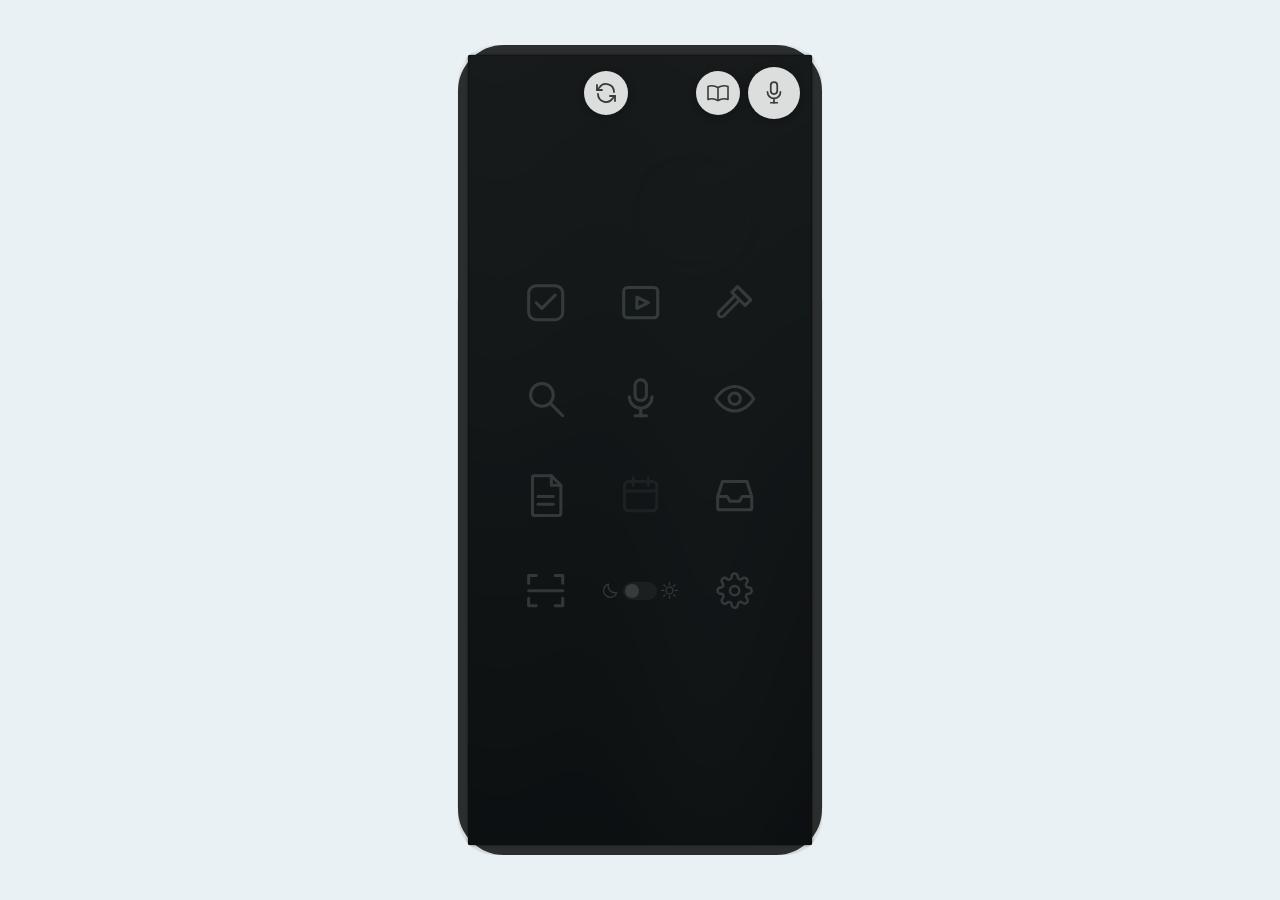
<file: app/index.html>
<!doctype html>
<html lang="fr">
<head>
  <meta charset="utf-8">
  <meta name="viewport" content="width=device-width, initial-scale=1, viewport-fit=cover">
  <meta name="theme-color" content="#EAF1F4">
  <!-- Preuve de propriété pour la Search Console de Google (07/11/2026, demandée par Max) : publique par nature. -->
  <meta name="google-site-verification" content="AzyYjPSR5WClNkEoHd0ifUIHLoeJ7rCRnEpyGaejhlA">
  <!-- Deuxième balise (07/11/2026) : celle du compte Google qui a créé la propriété « /cap/app/ ». L'ancienne est gardée. -->
  <meta name="google-site-verification" content="FiiCjzO--6k0nz9-Xh2ZRQdaG0qqb0xvZoieMuwydt0">
  <title>Cap</title>
  <link rel="stylesheet" href="style.css">
  <link rel="manifest" href="manifest.webmanifest">
  <link rel="icon" type="image/png" sizes="48x48" href="icones/favicon.png">
  <link rel="apple-touch-icon" sizes="192x192" href="icones/icone-192.png">
</head>
<body>
  <!-- Écran d'ouverture « eau » (06/11/2026) : AU-DESSUS de Cap et hors de .ecran, caché tant que
       ecran_eau.js ne le montre pas (au démarrage seulement). -->
  <!-- Eau derrière l'accueil (lot c20) : ne capte jamais un toucher. -->
  <canvas id="eau-accueil" class="couche-eau couche-eau-accueil" aria-hidden="true"></canvas>
  <div id="ecran-eau" aria-label="Écran d'ouverture" hidden>
    <video id="video-galet" muted playsinline preload="auto" hidden></video>
    <img id="image-galet" alt="" hidden>
    <canvas id="toile-eau" class="couche-eau" aria-hidden="true"></canvas>
    <div id="surface-eau"></div>
    <div id="boutons-eau">
      <button id="bouton-revenir-vagues" type="button">Revenir aux vagues</button>
    </div>
  </div>
  <div class="ecran">
    <header class="horloge" aria-label="Date du jour">
      <!-- 07/11/2026 (étape A, accord de Max) : bouton « Eau » désactivé (gardé, caché) : l'accueil est déjà
           sur l'eau, et un geste net de HAUT EN BAS sur l'accueil ramène à l'eau seule (accueil_cap.js). -->
      <button id="aller-eau" class="bouton-eau" type="button" aria-controls="ecran-eau" hidden>Eau</button>
      <time id="date"></time>
    </header>
    <!-- 07/11/2026 (étape A, choix de Max) : l'alerte apparaît partout. Sur les écrans de Cap, elle est SOUS
         l'eau (sa petite eau à elle, à 35 %, qui ne capte aucun toucher) ; dans une fenêtre ouverte (musique,
         visionneuse…), elle est posée dans la fenêtre, au-dessus de l'eau. Texte du bouton inchangé. -->
    <div id="alerte-google" role="alert" hidden>
      <p id="texte-alerte-google"></p>
      <button id="redonner-acces-google" type="button">Redonner l’accès à Google</button>
      <canvas id="eau-alerte" class="eau-alerte" aria-hidden="true"></canvas>
    </div>
    <button id="basculer-vue" class="visuellement-cache" type="button" aria-expanded="false" aria-controls="ecran-complet">Afficher tout</button>
    <div id="accueil"></div>
    <!-- 07/11/2026 (étape A, plan accepté par Max) : accueil sur l'eau, 3 boutons en colonne (Micro,
         Chercher, Autre), icônes du travail de Zencoder sans fond gris. Le micro est le micro de Cap
         (même bouton, mêmes gestes), déplacé ici depuis la barre du bas. -->
    <!-- 12/11/2026 (accord de Max, c163, marche 1 du nouvel accueil) : GRILLE 3 × 4 sur l'eau (maquette de Haiku, lue sans y
         toucher). Chaque icône qui a un lien TOUCHE l'ancien bouton (même destination : règle d'or de Max, test c163) ; sans
         lien : grisée, « Il n'y a pas encore de lien ». « Autre » : caché ici (gardé, rien effacé). Les écrans Chercher et Autre
         gardent toutes leurs icônes. Avant (09/11) : loupe, gros micro (« + » et « écrire » à ses côtés), Autre, en colonne. -->
    <nav id="accueil-boutons" class="accueil-grille" aria-label="Accueil">
      <div id="grille-accueil" class="grille-accueil">
      <button id="ouvrir-micro" class="bouton-accueil-principal" type="button" aria-label="Micro" aria-controls="ecran-micro" hidden>
        <svg xmlns="http://www.w3.org/2000/svg" viewBox="0 0 24 24" fill="none" stroke="currentColor" stroke-width="1.6" stroke-linecap="round" stroke-linejoin="round" aria-hidden="true" focusable="false"><rect x="9" y="2" width="6" height="11" rx="3"/><path d="M6 11a6 6 0 0 0 12 0"/><line x1="12" y1="18" x2="12" y2="21"/><line x1="9" y1="21" x2="15" y2="21"/></svg>
      </button>
      <button id="accueil-todo" class="bouton-accueil-principal" type="button" aria-label="To-do" aria-controls="ecran-complet">
        <svg xmlns="http://www.w3.org/2000/svg" viewBox="0 0 24 24" fill="none" stroke="currentColor" stroke-width="1.6" stroke-linecap="round" stroke-linejoin="round" aria-hidden="true" focusable="false"><rect x="3" y="3" width="18" height="18" rx="4"/><path d="M7 12l3 3 7-7"/></svg>
      </button>
      <button id="accueil-media" class="bouton-accueil-principal" type="button" aria-label="Média" aria-haspopup="dialog" aria-controls="musique-relations">
        <svg xmlns="http://www.w3.org/2000/svg" viewBox="0 0 24 24" fill="none" stroke="currentColor" stroke-width="1.6" stroke-linecap="round" stroke-linejoin="round" aria-hidden="true" focusable="false"><rect x="3" y="4" width="18" height="16" rx="2"/><path class="triangle-lecture" d="M10 9l6 3-6 3z"/></svg>
      </button>
      <button id="accueil-chantiers" class="bouton-accueil-principal" type="button" aria-label="Chantiers" aria-haspopup="dialog" aria-controls="chantiers-cap">
        <svg xmlns="http://www.w3.org/2000/svg" viewBox="0 0 24 24" fill="none" stroke="currentColor" stroke-width="1.6" stroke-linecap="round" stroke-linejoin="round" aria-hidden="true" focusable="false"><path d="M13.5 3.5l7 7-3 3-7-7z"/><path d="M12 8.5L3.8 16.7a1.6 1.6 0 0 0 2.3 2.3L14.5 10.6"/></svg>
      </button>
      <!-- 12/11/2026 (accord de Max, c167) : LIGNE DE RECHERCHE, sur les trois colonnes, juste AU-DESSUS de loupe / micro / œil ;
           la loupe l'ouvre et la referme (comme la bande du micro). Dedans : la barre et les propositions de l'ancien écran
           Chercher, DÉPLACÉES (mêmes éléments, même code : menu « Chercher dans », champ, propositions, Entrée). -->
      <div id="bande-recherche-accueil" class="bande-recherche" hidden>
        <!-- 09/11/2026 (accord de Max, partie 2 A) : la barre de Chercher a le même menu (« Tout » par défaut, rempli au
             démarrage depuis celui de l'écran des tâches) et des propositions dès la première lettre : les toucher mène
             directement au résultat. Entrée : la recherche complète, comme avant. Avant : aria-label « Chercher dans les tâches ». -->
        <div id="chercher-barre">
          <select id="chercher-source" aria-label="Chercher dans"></select>
          <input id="chercher-champ" type="search" enterkeyhint="search" autocomplete="off" aria-label="Chercher" placeholder="Chercher">
        </div>
        <ul id="propositions-chercher" aria-label="Propositions" hidden></ul>
      </div>
      <button id="ouvrir-chercher" class="bouton-accueil-principal" type="button" aria-label="Chercher" aria-controls="ecran-chercher">
        <svg xmlns="http://www.w3.org/2000/svg" viewBox="0 0 24 24" fill="none" stroke="currentColor" stroke-width="1.6" stroke-linecap="round" stroke-linejoin="round" aria-hidden="true" focusable="false"><circle cx="10" cy="10" r="6"/><line x1="15" y1="15" x2="21" y2="21"/></svg>
      </button>
      <button id="microphone" class="bouton-accueil-principal" type="button" aria-label="Dicter une tâche" aria-pressed="false">
        <svg xmlns="http://www.w3.org/2000/svg" viewBox="0 0 24 24" fill="none" stroke="currentColor" stroke-width="1.6" stroke-linecap="round" stroke-linejoin="round" aria-hidden="true" focusable="false"><rect x="9" y="2" width="6" height="11" rx="3"/><path d="M6 11a6 6 0 0 0 12 0"/><line x1="12" y1="18" x2="12" y2="21"/><line x1="9" y1="21" x2="15" y2="21"/></svg>
        </button>
      <button id="accueil-oeil" class="bouton-accueil-principal" type="button" aria-label="Visionneuse" aria-haspopup="dialog" aria-controls="visionneuse-cap">
        <svg xmlns="http://www.w3.org/2000/svg" viewBox="0 0 24 24" fill="none" stroke="currentColor" stroke-width="1.6" stroke-linecap="round" stroke-linejoin="round" aria-hidden="true" focusable="false"><path d="M2 12s3.6-6.5 10-6.5S22 12 22 12s-3.6 6.5-10 6.5S2 12 2 12z"/><circle cx="12" cy="12" r="3"/></svg>
      </button>
      <!-- c163 : bande du micro, pleine largeur, ENTRE la ligne 2 et la ligne 3 : « + » sous la loupe, « écrire » sous l'œil,
           rien au milieu (symétrique) ; elle n'apparaît que quand le micro les montre (rien n'est recouvert). -->
      <div id="rangee-micro-accueil" class="bande-micro">
        <button id="micro-ajouter" class="bouton-accueil-principal outil-micro" type="button" hidden aria-label="Ajouter une tâche">
          <svg xmlns="http://www.w3.org/2000/svg" viewBox="0 0 24 24" fill="none" stroke="currentColor" stroke-width="1.6" stroke-linecap="round" stroke-linejoin="round" aria-hidden="true" focusable="false"><line x1="12" y1="5" x2="12" y2="19"/><line x1="5" y1="12" x2="19" y2="12"/></svg>
        </button>
        <span class="vide" aria-hidden="true"></span>
        <button id="micro-ecrire" class="bouton-accueil-principal outil-micro" type="button" aria-label="Écrire une demande" aria-haspopup="dialog" aria-controls="clavier" hidden>
          <svg xmlns="http://www.w3.org/2000/svg" viewBox="0 0 24 24" fill="none" stroke="currentColor" stroke-width="1.6" stroke-linecap="round" stroke-linejoin="round" aria-hidden="true" focusable="false"><path d="M4 20h4L19 9l-4-4L4 16v4z"/><line x1="14" y1="6" x2="18" y2="10"/></svg>
        </button>
      </div>
      <button id="accueil-bureau" class="bouton-accueil-principal" type="button" aria-label="Documents" aria-haspopup="dialog" aria-controls="visionneuse-cap">
        <svg xmlns="http://www.w3.org/2000/svg" viewBox="0 0 24 24" fill="none" stroke="currentColor" stroke-width="1.6" stroke-linecap="round" stroke-linejoin="round" aria-hidden="true" focusable="false"><path d="M6 2h9l5 5v15a1 1 0 0 1-1 1H6a1 1 0 0 1-1-1V3a1 1 0 0 1 1-1z"/><path d="M15 2v5h5"/><line x1="8" y1="13" x2="16" y2="13"/><line x1="8" y1="17" x2="16" y2="17"/></svg>
      </button>
      <button id="accueil-agenda" class="bouton-accueil-principal bouton-pas-pret" type="button" aria-label="Agenda (pas encore de lien)" aria-disabled="true">
        <svg xmlns="http://www.w3.org/2000/svg" viewBox="0 0 24 24" fill="none" stroke="currentColor" stroke-width="1.6" stroke-linecap="round" stroke-linejoin="round" aria-hidden="true" focusable="false"><rect x="3.5" y="5" width="17" height="15.5" rx="2"/><path d="M3.5 10h17M8 3v4M16 3v4"/></svg>
      </button>
      <button id="accueil-a-trier" class="bouton-accueil-principal" type="button" aria-label="À trier" aria-controls="ecran-complet">
        <svg xmlns="http://www.w3.org/2000/svg" viewBox="0 0 24 24" fill="none" stroke="currentColor" stroke-width="1.6" stroke-linecap="round" stroke-linejoin="round" aria-hidden="true" focusable="false"><path d="M3 13l2.5-8h13L21 13v6a1 1 0 0 1-1 1H4a1 1 0 0 1-1-1z"/><path d="M3 13h5l1.5 2.5h5L16 13h5"/></svg>
      </button>
      <button id="accueil-scanner" class="bouton-accueil-principal" type="button" aria-label="Scanner" aria-haspopup="dialog" aria-controls="scanner">
        <svg xmlns="http://www.w3.org/2000/svg" viewBox="0 0 24 24" fill="none" stroke="currentColor" stroke-width="1.6" stroke-linecap="round" stroke-linejoin="round" aria-hidden="true" focusable="false"><path d="M3 8V4h4M17 4h4v4M21 16v4h-4M7 20H3v-4M3 12h18"/></svg>
      </button>
      <!-- c163 : l'interrupteur Jour / Nuit est une CASE entière (lune, piste, soleil) : toute la case se touche. -->
      <button id="accueil-theme" class="tuile-theme" type="button" role="switch" aria-checked="true" aria-label="Mode sombre (sinon mode clair)">
        <svg class="icone-theme" xmlns="http://www.w3.org/2000/svg" viewBox="0 0 24 24" fill="none" stroke="currentColor" stroke-width="1.6" stroke-linecap="round" stroke-linejoin="round" aria-hidden="true" focusable="false"><path d="M20 14.5A8.5 8.5 0 0 1 9.5 4a8.5 8.5 0 1 0 10.5 10.5z"/></svg>
        <span class="piste-theme"><span class="curseur-theme"></span></span>
        <svg class="icone-theme" xmlns="http://www.w3.org/2000/svg" viewBox="0 0 24 24" fill="none" stroke="currentColor" stroke-width="1.6" stroke-linecap="round" stroke-linejoin="round" aria-hidden="true" focusable="false"><circle cx="12" cy="12" r="4.5"/><line x1="12" y1="2" x2="12" y2="4.5"/><line x1="12" y1="19.5" x2="12" y2="22"/><line x1="2" y1="12" x2="4.5" y2="12"/><line x1="19.5" y1="12" x2="22" y2="12"/><line x1="4.9" y1="4.9" x2="6.6" y2="6.6"/><line x1="17.4" y1="17.4" x2="19.1" y2="19.1"/><line x1="4.9" y1="19.1" x2="6.6" y2="17.4"/><line x1="17.4" y1="6.6" x2="19.1" y2="4.9"/></svg>
      </button>
      <button id="accueil-reglages" class="bouton-accueil-principal" type="button" aria-label="Réglages" aria-controls="ecran-reglages">
        <svg xmlns="http://www.w3.org/2000/svg" viewBox="0 0 24 24" fill="none" stroke="currentColor" stroke-width="1.6" stroke-linecap="round" stroke-linejoin="round" aria-hidden="true" focusable="false"><circle cx="12" cy="12" r="3"/><path d="M19.4 15a1.65 1.65 0 0 0 .33 1.82l.06.06a2 2 0 1 1-2.83 2.83l-.06-.06a1.65 1.65 0 0 0-1.82-.33 1.65 1.65 0 0 0-1 1.51V21a2 2 0 1 1-4 0v-.09A1.65 1.65 0 0 0 9 19.4a1.65 1.65 0 0 0-1.82.33l-.06.06a2 2 0 1 1-2.83-2.83l.06-.06A1.65 1.65 0 0 0 4.68 15a1.65 1.65 0 0 0-1.51-1H3a2 2 0 1 1 0-4h.09A1.65 1.65 0 0 0 4.6 9a1.65 1.65 0 0 0-.33-1.82l-.06-.06a2 2 0 1 1 2.83-2.83l.06.06A1.65 1.65 0 0 0 9 4.68a1.65 1.65 0 0 0 1-1.51V3a2 2 0 1 1 4 0v.09a1.65 1.65 0 0 0 1 1.51 1.65 1.65 0 0 0 1.82-.33l.06-.06a2 2 0 1 1 2.83 2.83l-.06.06A1.65 1.65 0 0 0 19.4 9a1.65 1.65 0 0 0 1.51 1H21a2 2 0 1 1 0 4h-.09a1.65 1.65 0 0 0-1.51 1z"/></svg>
      </button>
      <button id="ouvrir-autre" class="bouton-accueil-principal" type="button" hidden aria-label="Autre" aria-controls="ecran-autre">
        <svg xmlns="http://www.w3.org/2000/svg" viewBox="0 0 24 24" fill="none" stroke="currentColor" stroke-width="1.6" stroke-linecap="round" stroke-linejoin="round" aria-hidden="true" focusable="false"><rect x="3" y="3" width="8" height="8" rx="1.5"/><rect x="13" y="3" width="8" height="8" rx="1.5"/><rect x="3" y="13" width="8" height="8" rx="1.5"/><rect x="13" y="13" width="8" height="8" rx="1.5"/></svg>
      </button>
      <p id="message-accueil" class="message-autre" role="status" aria-live="polite" hidden></p>
      <p id="scans-accueil" class="scans-en-attente" role="status" aria-live="polite" hidden></p>
      </div>
    </nav>
    <!-- Écran « Autre » (étape A) : Scanner (le scanner de Cap, déplacé ici avec le nombre de scans en
         attente), Réglages, interrupteur clair / sombre (écrans sur l'eau seulement), Fermer. -->
    <section id="ecran-autre" class="ecran-cap" aria-label="Autre" hidden>
      <div class="grille-autre">
        <button id="ouvrir-scanner" class="bouton-scanner bouton-autre" type="button" aria-haspopup="dialog" aria-controls="scanner">
          <svg xmlns="http://www.w3.org/2000/svg" viewBox="0 0 24 24" fill="none" stroke="currentColor" stroke-width="1.6" stroke-linecap="round" stroke-linejoin="round" aria-hidden="true" focusable="false"><path d="M3 8V4h4M17 4h4v4M21 16v4h-4M7 20H3v-4M3 12h18"/></svg>
          <span class="visuellement-cache">Scanner</span>
        </button>
        <!-- 08/11/2026 (accord de Max) : l'œil ouvre directement la visionneuse (PDF du compte Cap) ; Notes et Agenda
             décidés mais pas encore branchés (grisés) ; Réglages centré en bas. -->
        <button id="ouvrir-oeil" class="bouton-autre" type="button" aria-haspopup="dialog" aria-controls="visionneuse-cap">
          <svg xmlns="http://www.w3.org/2000/svg" viewBox="0 0 24 24" fill="none" stroke="currentColor" stroke-width="1.6" stroke-linecap="round" stroke-linejoin="round" aria-hidden="true" focusable="false"><path d="M2 12s3.6-6.5 10-6.5S22 12 22 12s-3.6 6.5-10 6.5S2 12 2 12z"/><circle cx="12" cy="12" r="3"/></svg>
          <span class="visuellement-cache">Visionneuse</span>
        </button>
        <button id="ouvrir-notes" class="bouton-autre bouton-pas-pret" type="button" aria-disabled="true">
          <svg xmlns="http://www.w3.org/2000/svg" viewBox="0 0 24 24" fill="none" stroke="currentColor" stroke-width="1.6" stroke-linecap="round" stroke-linejoin="round" aria-hidden="true" focusable="false"><path d="M6 3h9l3 3v15H6z"/><path d="M9 10h6M9 14h6M9 18h4"/></svg>
          <span class="visuellement-cache">Notes (pas encore prêt)</span>
        </button>
        <button id="ouvrir-agenda" class="bouton-autre bouton-pas-pret" type="button" aria-disabled="true">
          <svg xmlns="http://www.w3.org/2000/svg" viewBox="0 0 24 24" fill="none" stroke="currentColor" stroke-width="1.6" stroke-linecap="round" stroke-linejoin="round" aria-hidden="true" focusable="false"><rect x="3.5" y="5" width="17" height="15.5" rx="2"/><path d="M3.5 10h17M8 3v4M16 3v4"/></svg>
          <span class="visuellement-cache">Agenda (pas encore prêt)</span>
        </button>
        <!-- 08/11/2026 (demande de Max) : « Lecteur » ouvre la musique du compte Cap (dossiers, morceaux, puis le lecteur
             de Zencoder), comme l'œil ouvre la visionneuse ; en bas à gauche, à côté de Réglages (grille 2-2-2). -->
        <button id="ouvrir-lecteur" class="bouton-autre" type="button" aria-haspopup="dialog" aria-controls="musique-relations">
          <svg xmlns="http://www.w3.org/2000/svg" viewBox="0 0 24 24" fill="none" stroke="currentColor" stroke-width="1.6" stroke-linecap="round" stroke-linejoin="round" aria-hidden="true" focusable="false"><path d="M9 18V5l11-2v13"/><circle cx="6" cy="18" r="3"/><circle cx="17" cy="16" r="3"/></svg>
          <span class="visuellement-cache">Lecteur</span>
        </button>
        <button id="ouvrir-reglages-cap" class="bouton-autre" type="button" aria-controls="ecran-reglages">
          <svg xmlns="http://www.w3.org/2000/svg" viewBox="0 0 24 24" fill="none" stroke="currentColor" stroke-width="1.6" stroke-linecap="round" stroke-linejoin="round" aria-hidden="true" focusable="false" stroke="none" fill="currentColor"><circle cx="5" cy="12" r="1.8"/><circle cx="12" cy="12" r="1.8"/><circle cx="19" cy="12" r="1.8"/></svg>
          <span class="visuellement-cache">Réglages</span>
        </button>
      </div>
      <p id="message-autre" class="message-autre" role="status" aria-live="polite" hidden></p>
      <p id="scans-en-attente" class="scans-en-attente" role="status" aria-live="polite" hidden></p>
      <div id="theme-cap">
        <svg class="icone-theme" xmlns="http://www.w3.org/2000/svg" viewBox="0 0 24 24" fill="none" stroke="currentColor" stroke-width="1.6" stroke-linecap="round" stroke-linejoin="round" aria-hidden="true" focusable="false"><path d="M20 14.5A8.5 8.5 0 0 1 9.5 4a8.5 8.5 0 1 0 10.5 10.5z"/></svg>
        <button id="bouton-theme-cap" type="button" role="switch" aria-checked="true" aria-label="Mode sombre (sinon mode clair)"><span class="curseur-theme"></span></button>
        <svg class="icone-theme" xmlns="http://www.w3.org/2000/svg" viewBox="0 0 24 24" fill="none" stroke="currentColor" stroke-width="1.6" stroke-linecap="round" stroke-linejoin="round" aria-hidden="true" focusable="false"><circle cx="12" cy="12" r="4.5"/><line x1="12" y1="2" x2="12" y2="4.5"/><line x1="12" y1="19.5" x2="12" y2="22"/><line x1="2" y1="12" x2="4.5" y2="12"/><line x1="19.5" y1="12" x2="22" y2="12"/><line x1="4.9" y1="4.9" x2="6.6" y2="6.6"/><line x1="17.4" y1="17.4" x2="19.1" y2="19.1"/><line x1="4.9" y1="19.1" x2="6.6" y2="17.4"/><line x1="17.4" y1="6.6" x2="19.1" y2="4.9"/></svg>
      </div>
      <!-- 08/11/2026 (décision de Max) : « Fermer » retiré de l'écran : le geste de retour (haut en bas) suffit.
           Bouton gardé, caché (« hidden ») : le geste s'en sert. Avant : visible. -->
      <button id="fermer-autre" class="bouton-sur-eau" type="button" hidden>Fermer</button>
    </section>
    <!-- 09/11/2026 (accord de Max, étape 1 de l'intégration de Zencoder) : écran « Chercher » repris de la maquette
         Cap_chercher_essai_v1_2026_11_08 (lue sans y toucher) : 4 icônes (To-do, Documents, Média, Photo), la barre,
         « Fermer » VISIBLE (décision de Max). Sans la lumière de bord (étape 3, pas maintenant). Photo GRISÉ (3d en
         pause). To-do = l'écran des tâches ; Documents = la visionneuse (œil) ; Média = la musique (Lecteur) ; la barre
         = la recherche de Cap (écran des tâches). Avant : « Chercher » ouvrait directement l'écran des tâches. -->
    <!-- 12/11/2026 (accord de Max, c165, marche 3 du nouvel accueil) : écran « Bureau », ouvert par l'icône page cornée de
         l'accueil : « Documents » (la visionneuse, comme avant : touche l'ancien bouton « Documents » de Chercher) et « Notes »
         (grisée : « Il n'y a pas encore de lien »). « Fermer » caché : le geste de retour s'en sert, comme pour « Autre ». -->
    <section id="ecran-bureau" class="ecran-cap" aria-label="Bureau" hidden>
      <div class="grille-autre grille-bureau">
        <button id="bureau-documents" class="bouton-autre" type="button" aria-haspopup="dialog" aria-controls="visionneuse-cap">
          <svg xmlns="http://www.w3.org/2000/svg" viewBox="0 0 24 24" fill="none" stroke="currentColor" stroke-width="1.6" stroke-linecap="round" stroke-linejoin="round" aria-hidden="true" focusable="false"><path d="M6 2h9l5 5v15a1 1 0 0 1-1 1H6a1 1 0 0 1-1-1V3a1 1 0 0 1 1-1z"/><path d="M15 2v5h5"/><line x1="8" y1="13" x2="16" y2="13"/><line x1="8" y1="17" x2="16" y2="17"/></svg>
          <span class="legende-bureau">Documents</span>
        </button>
        <button id="bureau-notes" class="bouton-autre bouton-pas-pret" type="button" aria-disabled="true">
          <svg xmlns="http://www.w3.org/2000/svg" viewBox="0 0 24 24" fill="none" stroke="currentColor" stroke-width="1.6" stroke-linecap="round" stroke-linejoin="round" aria-hidden="true" focusable="false"><path d="M6 3h9l3 3v15H6z"/><path d="M9 10h6M9 14h6M9 18h4"/></svg>
          <span class="legende-bureau">Notes</span>
        </button>
      </div>
      <p id="message-bureau" class="message-autre" role="status" aria-live="polite" hidden></p>
      <button id="fermer-bureau" class="bouton-sur-eau" type="button" hidden>Fermer</button>
    </section>
    <section id="ecran-chercher" class="ecran-cap" aria-label="Chercher" hidden>
      <!-- 12/11/2026 (décision de Max, c167) : icônes cachées (elles sont sur l'accueil ou dans Bureau ; Photo n'a pas de lien). -->
      <div class="grille-autre grille-chercher" hidden>
        <button id="chercher-todo" class="bouton-autre" type="button" aria-controls="ecran-complet">
          <svg xmlns="http://www.w3.org/2000/svg" viewBox="0 0 24 24" fill="none" stroke="currentColor" stroke-width="1.6" stroke-linecap="round" stroke-linejoin="round" aria-hidden="true" focusable="false"><rect x="3" y="3" width="18" height="18" rx="4"/><path d="M7 12l3 3 7-7"/></svg>
          <span class="visuellement-cache">To-do</span>
        </button>
        <button id="chercher-documents" class="bouton-autre" type="button" aria-haspopup="dialog" aria-controls="visionneuse-cap">
          <svg xmlns="http://www.w3.org/2000/svg" viewBox="0 0 24 24" fill="none" stroke="currentColor" stroke-width="1.6" stroke-linecap="round" stroke-linejoin="round" aria-hidden="true" focusable="false"><path d="M6 2h9l5 5v15a1 1 0 0 1-1 1H6a1 1 0 0 1-1-1V3a1 1 0 0 1 1-1z"/><path d="M15 2v5h5"/><line x1="8" y1="13" x2="16" y2="13"/><line x1="8" y1="17" x2="16" y2="17"/></svg>
          <span class="visuellement-cache">Documents</span>
        </button>
        <button id="chercher-media" class="bouton-autre" type="button" aria-haspopup="dialog" aria-controls="musique-relations">
          <svg xmlns="http://www.w3.org/2000/svg" viewBox="0 0 24 24" fill="none" stroke="currentColor" stroke-width="1.6" stroke-linecap="round" stroke-linejoin="round" aria-hidden="true" focusable="false"><rect x="3" y="4" width="18" height="16" rx="2"/><path class="triangle-lecture" d="M10 9l6 3-6 3z"/></svg>
          <span class="visuellement-cache">Média</span>
        </button>
        <button id="chercher-photo" class="bouton-autre bouton-pas-pret" type="button" aria-disabled="true">
          <svg xmlns="http://www.w3.org/2000/svg" viewBox="0 0 24 24" fill="none" stroke="currentColor" stroke-width="1.6" stroke-linecap="round" stroke-linejoin="round" aria-hidden="true" focusable="false"><rect x="3" y="7" width="18" height="13" rx="2"/><path d="M8 7l2-3h4l2 3"/><circle cx="12" cy="13.5" r="3.5"/></svg>
          <span class="visuellement-cache">Photo (pas encore prêt)</span>
        </button>
        <!-- 09/11/2026 (accord de Max, mission C) : 5e icône « À trier » (bac de rangement) : la liste « À trier », la
             dernière phrase ajoutée EN HAUT et surlignée. Même allure que les 4 autres. -->
        <button id="chercher-a-trier" class="bouton-autre" type="button" aria-controls="ecran-complet">
          <svg xmlns="http://www.w3.org/2000/svg" viewBox="0 0 24 24" fill="none" stroke="currentColor" stroke-width="1.6" stroke-linecap="round" stroke-linejoin="round" aria-hidden="true" focusable="false"><path d="M3 13l2.5-8h13L21 13v6a1 1 0 0 1-1 1H4a1 1 0 0 1-1-1z"/><path d="M3 13h5l1.5 2.5h5L16 13h5"/></svg>
          <span class="visuellement-cache">À trier</span>
        </button>
        <!-- 10/11/2026 (choix de Max, emplacement n° 1) : 6e icône « Chantiers », à côté de « À trier » ; dessin : un petit
             marteau (10/11/2026, Max voyait une cloche de plat dans l'ancien casque :
             <path d="M4.5 16a7.5 7.5 0 0 1 15 0"/><path d="M10 8.7V5.5h4v3.2"/><path d="M2.5 16h19v2.5h-19z"/>) :
             ouvre l'écran « Chantiers » (lecture seule, chantiers_ecran.js), comme « ouvre les chantiers ». -->
        <button id="chercher-chantiers" class="bouton-autre" type="button" aria-haspopup="dialog" aria-controls="chantiers-cap">
          <svg xmlns="http://www.w3.org/2000/svg" viewBox="0 0 24 24" fill="none" stroke="currentColor" stroke-width="1.6" stroke-linecap="round" stroke-linejoin="round" aria-hidden="true" focusable="false"><path d="M13.5 3.5l7 7-3 3-7-7z"/><path d="M12 8.5L3.8 16.7a1.6 1.6 0 0 0 2.3 2.3L14.5 10.6"/></svg>
          <span class="visuellement-cache">Chantiers</span>
        </button>
      </div>
      <p id="message-chercher" class="message-autre" role="status" aria-live="polite" hidden></p>
      <!-- 12/11/2026 (accord de Max, c167) : la barre et les propositions sont DÉPLACÉES dans la ligne de recherche de l'accueil
           (#bande-recherche-accueil, mêmes éléments, même code) ; cet écran reste caché, ses icônes aussi (rien effacé). -->
      <!-- 09/11/2026 (décision de Max après l'essai c58) : « Fermer » retiré de l'écran : le geste de haut en bas suffit.
           Bouton gardé, caché (« hidden ») : le geste et la voix (« ferme ») s'en servent. Avant : visible. -->
      <button id="fermer-chercher-cap" class="bouton-fermer-chercher" type="button" hidden>Fermer</button>
    </section>
    <!-- Écran « Réglages » (étape A) : les réglages de Cap déplacés ici depuis l'écran complet, textes
         inchangés (dont « Autoriser Cap (agenda et Drive) », « Réglages du Drive », « Réglages du cerveau »),
         puis le curseur d'intensité de l'eau (MAQUETTE : il ne commande rien pour l'instant). -->
    <section id="ecran-reglages" class="ecran-cap" aria-label="Réglages" hidden>
      <h2 class="titre-ecran-cap">Réglages</h2>
      <!-- 11/11/2026 (accord de Max, c138) : « Matières » TOUT EN HAUT, avant « Synchroniser maintenant » (livraison de Haiku ;
           icône en ligne : elle prend la couleur du texte du bouton). Style : celui de tous les boutons des Réglages. -->
      <button id="ouvrir-matieres" type="button" aria-haspopup="dialog" aria-controls="matieres-cap">
        <svg xmlns="http://www.w3.org/2000/svg" width="24" height="24" viewBox="0 0 24 24" fill="none" stroke="currentColor" stroke-width="2" stroke-linecap="round" stroke-linejoin="round" aria-hidden="true" focusable="false">
          <path d="M3 7c1.5-1.6 3-1.6 4.5 0s3 1.6 4.5 0 3-1.6 4.5 0 3 1.6 4.5 0"/>
          <circle cx="5" cy="12.5" r="0.6" fill="currentColor"/>
          <circle cx="9.7" cy="12.5" r="0.6" fill="currentColor"/>
          <circle cx="14.3" cy="12.5" r="0.6" fill="currentColor"/>
          <circle cx="19" cy="12.5" r="0.6" fill="currentColor"/>
          <path d="M3 18h18"/>
        </svg>
        <span>Matières</span>
      </button>
      <!-- Déplacés le 07/11/2026 depuis l'écran complet (attribut data-vues retiré : hors des vues des tâches). -->
      <div id="etat-synchro">
        <span id="texte-etat-google" role="status">non connecté</span>
        <p id="dernier-envoi"></p>
        <button id="synchroniser-maintenant" type="button">Synchroniser maintenant</button>
        <button id="connexion-google" type="button">Autoriser Cap (agenda et Drive)</button>
        <button id="ouvrir-reglages-drive" type="button" aria-haspopup="dialog" aria-controls="reglages-drive">Réglages du Drive</button>
      </div>
      <section id="zone-sauvegarde" aria-label="Sauvegarde du tableau">
        <p id="texte-sauvegarde"></p>
        <button id="sauvegarder-maintenant" type="button">Sauvegarder maintenant</button>
      </section>
      <section id="zone-cerveau" aria-label="Cerveau de Cap">
        <p id="texte-cerveau"></p>
        <button id="ouvrir-reglages-ia" type="button" aria-haspopup="dialog" aria-controls="reglages-ia">Réglages du cerveau</button>
        <button id="ouvrir-reglages-phrases" type="button" aria-haspopup="dialog" aria-controls="reglages-phrases">Mes phrases</button>
      </section>
      <!-- Lot c21 : interrupteur de l'eau, gardé sur ce téléphone. Arrêt = plus d'eau nulle part. -->
      <section id="zone-ambiance" aria-label="Ambiance">
        <button id="interrupteur-eau" type="button" role="switch" aria-checked="true">
          <span>Eau</span>
          <span id="etat-interrupteur-eau">en marche</span>
        </button>
      </section>
      <!-- 09/11/2026 (accord de Max) : « Sous-titres » (même allure que l'interrupteur clair / sombre). Éteint par défaut :
           seules les erreurs du micro s'écrivent dans la bulle. Allumé : Cap écrit aussi ce qu'il a compris et fait. -->
      <!-- 09/11/2026 (accord de Max) : « Phrases à apprendre (N) » : la liste qui attend (téléphone seulement), « Retirer »
           par ligne, « Copier tout » (presse-papiers ; Max colle lui-même dans le tableur, Cap n'y écrit rien). -->
      <section id="zone-apprendre" aria-label="Phrases à apprendre">
        <button id="ouvrir-phrases-apprendre" type="button" aria-expanded="false" aria-controls="contenu-phrases-apprendre">Phrases à apprendre (0)</button>
        <div id="contenu-phrases-apprendre" hidden>
          <p id="vide-phrases-apprendre">Aucune phrase en attente.</p>
          <ul id="liste-phrases-apprendre"></ul>
          <button id="copier-phrases-apprendre" type="button">Copier tout</button>
          <p id="etat-copie-apprendre" role="status" hidden></p>
          <!-- 09/11/2026 (petit tableur) : le tableur « Phrases apprises » et ce qui attend encore sur le téléphone. -->
          <p id="tampon-phrases-apprendre" role="status"></p>
          <a id="ouvrir-tableur-phrases" class="bouton-lien-apprendre" target="_blank" rel="noopener" hidden>Ouvrir le tableur</a>
          <!-- 09/11/2026 (séance 1) : le tableur « Commandes vocales (Cap) » du compte Cap. -->
          <p id="etat-tableur-cap" role="status"></p>
          <a id="ouvrir-tableur-cap" class="bouton-lien-apprendre" target="_blank" rel="noopener" hidden>Ouvrir « Commandes vocales (Cap) »</a>
        </div>
      </section>
      <div id="ligne-sous-titres">
        <span id="libelle-sous-titres">Sous-titres</span>
        <button id="bouton-sous-titres" type="button" role="switch" aria-checked="false" aria-labelledby="libelle-sous-titres"><span class="curseur-theme"></span></button>
      </div>
      <button id="ouvrir-aide" type="button" aria-haspopup="dialog" aria-controls="aide">Aide</button>
      <div id="reglage-intensite-eau">
        <label for="curseur-intensite-eau">Intensité de l’eau (maquette, non reliée)</label>
        <input id="curseur-intensite-eau" type="range" min="0" max="100" value="100">
      </div>
      <button id="fermer-reglages" class="bouton-sur-eau" type="button">Fermer</button>
    </section>
    <!-- 08/11/2026 (accord de Max, étape 2) : écran Micro : rangée « + » / micro / clavier, gros boutons identiques
         posés sur l'eau, sans cadre. Seul le micro du milieu lance la dictée. « + » et le clavier font exactement
         ce que font « + » et « Écrire une demande » de « Tout voir » (mêmes fenêtres, même code).
         Fermeture : geste de retour (haut en bas) ; « Fermer » caché sert seulement au geste.
         08/11/2026 (étape 3) : le bouton « continu » (conversation) en dessous ; avant : « À venir (étape 3) ». -->
    <section id="ecran-micro" class="ecran-cap" aria-label="Micro" hidden>
      <div class="rangee-micro">
      <!-- 09/11/2026 : « + » (#micro-ajouter) déplacé dans l'accueil, à gauche du gros micro. -->
      <!-- 09/11/2026 : le gros micro (#microphone) déplacé dans l'accueil, au milieu. -->
        <!-- 09/11/2026 : l'icône clavier reste ici, cachée avec l'écran Micro (remplacée dans l'accueil par une nouvelle icône provisoire). -->
        <button id="micro-clavier" class="bouton-accueil-principal" type="button" aria-label="Écrire une demande" aria-haspopup="dialog" aria-controls="clavier">
          <svg xmlns="http://www.w3.org/2000/svg" viewBox="0 0 32 32" fill="none" stroke="currentColor" stroke-width="1.8" stroke-linecap="round" stroke-linejoin="round" aria-hidden="true" focusable="false">
          <rect x="3" y="7" width="26" height="18" rx="3" />
          <path d="M8 12h1m6 0h2m6 0h1M8 17h1m6 0h2m6 0h1M10 21h12" />
        </svg>
        </button>
      </div>
      <!-- 08/11/2026 (accord de Max, étape 3) : « continu » = conversation continue (même code que l'ancien appui long
           du micro). Icône de Zencoder (flèche circulaire et ondes de voix, Cap_boule_essai v4, recopiée). -->
      <!-- 09/11/2026 : « continu » caché (gardé) : l'appui long du gros micro lance la conversation. -->
      <button id="micro-continu" class="bouton-accueil-principal" type="button" aria-label="Conversation continue" aria-pressed="false" hidden>
        <svg xmlns="http://www.w3.org/2000/svg" viewBox="0 0 24 24" fill="none" stroke="currentColor" stroke-width="1.6" stroke-linecap="round" stroke-linejoin="round" aria-hidden="true" focusable="false"><path d="M20 11a8 8 0 1 0-2.6 5.9"/><path d="M20 6v5h-5"/><line x1="9" y1="12" x2="9" y2="15"/><line x1="12" y1="10" x2="12" y2="17"/><line x1="15" y1="12" x2="15" y2="15"/></svg>
      </button>
      <button id="fermer-micro" class="bouton-sur-eau" type="button" hidden>Fermer</button>
    </section>
    <section id="zone-recherche" aria-label="Recherche" hidden>
      <ul id="resultats-recherche" aria-label="Résultats de recherche" hidden></ul>
      <div class="barre-recherche">
        <div class="choix-source">
          <!-- 09/11/2026 (accord de Max, partie 2 A) : menu renommé ; « Tout » par défaut. Avant : Tâches (par défaut),
               Rendez-vous, Gmail (plus tard), Drive (plus tard), Archives perso (plus tard), Mémoire perso (plus tard).
               « Tout » cherche dans ce que Cap peut déjà lire sur le téléphone : tâches, rendez-vous, personnes. -->
          <span aria-hidden="true"><span id="libelle-source">Tout</span> ▾</span>
          <select id="source-recherche" aria-label="Chercher dans">
            <option value="tout" selected>Tout</option>
            <option value="taches">Tâches</option>
            <option value="rendez-vous">Rendez-vous</option>
            <option value="personnes">Personnes</option>
            <option value="chantiers">Chantier</option><!-- 11/11/2026 (accord de Max, c135) : ouvre l'écran des chantiers (app.js) -->
            <option disabled>Notes (plus tard)</option>
            <option disabled>Listes (plus tard)</option>
            <option disabled>Documents (plus tard)</option>
            <option disabled>Musique (plus tard)</option>
            <option disabled>Mails (plus tard)</option>
            <option disabled>Archives (plus tard)</option>
            <option disabled>Biographie (plus tard)</option>
          </select>
        </div>
        <input id="saisie-recherche" type="search" enterkeyhint="search" autocomplete="off" aria-label="Rechercher" aria-controls="resultats-recherche" placeholder="Chercher"><!-- 09/11/2026 : « Rechercher… » devient « Chercher » (accord de Max) -->
      </div>
    </section>
    <main id="ecran-complet" class="taches" aria-label="Tes tâches" tabindex="0" data-vue="tuiles" hidden inert>
      <div class="entete-complet">
        <button id="retour-tuiles" type="button" hidden>‹ Tuiles</button>
        <h1 id="titre-vue">Tout voir</h1>
        <!-- 07/11/2026 (étape A) : « Aide » déplacé dans Réglages ; « Fermer » ramène à l'accueil. -->
        <button id="fermer-chercher" type="button">Fermer</button>
      </div>
      <div id="tuiles" class="grille-tuiles" aria-label="Tuiles" data-vues="tuiles"></div>
      <section id="dernieres-actions" aria-labelledby="titre-actions" data-vues="tout actions" hidden>
        <h2 id="titre-actions">Dernières actions</h2>
        <ul id="liste-actions"></ul>
      </section>
      <!-- 07/11/2026 (étape A) : état de la connexion, sauvegarde, cerveau et interrupteur « Eau » déplacés
           dans l'écran « Réglages » (mêmes éléments, mêmes textes). -->
      <section id="rendez-vous" aria-labelledby="titre-rendez-vous" data-vues="tout rendez-vous" hidden>
        <h2 id="titre-rendez-vous">Prochains rendez-vous</h2>
        <ul id="liste-rendez-vous"></ul>
        <button id="nouveau-rdv" type="button" aria-haspopup="dialog" aria-controls="fiche-rendez-vous">+ Nouveau rendez-vous</button>
      </section>
      <p id="info-chargement" role="status" hidden></p>
      <section id="rendez-vous-du-jour" aria-labelledby="titre-rdv-jour" data-vues="aujourdhui" hidden>
        <h2 id="titre-rdv-jour">Rendez-vous du jour</h2>
        <ul id="liste-rdv-jour"></ul>
      </section>
      <p id="vide-vue" class="etat-vide" hidden></p>
      <div id="liste-taches" data-vues="tout categorie aujourdhui"></div>
      <button id="basculer-terminees" type="button" aria-expanded="false" aria-controls="liste-terminees" data-vues="tout categorie" hidden>Terminées (0)</button>
      <ul id="liste-terminees" class="liste-groupe" aria-label="Tâches terminées" data-vues="tout categorie" hidden></ul>
      <button id="basculer-archive" class="lien" type="button" aria-expanded="false" aria-controls="archive-taches" data-vues="tout">Voir les tâches abandonnées (0)</button>
      <section id="archive-taches" aria-labelledby="titre-archive" data-vues="tout" hidden>
        <h2 id="titre-archive">Tâches abandonnées</h2>
        <ul id="liste-archive" class="liste-groupe"></ul>
      </section>
    </main>
  </div>
  <footer class="dictee">
    <div id="bandeau-live" role="status" hidden>
      <span>Mode conversation : je t’écoute en continu.</span>
      <button id="arreter-live" type="button">Arrêter</button>
    </div>
    <p id="statut" role="status" aria-live="polite" aria-atomic="true"></p>
    <p id="texte-entendu" role="status" aria-live="polite" aria-atomic="true"></p>
    <div class="commandes">
      <button id="ajouter" type="button" aria-label="Ajouter une tâche">+</button>
      <!-- 07/11/2026 (étape A) : le micro est maintenant sur l'accueil (#accueil-boutons). -->
      <button id="ouvrir-clavier" type="button" aria-label="Écrire une demande" aria-haspopup="dialog" aria-controls="clavier">
        <svg xmlns="http://www.w3.org/2000/svg" width="28" height="28" viewBox="0 0 32 32" fill="none" stroke="currentColor" stroke-width="1.8" stroke-linecap="round" stroke-linejoin="round" aria-hidden="true" focusable="false">
          <rect x="3" y="7" width="26" height="18" rx="3" />
          <path d="M8 12h1m6 0h2m6 0h1M8 17h1m6 0h2m6 0h1M10 21h12" />
        </svg>
      </button>
    </div>
  </footer>
  <dialog id="clavier" aria-labelledby="titre-clavier">
    <header class="entete-clavier">
      <h2 id="titre-clavier" tabindex="-1">Écrire à Cap</h2>
    </header>
    <button id="reponse-silencieuse" type="button" role="switch" aria-checked="false" aria-label="Réponse silencieuse">
      <span>Réponse silencieuse</span>
      <span class="indicateur-silencieux" aria-hidden="true"></span>
    </button>
    <form id="formulaire-demande">
      <div id="phrase-selectionnee" hidden>
        <span id="debut-phrase"></span>
        <button id="enlever-phrase" type="button" aria-label="Enlever le début de phrase">Enlever</button>
      </div>
      <label for="saisie-demande">Ta demande</label>
      <input id="saisie-demande" name="demande" type="text" autocomplete="off">
      <button type="submit">Envoyer</button>
    </form>
    <p class="erreur" role="alert" hidden></p>
    <section id="section-plus-utilisees" aria-labelledby="titre-plus-utilisees" hidden>
      <h3 id="titre-plus-utilisees">Les plus utilisées</h3>
      <div id="plus-utilisees" class="liste-phrases"></div>
    </section>
    <div id="categories-clavier"></div>
    <section id="section-historique" aria-labelledby="titre-historique" hidden>
      <h3 id="titre-historique">Dernières demandes</h3>
      <div id="historique-demandes" class="liste-phrases"></div>
    </section>
  </dialog>
  <dialog id="menu-tache" aria-labelledby="titre-menu">
    <h2 id="titre-menu">Actions sur la tâche</h2>
    <p id="intitule-menu" class="intitule-dialogue"></p>
    <div class="actions-menu">
      <button id="reporter-tache" type="button">Reporter à demain</button>
      <button id="ajouter-etape" type="button">Ajouter une étape</button>
      <button id="abandonner-tache" type="button">Abandonner</button>
    </div>
  </dialog>
  <dialog id="confirmation" aria-labelledby="titre-confirmation">
    <h2 id="titre-confirmation">Abandonner cette tâche ?</h2>
    <p id="intitule-confirmation" class="intitule-dialogue"></p>
    <p>Elle restera disponible dans les tâches abandonnées. Ses étapes ne seront pas abandonnées.</p>
    <p class="erreur" role="alert" hidden></p>
    <div class="actions-dialogue">
      <button type="button" data-fermer>Annuler</button>
      <button id="confirmer-abandon" type="button">Abandonner</button>
    </div>
  </dialog>
  <dialog id="question-date" aria-labelledby="titre-question-date">
    <h2 id="titre-question-date">Quelle date ?</h2>
    <p id="texte-question-date"></p>
    <div id="choix-question-date" class="choix-question-date"></div>
  </dialog>
  <dialog id="ajout-tache" aria-labelledby="titre-ajout">
    <h2 id="titre-ajout">Ajouter une tâche</h2>
    <p id="contexte-etape" class="intitule-dialogue" hidden></p>
    <form id="formulaire-ajout">
      <label for="intitule">Intitulé (obligatoire)</label>
      <input id="intitule" name="intitule" type="text" required autocomplete="off">
      <fieldset id="champs-tache">
        <legend>Précisions facultatives</legend>
        <span class="etiquette-champ" id="etiquette-categorie">Catégorie</span>
        <button id="choisir-categorie" class="bouton-categorie" type="button" aria-labelledby="etiquette-categorie texte-categorie">
          <span class="pastille-categorie" aria-hidden="true"></span><span id="texte-categorie">Aucune</span>
        </button>
        <input id="categorie" name="categorie" type="hidden">
        <input id="sous-categorie" name="sous_categorie" type="hidden">
        <label for="modele">Étapes par défaut</label>
        <select id="modele" name="modele"><option value="">Aucune</option></select>
        <div class="dates-formulaire">
          <div class="champ-date" data-cible="echeance" data-libelle="Échéance"></div>
          <input id="echeance" name="echeance" type="hidden">
          <div class="champ-date" data-cible="avant-le" data-libelle="Avant le"></div>
          <input id="avant-le" name="avant_le" type="hidden">
        </div>
        <label for="priorite">Priorité</label>
        <select id="priorite" name="priorite">
          <option value="normale">Normale</option>
          <option value="haute">Haute</option>
          <option value="basse">Basse</option>
        </select>
        <label for="note">Note</label>
        <textarea id="note" name="note" rows="3"></textarea>
      </fieldset>
      <p class="erreur" role="alert" hidden></p>
      <div class="actions-dialogue">
        <button type="submit">Ajouter</button>
      </div>
    </form>
  </dialog>
  <dialog id="fenetre-liste" aria-labelledby="titre-fenetre-liste">
    <h2 id="titre-fenetre-liste">Catégorie</h2>
    <div id="contenu-fenetre-liste"></div>
    <p class="erreur" role="alert" hidden></p>
    <div id="annulation-liste" class="annulation-liste" role="status" hidden></div>
  </dialog>
  <dialog id="fiche-rendez-vous" aria-labelledby="titre-fiche-rendez-vous">
    <header class="entete-fiche-rdv">
      <button id="retour-fiche-rdv" type="button">Retour</button>
      <h2 id="titre-fiche-rendez-vous">Ton rendez-vous</h2>
    </header>
    <div id="contenu-fiche-rdv">
      <p id="erreur-fiche-rdv" class="erreur" role="alert" hidden></p>
      <p id="statut-fiche-rdv" role="status" aria-live="polite" hidden></p>
      <section id="consultation-rdv" aria-label="Détails du rendez-vous">
        <div id="cartes-rdv"></div>
        <button id="modifier-rdv" class="action-principale-rdv" type="button">Modifier</button>
      </section>
      <form id="formulaire-rdv" hidden novalidate>
        <label for="rdv-titre">Titre (obligatoire)</label>
        <input id="rdv-titre" name="titre" required autocomplete="off">
        <label for="rdv-date">Date</label>
        <input id="rdv-date" name="date" type="date" required>
        <div id="horaires-rdv" class="dates-formulaire">
          <div><label for="rdv-heure">Heure</label><input id="rdv-heure" name="heure" type="time" required></div>
          <div><label for="rdv-heure-fin">Heure de fin</label><input id="rdv-heure-fin" name="heure_fin" type="time" required></div>
        </div>
        <label for="rdv-lieu">Adresse</label>
        <textarea id="rdv-lieu" name="lieu" rows="2"></textarea>
        <label for="rdv-telephone">Téléphone</label>
        <input id="rdv-telephone" name="telephone" type="tel" autocomplete="off">
        <label for="rdv-mail">Mail</label>
        <input id="rdv-mail" name="mail" type="text" inputmode="email" autocomplete="off">
        <label for="rdv-notes">Notes</label>
        <textarea id="rdv-notes" name="notes" rows="4"></textarea>
        <fieldset id="rappels-rdv">
          <legend>Rappels avant le rendez-vous</legend>
          <label><input type="checkbox" name="rappels" value="10">10 minutes</label>
          <label><input type="checkbox" name="rappels" value="30">30 minutes</label>
          <label><input type="checkbox" name="rappels" value="60">1 heure</label>
          <label><input type="checkbox" name="rappels" value="1440">1 jour</label>
          <label><input type="checkbox" name="rappels" value="2880">2 jours</label>
          <p id="autres-rappels-rdv" hidden></p>
        </fieldset>
        <p class="info-rappel-rdv">La notification sera envoyée par Google Agenda sur ton téléphone, si ses notifications sont activées.</p>
        <div class="actions-dialogue">
          <button id="annuler-edition-rdv" type="button">Annuler</button>
          <button id="enregistrer-rdv" class="action-principale-rdv" type="submit">Enregistrer</button>
        </div>
      </form>
      <section id="recapitulatif-rdv" aria-labelledby="titre-recapitulatif-rdv" hidden>
        <h3 id="titre-recapitulatif-rdv" tabindex="-1">Ce qui va changer</h3>
        <div id="changements-rdv"></div>
        <div class="actions-dialogue">
          <button id="revenir-rdv" type="button">Revenir</button>
          <button id="confirmer-rdv" class="action-principale-rdv" type="button">Confirmer</button>
        </div>
      </section>
    </div>
  </dialog>
  <dialog id="annuaire" aria-labelledby="titre-annuaire">
    <header class="entete-fiche-rdv">
      <button id="retour-annuaire" type="button">Retour</button>
      <h2 id="titre-annuaire">Annuaire</h2>
    </header>
    <div id="contenu-annuaire">
      <p id="erreur-annuaire" class="erreur" role="alert" hidden></p>
      <p id="statut-annuaire" role="status" aria-live="polite" hidden></p>
      <section id="liste-contacts-vue" aria-label="Liste des contacts">
        <!-- 09/11/2026 : « Chercher un contact… » devient « Chercher » (accord de Max). -->
        <input id="recherche-contacts" type="search" placeholder="Chercher" autocomplete="off">
        <p id="compteur-resultats-contacts" role="status" aria-live="polite"></p>
        <ul id="liste-contacts"></ul>
        <button id="nouveau-contact" class="action-principale-rdv" type="button">+ Nouveau contact</button>
        <button id="basculer-contacts-supprimes" type="button" aria-expanded="false" aria-controls="liste-contacts-supprimes" hidden>Contacts supprimés (0)</button>
        <ul id="liste-contacts-supprimes" hidden></ul>
      </section>
      <section id="consultation-contact" aria-label="Détails du contact" hidden>
        <div id="cartes-contact"></div>
        <button id="modifier-contact" class="action-principale-rdv" type="button">Modifier</button>
        <button id="supprimer-contact" type="button">Supprimer</button>
      </section>
      <form id="formulaire-contact" hidden novalidate>
        <p class="aide-fiche-contact">Au moins un prénom ou un surnom est nécessaire. Tout le reste est facultatif.</p>
        <label for="contact-prenom">Prénom</label>
        <div class="champ-avec-micro">
          <input id="contact-prenom" name="prenom" autocomplete="off">
          <button class="micro-champ" type="button" data-champ="prenom" aria-label="Dicter le prénom" hidden>🎤</button>
        </div>
        <label for="contact-nom">Nom</label>
        <div class="champ-avec-micro">
          <input id="contact-nom" name="nom" autocomplete="off">
          <button class="micro-champ" type="button" data-champ="nom" aria-label="Dicter le nom" hidden>🎤</button>
        </div>
        <label for="contact-surnoms">Appellations et surnoms (séparés par une virgule)</label>
        <div class="champ-avec-micro">
          <input id="contact-surnoms" name="surnoms" autocomplete="off">
          <button class="micro-champ" type="button" data-champ="surnoms" aria-label="Dicter les appellations et surnoms" hidden>🎤</button>
        </div>
        <label for="contact-type">Type</label>
        <select id="contact-type" name="type">
          <option value="">—</option>
          <option value="Personne">Personne</option>
          <option value="Organisme">Organisme</option>
          <option value="Lieu">Lieu</option>
          <option value="Procédure">Procédure</option>
        </select>
        <label for="contact-role">Rôle</label>
        <div class="champ-avec-micro">
          <input id="contact-role" name="role" autocomplete="off">
          <button class="micro-champ" type="button" data-champ="role" aria-label="Dicter le rôle" hidden>🎤</button>
        </div>
        <label for="contact-lien">Lien avec Max</label>
        <div class="champ-avec-micro">
          <input id="contact-lien" name="lien" autocomplete="off">
          <button class="micro-champ" type="button" data-champ="lien" aria-label="Dicter le lien avec Max" hidden>🎤</button>
        </div>
        <label for="contact-telephone">Téléphone</label>
        <div class="champ-avec-micro">
          <input id="contact-telephone" name="telephone" type="tel" inputmode="tel" autocomplete="off">
          <button class="micro-champ" type="button" data-champ="telephone" aria-label="Dicter le téléphone" hidden>🎤</button>
        </div>
        <div class="actions-entree-vocale">
          <button id="clavier-telephone" type="button">Clavier numérique</button>
        </div>
        <div id="pave-telephone" class="pave-numerique" hidden>
          <div class="touches-pave"></div>
          <div class="actions-pave">
            <button id="pave-effacer" type="button">Effacer</button>
            <button id="pave-fermer" type="button">OK</button>
          </div>
        </div>
        <label for="contact-telephone2">Deuxième téléphone</label>
        <div class="champ-avec-micro">
          <input id="contact-telephone2" name="telephone2" type="tel" inputmode="tel" autocomplete="off">
          <button class="micro-champ" type="button" data-champ="telephone2" aria-label="Dicter le deuxième téléphone" hidden>🎤</button>
        </div>
        <div class="actions-entree-vocale">
          <button id="clavier-telephone2" type="button">Clavier numérique</button>
        </div>
        <div id="pave-telephone2" class="pave-numerique" hidden>
          <div class="touches-pave"></div>
          <div class="actions-pave">
            <button id="pave-effacer2" type="button">Effacer</button>
            <button id="pave-fermer2" type="button">OK</button>
          </div>
        </div>
        <label for="contact-mail">Mail</label>
        <div class="champ-avec-micro">
          <input id="contact-mail" name="mail" type="text" inputmode="email" autocomplete="off">
          <button class="micro-champ" type="button" data-champ="mail" aria-label="Dicter le mail" hidden>🎤</button>
        </div>
        <label for="contact-mail2">Deuxième mail</label>
        <div class="champ-avec-micro">
          <input id="contact-mail2" name="mail2" type="text" inputmode="email" autocomplete="off">
          <button class="micro-champ" type="button" data-champ="mail2" aria-label="Dicter le deuxième mail" hidden>🎤</button>
        </div>
        <label for="contact-adresse">Adresse postale</label>
        <div class="champ-avec-micro champ-avec-micro-haut">
          <textarea id="contact-adresse" name="adresse" rows="2"></textarea>
          <button class="micro-champ" type="button" data-champ="adresse" aria-label="Dicter l’adresse" hidden>🎤</button>
        </div>
        <label for="contact-coordonnees">Coordonnées</label>
        <div class="champ-avec-micro champ-avec-micro-haut">
          <textarea id="contact-coordonnees" name="coordonnees" rows="2"></textarea>
          <button class="micro-champ" type="button" data-champ="coordonnees" aria-label="Dicter les coordonnées" hidden>🎤</button>
        </div>
        <label for="contact-anniversaire">Date de naissance / anniversaire (JJ-MM ou JJ-MM-AAAA)</label>
        <div class="champ-avec-micro">
          <input id="contact-anniversaire" name="anniversaire" placeholder="JJ-MM" autocomplete="off">
          <button class="micro-champ" type="button" data-champ="anniversaire" aria-label="Dicter la date de naissance ou l’anniversaire" hidden>🎤</button>
        </div>
        <label for="contact-domaine">Domaine</label>
        <div class="champ-avec-micro">
          <input id="contact-domaine" name="domaine" autocomplete="off">
          <button class="micro-champ" type="button" data-champ="domaine" aria-label="Dicter le domaine" hidden>🎤</button>
        </div>
        <label for="contact-fonction">Fonction / titre</label>
        <div class="champ-avec-micro">
          <input id="contact-fonction" name="fonction" autocomplete="off">
          <button class="micro-champ" type="button" data-champ="fonction" aria-label="Dicter la fonction ou le titre" hidden>🎤</button>
        </div>
        <label for="contact-site_web">Site web</label>
        <div class="champ-avec-micro">
          <input id="contact-site_web" name="site_web" autocomplete="off">
          <button class="micro-champ" type="button" data-champ="site_web" aria-label="Dicter le site web" hidden>🎤</button>
        </div>
        <label for="contact-note_ia">Note pour IA</label>
        <div class="champ-avec-micro champ-avec-micro-haut">
          <textarea id="contact-note_ia" name="note_ia" rows="2"></textarea>
          <button class="micro-champ" type="button" data-champ="note_ia" aria-label="Dicter la note pour IA" hidden>🎤</button>
        </div>
        <label for="contact-note">Note</label>
        <div class="champ-avec-micro champ-avec-micro-haut">
          <textarea id="contact-note" name="note" rows="3"></textarea>
          <button class="micro-champ" type="button" data-champ="note" aria-label="Dicter la note" hidden>🎤</button>
        </div>
        <p class="erreur" role="alert" hidden></p>
        <div class="actions-dialogue">
          <button id="annuler-edition-contact" type="button">Annuler</button>
          <button id="enregistrer-contact" class="action-principale-rdv" type="submit">Enregistrer</button>
        </div>
      </form>
      <section id="recapitulatif-contact" aria-labelledby="titre-recapitulatif-contact" hidden>
        <h3 id="titre-recapitulatif-contact" tabindex="-1">Ce qui va changer</h3>
        <div id="changements-contact"></div>
        <div class="actions-dialogue">
          <button id="revenir-contact" type="button">Revenir</button>
          <button id="confirmer-contact" class="action-principale-rdv" type="button">Confirmer</button>
        </div>
      </section>
      <section id="confirmation-suppression-contact" hidden>
        <h3>Supprimer ce contact ?</h3>
        <p id="intitule-suppression-contact" class="intitule-dialogue"></p>
        <p>Le contact ira dans « Contacts supprimés » et pourra être restauré à tout moment. Rien n’est jamais effacé.</p>
        <div class="actions-dialogue">
          <button id="annuler-suppression-contact" type="button">Annuler</button>
          <button id="confirmer-suppression-contact" type="button">Supprimer</button>
        </div>
      </section>
    </div>
  </dialog>
  <dialog id="grand-affichage" aria-label="Ce que Cap a compris">
    <p id="grand-affichage-texte"></p>
  </dialog>
  <dialog id="scanner-choix-emetteur" aria-label="Qui a envoyé ce document ?">
    <div id="scanner-choix-emetteur-corps">
      <p id="scanner-choix-emetteur-titre" class="choix-grand-affichage-titre">Qui a envoyé ce document ? Touche la bonne réponse :</p>
      <div id="scanner-choix-emetteur-cases"></div>
    </div>
  </dialog>
  <dialog id="commande-annuaire" aria-label="Commande vocale : annuaire">
    <div id="commande-annuaire-corps"></div>
  </dialog>
  <dialog id="reglages-drive" aria-labelledby="titre-reglages-drive">
    <h2 id="titre-reglages-drive" tabindex="-1">Réglages du Drive</h2>
    <p id="etat-picker"></p>
    <form id="formulaire-cle-picker">
      <label for="cle-picker">Clé API du sélecteur Google (elle reste sur ce téléphone)</label>
      <input id="cle-picker" class="champ-masque" type="text" autocomplete="off" spellcheck="false" autocapitalize="off">
      <button type="submit">Enregistrer la clé</button>
    </form>
    <button id="retirer-cle-picker" type="button" hidden>Retirer la clé</button>
    <hr class="separation-reglages">
    <p id="etat-dossier-drive"></p>
    <button id="choisir-dossier-drive" type="button">Choisir le dossier « App Cap »</button>
    <button id="oublier-dossier-drive" type="button" hidden>Oublier ce dossier</button>
    <hr class="separation-reglages">
    <p id="etat-dossier-documents"></p>
    <button id="choisir-dossier-documents" type="button">Choisir le dossier « Documents Personnels »</button>
    <button id="oublier-dossier-documents" type="button" hidden>Oublier ce dossier</button>
    <hr class="separation-reglages">
    <p id="etat-classement"></p>
    <button id="choisir-architecture" type="button">Choisir le Doc d’architecture</button>
    <button id="choisir-tableur-classement" type="button">Choisir le tableur de classement</button>
    <button id="choisir-mots-courts" type="button">Choisir le tableur des mots-clés courts</button>
    <button id="choisir-dictionnaire" type="button">Choisir le Dictionnaire général</button>
    <button id="verifier-classement" type="button" disabled>Vérifier la lecture</button>
    <p id="resume-classement" role="status" hidden></p>
    <!-- 08/11/2026 (accord de Max) : commandes vocales, étape 1 : Cap lit lui-même le tableur « Commandes vocales »
         (copie réduite sur ce téléphone, sans les lignes « à retirer » ni les noms ; jamais envoyée à l'IA). -->
    <p id="etat-commandes-vocales" role="status"></p>
    <!-- 08/11/2026, 13h (option 4, accord de Max) : lecture avec le compte Cap ; bouton de la fenêtre de choix caché (gardé). -->
    <button id="choisir-commandes-vocales" type="button" hidden>Choisir le tableur « Commandes vocales »</button>
    <button id="lire-commandes-vocales" type="button">Lire les commandes vocales</button>
    <!-- 09/11/2026 (chantiers, séance 1) : choisir une fois la « Liste des chantiers » (dans Chrome ; l'appli la retrouve ensuite). -->
    <button id="choisir-chantiers" type="button">Choisir le tableur « Liste des chantiers »</button>
    <button id="autoriser-commandes-vocales" type="button" hidden>Autoriser la lecture du compte Cap</button>
    <p id="resume-commandes-vocales" role="status" hidden></p>
    <!-- 08/11/2026 (étape 2, accord de Max) : essai de la reconnaissance, sans rien faire (aucune action lancée). -->
    <label for="phrase-commandes-vocales">Phrase à essayer (rien ne sera fait)</label>
    <input id="phrase-commandes-vocales" type="text" autocomplete="off" spellcheck="false">
    <button id="reconnaitre-commandes-vocales" type="button">Reconnaître la phrase</button>
    <p id="resultat-commandes-vocales" role="status" hidden></p>
    <!-- 08/11/2026 (correction D, accord de Max) : les 10 dernières phrases entendues par le micro du milieu et la réponse
         de Cap (gardées sur le téléphone seulement, jamais envoyées à l'IA), pour les essais. -->
    <h3 id="titre-phrases-entendues">Dernières phrases entendues (micro du milieu)</h3>
    <p id="vide-phrases-entendues">Aucune phrase pour l’instant.</p>
    <ol id="liste-phrases-entendues" class="liste-phrases-entendues" aria-labelledby="titre-phrases-entendues"></ol>
    <hr class="separation-reglages">
    <button id="calculer-relations" type="button">Calculer la liste « Relations » (rien n’est créé)</button>
    <p id="resume-relations" role="status" hidden></p>
    <button id="essai-relations" type="button">Créer UN dossier d’essai « Relations »</button>
    <p id="resume-essai-relations" role="status" hidden></p>
    <div id="choix-essai-relations"></div>
    <button id="tous-relations" type="button">Créer les dossiers « Relations » de toutes les personnes</button>
    <p id="resume-tous-relations" role="status" hidden></p>
    <hr class="separation-reglages">
    <button id="reparer-relations" type="button">Réparer les accents des « Journal de bord »</button>
    <p id="resume-reparer-relations" class="relations-gros" role="status" hidden></p>
    <button id="reparer-un-relations" class="relations-gros-bouton" type="button" hidden>Réparer UN journal pour vérifier</button>
    <button id="reparer-tous-relations" class="relations-gros-bouton" type="button" hidden>Oui, répare les autres journaux</button>
    <hr class="separation-reglages">
    <button id="visibilite-relations" type="button">Essai de visibilité « Relations » (lecture seule)</button>
    <button id="montrer-relations" type="button">Montrer « Relations » à Google (essai)</button>
    <p id="resume-visibilite-relations" class="relations-gros" role="status" hidden></p>
    <hr class="separation-reglages">
    <!-- Compte Google neuf dédié à Cap (07/11/2026, essai) : lecture seule, « Relations » seulement. -->
    <label for="adresse-compte-relations">Identifiant du compte Cap (il reste sur ce téléphone)</label>
    <input id="adresse-compte-relations" type="text" inputmode="email" data-reglage autocomplete="off" spellcheck="false" autocapitalize="off">
    <button id="connecter-compte-relations" type="button">Autoriser la lecture du compte Cap</button>
    <button id="compter-compte-relations" type="button">Compter ce que Cap voit dans le compte Cap</button>
    <!-- 10/11/2026 (c90) : un journal par personne, dans « Journaux des relations » (compte Cap). -->
    <button id="ouvrir-journaux-relations" type="button" aria-haspopup="dialog" aria-controls="journaux-relations">Journaux des relations</button>
    <!-- 12/11/2026 (accord écrit de Max, M3a-c) : MMS. Lire = nombres seulement, rien copié ; Répétition = dossiers FICTIFS vides. -->
    <button id="lire-mms" type="button">Lire mes derniers MMS (rien n’est copié)</button>
    <button id="inventaire-mms" type="button">Inventaire des SMS et MMS (nombres seulement)</button><!-- 13/11/2026 (P3) -->
    <button id="liste-dossiers-mms" type="button">Dossiers par expéditeur : la liste en nombres (rien n’est créé)</button><!-- 13/11/2026 (P5, temps 1) -->
    <button id="creer-dossiers-mms" type="button">Dossiers par expéditeur : créer dans le Drive (liste, puis « Oui, créer »)</button><!-- 13/11/2026 (P5, temps 2) -->
    <button id="copier-message-mms" type="button">Copier UN message avec pièce jointe (choisir la personne, puis « Oui, copier »)</button><!-- 14/11/2026 (P6) -->
    <div id="choix-copie-mms"></div><!-- 14/11/2026 (P6) : personnes, puis messages -->
    <button id="dialogue-mms" type="button">Textes des messages (« Dialogue ») : choisir la personne, puis « Oui, copier »</button><!-- 14/11/2026 (P7b, P7c) : rien n’est copié avant le Oui -->
    <div id="choix-dialogue-mms"></div><!-- 14/11/2026 (P7b) : personnes -->
    <button id="repetition-mms" type="button">Répétition MMS : dossiers FICTIFS dans le compte Cap</button>
    <button id="essai-envoi-mms" type="button">Essai d’envoi : UN faux fichier FICTIF dans la répétition</button><!-- 13/11/2026 (P4) -->
    <p id="resultat-mms" class="relations-gros bloc-resultat" role="status" data-titre="" hidden></p>
    <div id="barre-mms" hidden>
      <button id="oui-mms" class="choix-grand-affichage" type="button">Oui, créer</button>
      <button id="non-mms" class="choix-grand-affichage" type="button">Non</button>
    </div>
    <p id="resume-compte-relations" class="relations-gros bloc-resultat" role="status" hidden></p>
    <p id="resume-documents-compte" class="relations-gros bloc-resultat" role="status" hidden></p>
    <!-- 12/11/2026 (c148, décision de Max, ligne 15) : bouton de secours « Afficher les PDF dans Cap » RETIRÉ (l'œil, la
         visionneuse, est validé). -->
    <button id="musique-compte-relations" class="relations-gros-bouton" type="button">Écouter la musique de « Relations »</button><!-- 10/11/2026 ; avant : « Écouter les MP3 de « Relations » » -->
    <!-- 07/11/2026 : après une connexion expirée, reprend la musique au bon morceau (place gardée sur le téléphone). -->
    <button id="reprendre-musique-relations" class="relations-gros-bouton" type="button" hidden>Reprendre la musique</button>
    <hr class="separation-reglages">
    <p id="diagnostic-picker" role="status" hidden></p>
    <p class="erreur" role="alert" hidden></p>
  </dialog>
  <!-- Musique de « Relations » (07/11/2026) : liste des MP3, puis le lecteur de Zencoder (repris tel quel). -->
  <!-- 08/11/2026 (demande de Max, règle générale des écrans de choix) : plus de grande fenêtre ni de titre ; gros boutons
       identiques posés sur l'eau, « Fermer » calqué sur eux (classe « fenetre-choix », choix_sur_eau.js). Ancien titre,
       retiré de l'affichage : <h2 id="titre-musique-relations">Musique de « Relations »</h2> -->
  <!-- 08/11/2026 (étape 3a des commandes vocales) : choix proposés après une commande dite (plusieurs documents
       possibles) : gros boutons identiques posés sur l'eau, gros numéros, « Fermer » compris (règle de Max). -->
  <!-- 09/11/2026 (accord de Max, mission D) : Cap hésite entre deux commandes ou plus : gros choix numérotés, une ligne
       chacun ; toucher la case OU dire « un », « deux »… ; « Aucun de ces choix » ferme sans rien faire. -->
  <dialog id="choix-commande" class="fenetre-choix" aria-label="Choisis la commande">
    <!-- 09/11/2026 (machine « phrase à apprendre ») : la question de l'étape (cachée pour la fenêtre d'hésitation) et le
         champ pour corriger la phrase au clavier (« Écrire »). -->
    <p id="question-choix-commande" class="question-choix-commande" hidden></p>
    <input id="saisie-apprendre" type="text" autocomplete="off" aria-label="Ta phrase" hidden>
    <div id="liste-choix-commande"></div>
    <button id="aucun-choix-commande" class="choix-grand-affichage" type="button">Aucun de ces choix</button>
  </dialog>
  <dialog id="choix-voix" class="fenetre-choix" aria-label="Choix">
    <div id="liste-choix-voix"></div>
    <button id="fermer-choix-voix" class="choix-grand-affichage" type="button">Fermer</button>
  </dialog>
  <!-- 09/11/2026 (accord de Max, chantiers, séance 1) : l'écran « Chantiers », en lecture seule (chantiers_ecran.js). -->
  <dialog id="chantiers-cap" class="fenetre-choix" aria-label="Chantiers">
    <p id="etat-chantiers" class="relations-gros" role="status" hidden></p>
    <!-- 10/11/2026 (décision de Max) : la fiche courte EN HAUT, au-dessus de la liste, collée en haut quand la liste défile.
         Avant : placée après la liste (tout en bas, hors de l'écran avec 47 chantiers). -->
    <!-- 10/11/2026 (séance 2) : compteurs du voyant calculé (rouges, orange, verts, dates illisibles), sans aucun nom. -->
    <p id="compteurs-chantiers" class="relations-gros" hidden></p>
    <p id="compteur-prompts" class="relations-gros" hidden></p><!-- 10/11/2026 (c94) : « N chantiers ont un prompt » (sans nom) -->
    <!-- 12/11/2026 (c147, décision de Max, ligne 92) : bouton « Mettre à niveau les dossiers déjà créés » RETIRÉ :
         « Tout synchroniser » fait ce travail (même préparation, même écriture, un seul Oui). -->
    <!-- 10/11/2026 (séance 3) : la fiche et, dessous, le dossier Drive du chantier, collés en haut ensemble. -->
    <div id="haut-chantier">
      <p id="fiche-chantier" class="relations-gros" role="status" hidden></p>
      <!-- 10/11/2026 (c94) : le prompt du chantier (lu dans la Liste, lecture seule), zone qui défile si le texte est long. -->
      <div id="prompt-chantier" hidden></div>
      <div id="dossier-chantier" hidden>
        <!-- 10/11/2026 (c97, accord de Max) : les 4 actions d'un chantier qui a un dossier, en 2 × 2, mots courts : « Note » (c92 :
             ouvre le champ), « Journal » (c93), « Documents » (c96), « Drive » (c89, hors de Cap). Avant : boutons empilés « Ouvrir le
             dossier dans Drive », « Ajouter une note au journal » (champ toujours ouvert), « Lire le journal », « Voir les documents »,
             dont le bas était coupé sur le Pixel. Les résultats (journal, documents) : UNE seule zone. -->
        <div id="actions-chantier" class="grille-actions-chantier" hidden>
          <button id="ouvrir-note-chantier" class="choix-grand-affichage" type="button">Note</button>
          <button id="lire-journal-chantier" class="choix-grand-affichage" type="button">Journal</button>
          <button id="voir-documents-chantier" class="choix-grand-affichage" type="button">Documents</button>
          <a id="ouvrir-dossier-chantier" class="choix-grand-affichage" target="_blank" rel="noopener">Drive</a>
        </div>
        <!-- 11/11/2026 (accord de Max, c128, séance 6b) : les tâches du chantier dans l'onglet « Prêt » de « À faire »
             (lecture seule, compte Cap) ; montrées dans la même zone de résultat que « Journal » et « Documents ». -->
        <button id="taches-chantier" class="choix-grand-affichage" type="button" hidden>Tâches</button>
        <p id="question-dossier-chantier" class="relations-gros" role="status" hidden></p>
        <!-- 11/11/2026 (c107, demande de Max) : témoin du micro : ce que Cap a reçu de la dernière dictée, fiche ouverte. -->
        <p id="temoin-micro-chantier" role="status" hidden></p>
        <!-- 10/11/2026 (c92) : une note de Max, ajoutée à la fin du journal du chantier (ligne montrée d'abord, puis Oui). -->
        <div id="zone-note-chantier" hidden>
          <textarea id="note-chantier" rows="3" aria-label="Note pour le journal du chantier" placeholder="Ta note pour le journal"></textarea>
          <button id="ajouter-note-chantier" class="choix-grand-affichage" type="button">Ajouter une note au journal</button>
        </div>
        <div id="resultat-chantier" role="status" hidden></div>
        <button id="creer-dossier-chantier" class="choix-grand-affichage" type="button">Créer le dossier de ce chantier</button>
      </div>
      <!-- 10/11/2026 (c86, demande de Max) : « Oui, créer » et « Non » dans une barre collée en bas, toujours visibles.
           Rangée dans le bloc du haut (qui commence en haut de l'écran), pour rester collée même sous une très longue fiche. -->
      <div id="barre-dossier-chantier">
        <button id="oui-dossier-chantier" class="choix-grand-affichage" type="button" hidden>Oui, créer</button>
        <button id="non-dossier-chantier" class="choix-grand-affichage" type="button" hidden>Non</button>
      </div>
    </div>
    <!-- 11/11/2026 (accord de Max, c131) : recherche dans la liste, sur le téléphone seulement (n'importe où dans le nom,
         sans majuscules ni accents). Champ vide = liste complète. -->
    <input id="recherche-chantiers" type="search" placeholder="Chercher un chantier" aria-label="Chercher un chantier" autocomplete="off">
    <p id="message-recherche-chantiers" role="status" hidden>Aucun chantier trouvé</p>
    <div id="liste-chantiers"></div>
    <p id="note-chantiers" class="relations-gros" hidden></p>
    <button id="fermer-chantiers" class="choix-grand-affichage" type="button">Fermer</button>
  </dialog>
  <!-- 10/11/2026 (accord de Max, c98) : « Tout synchroniser » : les étapes, puis la liste et « Oui » avant toute écriture. -->
  <dialog id="synchro-tout" class="fenetre-choix" aria-label="Tout synchroniser">
    <!-- 10/11/2026 (c101) : identifiants UNIQUES (avant : « etat-synchro », déjà pris par la zone de l'écran Réglages). -->
    <p id="texte-synchro-tout" class="relations-gros" role="status" hidden></p>
    <div id="barre-synchro-tout">
      <button id="oui-synchro-tout" class="choix-grand-affichage" type="button" hidden>Oui, mettre à niveau</button>
      <button id="non-synchro-tout" class="choix-grand-affichage" type="button" hidden>Non</button>
    </div>
    <button id="fermer-synchro-tout" class="choix-grand-affichage" type="button">Fermer</button>
  </dialog>
  <!-- 10/11/2026 (accord de Max, c90) : les journaux des relations (journaux_relations.js). -->
  <dialog id="journaux-relations" class="fenetre-choix" aria-label="Journaux des relations">
    <p id="etat-journaux-relations" class="relations-gros" role="status" hidden></p>
    <p id="question-journal-relation" class="relations-gros" role="status" hidden></p>
    <!-- 10/11/2026 (c91) : pour une personne qui a un journal : le journal et le dossier, ouverts hors de Cap. -->
    <div id="liens-journal-relation" hidden>
      <a id="ouvrir-journal-relation" class="choix-grand-affichage" target="_blank" rel="noopener">Ouvrir le journal</a>
      <a id="ouvrir-dossier-relation" class="choix-grand-affichage" target="_blank" rel="noopener">Ouvrir le dossier dans Drive</a>
    </div>
    <div id="liste-journaux-relations"></div>
    <!-- 12/11/2026 (c147, décision de Max, ligne 92) : bouton « Mettre à niveau les journaux des relations » RETIRÉ
         (« Tout synchroniser » le fait). -->
    <div id="barre-journal-relation">
      <button id="oui-journal-relation" class="choix-grand-affichage" type="button" hidden>Oui, créer</button>
      <button id="non-journal-relation" class="choix-grand-affichage" type="button" hidden>Non</button>
    </div>
    <button id="fermer-journaux-relations" class="choix-grand-affichage" type="button">Fermer</button>
  </dialog>
  <!-- 12/11/2026 (accord de Max, c151, A2) : la CARTE d'un nom trouvé dans Chercher (carte_cap.js) : ce que Cap sait. -->
  <dialog id="carte-cap" class="fenetre-choix" aria-label="Carte">
    <p id="titre-carte-cap" class="relations-gros"></p>
    <div id="blocs-carte-cap"></div>
    <button id="fermer-carte-cap" class="choix-grand-affichage" type="button">Fermer</button>
  </dialog>
  <dialog id="musique-relations" class="fenetre-choix" aria-label="Musique">
    <p id="etat-musique-relations" class="relations-gros" role="status"></p>
    <!-- 08/11/2026 : visible seulement si le Lecteur (Autre) trouve le compte Cap pas connecté ou expiré (même texte, même action). -->
    <button id="autoriser-musique-relations" class="choix-grand-affichage" type="button" hidden>Autoriser la lecture du compte Cap</button>
    <div id="avertissement-musique-relations" class="avertissement-musique relations-gros" role="alert" hidden></div>
    <div id="liste-musique-relations"></div>
    <button id="retour-musique-relations" class="choix-grand-affichage" type="button" hidden>Retour aux dossiers</button>
    <button id="fermer-musique-relations" class="choix-grand-affichage" type="button">Fermer</button>
  </dialog>
  <!-- 07/11/2026 (demande de Max) : lecteur en PLEIN ÉCRAN (classe « plein-ecran » : plus de cadre blanc
       ni de marges) ; titre en double au-dessus désactivé (le message ne sert plus qu'au chargement et aux
       problèmes, posé sur le lecteur) ; « Arrêter et fermer » posé PAR-DESSUS le lecteur, à son allure
       (classe « bouton-sur-lecteur »), sans toucher au fichier de Zencoder. -->
  <dialog id="lecteur-mp3-relations" class="plein-ecran" aria-label="Lecteur MP3">
    <iframe id="cadre-lecteur-mp3" title="Lecteur MP3"></iframe>
    <p id="etat-lecteur-mp3" role="status" hidden></p>
    <!-- 07/11/2026 : visible seulement si la connexion du compte Cap expire pendant l'écoute. -->
    <button id="reconnecter-lecteur-mp3" class="bouton-sur-lecteur bouton-sur-lecteur-haut" type="button" hidden>Autoriser la lecture du compte Cap</button>
    <!-- 08/11/2026 (décision de Max) : « Arrêter et fermer » caché (remplacé par le geste de haut en bas, bande du bord
         droit) ; code gardé. « Musique en arrière-plan » : la musique continue, le lecteur se ferme. -->
    <button id="fermer-lecteur-mp3" class="bouton-sur-lecteur" type="button" hidden>Arrêter et fermer</button>
    <div id="geste-fermer-lecteur" class="geste-lecteur" aria-hidden="true"></div>
    <!-- 08/11/2026, 11h45 (décision de Max) : grand bouton « Musique en arrière-plan » caché (code gardé) : la petite note
         ronde (indicateur) est toujours là quand le lecteur est ouvert, discrète ; la toucher = arrière-plan. -->
    <button id="arriere-plan-lecteur" class="bouton-sur-lecteur" type="button" hidden>Musique en arrière-plan</button>
  </dialog>
  <!-- 09/11/2026 (accord de Max) : UN SEUL petit micro, en haut à droite de TOUS les écrans, tout le temps, posé dans la
       fenêtre du dessus (comme la note de musique, qui se met à sa gauche). Appui simple : une phrase ; appui long 2 s :
       surbrillance et écoute continue. Il remplace les micros de la visionneuse et des vignettes (gardés, cachés). -->
  <button id="petit-micro" class="petit-micro pas-de-fantome" type="button" aria-label="Micro (appui long : conversation)" aria-pressed="false">
    <svg xmlns="http://www.w3.org/2000/svg" viewBox="0 0 24 24" fill="none" stroke="currentColor" stroke-width="1.6" stroke-linecap="round" stroke-linejoin="round" aria-hidden="true" focusable="false"><rect x="9" y="2" width="6" height="11" rx="3"/><path d="M6 11a6 6 0 0 0 12 0"/><line x1="12" y1="18" x2="12" y2="21"/><line x1="9" y1="21" x2="15" y2="21"/></svg>
  </button>
  <!-- 09/11/2026 (accord de Max) : petite bulle de texte juste sous le petit micro (elle le suit), quelques secondes.
       Erreurs et échecs du micro : TOUJOURS. Confirmations : seulement avec « Sous-titres » (Réglages, éteint par défaut).
       Elle ne capte aucun toucher. Ni pouce ni croix (étape 4, plus tard). -->
  <p id="bulle-micro" class="bulle-micro pas-de-fantome" role="status" aria-live="polite" hidden></p>
  <!-- 09/11/2026 (accord de Max, étape 4) : SIGNE à côté du petit micro (il le suit dans la fenêtre du dessus). Pouce animé =
       Cap a compris, est certain, a fait ou rangé. Croix rouge = pas compris ou pas fait. Une fenêtre de gros choix ouverte
       (Cap hésite) : aucun signe tant que Max n'a pas choisi. Le signe ne dit jamais le contenu de la phrase. -->
  <span id="signe-micro" class="signe-micro pas-de-fantome" role="img" aria-label="" hidden><svg class="signe-pouce" xmlns="http://www.w3.org/2000/svg" viewBox="0 0 24 24" fill="none" stroke="currentColor" stroke-width="1.8" stroke-linecap="round" stroke-linejoin="round" aria-hidden="true" focusable="false"><path d="M7 11v9H4v-9h3z"/><path d="M7 11l4-7a2 2 0 0 1 3 1.7V9h5a2 2 0 0 1 2 2.3l-1.2 7A2 2 0 0 1 17.8 20H7"/></svg><svg class="signe-croix" xmlns="http://www.w3.org/2000/svg" viewBox="0 0 24 24" fill="none" stroke="currentColor" stroke-width="2.6" stroke-linecap="round" aria-hidden="true" focusable="false"><line x1="6" y1="6" x2="18" y2="18"/><line x1="18" y1="6" x2="6" y2="18"/></svg></span>
  <!-- 09/11/2026 (accord de Max) : bouton rond « phrase à apprendre », à gauche du petit micro, sur tous les écrans, tout
       le temps (il suit le micro dans la fenêtre du dessus). Le nombre : les phrases en attente. -->
  <button id="bouton-apprendre" class="bouton-apprendre pas-de-fantome" type="button" aria-label="Phrase à apprendre (0 en attente)">
    <svg xmlns="http://www.w3.org/2000/svg" viewBox="0 0 24 24" fill="none" stroke="currentColor" stroke-width="1.6" stroke-linecap="round" stroke-linejoin="round" aria-hidden="true" focusable="false"><path d="M2 5.5c3-1.3 6-1.3 10 1 4-2.3 7-2.3 10-1v13c-3-1.3-6-1.3-10 1-4-2.3-7-2.3-10-1z"/><line x1="12" y1="6.5" x2="12" y2="19.5"/></svg>
    <span id="compte-apprendre" class="compte-apprendre" aria-hidden="true" hidden>0</span>
  </button>
  <!-- 10/11/2026 (accord de Max, c98) : « Tout synchroniser », sur tous les écrans (il suit la fenêtre du dessus, comme le micro). -->
  <button id="bouton-synchro" class="bouton-synchro pas-de-fantome" type="button" aria-label="Tout synchroniser" aria-haspopup="dialog" aria-controls="synchro-tout">
    <svg xmlns="http://www.w3.org/2000/svg" viewBox="0 0 24 24" fill="none" stroke="currentColor" stroke-width="1.8" stroke-linecap="round" stroke-linejoin="round" aria-hidden="true" focusable="false"><path d="M20 11a8 8 0 0 0-14.6-4.5L3 9"/><path d="M3 4v5h5"/><path d="M4 13a8 8 0 0 0 14.6 4.5L21 15"/><path d="M21 20v-5h-5"/></svg>
  </button>
  <!-- 08/11/2026 : petit indicateur de la musique en arrière-plan (le toucher ramène au lecteur). -->
  <button id="indicateur-musique" class="indicateur-musique pas-de-fantome" type="button" aria-label="Musique : arrière-plan ou retour au lecteur" hidden>
    <svg xmlns="http://www.w3.org/2000/svg" viewBox="0 0 24 24" fill="none" stroke="currentColor" stroke-width="1.6" stroke-linecap="round" stroke-linejoin="round" aria-hidden="true" focusable="false"><path d="M9 18V5l11-2v13"/><circle cx="6" cy="18" r="3"/><circle cx="17" cy="16" r="3"/></svg>
  </button>
  <!-- Lecteur de PDF dans Cap (07/11/2026) : pages dessinées par pdf.js, copié en local. -->
  <!-- 07/11/2026 (étape B, lot 1) : visionneuse de Zencoder (copie dans visionneuse/), en plein écran comme la
       musique ; les PDF du Drive s'y ouvrent (4 au plus à la fois). -->
  <!-- 08/11/2026 (accord de Max) : VIGNETTES des documents (au plus 40 par écran), sur l'eau, sans titre ni cadre ;
       toucher une vignette l'ouvre en grand dans la visionneuse ; « Suivants » s'il y en a plus de 40 ; « Fermer ». -->
  <dialog id="vignettes-cap" class="fenetre-choix" aria-label="Documents">
    <!-- 11/11/2026 (accord de Max, c111, séance 4) : le nom du chantier ouvert, en haut à gauche (caché sinon). -->
    <p id="titre-vignettes" hidden></p>
    <p id="etat-vignettes" class="relations-gros" role="status" hidden></p>
    <button id="autoriser-vignettes" class="choix-grand-affichage" type="button" hidden>Autoriser la lecture du compte Cap</button>
    <div id="grille-vignettes" class="grille-vignettes"></div>
    <button id="suivants-vignettes" class="choix-grand-affichage" type="button" hidden>Suivants</button>
    <button id="fermer-vignettes" class="choix-grand-affichage" type="button">Fermer</button>
    <!-- 08/11/2026 (accord de Max) : le même petit micro que dans la visionneuse, au même endroit, icône seule. -->
    <!-- 09/11/2026 : remplacé par le petit micro de tous les écrans (#petit-micro) : gardé, caché. Avant : visible. -->
    <button id="micro-vignettes" class="micro-visionneuse" type="button" aria-label="Micro (appui long : conversation)" aria-pressed="false" hidden>
      <svg xmlns="http://www.w3.org/2000/svg" viewBox="0 0 24 24" fill="none" stroke="currentColor" stroke-width="1.6" stroke-linecap="round" stroke-linejoin="round" aria-hidden="true" focusable="false"><rect x="9" y="2" width="6" height="11" rx="3"/><path d="M6 11a6 6 0 0 0 12 0"/><line x1="12" y1="18" x2="12" y2="21"/><line x1="9" y1="21" x2="15" y2="21"/></svg>
    </button>
  </dialog>
  <!-- 11/11/2026 (accord de Max, c138) : la page de choix des matières, en plein écran ; barre de Cap avec « Fermer »
       au-dessus (la page n'a pas de retour) ; le cadre est vidé à la fermeture (matieres_ecran.js). -->
  <dialog id="matieres-cap" class="plein-ecran" aria-label="Matières">
    <div id="barre-matieres"><button id="fermer-matieres" type="button">Fermer</button></div>
    <iframe id="cadre-matieres" title="Matières"></iframe>
  </dialog>
  <dialog id="visionneuse-cap" class="plein-ecran" aria-label="Visionneuse">
    <iframe id="cadre-visionneuse" title="Visionneuse"></iframe>
    <!-- 11/11/2026 (accord de Max, c118, marche 1) : BARRE VIDE en haut de TOUTE visionneuse : le nom du chantier à gauche
         (c114, vide hors chantier), un bouton rond blanc sans texte à droite. Les documents commencent toujours dessous. -->
    <div id="barre-visionneuse">
      <p id="titre-visionneuse" hidden></p>
      <button id="bouton-menu-visionneuse" type="button" aria-label="Boutons de la visionneuse" aria-expanded="false" aria-controls="menu-visionneuse"></button>
    </div>
    <!-- 11/11/2026 (accord de Max, c124) : le PETIT JOURNAL du chantier ouvert, sous la barre : ses 5 dernières lignes (lecture
         seule, comme « Journal » dans la fiche) ; la mosaïque commence dessous. Caché hors chantier. -->
    <div id="journal-visionneuse" role="status" hidden></div>
    <!-- 11/11/2026 (accord de Max, c125) : une note dictée depuis la visionneuse : la MÊME question que dans la fiche du
         chantier (ligne datée montrée), par-dessus ; rien n'est écrit sans « Oui, ajouter » ; « Non » (ou double toucher hors
         des boutons) : rien. Les réponses de la fiche (« Je t'écoute… », « C'est fait… ») s'affichent en bas. -->
    <div id="question-note-visionneuse" role="alertdialog" aria-labelledby="texte-note-visionneuse" hidden>
      <p id="texte-note-visionneuse"></p>
      <div class="boutons-depart-visionneuse">
        <button id="oui-note-visionneuse" type="button">Oui, ajouter</button>
        <button id="non-note-visionneuse" type="button">Non</button>
      </div>
    </div>
    <p id="message-chantier-visionneuse" role="status" hidden></p>
    <!-- c118 : au toucher du bouton blanc, EN LIGNE juste dessous : micro, livre, synchronisation (les boutons communs de Cap,
         rangés ici SEULEMENT dans la visionneuse, par accueil_cap.js), puis Fermer, « Ajouter un fichier », « ↺ comme au
         départ ». Sans toucher pendant 4 s, ou après un choix : il se referme. -->
    <div id="menu-visionneuse" hidden>
      <div id="menu-visionneuse-communs"></div>
      <button id="menu-fermer-visionneuse" type="button">Fermer</button>
      <button id="menu-ajouter-visionneuse" type="button">Ajouter un fichier</button>
      <button id="menu-depart-visionneuse" type="button" aria-label="Comme au départ">↺</button>
      <input id="fichier-visionneuse" type="file" accept="image/*,application/pdf" multiple hidden>
    </div>
    <!-- 11/11/2026 (accord de Max, c123) : « ↺ » demande d'abord ; seul « Oui » remet tout comme au départ ; « Non » (ou
         un double toucher hors des boutons) ne change RIEN. -->
    <div id="confirmer-depart-visionneuse" role="alertdialog" aria-labelledby="question-depart-visionneuse" hidden>
      <p id="question-depart-visionneuse">Tout remettre comme au départ ?</p>
      <div class="boutons-depart-visionneuse">
        <button id="oui-depart-visionneuse" type="button">Oui</button>
        <button id="non-depart-visionneuse" type="button">Non</button>
      </div>
      <!-- 12/11/2026 (accord de Max, c161) : petit micro sous « Oui » et « Non » : dire « oui » ou « non » (c126), mêmes règles
           que le petit micro de tous les écrans (appui simple : une phrase ; appui long : conversation). -->
      <button id="micro-depart-visionneuse" class="micro-question" type="button" aria-label="Micro : dis « oui » ou « non »" aria-pressed="false">
        <svg xmlns="http://www.w3.org/2000/svg" viewBox="0 0 24 24" fill="none" stroke="currentColor" stroke-width="1.6" stroke-linecap="round" stroke-linejoin="round" aria-hidden="true" focusable="false"><rect x="9" y="2" width="6" height="11" rx="3"/><path d="M6 11a6 6 0 0 0 12 0"/><line x1="12" y1="18" x2="12" y2="21"/><line x1="9" y1="21" x2="15" y2="21"/></svg>
      </button>
    </div>
    <p id="etat-visionneuse" role="status" hidden></p>
    <!-- 08/11/2026 (accord de Max) : même texte et même rôle que dans « Réglages du Drive » (aucun droit nouveau) ;
         après Google, Cap revient directement dans la visionneuse. -->
    <button id="autoriser-visionneuse" type="button" hidden>Autoriser la lecture du compte Cap</button>
    <!-- 09/11/2026 (décision de Max après l'essai c58) : gros bouton du bas retiré de l'écran. Gardé, caché : le « Fermer »
         en haut à droite (page de Zencoder), la voix (« ferme ») et le retour du téléphone passent par lui. Avant : visible. -->
    <button id="fermer-visionneuse" class="bouton-sur-lecteur" type="button" hidden>Fermer la visionneuse</button>
    <!-- 08/11/2026 (accord de Max, étape 3b) : petit micro FIXE en haut à droite de la visionneuse (aucun mot affiché).
         Appui simple : une phrase, puis il s'arrête tout seul. Appui long (2 s) : conversation continue, bouton en
         surbrillance. Même principe que le micro de l'écran Micro ; « Fermer » reste ; pas de geste de retour. -->
    <!-- 09/11/2026 : remplacé par le petit micro de tous les écrans (#petit-micro) : gardé, caché. Avant : visible. -->
    <button id="micro-visionneuse" class="micro-visionneuse" type="button" aria-label="Micro (appui long : conversation)" aria-pressed="false" hidden>
      <svg xmlns="http://www.w3.org/2000/svg" viewBox="0 0 24 24" fill="none" stroke="currentColor" stroke-width="1.6" stroke-linecap="round" stroke-linejoin="round" aria-hidden="true" focusable="false"><rect x="9" y="2" width="6" height="11" rx="3"/><path d="M6 11a6 6 0 0 0 12 0"/><line x1="12" y1="18" x2="12" y2="21"/><line x1="9" y1="21" x2="15" y2="21"/></svg>
    </button>
  </dialog>
  <!-- 07/11/2026 (étape B, lot 1) : ancien petit lecteur de PDF DÉSACTIVÉ dans Cap (remplacé par la visionneuse),
       gardé tel quel. -->
  <dialog id="lecteur-pdf-relations" aria-labelledby="page-pdf-relations">
    <p id="page-pdf-relations" class="relations-gros" role="status"></p>
    <canvas id="canvas-pdf-relations"></canvas>
    <div class="lecteur-pdf-boutons">
      <button id="pdf-precedente-relations" class="relations-gros-bouton" type="button">Page précédente</button>
      <button id="pdf-suivante-relations" class="relations-gros-bouton" type="button">Page suivante</button>
      <button id="pdf-avant-relations" class="relations-gros-bouton" type="button">PDF précédent</button>
      <button id="pdf-apres-relations" class="relations-gros-bouton" type="button">PDF suivant</button>
      <button id="pdf-fermer-relations" class="relations-gros-bouton" type="button">Fermer</button>
    </div>
  </dialog>
  <!-- Dossiers « Relations », étape 3 (06/11/2026) : écran de vérification avant toute création.
       Étape 4 : le bouton « Créer UN dossier d'essai » (une seule personne) ; étape 5 : le bouton de toutes les personnes. -->
  <dialog id="verification-relations" aria-labelledby="titre-verification-relations">
    <h2 id="titre-verification-relations">Dossiers « Relations » : vérification</h2>
    <p id="relations-nombre" class="relations-gros"></p>
    <ul id="relations-liste"></ul>
    <section id="relations-arret" hidden>
      <p class="relations-gros">Cap s’est arrêté : ces fiches demandent ton choix. Rien n’a été créé.</p>
      <p id="relations-mis-de-cote" class="relations-gros"></p>
      <ul id="relations-problemes" class="relations-gros"></ul>
      <button id="relations-corriger" class="relations-gros-bouton" type="button">Je corrige d’abord le Dictionnaire (rien n’est créé)</button>
      <button id="relations-sans-probleme" class="relations-gros-bouton" type="button">Continuer seulement pour les autres fiches</button>
    </section>
    <section id="relations-question" hidden>
      <p id="relations-question-texte" class="relations-gros"></p>
      <button id="relations-oui-deja" class="relations-gros-bouton" type="button">Oui</button>
      <button id="relations-non-jamais" class="relations-gros-bouton" type="button">Non</button>
    </section>
    <section id="relations-confirmer" hidden>
      <button id="relations-creer" class="relations-gros-bouton" type="button">Oui, crée ces dossiers</button>
    </section>
    <p id="relations-etat" class="relations-gros" role="status"></p>
    <button id="relations-fermer" type="button">Fermer</button>
  </dialog>
  <dialog id="reglages-ia" aria-labelledby="titre-reglages-ia">
    <h2 id="titre-reglages-ia" tabindex="-1">Cerveau de Cap</h2>
    <p id="etat-ia"></p>
    <form id="formulaire-cle-ia">
      <label for="cle-ia">Ta clé Claude (elle reste sur ce téléphone)</label>
      <input id="cle-ia" class="champ-masque" type="text" autocomplete="off" spellcheck="false" autocapitalize="off">
      <button type="submit">Enregistrer la clé</button>
    </form>
    <button id="retirer-cle-ia" type="button" hidden>Retirer la clé</button>
    <form id="formulaire-limite-ia">
      <label for="limite-ia">Échanges avec l’IA par jour, au maximum</label>
      <input id="limite-ia" type="number" min="1" max="1000" step="1" inputmode="numeric">
      <button type="submit">Enregistrer la limite</button>
    </form>
    <form id="formulaire-plafond-ia">
      <label for="plafond-ia">Dépense avec l’IA par mois, au maximum (en euros)</label>
      <input id="plafond-ia" type="text" inputmode="decimal" autocomplete="off">
      <button type="submit">Enregistrer le plafond</button>
    </form>
    <p id="usage-ia"></p>
    <form id="formulaire-fiche-ia">
      <label for="texte-fiche-ia">Ta fiche de consignes pour l’IA (elle reste sur ce téléphone, jamais publiée)</label>
      <textarea id="texte-fiche-ia" rows="6" spellcheck="false"></textarea>
      <button type="submit">Enregistrer ma fiche</button>
    </form>
    <button id="retirer-fiche-ia" type="button" hidden>Revenir à la fiche de secours</button>
    <p id="fiche-ia"></p>
    <p class="erreur" role="alert" hidden></p>
    <h3>Historique de l’IA</h3>
    <ol id="liste-journal-ia"></ol>
    <button id="effacer-journal-ia" type="button">Effacer l’historique de l’IA</button>
  </dialog>
  <dialog id="reglages-phrases" aria-labelledby="titre-reglages-phrases">
    <h2 id="titre-reglages-phrases" tabindex="-1">Mes phrases</h2>
    <section id="liste-rubriques-phrases-vue">
      <p>Touche une fonction pour voir ses phrases.</p>
      <h3>Fonctions</h3>
      <ul id="liste-rubriques-commande"></ul>
      <h3>Mots d’action</h3>
      <ul id="liste-rubriques-action"></ul>
    </section>
    <section id="detail-rubrique-phrases" hidden>
      <button id="retour-liste-phrases" type="button">‹ Mes phrases</button>
      <h3 id="titre-rubrique-phrases"></h3>
      <p id="statut-phrases" role="status" aria-live="polite" hidden></p>
      <p id="erreur-phrases" class="erreur" role="alert" hidden></p>
      <ul id="liste-phrases-actives"></ul>
      <form id="formulaire-phrase">
        <label for="saisie-phrase">Nouvelle phrase</label>
        <div class="champ-avec-micro">
          <input id="saisie-phrase" type="text" autocomplete="off" spellcheck="false">
          <button class="micro-champ" type="button" data-champ="phrase" aria-label="Dicter la phrase" hidden>🎤</button>
        </div>
        <button id="bouton-phrase-valider" type="submit">Ajouter</button>
        <button id="annuler-modif-phrase" type="button" hidden>Annuler la modification</button>
      </form>
      <button id="reinitialiser-rubrique-phrases" type="button">Revenir aux phrases d’origine</button>
      <section id="confirmation-reinit-phrases" hidden>
        <h3>Revenir aux phrases d’origine ?</h3>
        <p>Les phrases que tu as ajoutées ou modifiées pour cette fonction seront retirées, et les phrases d’origine reviendront. Rien n’est effacé : les phrases retirées restent marquées et datées.</p>
        <div class="actions-dialogue">
          <button id="annuler-reinit-phrases" class="gros-bouton" type="button">Annuler</button>
          <button id="confirmer-reinit-phrases" class="gros-bouton" type="button">Confirmer</button>
        </div>
      </section>
    </section>
  </dialog>
  <dialog id="mode-trier" class="fenetre-tri" aria-labelledby="titre-mode-trier">
    <div class="contenu-tri"></div>
  </dialog>
  <!-- 08/11/2026 (lot D, accord de Max) : apparence de l'écran de scan de Zencoder (Cap_eau_essai_v2, lu sans rien y
       toucher) : cadre de la caméra, « Page 1 », petit « Mode rafale », grille 2×2 (Prendre la photo, appareil du
       téléphone, Google Scan, Fermer) ; fond et eau des autres écrans. MÊMES éléments, mêmes identifiants, mêmes
       fonctions : seuls l'ordre et l'apparence changent. -->
  <dialog id="scanner" class="fenetre-scanner plein-ecran" aria-labelledby="titre-scanner">
    <canvas id="eau-scanner" class="couche-eau couche-eau-scanner" aria-hidden="true"></canvas>
    <header class="entete-scanner">
      <h2 id="titre-scanner" class="visuellement-cache">Scanner un document</h2>
    </header>
    <section id="scanner-proposition" class="proposition-scan" aria-label="Nom proposé à partir du texte lu" hidden>
      <h3>Nom proposé</h3>
      <p id="scanner-proposition-info" role="status"></p>
      <p id="scanner-proposition-nom" class="nom-propose"></p>
      <div id="scanner-proposition-choix" class="choix-noms-scan" role="group" aria-label="Titres possibles" hidden></div>
      <label id="scanner-proposition-modification" class="champ-nom-scan" for="scanner-proposition-champ" hidden>
        <input id="scanner-proposition-champ" type="text" autocomplete="off" spellcheck="false">
        <span>.pdf</span>
      </label>
      <p id="scanner-proposition-erreur" role="alert" hidden></p>
      <div class="actions-scanner">
        <button id="scanner-proposition-oui" type="button">Oui</button>
        <button id="scanner-proposition-modifier" type="button">Modifier</button>
        <button id="scanner-proposition-non" type="button">Non</button>
        <button id="scanner-proposition-daccord" type="button" hidden>D’accord</button>
        <button id="scanner-proposition-ecrire" type="button" hidden>Écrire un nom moi-même</button>
        <button id="scanner-proposition-date-scan" type="button" hidden>Prendre la date du scan</button>
      </div>
      <p id="scanner-proposition-statut" role="status"></p>
      <p id="scanner-proposition-diagnostic" class="diagnostic-scan" hidden></p>
    </section>
    <div id="scanner-camera">
      <video id="scanner-video" playsinline muted autoplay></video>
      <!-- 08/11/2026 (demande de Max, gagner de la place) : texte d'aide retiré : « Place le document dans le cadre, bien à plat, sur un fond plus sombre. » -->
    </div>
    <span id="scanner-compteur" role="status">Page 1</span>
    <label class="interrupteur-rafale">
      <input id="scanner-rafale" type="checkbox">
      <span>Mode rafale</span>
    </label>
    <p id="scanner-message" role="status" aria-live="polite" hidden></p>
    <div class="grille-actions-scan">
      <button id="scanner-capturer" type="button">Prendre la photo</button>
      <label class="bouton-fichier">
        <span>Utiliser l’appareil photo du téléphone</span>
        <input id="scanner-fichier" class="visuellement-cache" type="file" accept="image/*" capture="environment">
      </label>
      <!-- Ancien texte : « Scanner avec Google (recommandé) » ; même bouton, même scanner de Google (dans l'application). -->
      <button id="scanner-google" type="button" hidden>Utiliser Google Scan</button>
      <button id="scanner-fermer" type="button">Fermer</button>
    </div>
    <section id="scanner-revue" aria-label="Aperçu de la page" hidden>
      <canvas id="scanner-apercu"></canvas>
      <div class="actions-scanner">
        <button id="scanner-page-suivante" type="button">Page suivante</button>
        <button id="scanner-terminer" type="button">Terminé</button>
        <button id="scanner-reprendre" type="button">Reprendre la photo</button>
        <button id="scanner-lire" type="button">Lire le texte (IA)</button>
      </div>
    </section>
    <section id="scanner-accord" aria-label="Accord pour la lecture du texte" hidden>
      <p id="scanner-accord-texte" role="alert"></p>
      <div class="actions-scanner">
        <button id="scanner-accord-oui" type="button">Oui, lire</button>
        <button id="scanner-accord-non" type="button">Non</button>
      </div>
    </section>
    <section id="scanner-texte-zone" aria-label="Texte lu par l’IA" hidden>
      <h3>Texte lu par l’IA</h3>
      <p id="scanner-texte"></p>
    </section>
    <section id="scanner-nom-zone" aria-label="Nom proposé pour le document" hidden>
      <h3>Nom proposé pour le document</h3>
      <p id="scanner-nom-manque" role="status"></p>
      <label class="champ-nom-scan" for="scanner-nom">
        <input id="scanner-nom" type="text" autocomplete="off" spellcheck="false">
        <span>.pdf</span>
      </label>
      <p id="scanner-nom-erreur" role="alert" hidden></p>
      <div class="actions-scanner">
        <button id="scanner-nom-valider" type="button">Valider ce nom</button>
        <button id="scanner-nom-provisoire" type="button">Garder le nom provisoire</button>
      </div>
      <p id="scanner-nom-statut" role="status"></p>
    </section>
    <ol id="scanner-pages" aria-label="Pages du document"></ol>
    <p id="scanner-etat" role="status"></p>
    <canvas id="scanner-travail" hidden></canvas>
  </dialog>
  <dialog id="aide" class="fenetre-aide" aria-labelledby="titre-aide">
    <h2 id="titre-aide" tabindex="-1">Aide : les gestes de Cap</h2>
    <ul class="liste-aide">
      <li class="geste-aide">
        <div class="demo demo-droite" aria-hidden="true"><span class="demo-ligne"><span class="demo-doigt"></span></span></div>
        <p><strong>Cocher une tâche</strong> : glisse-la vers la droite.</p>
      </li>
      <li class="geste-aide">
        <div class="demo demo-gauche" aria-hidden="true"><span class="demo-ligne"><span class="demo-doigt"></span></span></div>
        <p><strong>Reporter à demain</strong> : glisse-la vers la gauche.</p>
      </li>
      <li class="geste-aide">
        <div class="demo demo-annuler" aria-hidden="true"><span class="demo-bouton">Annuler</span></div>
        <p><strong>Une erreur ?</strong> Touche « Annuler » dans les 8 secondes. Rien n’est jamais effacé.</p>
      </li>
      <li class="geste-aide">
        <div class="demo demo-cote" aria-hidden="true"><span class="demo-fenetre"></span><span class="demo-doigt"></span></div>
        <p><strong>Fermer une petite fenêtre</strong> : touche à côté.</p>
      </li>
      <li class="geste-aide">
        <div class="demo demo-micro" aria-hidden="true"><span class="demo-rond"></span></div>
        <p><strong>Dicter</strong> : touche le micro, parle, puis attends. Le micro d’une tuile range la tâche directement dans sa catégorie.</p>
      </li>
      <li class="geste-aide">
        <div class="demo demo-haut" aria-hidden="true"><span class="demo-doigt"></span></div>
        <p><strong>Voir les tuiles</strong> : glisse vers le haut sur l’accueil. Glisse vers le bas pour revenir.</p>
      </li>
      <li class="geste-aide">
        <div class="demo demo-long" aria-hidden="true"><span class="demo-tuile"></span></div>
        <p><strong>Déplacer une tuile</strong> : garde le doigt appuyé dessus une demi-seconde, puis glisse-la.</p>
      </li>
      <li class="geste-aide">
        <div class="demo demo-trier" aria-hidden="true"><span class="demo-tuile"></span><span class="demo-tuile"></span></div>
        <p><strong>Trier</strong> : la tuile « Trier » montre une tâche à la fois. Touche une catégorie ou dis son nom.</p>
      </li>
    </ul>
  </dialog>
  <script src="donnees_fictives.js"></script>
  <script src="etapes_par_defaut.js"></script>
  <script src="stockage.js"></script>
  <script src="vibration.js"></script>
  <script src="annulation.js"></script>
  <script src="taches.js"></script>
  <script src="listes_choix.js"></script>
  <script src="annuaire.js"></script>
  <script src="indices_rangement.js"></script>
  <script src="sous_categories.js"></script>
  <script src="reglages_google.js"></script>
  <script src="google_compte_relations.js"></script>
  <script src="google_connexion.js"></script>
  <script src="cle_picker.js"></script>
  <script src="google_picker.js"></script>
  <script src="google_sheets.js"></script>
  <script src="google_agenda.js"></script>
  <script src="fichiers_vocaux_drive.js"></script>
  <script src="synchronisation.js"></script>
  <script src="dictee.js"></script>
  <script src="phrases_clavier.js"></script>
  <script src="preferences_clavier.js"></script>
  <script src="voix.js"></script>
  <script src="comprendre_dates.js"></script>
  <script src="comprendre_demande.js"></script>
  <script src="phrases_modifiables.js"></script>
  <script src="phrases_modifiables_etat.js"></script>
  <script src="commandes_annuaire.js"></script>
  <script src="fichiers_vocaux.js"></script>
  <script src="fichiers_vocaux_notes.js"></script>
  <script src="fichiers_vocaux_tableau.js"></script>
  <script src="fichiers_vocaux_echeancier.js"></script>
  <script src="fichiers_vocaux_a_faire.js"></script>
  <script src="reglages_ia.js"></script>
  <script src="limite_ia.js"></script>
  <script src="cle_ia.js"></script>
  <script src="actions_cap.js"></script>
  <script src="cerveau.js"></script>
  <script src="cerveau_prepare.js"></script>
  <script src="journal_ia.js"></script>
  <script src="cerveau_claude.js"></script>
  <script src="demandes.js"></script>
  <script src="recherche.js"></script>
  <script src="journal_actions.js"></script>
  <script src="fichiers_vocaux_controleur.js"></script>
  <script src="fiche_rendezvous.js"></script>
  <script src="choix_dates.js"></script>
  <script src="fermeture_fenetres.js"></script>
  <script src="fenetres_listes.js"></script>
  <script src="synchro_listes.js"></script>
  <script src="synchro_annuaire.js"></script>
  <script src="fiche_contact.js"></script>
  <script src="commande_annuaire_ui.js"></script>
  <script src="sauvegarde_drive.js"></script>
  <script src="scan_image.js"></script>
  <script src="scan_pdf.js"></script>
  <script src="scan_documents.js"></script>
  <script src="scan_file.js"></script>
  <script src="scan_depot.js"></script>
  <script src="classement.js"></script>
  <script src="journaux.js"></script>
  <script src="scan_lecture.js"></script>
  <script src="scan_nommage.js"></script>
  <script src="nommage_scan.js"></script>
  <script src="mots_courts.js"></script>
  <script src="emetteur.js"></script>
  <script src="types_fichiers.js"></script><!-- 10/11/2026 : le seul endroit qui décide musique, vidéo, PDF, image (séance 3) -->
  <script src="relations.js"></script>
  <script src="attente.js"></script>
  <script src="commandes_vocales.js"></script>
  <script src="choix_sur_eau.js"></script>
  <script src="transition_ecrans.js"></script>
  <script src="relations_creation.js"></script>
  <script src="visionneuse_cap.js"></script>
  <script src="visionneuse_web.js"></script>
  <script src="numeros.js"></script><!-- 12/11/2026 (M2) : normalisation des numéros (fonction pure) -->
  <script src="codes_usage_unique.js"></script><!-- 13/11/2026 (P1) : détecteur des codes à usage unique (fonction pure, pas encore utilisée) -->
  <script src="cles_expediteurs.js"></script><!-- 13/11/2026 (P2) : clé de chaque expéditeur (fonction pure, pas encore utilisée) -->
  <script src="inventaire_echanges.js"></script><!-- 13/11/2026 (P3) : inventaire des SMS et MMS en nombres (fonction pure) -->
  <script src="index_relations.js"></script><!-- 12/11/2026 (M1) : index local par empreinte (aucun numéro en clair) -->
  <script src="coordonnees_relations.js"></script><!-- 12/11/2026 (c154, A3a) : coordonnées des relations, sur le téléphone seulement -->
  <script src="memoire_relations.js"></script><!-- 12/11/2026 (c150, A1) : mémoire des relations, sur le téléphone seulement -->
  <script src="carte_cap.js"></script><!-- 12/11/2026 (c151, A2) : la carte d'un nom trouvé dans Chercher -->
  <script src="synchro_tout.js"></script><!-- 10/11/2026 (c98) : avant relations_compte.js (retour de Google pendant une synchro) -->
  <script src="relations_compte.js"></script>
  <script src="mms_lecture.js"></script><!-- 12/11/2026 (M3a) : lecture des MMS reçus (coque), numéro changé aussitôt en empreinte -->
  <script src="mms_rangement.js"></script><!-- 12/11/2026 (M3b) : personne ou « À trier », des nombres seulement -->
  <script src="mms_repetition.js"></script><!-- 12/11/2026 (M3c) : dossiers de répétition FICTIFS (compte Cap) -->
  <script src="mms_dossiers.js"></script><!-- 13/11/2026 (P5, temps 1) : la liste des dossiers par expéditeur, en nombres -->
  <script src="mms_creation_dossiers.js"></script>
  <script src="mms_copie.js"></script><!-- 14/11/2026 (P6) : copie d’UN message, après « Oui, copier » --><!-- 13/11/2026 (P5, temps 2) : création des dossiers vides, après « Oui, créer » -->
  <script src="mms_dialogue.js"></script><!-- 14/11/2026 (P7a, P7b) : textes pour « Dialogue », LECTURE et préparation seulement -->
  <script src="mms_ecran.js"></script><!-- 12/11/2026 (M3a-c) : les deux boutons des MMS (Réglages du Drive) -->
  <script src="relations_mp3.js"></script>
  <script src="scan_ecran.js"></script>
  <script src="tuiles.js"></script>
  <script src="mode_trier.js"></script>
  <script src="phrases_apprendre.js"></script><!-- 09/11/2026 -->
  <script src="tableur_phrases.js"></script><!-- 09/11/2026 : petit tableur « Phrases apprises » -->
  <script src="tableur_cap.js"></script><!-- 09/11/2026 : tableur « Commandes vocales (Cap) » (compte Cap) -->
  <script src="numero_choix.js"></script><!-- 09/11/2026 (bloc c74) : réponse par le rang dans les choix -->
  <script src="regles_voyant.js"></script><!-- 10/11/2026 : règles du voyant calculé, réglages seulement (séance 2) -->
  <script src="chantiers.js"></script>
  <script src="chantiers_dossiers.js"></script><!-- 10/11/2026 : un dossier Drive par chantier, compte Cap (séance 3) --><!-- 09/11/2026 : lecture de la « Liste des chantiers » (séance 1) -->
  <script src="tuiles_config.js"></script><!-- 12/11/2026 (c172) : les tuiles fixes de « Tout voir », à un seul endroit -->
  <script src="app.js"></script>
  <script src="ecran_eau.js"></script>
  <script src="accueil_cap.js"></script>
  <script src="geste_retour.js"></script>
  <script src="retour_telephone.js"></script><!-- 13/11/2026 (décision A de Max) : la touche retour du téléphone -->
  <script src="commandes_navigation.js"></script>
  <script src="commandes_musique.js"></script>
  <script src="commandes_visionneuse.js"></script>
  <script src="chantiers_ecran.js"></script><!-- 09/11/2026 : écran « Chantiers » (séance 1) -->
  <script src="journaux_relations.js"></script><!-- 10/11/2026 (c90) : journaux des relations -->
  <script src="confirmations_fenetres.js"></script><!-- 10/11/2026 (c87) : oui / non / annuler à la voix, double toucher -->
  <script src="matieres_ecran.js"></script><!-- 11/11/2026 (c138) : bouton « Matières » des Réglages -->
  <script src="installation.js"></script>
</body>
</html>
</file>
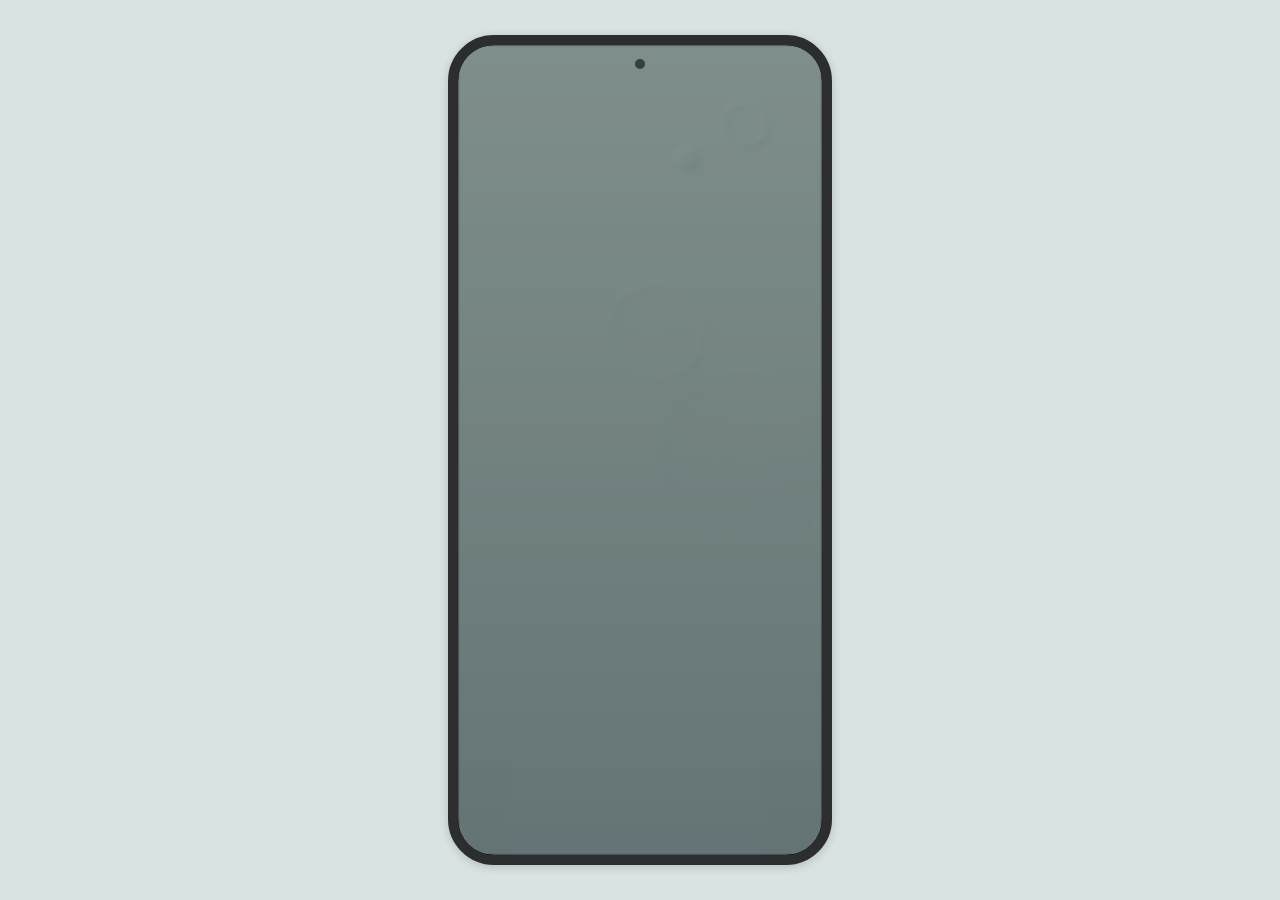
<file: app/lecteur_mp3/index.html>
<!DOCTYPE html>
<html lang="fr">
<head>
<meta charset="UTF-8">
<meta name="viewport" content="width=device-width, initial-scale=1, maximum-scale=1, user-scalable=no">
<title>Cap - essai lecteur MP3</title>
<style>
  html, body {
    margin: 0;
    padding: 0;
    width: 100%;
    height: 100%;
    overflow: hidden;
    background: #d9e4e2;
    touch-action: none;
    -webkit-user-select: none;
    user-select: none;
    font-family: sans-serif;
  }

  #cadre-exterieur {
    position: fixed;
    inset: 0;
    display: flex;
    align-items: center;
    justify-content: center;
    background: #d9e4e2;
  }

  #cadre-telephone {
    position: relative;
    width: 100%;
    height: 100%;
    overflow: hidden;
  }

  #ecran-telephone {
    position: absolute;
    inset: 0;
    overflow: hidden;
  }

  #camera-telephone {
    display: none;
  }

  @media (min-width: 560px) {
    #cadre-telephone {
      width: min(90vw, 90vh * 0.45);
      height: min(90vh, 90vw * (20 / 9));
      aspect-ratio: 9 / 20;
      border: 10px solid #2b2d2e;
      border-radius: 46px;
      box-shadow: 0 2px 10px rgba(0, 0, 0, 0.18);
      background: #111;
    }

    #ecran-telephone {
      inset: 0;
      border-radius: 36px;
    }

    #camera-telephone {
      display: block;
      position: absolute;
      top: 14px;
      left: 50%;
      transform: translateX(-50%);
      width: 10px;
      height: 10px;
      border-radius: 50%;
      background: #3a3c3d;
      z-index: 5;
    }
  }

  /* Couche d'eau : jamais d'interception des appuis (lecon du chantier eau_essai) */
  #toile-eau {
    position: absolute;
    inset: 0;
    width: 100%;
    height: 100%;
    display: block;
    filter: blur(1.2px);
    opacity: 0.6;
    pointer-events: none;
  }

  /* ============================================================ */
  /* BLOC ISOLE : LECTEUR MP3 (FICTIF)                              */
  /* A BRANCHER DANS CAP. Contenu independant de l'eau / du sable.  */
  /* ============================================================ */
  #lecteur {
    position: absolute;
    inset: 0;
    display: flex;
    flex-direction: column;
    align-items: center;
    justify-content: center;
    gap: 5%;
    padding: 6%;
    box-sizing: border-box;
    opacity: 0;
    filter: blur(10px);
    transform: scale(0.92);
    transition: opacity 2.6s ease, filter 2.6s ease, transform 2.6s ease;
    pointer-events: none;
  }

  #lecteur.visible {
    opacity: 1;
    filter: blur(0);
    transform: scale(1);
    pointer-events: auto;
  }

  #lecteur .etiquette-fictif {
    font-size: calc(var(--largeur-cadre, 320px) * 0.03);
    color: #7a7d7a;
    letter-spacing: 0.12em;
    text-transform: uppercase;
  }

  #titre-fichier {
    font-size: calc(var(--largeur-cadre, 320px) * 0.036);
    color: #3a3a38;
    text-align: center;
    max-width: 90%;
    overflow: hidden;
    text-overflow: ellipsis;
    white-space: nowrap;
  }

  #barre-progression {
    width: 80%;
    accent-color: #6b8e88;
  }

  #temps-ecoule {
    font-size: calc(var(--largeur-cadre, 320px) * 0.03);
    color: #5c5f5d;
  }

  #controles {
    display: flex;
    align-items: center;
    gap: calc(var(--largeur-cadre, 320px) * 0.06);
  }

  #controles button {
    font-size: calc(var(--largeur-cadre, 320px) * 0.07);
    width: calc(var(--largeur-cadre, 320px) * 0.18);
    height: calc(var(--largeur-cadre, 320px) * 0.18);
    border-radius: 50%;
    border: none;
    background: rgba(255, 255, 255, 0.6);
    color: #3a3a38;
    box-shadow: 0 2px 8px rgba(0, 0, 0, 0.12);
    cursor: pointer;
  }

  #bouton-lecture {
    background: rgba(255, 255, 255, 0.85);
    font-size: calc(var(--largeur-cadre, 320px) * 0.09) !important;
    width: calc(var(--largeur-cadre, 320px) * 0.24) !important;
    height: calc(var(--largeur-cadre, 320px) * 0.24) !important;
  }

  #controles button:disabled {
    opacity: 0.4;
    cursor: default;
  }

  #volume-conteneur {
    display: flex;
    align-items: center;
    gap: 0.6em;
    width: 80%;
    justify-content: center;
    font-size: calc(var(--largeur-cadre, 320px) * 0.03);
    color: #5c5f5d;
  }

  #curseur-volume {
    accent-color: #6b8e88;
    flex: 1;
    max-width: 60%;
  }

  #bouton-choisir {
    font-size: calc(var(--largeur-cadre, 320px) * 0.034);
    padding: 0.8em 1.4em;
    border-radius: 999px;
    border: none;
    background: rgba(255, 255, 255, 0.7);
    color: #3a3a38;
    box-shadow: 0 2px 8px rgba(0, 0, 0, 0.12);
    cursor: pointer;
  }
  /* ============================================================ */
  /* FIN DU BLOC LECTEUR MP3                                        */
  /* ============================================================ */

  #message-onde {
    position: absolute;
    transform: translate(-50%, -50%);
    width: 10px;
    height: 10px;
    border-radius: 50%;
    pointer-events: none;
  }
</style>
</head>
<body>

  <div id="cadre-exterieur">
    <div id="cadre-telephone">
      <div id="camera-telephone"></div>
      <div id="ecran-telephone">
        <canvas id="toile-eau"></canvas>

        <!-- ============================================================ -->
        <!-- BLOC ISOLE : LECTEUR MP3 (FICTIF) - A BRANCHER DANS CAP        -->
        <!-- ============================================================ -->
        <div id="lecteur">
          <div class="etiquette-fictif">FICTIF — essai lecteur</div>
          <div id="titre-fichier">aucun fichier charge</div>

          <input type="range" id="barre-progression" min="0" max="1000" value="0">
          <div id="temps-ecoule">0:00 / 0:00</div>

          <div id="controles">
            <button id="bouton-debut">⏮</button>
            <button id="bouton-lecture">▶</button>
            <button id="bouton-fin">⏭</button>
          </div>

          <div id="volume-conteneur">
            <span>Volume</span>
            <input type="range" id="curseur-volume" min="0" max="100" value="80">
          </div>

          <button id="bouton-choisir">Choisir un MP3</button>
          <input type="file" id="entree-fichier" accept="audio/*" style="display:none">
        </div>
        <!-- ============================================================ -->
        <!-- FIN DU BLOC LECTEUR MP3                                        -->
        <!-- ============================================================ -->
      </div>
    </div>
  </div>

<script>
(function () {
  "use strict";

  var ecranTelephone = document.getElementById("ecran-telephone");
  var toile = document.getElementById("toile-eau");
  var ctx = toile.getContext("2d");

  var lecteur = document.getElementById("lecteur");
  var titreFichier = document.getElementById("titre-fichier");
  var boutonLecture = document.getElementById("bouton-lecture");
  var boutonChoisir = document.getElementById("bouton-choisir");
  var entreeFichier = document.getElementById("entree-fichier");
  var boutonDebut = document.getElementById("bouton-debut");
  var boutonFin = document.getElementById("bouton-fin");
  var curseurVolume = document.getElementById("curseur-volume");
  var barreProgression = document.getElementById("barre-progression");
  var tempsEcoule = document.getElementById("temps-ecoule");

  // ============================================================
  // EAU DE SYNTHESE (copiee/adaptee depuis Cap_eau_essai, original
  // non modifie). Simulation simple sur deux memoires (height-field).
  // ============================================================

  var largeurFenetre = 0, hauteurFenetre = 0;
  var colonnes = 0, lignes = 0;
  var buf1, buf2;

  var toileBasseRes = document.createElement("canvas");
  var ctxBasseRes = toileBasseRes.getContext("2d");
  var imageData = null;

  var AMORTISSEMENT = 0.985;
  var CELLULES_CIBLE = 46000;

  function dimensionner() {
    largeurFenetre = ecranTelephone.clientWidth;
    hauteurFenetre = ecranTelephone.clientHeight;
    ecranTelephone.style.setProperty("--largeur-cadre", largeurFenetre + "px");
    toile.width = largeurFenetre;
    toile.height = hauteurFenetre;

    var echelle = Math.sqrt((largeurFenetre * hauteurFenetre) / CELLULES_CIBLE);
    colonnes = Math.max(20, Math.round(largeurFenetre / echelle));
    lignes = Math.max(20, Math.round(hauteurFenetre / echelle));

    buf1 = new Float32Array(colonnes * lignes);
    buf2 = new Float32Array(colonnes * lignes);

    toileBasseRes.width = colonnes;
    toileBasseRes.height = lignes;
    imageData = ctxBasseRes.createImageData(colonnes, lignes);

    var pixels = imageData.data;
    for (var i = 0; i < colonnes * lignes; i++) {
      pixels[i * 4 + 3] = 255;
    }
  }

  function ajouterPerturbation(bx, by, force, rayon) {
    bx = Math.round(bx);
    by = Math.round(by);
    for (var dy = -rayon; dy <= rayon; dy++) {
      for (var dx = -rayon; dx <= rayon; dx++) {
        var x = bx + dx;
        var y = by + dy;
        if (x < 1 || x >= colonnes - 1 || y < 1 || y >= lignes - 1) continue;
        var distance = Math.sqrt(dx * dx + dy * dy);
        if (distance > rayon) continue;
        var attenuation = 1 - distance / (rayon + 1);
        var idx = y * colonnes + x;
        buf1[idx] += force * attenuation;
      }
    }
  }

  var tempsProchaineOndeAmbiante = 0;

  function ondesAmbiantes(tempsActuel) {
    if (tempsActuel < tempsProchaineOndeAmbiante) return;
    tempsProchaineOndeAmbiante = tempsActuel + 1800 + Math.random() * 1600;
    var bx = 2 + Math.random() * (colonnes - 4);
    var by = 2 + Math.random() * (lignes - 4);
    var force = 1.0 + Math.random() * 1.0;
    var rayon = 1 + Math.round(Math.random() * 2);
    ajouterPerturbation(bx, by, force, rayon);
  }

  function etapeSimulation() {
    for (var y = 1; y < lignes - 1; y++) {
      var ligneBase = y * colonnes;
      for (var x = 1; x < colonnes - 1; x++) {
        var idx = ligneBase + x;
        var valeur = (
          buf1[idx - 1] +
          buf1[idx + 1] +
          buf1[idx - colonnes] +
          buf1[idx + colonnes]
        ) / 2 - buf2[idx];
        buf2[idx] = valeur * AMORTISSEMENT;
      }
    }
    var tampon = buf1;
    buf1 = buf2;
    buf2 = tampon;
  }

  var COULEUR_PEU_PROFOND = [201, 227, 221];
  var COULEUR_PROFOND = [156, 182, 184];

  function dessiner(tempsActuel) {
    var pixels = imageData.data;
    var reflet = Math.sin(tempsActuel * 0.00018) * 0.5 + 0.5;

    for (var y = 0; y < lignes; y++) {
      var t = y / lignes;
      var baseR = COULEUR_PEU_PROFOND[0] + (COULEUR_PROFOND[0] - COULEUR_PEU_PROFOND[0]) * t;
      var baseG = COULEUR_PEU_PROFOND[1] + (COULEUR_PROFOND[1] - COULEUR_PEU_PROFOND[1]) * t;
      var baseB = COULEUR_PEU_PROFOND[2] + (COULEUR_PROFOND[2] - COULEUR_PEU_PROFOND[2]) * t;

      var ligneBase = y * colonnes;
      for (var x = 0; x < colonnes; x++) {
        var idx = ligneBase + x;
        var gx = 0, gy = 0;
        if (x > 0 && x < colonnes - 1) gx = buf1[idx + 1] - buf1[idx - 1];
        if (y > 0 && y < lignes - 1) gy = buf1[idx + colonnes] - buf1[idx - colonnes];

        var caustique = (gx + gy) * 9;
        if (caustique > 22) caustique = 22;
        if (caustique < -22) caustique = -22;

        var refletDouceur = (reflet - 0.5) * 5;

        var r = baseR + caustique + refletDouceur;
        var g = baseG + caustique + refletDouceur;
        var b = baseB + caustique * 0.9 + refletDouceur;

        var p = idx * 4;
        pixels[p] = r < 0 ? 0 : (r > 255 ? 255 : r);
        pixels[p + 1] = g < 0 ? 0 : (g > 255 ? 255 : g);
        pixels[p + 2] = b < 0 ? 0 : (b > 255 ? 255 : b);
      }
    }

    ctxBasseRes.putImageData(imageData, 0, 0);
    ctx.imageSmoothingEnabled = true;
    ctx.drawImage(toileBasseRes, 0, 0, colonnes, lignes, 0, 0, largeurFenetre, hauteurFenetre);
  }

  // ============================================================
  // EMERGENCE DU LECTEUR DEPUIS LE SABLE (reprend l'esprit de la
  // fausse page d'accueil de Cap_eau_essai : sable trouble ->
  // apparition floutee qui se precise -> petit clapot final).
  // Declenchee automatiquement peu apres le chargement, pour ce
  // test autonome (pas de geste prealable necessaire ici).
  // ============================================================

  var DUREE_CACHEE_LECTEUR = 1200;
  var DUREE_EMERGENCE_LECTEUR = 2600;
  var DUREE_SORTIE_LECTEUR = 900;

  var etatLecteurVisuel = "absent";
  var debutPhaseLecteur = 0;
  var tempsProchainTroubleLecteur = 0;

  function declencherEmergenceLecteur(tempsActuel) {
    if (etatLecteurVisuel !== "absent") return;
    etatLecteurVisuel = "cachee";
    debutPhaseLecteur = tempsActuel;
    tempsProchainTroubleLecteur = tempsActuel;
  }

  function avancerEmergenceLecteur(tempsActuel) {
    if (etatLecteurVisuel === "absent" || etatLecteurVisuel === "posee") return;
    var ecoule = tempsActuel - debutPhaseLecteur;

    if (etatLecteurVisuel === "cachee") {
      if (tempsActuel >= tempsProchainTroubleLecteur) {
        tempsProchainTroubleLecteur = tempsActuel + 150 + Math.random() * 120;
        var bx = 2 + Math.random() * (colonnes - 4);
        var by = 2 + Math.random() * (lignes - 4);
        ajouterPerturbation(bx, by, 0.7 + Math.random() * 0.6, 2 + Math.round(Math.random()));
      }
      if (ecoule >= DUREE_CACHEE_LECTEUR) {
        etatLecteurVisuel = "emergence";
        debutPhaseLecteur = tempsActuel;
        tempsProchainTroubleLecteur = tempsActuel;
        lecteur.classList.add("visible");
      }
    } else if (etatLecteurVisuel === "emergence") {
      if (tempsActuel >= tempsProchainTroubleLecteur) {
        tempsProchainTroubleLecteur = tempsActuel + 220;
        var t = Math.min(ecoule / DUREE_EMERGENCE_LECTEUR, 1);
        var bx2 = colonnes * (0.2 + Math.random() * 0.6);
        var by2 = lignes * (0.2 + Math.random() * 0.6);
        ajouterPerturbation(bx2, by2, 0.5 + t * 1.2, 2);
      }
      if (ecoule >= DUREE_EMERGENCE_LECTEUR) {
        etatLecteurVisuel = "sortie";
        debutPhaseLecteur = tempsActuel;
        for (var i = 0; i < 3; i++) {
          var bx3 = colonnes * (0.25 + Math.random() * 0.5);
          var by3 = lignes * (0.25 + Math.random() * 0.5);
          ajouterPerturbation(bx3, by3, 5 + Math.random() * 2, 3);
        }
      }
    } else if (etatLecteurVisuel === "sortie") {
      if (ecoule >= DUREE_SORTIE_LECTEUR) {
        etatLecteurVisuel = "posee";
      }
    }
  }

  // ============================================================
  // BLOC ISOLE : LECTEUR MP3 - A BRANCHER DANS CAP
  // Deux fonctions simples, independantes de l'effet d'eau/sable
  // ci-dessus. "adresse" est une URL utilisable par <audio> (ici,
  // une adresse locale temporaire creee par le navigateur a partir
  // du fichier choisi par Max ; plus tard, ce sera l'adresse reelle
  // fournie par Cap).
  // ============================================================

  var audio = new Audio();
  var adresseActuelle = null;
  // 10/11/2026 (Claude Code, accord de Max, séance 4 du lecteur) : un second élément pour les VIDÉOS (MP4, WEBM), posé
  // au-dessus du titre et caché pour la musique. La musique garde l'élément audio d'origine (même lecture qu'avant, écran
  // éteint compris). « audio » désigne désormais l'élément qui joue : les boutons, la barre et le volume agissent sur lui.
  var son = audio;
  var image = document.createElement("video");
  image.id = "image-video";
  image.setAttribute("playsinline", "");
  image.hidden = true;
  document.getElementById("lecteur").insertBefore(image, titreFichier);
  function surLesDeux(evenement, action) {
    [son, image].forEach(function (element) {
      element.addEventListener(evenement, function () { if (element === audio) action(); });
    });
  }

  // 10/11/2026 : troisième paramètre « video » (vrai pour une vidéo). Avant : function jouerFichier(adresse, titre) {
  function jouerFichier(adresse, titre, video) {
    var voulu = video ? image : son;
    if (voulu !== audio) { audio.pause(); audio.removeAttribute("src"); audio.load(); audio = voulu; }
    image.hidden = !video;
    adresseActuelle = adresse;
    audio.src = adresse;
    audio.play();
    titreFichier.textContent = titre;
    boutonLecture.textContent = "⏸";
  }

  function arreter() {
    audio.pause();
    boutonLecture.textContent = "▶";
  }
  // ============================================================
  // FIN DU BLOC LECTEUR MP3
  // ============================================================

  function basculerLecture() {
    if (!adresseActuelle) return;
    if (audio.paused) {
      audio.play();
      boutonLecture.textContent = "⏸";
    } else {
      arreter();
    }
  }

  // 10/11/2026 : écouté sur les deux éléments (seul celui qui joue compte). Avant : audio.addEventListener("ended", …
  surLesDeux("ended", function () {
    boutonLecture.textContent = "▶";
  });

  // ============================================================
  // Retour au debut / saut a la fin / volume / barre de progression.
  // Meme logique simple que Lecture/Pause : ecouteurs "click" ou
  // "input" directement sur les elements, aucun changement a la
  // methode d'appuis validee par Max.
  // ============================================================

  function formaterTemps(secondes) {
    if (!isFinite(secondes) || secondes < 0) secondes = 0;
    var m = Math.floor(secondes / 60);
    var s = Math.floor(secondes % 60);
    return m + ":" + (s < 10 ? "0" : "") + s;
  }

  function metAJourAffichageTemps() {
    tempsEcoule.textContent = formaterTemps(audio.currentTime) + " / " + formaterTemps(audio.duration);
  }

  var deplacementBarreEnCours = false;

  boutonDebut.addEventListener("click", function () {
    if (!adresseActuelle) return;
    audio.currentTime = 0;
    metAJourAffichageTemps();
  });

  boutonFin.addEventListener("click", function () {
    if (!adresseActuelle || !isFinite(audio.duration)) return;
    audio.currentTime = audio.duration;
    metAJourAffichageTemps();
  });

  // 10/11/2026 : le volume vaut pour les deux éléments. Avant : audio.volume = … (deux fois).
  curseurVolume.addEventListener("input", function () {
    son.volume = image.volume = Number(curseurVolume.value) / 100;
  });
  son.volume = image.volume = Number(curseurVolume.value) / 100;

  surLesDeux("timeupdate", function () { // 10/11/2026 ; avant : audio.addEventListener("timeupdate", …
    if (deplacementBarreEnCours) return;
    if (isFinite(audio.duration) && audio.duration > 0) {
      barreProgression.value = Math.round((audio.currentTime / audio.duration) * 1000);
    }
    metAJourAffichageTemps();
  });

  surLesDeux("loadedmetadata", function () { // 10/11/2026 ; avant : audio.addEventListener("loadedmetadata", …
    metAJourAffichageTemps();
  });

  barreProgression.addEventListener("input", function () {
    deplacementBarreEnCours = true;
    if (isFinite(audio.duration) && audio.duration > 0) {
      var cible = (Number(barreProgression.value) / 1000) * audio.duration;
      tempsEcoule.textContent = formaterTemps(cible) + " / " + formaterTemps(audio.duration);
    }
  });

  barreProgression.addEventListener("change", function () {
    if (isFinite(audio.duration) && audio.duration > 0) {
      audio.currentTime = (Number(barreProgression.value) / 1000) * audio.duration;
    }
    deplacementBarreEnCours = false;
  });

  // ============================================================
  // APPUIS : architecture volontairement simple (lecon tiree du
  // bug non resolu de Cap_eau_essai). La couche d'eau a
  // pointer-events: none EN PERMANENCE (jamais retiree). Les ondes
  // sont declenchees par un ecouteur pose sur le conteneur de
  // l'ecran, PAS sur le canvas. Aucun setPointerCapture nulle part :
  // les boutons recoivent leurs clics normalement, sans interference.
  // ============================================================

  function versCoordonneesBuffer(clientX, clientY) {
    var rect = ecranTelephone.getBoundingClientRect();
    var x = clientX - rect.left;
    var y = clientY - rect.top;
    return {
      bx: (x / largeurFenetre) * colonnes,
      by: (y / hauteurFenetre) * lignes
    };
  }

  function onduleEau(clientX, clientY, force) {
    var c = versCoordonneesBuffer(clientX, clientY);
    ajouterPerturbation(c.bx, c.by, force || 6, 3);
  }

  ecranTelephone.addEventListener("pointerdown", function (e) {
    onduleEau(e.clientX, e.clientY, 6);
  });

  ecranTelephone.addEventListener("pointermove", function (e) {
    if (e.pressure === 0 && e.buttons === 0) return;
    onduleEau(e.clientX, e.clientY, 4);
  });

  // Les boutons utilisent l'evenement "click" standard, qui marche
  // aussi bien a la souris qu'au doigt (le navigateur transforme un
  // appui tactile sur un bouton en "click"). Aucune capture de
  // pointeur n'est utilisee : rien ne peut bloquer les clics suivants.

  boutonLecture.addEventListener("click", function () {
    basculerLecture();
  });

  boutonChoisir.addEventListener("click", function () {
    entreeFichier.click();
  });

  entreeFichier.addEventListener("change", function (e) {
    var fichier = e.target.files && e.target.files[0];
    if (!fichier) return;
    // Le fichier choisi par Max reste sur son ordinateur : on cree
    // seulement une adresse locale temporaire (object URL), jamais
    // copiee ni envoyee ailleurs.
    var url = URL.createObjectURL(fichier);
    jouerFichier(url, fichier.name);
  });

  var boucleActive = true;

  function boucle(tempsActuel) {
    if (!boucleActive) return;
    ondesAmbiantes(tempsActuel);
    etapeSimulation();
    dessiner(tempsActuel);
    avancerEmergenceLecteur(tempsActuel);
    requestAnimationFrame(boucle);
  }

  window.addEventListener("resize", function () {
    dimensionner();
  });

  dimensionner();
  requestAnimationFrame(boucle);
  setTimeout(function () {
    declencherEmergenceLecteur(performance.now());
  }, 600);
  // 07/11/2026 (Claude Code, accord de Max) : SEULE ligne ajoutée au lecteur de Zencoder, pour que Cap puisse lancer un morceau, l'arrêter et savoir quand il finit. Rien d'autre n'a changé.
  // 10/11/2026 (séance 4 du lecteur) : « audio » rend toujours l'élément qui joue (audio ou vidéo). Avant :
  // window.lecteurMp3Zencoder = { jouerFichier: jouerFichier, arreter: arreter, audio: audio };
  window.lecteurMp3Zencoder = { jouerFichier: jouerFichier, arreter: arreter, get audio() { return audio; } };
})();
</script>
</body>
</html>
</file>
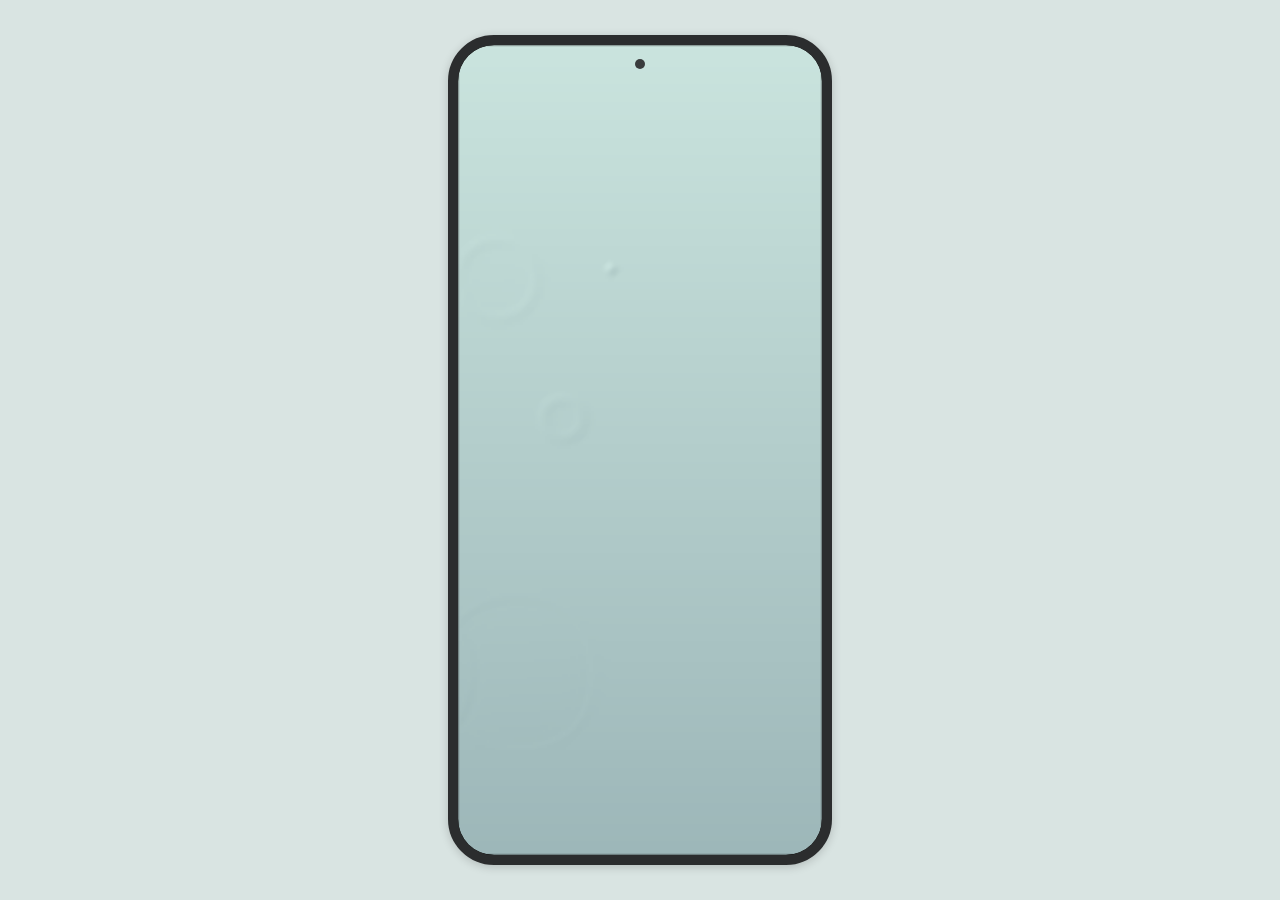
<file: app/visionneuse/index.html>
<!DOCTYPE html>
<html lang="fr">
<head>
<meta charset="UTF-8">
<meta name="viewport" content="width=device-width, initial-scale=1, maximum-scale=1, user-scalable=no">
<title>Cap - essai visualiseur</title>
<!-- pdf.js copie en local (dossier "pdfjs"), aucun chargement depuis
     internet, aucun envoi. Charges en scripts classiques (pas en
     "module") pour fonctionner aussi bien ouvert directement depuis
     le disque (file://) que depuis un serveur : le fichier worker
     charge en <script> classique est detecte par pdf.js, qui evite
     ainsi de creer un vrai Worker navigateur (bloque sous file://). -->
<!-- Bloc visualiseur isole (etape C, 06/11/2026) : pdf.js local, puis
     le style et le code du bloc. Voir bloc_visualiseur/LISEZ_MOI.txt
     pour le detail complet (ce fichier de demo n'est qu'un exemple
     d'utilisation, le bloc a brancher dans Cap est dans ce dossier). -->
<!-- 07/11/2026 (Claude Code, accord de Max) : pdf.js pris dans Cap (app/pdfjs, même fichier, même empreinte, pas de deuxième copie).
     Anciens chemins : bloc_visualiseur/pdfjs/pdf.worker.min.js et bloc_visualiseur/pdfjs/pdf.min.js. -->
<script src="../pdfjs/pdf.worker.min.js"></script>
<script src="../pdfjs/pdf.min.js"></script>
<link rel="stylesheet" href="bloc_visualiseur/visualiseur.css">
<style>
  html, body {
    margin: 0;
    padding: 0;
    width: 100%;
    height: 100%;
    overflow: hidden;
    background: #d9e4e2;
    touch-action: none;
    -webkit-user-select: none;
    user-select: none;
    font-family: sans-serif;
  }

  #cadre-exterieur {
    position: fixed;
    inset: 0;
    display: flex;
    align-items: center;
    justify-content: center;
    background: #d9e4e2;
  }

  #cadre-telephone {
    position: relative;
    width: 100%;
    height: 100%;
    overflow: hidden;
  }

  #ecran-telephone {
    position: absolute;
    inset: 0;
    overflow: hidden;
  }

  #camera-telephone {
    display: none;
  }

  @media (min-width: 560px) {
    #cadre-telephone {
      width: min(90vw, 90vh * 0.45);
      height: min(90vh, 90vw * (20 / 9));
      aspect-ratio: 9 / 20;
      border: 10px solid #2b2d2e;
      border-radius: 46px;
      box-shadow: 0 2px 10px rgba(0, 0, 0, 0.18);
      background: #111;
    }

    #ecran-telephone {
      inset: 0;
      border-radius: 36px;
    }

    #camera-telephone {
      display: block;
      position: absolute;
      top: 14px;
      left: 50%;
      transform: translateX(-50%);
      width: 10px;
      height: 10px;
      border-radius: 50%;
      background: #3a3c3d;
      z-index: 5;
    }
  }

  /* Couche d'eau : jamais d'interception des appuis (lecon du chantier eau_essai) */
  #toile-eau {
    position: absolute;
    inset: 0;
    width: 100%;
    height: 100%;
    display: block;
    filter: blur(1.2px);
    pointer-events: none;
  }

  /* Deuxieme couche d'eau, optionnelle, AU-DESSUS des documents
     (mode "eau devant", reglable par Max). Jamais d'interception des
     appuis non plus. Masquee/affichee et son opacite sont controlees
     en JavaScript (voir panneau-ambiance-eau). */
  #toile-eau-dessus {
    position: absolute;
    inset: 0;
    width: 100%;
    height: 100%;
    display: none;
    filter: blur(1.2px);
    pointer-events: none;
    z-index: 2;
  }

  #toile-eau-dessus.visible {
    display: block;
  }

  /* DESACTIVE (07/11/2026, suite) : panneau de reglage manuel de
     l'ambiance de l'eau (bouton derriere/devant + curseur d'intensite).
     Retire a la demande de Max : l'eau est maintenant au MAXIMUM fixe
     partout, et l'eau "devant" (sur les documents) est desormais
     TOUJOURS active des qu'un document est ouvert (voir JS plus bas),
     plus besoin de reglage manuel ici. CSS et HTML gardes intacts
     ci-dessous (jamais affiches, rien ne les montre plus) pour pouvoir
     revenir en arriere si besoin.
  #panneau-ambiance-eau {
    position: absolute;
    bottom: calc(var(--largeur-cadre, 320px) * 0.045);
    left: 50%;
    transform: translateX(-50%);
    display: flex;
    align-items: center;
    gap: calc(var(--largeur-cadre, 320px) * 0.025);
    padding: 0.45em 0.8em;
    border-radius: 999px;
    background: rgba(255, 255, 255, 0.85);
    box-shadow: 0 2px 8px rgba(0, 0, 0, 0.25);
    font-size: calc(var(--largeur-cadre, 320px) * 0.026);
    color: #3a3a38;
    z-index: 3;
  }

  #bouton-mode-eau {
    border: none;
    background: rgba(0, 0, 0, 0.08);
    border-radius: 999px;
    padding: 0.3em 0.8em;
    font-size: inherit;
    color: inherit;
    cursor: pointer;
    white-space: nowrap;
  }

  #curseur-intensite-eau {
    width: calc(var(--largeur-cadre, 320px) * 0.26);
  }
  FIN DU PANNEAU DESACTIVE */

  /* ============================================================ */
  /* BLOC ISOLE : LECTEUR MP3 (FICTIF)                              */
  /* A BRANCHER DANS CAP. Contenu independant de l'eau / du sable.  */
  /* ============================================================ */
  #visualiseur {
    position: absolute;
    inset: 0;
    display: flex;
    flex-direction: column;
    align-items: center;
    justify-content: center;
    gap: 5%;
    padding: 6%;
    box-sizing: border-box;
    opacity: 0;
    filter: blur(10px);
    transform: scale(0.92);
    transition: opacity 2.6s ease, filter 2.6s ease, transform 2.6s ease;
    pointer-events: none;
  }

  #visualiseur.visible {
    opacity: 1;
    filter: blur(0);
    transform: scale(1);
    pointer-events: auto;
  }

  #visualiseur .etiquette-fictif {
    font-size: calc(var(--largeur-cadre, 320px) * 0.03);
    color: #7a7d7a;
    letter-spacing: 0.12em;
    text-transform: uppercase;
  }

  #titre-fichier {
    font-size: calc(var(--largeur-cadre, 320px) * 0.036);
    color: #3a3a38;
    text-align: center;
    max-width: 90%;
    overflow: hidden;
    text-overflow: ellipsis;
    white-space: nowrap;
  }

  #ecran-choix {
    display: flex;
    flex-direction: column;
    align-items: center;
    gap: calc(var(--largeur-cadre, 320px) * 0.06);
  }

  #bouton-choisir {
    font-size: calc(var(--largeur-cadre, 320px) * 0.034);
    padding: 0.8em 1.4em;
    border-radius: 999px;
    border: none;
    background: rgba(255, 255, 255, 0.7);
    color: #3a3a38;
    box-shadow: 0 2px 8px rgba(0, 0, 0, 0.12);
    cursor: pointer;
  }

  /* Le style du conteneur "#zone-image" et des cartes de documents
     (".carte-document", ".image-document", l'eclat d'ordre, les
     boutons de page PDF, le bouton "x" par document, etc.) vit
     maintenant dans bloc_visualiseur/visualiseur.css (voir le <link>
     dans <head>). Restent ici seulement les boutons propres a CETTE
     page de demo ("Ajouter un fichier" et "Fermer" global), qui ne
     font pas partie du bloc a brancher dans Cap. */

  #bouton-ajouter {
    position: absolute;
    top: calc(var(--largeur-cadre, 320px) * 0.04);
    left: calc(var(--largeur-cadre, 320px) * 0.04);
    font-size: calc(var(--largeur-cadre, 320px) * 0.032);
    padding: 0.6em 1.1em;
    border-radius: 999px;
    border: none;
    background: rgba(255, 255, 255, 0.85);
    color: #3a3a38;
    box-shadow: 0 2px 8px rgba(0, 0, 0, 0.25);
    cursor: pointer;
    z-index: 3;
  }

  #bouton-fermer {
    position: absolute;
    top: calc(var(--largeur-cadre, 320px) * 0.04);
    right: calc(var(--largeur-cadre, 320px) * 0.04);
    font-size: calc(var(--largeur-cadre, 320px) * 0.032);
    padding: 0.6em 1.1em;
    border-radius: 999px;
    border: none;
    background: rgba(255, 255, 255, 0.85);
    color: #3a3a38;
    box-shadow: 0 2px 8px rgba(0, 0, 0, 0.25);
    cursor: pointer;
    z-index: 3;
  }
  /* ============================================================ */
  /* FIN DU BLOC VISUALISEUR                                        */
  /* ============================================================ */

  #message-onde {
    position: absolute;
    transform: translate(-50%, -50%);
    width: 10px;
    height: 10px;
    border-radius: 50%;
    pointer-events: none;
  }
</style>
</head>
<body>

  <div id="cadre-exterieur">
    <div id="cadre-telephone">
      <div id="camera-telephone"></div>
      <div id="ecran-telephone">
        <canvas id="toile-eau"></canvas>

        <!-- ============================================================ -->
        <!-- BLOC ISOLE : VISUALISEUR (FICTIF) - A BRANCHER DANS CAP        -->
        <!-- ============================================================ -->
        <div id="visualiseur">
          <div id="ecran-choix">
            <div class="etiquette-fictif">FICTIF — essai visualiseur</div>
            <div id="titre-fichier">aucun fichier charge</div>
            <button id="bouton-choisir">Choisir un fichier</button>
            <input type="file" id="entree-fichier" accept="image/*,application/pdf" multiple style="display:none">
          </div>
        </div>

        <div id="zone-image">
          <button id="bouton-ajouter">Ajouter un fichier</button>
          <button id="bouton-fermer">Fermer</button>
        </div>
        <!-- ============================================================ -->
        <!-- FIN DU BLOC VISUALISEUR                                        -->
        <!-- ============================================================ -->

        <!-- Deuxieme couche d'eau (mode "devant") et panneau de reglage
             de l'ambiance : propres a cette page de demo, PAS au bloc
             visualiseur (le bloc ne connait pas l'eau). -->
        <canvas id="toile-eau-dessus"></canvas>

        <!-- DESACTIVE (07/11/2026, suite) : panneau manuel derriere/
             devant + curseur. L'eau devant est maintenant toujours
             active quand un document est ouvert (voir JS), intensite
             au maximum fixe partout. HTML garde intact, jamais affiche.
        <div id="panneau-ambiance-eau">
          <button id="bouton-mode-eau">Eau : derriere</button>
          <input type="range" id="curseur-intensite-eau" min="0" max="85" value="60">
        </div>
        FIN DU PANNEAU DESACTIVE -->
      </div>
    </div>
  </div>

<!-- bloc_visualiseur/visualiseur.js doit etre charge ICI, APRES le
     HTML de "#zone-image" (voir bloc_visualiseur/LISEZ_MOI.txt,
     section 5) : ce script lit document.getElementById("zone-image")
     des son execution. -->
<script src="bloc_visualiseur/visualiseur.js"></script>

<script>
(function () {
  "use strict";

  // Le reglage du chemin de pdf.js (workerSrc) est fait dans
  // bloc_visualiseur/visualiseur.js, pas ici.

  var ecranTelephone = document.getElementById("ecran-telephone");
  var toile = document.getElementById("toile-eau");
  var ctx = toile.getContext("2d");
  var toileDessus = document.getElementById("toile-eau-dessus");
  var ctxDessus = toileDessus.getContext("2d");
  // DESACTIVE (07/11/2026, suite) : elements du panneau manuel retire,
  // les deux lignes ci-dessous ne trouvent plus rien dans le HTML
  // (panneau commente) et ne sont plus utilisees.
  // var boutonModeEau = document.getElementById("bouton-mode-eau");
  // var curseurIntensiteEau = document.getElementById("curseur-intensite-eau");

  var visualiseur = document.getElementById("visualiseur");
  var titreFichier = document.getElementById("titre-fichier");
  var boutonChoisir = document.getElementById("bouton-choisir");
  var entreeFichier = document.getElementById("entree-fichier");
  var zoneImage = document.getElementById("zone-image");
  var boutonAjouter = document.getElementById("bouton-ajouter");
  var boutonFermer = document.getElementById("bouton-fermer");

  // ============================================================
  // EAU DE SYNTHESE (copiee/adaptee depuis Cap_eau_essai, original
  // non modifie). Simulation simple sur deux memoires (height-field).
  // ============================================================

  var largeurFenetre = 0, hauteurFenetre = 0;
  var colonnes = 0, lignes = 0;
  var buf1, buf2;

  var toileBasseRes = document.createElement("canvas");
  var ctxBasseRes = toileBasseRes.getContext("2d");
  var imageData = null;

  // Fond "plat" (degrade de couleur de base, SANS vagues ni reflets),
  // recalcule a chaque redimensionnement. Sert de socle toujours
  // visible derriere les vagues : l'intensite ne touche QUE les
  // vagues/reflets dessines par-dessus, jamais la couleur de fond.
  var toileBasseResPlate = document.createElement("canvas");
  var ctxBasseResPlate = toileBasseResPlate.getContext("2d");

  var AMORTISSEMENT = 0.985;
  var CELLULES_CIBLE = 46000;

  function dimensionner() {
    largeurFenetre = ecranTelephone.clientWidth;
    hauteurFenetre = ecranTelephone.clientHeight;
    ecranTelephone.style.setProperty("--largeur-cadre", largeurFenetre + "px");
    toile.width = largeurFenetre;
    toile.height = hauteurFenetre;
    toileDessus.width = largeurFenetre;
    toileDessus.height = hauteurFenetre;

    var echelle = Math.sqrt((largeurFenetre * hauteurFenetre) / CELLULES_CIBLE);
    colonnes = Math.max(20, Math.round(largeurFenetre / echelle));
    lignes = Math.max(20, Math.round(hauteurFenetre / echelle));

    buf1 = new Float32Array(colonnes * lignes);
    buf2 = new Float32Array(colonnes * lignes);

    toileBasseRes.width = colonnes;
    toileBasseRes.height = lignes;
    imageData = ctxBasseRes.createImageData(colonnes, lignes);

    var pixels = imageData.data;
    for (var i = 0; i < colonnes * lignes; i++) {
      pixels[i * 4 + 3] = 255;
    }

    toileBasseResPlate.width = colonnes;
    toileBasseResPlate.height = lignes;
    var imageDataPlate = ctxBasseResPlate.createImageData(colonnes, lignes);
    var pixelsPlate = imageDataPlate.data;
    for (var yPlate = 0; yPlate < lignes; yPlate++) {
      var tPlate = yPlate / lignes;
      var baseRPlate = COULEUR_PEU_PROFOND[0] + (COULEUR_PROFOND[0] - COULEUR_PEU_PROFOND[0]) * tPlate;
      var baseGPlate = COULEUR_PEU_PROFOND[1] + (COULEUR_PROFOND[1] - COULEUR_PEU_PROFOND[1]) * tPlate;
      var baseBPlate = COULEUR_PEU_PROFOND[2] + (COULEUR_PROFOND[2] - COULEUR_PEU_PROFOND[2]) * tPlate;
      for (var xPlate = 0; xPlate < colonnes; xPlate++) {
        var pPlate = (yPlate * colonnes + xPlate) * 4;
        pixelsPlate[pPlate] = baseRPlate;
        pixelsPlate[pPlate + 1] = baseGPlate;
        pixelsPlate[pPlate + 2] = baseBPlate;
        pixelsPlate[pPlate + 3] = 255;
      }
    }
    ctxBasseResPlate.putImageData(imageDataPlate, 0, 0);
  }

  function ajouterPerturbation(bx, by, force, rayon) {
    bx = Math.round(bx);
    by = Math.round(by);
    for (var dy = -rayon; dy <= rayon; dy++) {
      for (var dx = -rayon; dx <= rayon; dx++) {
        var x = bx + dx;
        var y = by + dy;
        if (x < 1 || x >= colonnes - 1 || y < 1 || y >= lignes - 1) continue;
        var distance = Math.sqrt(dx * dx + dy * dy);
        if (distance > rayon) continue;
        var attenuation = 1 - distance / (rayon + 1);
        var idx = y * colonnes + x;
        buf1[idx] += force * attenuation;
      }
    }
  }

  var tempsProchaineOndeAmbiante = 0;

  function ondesAmbiantes(tempsActuel) {
    if (tempsActuel < tempsProchaineOndeAmbiante) return;
    tempsProchaineOndeAmbiante = tempsActuel + 1800 + Math.random() * 1600;
    var bx = 2 + Math.random() * (colonnes - 4);
    var by = 2 + Math.random() * (lignes - 4);
    var force = 1.0 + Math.random() * 1.0;
    var rayon = 1 + Math.round(Math.random() * 2);
    ajouterPerturbation(bx, by, force, rayon);
  }

  function etapeSimulation() {
    for (var y = 1; y < lignes - 1; y++) {
      var ligneBase = y * colonnes;
      for (var x = 1; x < colonnes - 1; x++) {
        var idx = ligneBase + x;
        var valeur = (
          buf1[idx - 1] +
          buf1[idx + 1] +
          buf1[idx - colonnes] +
          buf1[idx + colonnes]
        ) / 2 - buf2[idx];
        buf2[idx] = valeur * AMORTISSEMENT;
      }
    }
    var tampon = buf1;
    buf1 = buf2;
    buf2 = tampon;
  }

  var COULEUR_PEU_PROFOND = [201, 227, 221];
  var COULEUR_PROFOND = [156, 182, 184];

  // ============================================================
  // AMBIANCE DE L'EAU AVEC DOCUMENTS OUVERTS (demande de Max) :
  // l'eau reste visible et continue de bouger, soit DERRIERE les
  // documents (fond transparent de "#zone-image", voir
  // bloc_visualiseur/visualiseur.css), soit DEVANT (deuxieme canevas
  // d'eau superpose, translucide, voir "#toile-eau-dessus"). Dans les
  // deux cas, c'est la MEME simulation d'eau (meme "toileBasseRes")
  // qui est simplement redessinee une deuxieme fois par-dessus en
  // mode "devant" : aucune deuxieme simulation a faire tourner.
  // Intensite plafonnee en mode "devant" pour qu'un texte de PDF
  // reste lisible en dessous.
  // ============================================================

  // DESACTIVE (07/11/2026, suite) : reglage manuel derriere/devant +
  // deux intensites separees (plafond 0,35 sur "devant" pour la
  // lisibilite). Remplace par une intensite UNIQUE, au maximum fixe,
  // utilisee PARTOUT (fond ET sur les documents), demande de Max :
  // l'eau doit etre la meme partout et tout le temps, sans plafond de
  // lisibilite (Max assume qu'une photo soit moins lisible). Code
  // garde en commentaire pour revenir en arriere si besoin :
  //
  // var INTENSITE_MAX_DERRIERE = 1;
  // var INTENSITE_MAX_DEVANT = 0.35;
  // var modeEauDevant = false;
  // var intensiteEauDerriere = 0.6;
  // var intensiteEauDevant = 0.3;
  // function appliquerAmbianceEau() { ... }
  // boutonModeEau.addEventListener("click", function () { ... });
  // curseurIntensiteEau.addEventListener("input", function () { ... });

  // Intensite UNIQUE pour toute l'application (fond et documents),
  // fixee au MAXIMUM en attendant que Claude Code la relie au curseur
  // maquette de Cap_eau_essai (meme cle localStorage "cap_intensite_eau",
  // non lue ici pour l'instant : Max veut le maximum fixe partout tant
  // que ce curseur n'est pas vraiment branche).
  var INTENSITE_EAU_UNIQUE = 1;
  var intensiteEauDerriere = INTENSITE_EAU_UNIQUE;
  var intensiteEauDevant = INTENSITE_EAU_UNIQUE;
  // 07/11/2026 (Claude Code, accord de Max) : ligne ajoutée à la visionneuse de Zencoder, pour corriger l'image invisible : l'eau devant reprend 35 % d'opacité, comme avant. Seul autre changement (même jour, accord de Max) : les chemins de pdf.js, en haut de la page.
  intensiteEauDevant = 0.35 * INTENSITE_EAU_UNIQUE;

  function dessiner(tempsActuel) {
    var pixels = imageData.data;
    var reflet = Math.sin(tempsActuel * 0.00018) * 0.5 + 0.5;

    for (var y = 0; y < lignes; y++) {
      var t = y / lignes;
      var baseR = COULEUR_PEU_PROFOND[0] + (COULEUR_PROFOND[0] - COULEUR_PEU_PROFOND[0]) * t;
      var baseG = COULEUR_PEU_PROFOND[1] + (COULEUR_PROFOND[1] - COULEUR_PEU_PROFOND[1]) * t;
      var baseB = COULEUR_PEU_PROFOND[2] + (COULEUR_PROFOND[2] - COULEUR_PEU_PROFOND[2]) * t;

      var ligneBase = y * colonnes;
      for (var x = 0; x < colonnes; x++) {
        var idx = ligneBase + x;
        var gx = 0, gy = 0;
        if (x > 0 && x < colonnes - 1) gx = buf1[idx + 1] - buf1[idx - 1];
        if (y > 0 && y < lignes - 1) gy = buf1[idx + colonnes] - buf1[idx - colonnes];

        var caustique = (gx + gy) * 9;
        if (caustique > 22) caustique = 22;
        if (caustique < -22) caustique = -22;

        var refletDouceur = (reflet - 0.5) * 5;

        var r = baseR + caustique + refletDouceur;
        var g = baseG + caustique + refletDouceur;
        var b = baseB + caustique * 0.9 + refletDouceur;

        var p = idx * 4;
        pixels[p] = r < 0 ? 0 : (r > 255 ? 255 : r);
        pixels[p + 1] = g < 0 ? 0 : (g > 255 ? 255 : g);
        pixels[p + 2] = b < 0 ? 0 : (b > 255 ? 255 : b);
      }
    }

    ctxBasseRes.putImageData(imageData, 0, 0);

    // Couche "derriere" : le fond plat (socle, toujours a sa vraie
    // couleur) est dessine d'abord, PUIS les vagues/reflets par-dessus
    // avec une opacite = l'intensite choisie par Max. A intensite 0,
    // seul le fond plat reste visible (pas de noir, pas de vagues). A
    // intensite 1, les vagues recouvrent entierement le fond plat.
    ctx.imageSmoothingEnabled = true;
    ctx.globalAlpha = 1;
    ctx.drawImage(toileBasseResPlate, 0, 0, colonnes, lignes, 0, 0, largeurFenetre, hauteurFenetre);
    ctx.globalAlpha = intensiteEauDerriere;
    ctx.drawImage(toileBasseRes, 0, 0, colonnes, lignes, 0, 0, largeurFenetre, hauteurFenetre);
    ctx.globalAlpha = 1;

    // L'eau "devant" est maintenant TOUJOURS active des qu'un document
    // est ouvert (demande de Max, 07/11/2026 suite : plus de bouton
    // derriere/devant, l'eau est la meme partout et tout le temps,
    // sans plafond de lisibilite). Des que tous les documents sont
    // fermes, cette couche disparait toute seule, sans a-coup : l'eau
    // redevient exactement comme au debut.
    var documentsOuverts = zoneImage.classList.contains("visible");
    if (documentsOuverts) {
      toileDessus.classList.add("visible");
      ctxDessus.imageSmoothingEnabled = true;
      ctxDessus.clearRect(0, 0, largeurFenetre, hauteurFenetre);
      ctxDessus.globalAlpha = intensiteEauDevant;
      ctxDessus.drawImage(toileBasseRes, 0, 0, colonnes, lignes, 0, 0, largeurFenetre, hauteurFenetre);
      ctxDessus.globalAlpha = 1;
    } else {
      toileDessus.classList.remove("visible");
    }
  }

  // ============================================================
  // EMERGENCE DU LECTEUR DEPUIS LE SABLE (reprend l'esprit de la
  // fausse page d'accueil de Cap_eau_essai : sable trouble ->
  // apparition floutee qui se precise -> petit clapot final).
  // Declenchee automatiquement peu apres le chargement, pour ce
  // test autonome (pas de geste prealable necessaire ici).
  // ============================================================

  var DUREE_CACHEE_LECTEUR = 1200;
  var DUREE_EMERGENCE_LECTEUR = 2600;
  var DUREE_SORTIE_LECTEUR = 900;

  var etatLecteurVisuel = "absent";
  var debutPhaseLecteur = 0;
  var tempsProchainTroubleLecteur = 0;

  function declencherEmergenceLecteur(tempsActuel) {
    if (etatLecteurVisuel !== "absent") return;
    etatLecteurVisuel = "cachee";
    debutPhaseLecteur = tempsActuel;
    tempsProchainTroubleLecteur = tempsActuel;
  }

  function avancerEmergenceLecteur(tempsActuel) {
    if (etatLecteurVisuel === "absent" || etatLecteurVisuel === "posee") return;
    var ecoule = tempsActuel - debutPhaseLecteur;

    if (etatLecteurVisuel === "cachee") {
      if (tempsActuel >= tempsProchainTroubleLecteur) {
        tempsProchainTroubleLecteur = tempsActuel + 150 + Math.random() * 120;
        var bx = 2 + Math.random() * (colonnes - 4);
        var by = 2 + Math.random() * (lignes - 4);
        ajouterPerturbation(bx, by, 0.7 + Math.random() * 0.6, 2 + Math.round(Math.random()));
      }
      if (ecoule >= DUREE_CACHEE_LECTEUR) {
        etatLecteurVisuel = "emergence";
        debutPhaseLecteur = tempsActuel;
        tempsProchainTroubleLecteur = tempsActuel;
        visualiseur.classList.add("visible");
      }
    } else if (etatLecteurVisuel === "emergence") {
      if (tempsActuel >= tempsProchainTroubleLecteur) {
        tempsProchainTroubleLecteur = tempsActuel + 220;
        var t = Math.min(ecoule / DUREE_EMERGENCE_LECTEUR, 1);
        var bx2 = colonnes * (0.2 + Math.random() * 0.6);
        var by2 = lignes * (0.2 + Math.random() * 0.6);
        ajouterPerturbation(bx2, by2, 0.5 + t * 1.2, 2);
      }
      if (ecoule >= DUREE_EMERGENCE_LECTEUR) {
        etatLecteurVisuel = "sortie";
        debutPhaseLecteur = tempsActuel;
        for (var i = 0; i < 3; i++) {
          var bx3 = colonnes * (0.25 + Math.random() * 0.5);
          var by3 = lignes * (0.25 + Math.random() * 0.5);
          ajouterPerturbation(bx3, by3, 5 + Math.random() * 2, 3);
        }
      }
    } else if (etatLecteurVisuel === "sortie") {
      if (ecoule >= DUREE_SORTIE_LECTEUR) {
        etatLecteurVisuel = "posee";
      }
    }
  }

  // ============================================================
  // CODE DE DEMO (page d'essai uniquement, PAS la visionneuse) :
  // appelle les fonctions publiques du bloc isole
  // (bloc_visualiseur/visualiseur.js, charge via <script> dans
  // <head>) a partir des fichiers choisis par Max. Ceci est un
  // EXEMPLE d'utilisation pour Cap, pas le bloc lui-meme.
  // ============================================================

  entreeFichier.addEventListener("change", function (e) {
    var fichiers = e.target.files;
    if (!fichiers || fichiers.length === 0) return;
    var liste = [];
    for (var i = 0; i < fichiers.length; i++) {
      var adresse = URL.createObjectURL(fichiers[i]);
      liste.push({ adresse: adresse, titre: fichiers[i].name });
    }
    window.Visualiseur.montrerPlusieurs(liste);
    titreFichier.textContent = liste[liste.length - 1].titre;
    entreeFichier.value = "";
  });

  boutonFermer.addEventListener("click", function () {
    window.Visualiseur.fermer();
    titreFichier.textContent = "aucun fichier charge";
  });

  boutonChoisir.addEventListener("click", function () {
    entreeFichier.click();
  });

  boutonAjouter.addEventListener("click", function () {
    entreeFichier.click();
  });

  // ============================================================
  // APPUIS : architecture volontairement simple (lecon tiree du
  // bug non resolu de Cap_eau_essai). La couche d'eau a
  // pointer-events: none EN PERMANENCE (jamais retiree). Les ondes
  // sont declenchees par un ecouteur pose sur le conteneur de
  // l'ecran, PAS sur le canvas. Aucun setPointerCapture nulle part :
  // les boutons recoivent leurs clics normalement, sans interference.
  // ============================================================

  function versCoordonneesBuffer(clientX, clientY) {
    var rect = ecranTelephone.getBoundingClientRect();
    var x = clientX - rect.left;
    var y = clientY - rect.top;
    return {
      bx: (x / largeurFenetre) * colonnes,
      by: (y / hauteurFenetre) * lignes
    };
  }

  function onduleEau(clientX, clientY, force) {
    var c = versCoordonneesBuffer(clientX, clientY);
    ajouterPerturbation(c.bx, c.by, force || 6, 3);
  }

  ecranTelephone.addEventListener("pointerdown", function (e) {
    onduleEau(e.clientX, e.clientY, 6);
  });

  ecranTelephone.addEventListener("pointermove", function (e) {
    if (e.pressure === 0 && e.buttons === 0) return;
    onduleEau(e.clientX, e.clientY, 4);
  });

  // Les boutons utilisent l'evenement "click" standard, qui marche
  // aussi bien a la souris qu'au doigt (le navigateur transforme un
  // appui tactile sur un bouton en "click"). Aucune capture de
  // pointeur n'est utilisee : rien ne peut bloquer les clics suivants.

  var boucleActive = true;

  // Le bouton "Choisir un fichier" (ecran de depart) ne doit plus
  // repondre une fois des documents ouverts : "#zone-image" les
  // recouvre entierement (meme transparente) et capte les clics a sa
  // place. On le masque donc completement pendant ce temps, et il
  // revient des que tous les documents sont fermes.
  function synchroniserBoutonChoisir() {
    if (zoneImage.classList.contains("visible")) {
      boutonChoisir.style.display = "none";
    } else {
      boutonChoisir.style.display = "";
    }
  }

  function boucle(tempsActuel) {
    if (!boucleActive) return;
    ondesAmbiantes(tempsActuel);
    etapeSimulation();
    dessiner(tempsActuel);
    avancerEmergenceLecteur(tempsActuel);
    synchroniserBoutonChoisir();
    requestAnimationFrame(boucle);
  }

  window.addEventListener("resize", function () {
    dimensionner();
  });

  dimensionner();
  // DESACTIVE (07/11/2026, suite) : appliquerAmbianceEau() mettait a
  // jour le panneau manuel, retire (intensite maintenant fixe, voir
  // INTENSITE_EAU_UNIQUE plus haut).
  // appliquerAmbianceEau();
  requestAnimationFrame(boucle);
  setTimeout(function () {
    declencherEmergenceLecteur(performance.now());
  }, 600);
})();
</script>
</body>
</html>
</file>
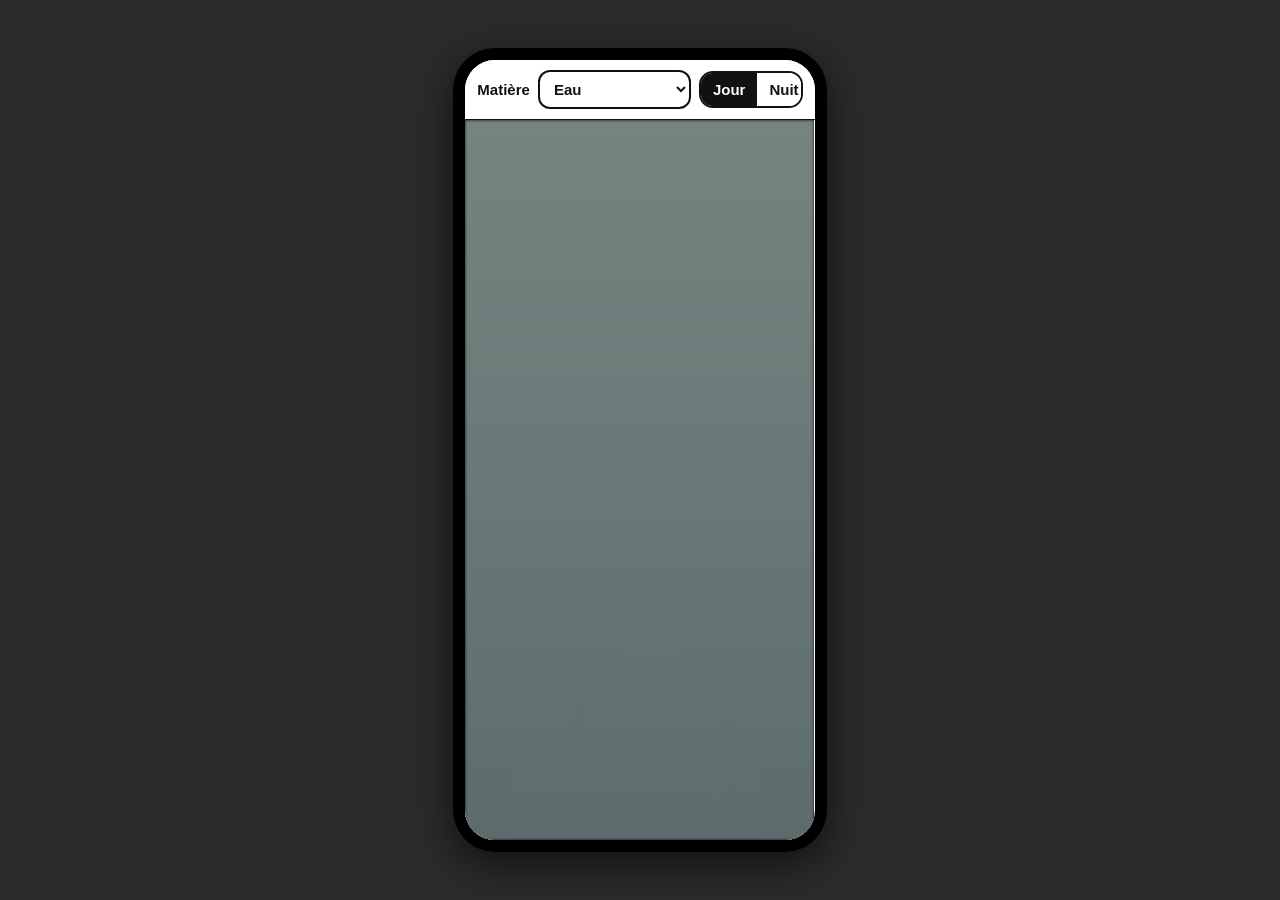
<file: app/matieres/choix_matieres.html>
<!doctype html>
<html lang="fr">
<head>
<meta charset="utf-8">
<meta name="viewport" content="width=device-width, initial-scale=1">
<title>Choix des matières (FICTIF)</title>
<!-- PIÈCE 3 — PAGE DE CHOIX DES MATIÈRES (FICTIF, livraison 11/11/2026). Aucune donnée réelle, aucun appel réseau.
     Ouverte par le bouton « Matières » des Réglages. Menu déroulant : eau (défaut), slime, sable, feuille blanche.
     UN seul interrupteur Jour | Nuit pour toutes les matières (Jour par défaut).
     Chaque matière est la COPIE de sa page d'essai, dans le dossier matieres/, ouverte dans un cadre intérieur (iframe). -->
<style>
  html, body { margin: 0; height: 100%; overflow: hidden; font-family: sans-serif; background: #ffffff; }
  body[data-mode="nuit"] { background: #000000; }

  /* Cadre téléphone : SEULEMENT sur un grand écran (ordinateur), pour l'essai. Sur le téléphone : plein écran. */
  #cadre { position: fixed; inset: 0; display: flex; align-items: center; justify-content: center; }
  #cadre-telephone { width: 100%; height: 100%; }
  #ecran { position: relative; width: 100%; height: 100%; overflow: hidden; display: flex; flex-direction: column;
    background: #ffffff; }
  body[data-mode="nuit"] #ecran { background: #000000; }
  @media (min-width: 560px) {
    /* === CADRE TÉLÉPHONE (recopié de slime.html, dans une condition « grand écran ») === */
    #cadre { background: #2b2b2b; }
    #cadre-telephone { box-sizing: border-box; padding: 12px; background: #000; border-radius: 42px;
      box-shadow: 0 12px 40px rgba(0, 0, 0, 0.6); width: auto;
      height: min(calc(100vh - 96px), calc((100vw - 96px) * 2.154)); aspect-ratio: 436 / 939; }
    #ecran { border-radius: 30px; }
    /* === FIN CADRE TÉLÉPHONE === */
  }

  /* Barre du haut : menu des matières + interrupteur Jour | Nuit */
  #barre { flex: none; display: flex; align-items: center; justify-content: space-between; gap: 8px; padding: 10px 12px;
    background: #ffffff; color: #111111; border-bottom: 1px solid #111111; }
  body[data-mode="nuit"] #barre { background: #000000; color: #ffffff; border-bottom-color: #ffffff; }
  #barre label { font: 700 15px sans-serif; display: flex; align-items: center; gap: 8px; }
  #choix-matiere { font: 700 15px sans-serif; padding: 8px 10px; border: 2px solid #111111; border-radius: 12px;
    background: #ffffff; color: #111111; }
  body[data-mode="nuit"] #choix-matiere { border-color: #ffffff; background: #000000; color: #ffffff; }
  #interrupteur { display: flex; border: 2px solid #111111; border-radius: 14px; overflow: hidden; background: #ffffff; }
  body[data-mode="nuit"] #interrupteur { border-color: #ffffff; }
  #interrupteur button { font: 700 15px sans-serif; padding: 8px 12px; border: 0; background: #ffffff; color: #111111;
    touch-action: manipulation; cursor: pointer; }
  #interrupteur button[aria-pressed="true"] { background: #111111; color: #ffffff; }
  body[data-mode="nuit"] #interrupteur button[aria-pressed="false"] { background: #000000; color: #ffffff; }
  body[data-mode="nuit"] #interrupteur button[aria-pressed="true"] { background: #ffffff; color: #000000; }

  /* Note quand la matière n'a pas de mode Nuit dans sa page actuelle */
  #note { flex: none; font: 13px sans-serif; padding: 6px 12px; background: #ffffff; color: #111111; }
  body[data-mode="nuit"] #note { background: #000000; color: #ffffff; }
  #note[hidden] { display: none; }

  #matiere { flex: 1; width: 100%; border: 0; display: block; background: transparent; }
</style>
</head>
<body data-mode="jour">

<div id="cadre"><div id="cadre-telephone"><div id="ecran">

  <div id="barre">
    <label for="choix-matiere">Matière
      <select id="choix-matiere">
        <option value="eau" selected>Eau</option>
        <option value="slime">Slime</option>
        <option value="sable">Sable</option>
        <option value="feuille">Feuille blanche</option>
      </select>
    </label>
    <div id="interrupteur">
      <button id="bouton-jour" type="button" aria-pressed="true">Jour</button>
      <button id="bouton-nuit" type="button" aria-pressed="false">Nuit</button>
    </div>
  </div>

  <div id="note" hidden>Cette matière n'a pas encore de mode Nuit : elle reste comme dans sa page actuelle.</div>

  <iframe id="matiere" title="Matière" src="matieres/eau.html"></iframe>

</div></div></div>

<script>
(function () {
  "use strict";
  // Matières qui savent changer de mode (les autres restent comme dans leur page actuelle).
  var AVEC_NUIT = { sable: true, feuille: true };
  var choix = document.getElementById("choix-matiere");
  var cadre = document.getElementById("matiere");
  var note = document.getElementById("note");
  var boutonJour = document.getElementById("bouton-jour");
  var boutonNuit = document.getElementById("bouton-nuit");
  var mode = "jour";

  function majNote() { note.hidden = !(mode === "nuit" && !AVEC_NUIT[choix.value]); }

  function ouvrir(nom) {
    cadre.src = "matieres/" + nom + ".html?mode=" + mode;   // la matière démarre dans le mode actif
    majNote();
  }

  function choisirMode(m) {
    mode = m;
    document.body.dataset.mode = m;
    boutonJour.setAttribute("aria-pressed", String(m === "jour"));
    boutonNuit.setAttribute("aria-pressed", String(m === "nuit"));
    if (cadre.contentWindow) cadre.contentWindow.postMessage({ matieresMode: m }, "*");   // la matière change sans recharger
    majNote();
  }

  choix.addEventListener("change", function () { ouvrir(choix.value); });
  boutonJour.addEventListener("click", function () { choisirMode("jour"); });
  boutonNuit.addEventListener("click", function () { choisirMode("nuit"); });

  choix.value = "eau";   // par défaut : l'eau
  ouvrir("eau");
  document.body.dataset.choixPret = "oui";
})();
</script>
</body>
</html>
</file>
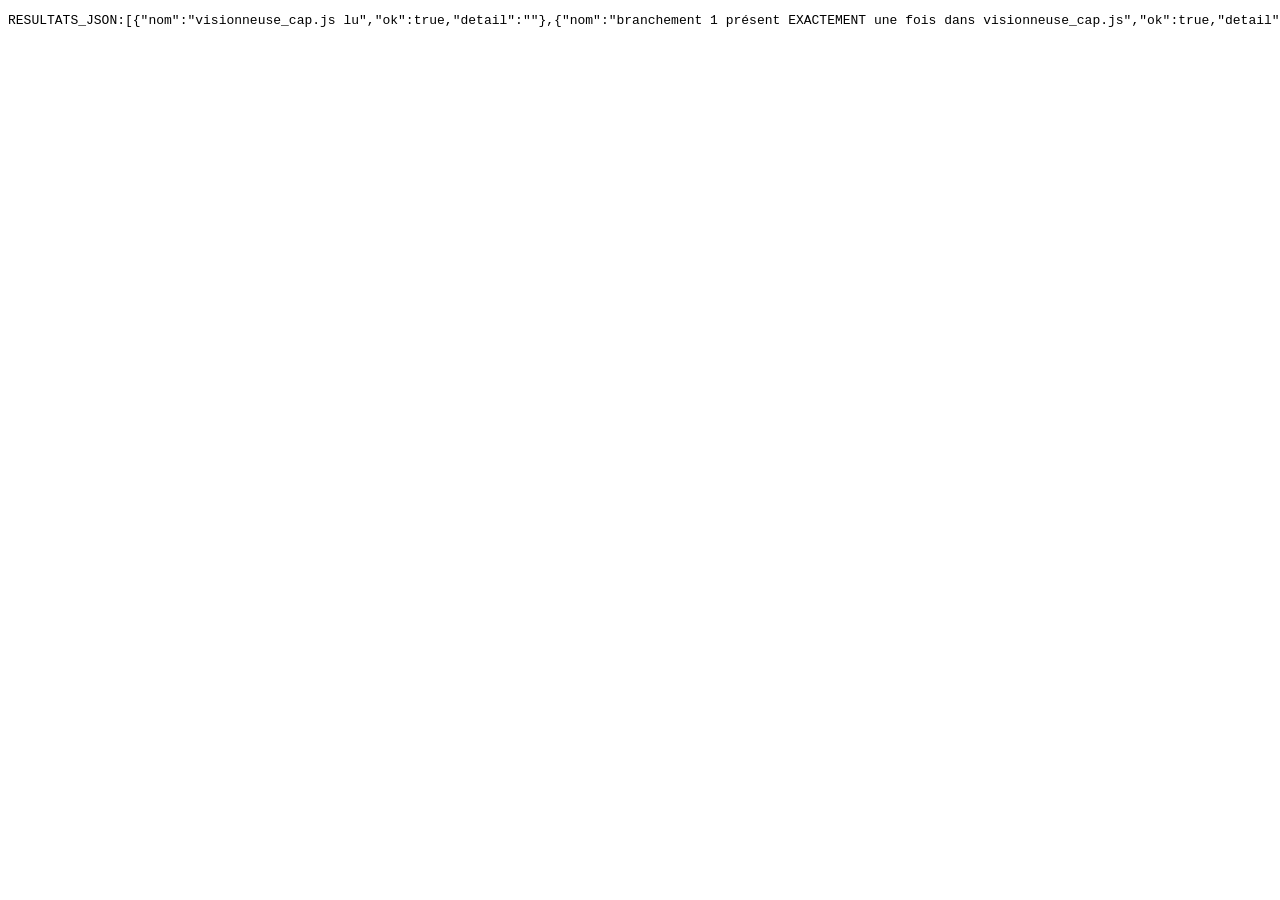
<file: tests_web/visionneuse_web/page_test_branchement.html>
<!doctype html>
<html lang="fr">
<head>
<meta charset="utf-8">
<title>Tests FICTIFS : branchement du retour (marche 4)</title>
<!-- 13/11/2026 (Agent 3, marche 4) : tests FICTIFS, sans réseau. Le VRAI visionneuse_cap.js est LU (jamais modifié) ;
     les remplacements écrits dans LIRE_POUR_OPUS.md lui sont appliqués EN MÉMOIRE seulement, puis le tout est essayé
     sur une fausse fenêtre de visionneuse (mêmes id que dans Cap). Adresses FICTIVES seulement.
     13/11/2026 (intégration dans Cap, Opus) : les branchements sont maintenant FAITS dans app/visionneuse_cap.js ; la page lit
     donc le vrai fichier tel quel (plus de remplacement en mémoire, plus de lecture de la fiche de l'Agent 3) et vérifie que
     chaque ligne de la fiche y est EXACTEMENT une fois. -->
<script>window.CAP_TESTS = true;</script>
<script src="../../app/visionneuse_web.js"></script>
</head>
<body>
<dialog id="visionneuse-cap">
  <iframe id="cadre-visionneuse" title="FICTIF"></iframe>
  <div id="barre-visionneuse"><p id="titre-visionneuse" hidden></p><button id="bouton-menu-visionneuse" type="button"></button></div>
  <div id="menu-visionneuse" hidden>
    <div id="menu-visionneuse-communs"></div>
    <button id="menu-fermer-visionneuse" type="button">Fermer</button>
    <button id="menu-ajouter-visionneuse" type="button">Ajouter un fichier</button>
    <button id="menu-depart-visionneuse" type="button">↺</button>
  </div>
  <p id="etat-visionneuse" role="status" hidden></p>
  <button id="fermer-visionneuse" type="button" hidden>Fermer la visionneuse</button>
</dialog>
<pre id="resultats">EN COURS</pre>
<script>
(async () => {
  const resultats = [];
  const verifier = (nom, condition, detail) => resultats.push({ nom, ok: Boolean(condition), detail: condition ? '' : String(detail || '') });
  const pause = ms => new Promise(ok => setTimeout(ok, ms));
  const lire = chemin => { const x = new XMLHttpRequest(); x.open('GET', chemin, false); x.overrideMimeType('text/plain; charset=utf-8'); x.send(); return x.responseText; };
  try {
    // ----- Lecture (seule) du vrai visionneuse_cap.js et de index.html de Cap (branchements faits le 13/11/2026) -----
    const source = lire('../../app/visionneuse_cap.js');
    verifier('visionneuse_cap.js lu', source.length > 10000, source.length);
    const LIGNES = [
      "    const retourWeb = () => (!grilleOuverte() && typeof visionneuseWeb !== 'undefined' && visionneuseWeb.instance ? visionneuseWeb.instance.retour() : false);",
      "    fenetre.addEventListener('cancel', e => { if (retourWeb() || retourVersChantiers()) { e.preventDefault(); return; } nettoyer(); });",
      "    fermer.addEventListener('click', () => { if (retourWeb() || retourVersChantiers()) return; nettoyer(); if (fenetre.open) fenetre.close(); }); // 13/11/2026 : + retourWeb",
      "      if (fenetre.open && grilleOuverte()) { fermer.click(); return 'Je ferme la liste des chantiers.'; }\n      if (fenetre.open && retourWeb()) return 'Je ferme le site ou la vidéo.'; // 13/11/2026 (Agent 3, marche 4)"
    ];
    LIGNES.forEach((l, i) => { const fois = source.split(l).length - 1; verifier(`branchement ${i + 1} présent EXACTEMENT une fois dans visionneuse_cap.js`, fois === 1, `trouvé ${fois} fois`); });
    verifier('anciennes lignes retirées', !source.includes('{ if (retourVersChantiers()) { e.preventDefault(); return; } nettoyer(); }') && !source.includes("{ if (retourVersChantiers()) return; nettoyer();"));
    const page = lire('../../app/index.html');
    verifier('index.html : visionneuse_web.js chargé JUSTE après visionneuse_cap.js, une fois',
      page.split('  <script src="visionneuse_cap.js"><\/script>\n  <script src="visionneuse_web.js"><\/script>').length - 1 === 1 && page.split('visionneuse_web.js').length - 1 === 1);
    const corrige = source;

    // ----- Le vrai visionneuse_cap.js (lu, jamais modifié ici), branché sur la fausse fenêtre -----
    const VC = new Function(`${corrige}\nreturn visionneuseCap;`)();
    const fen = document.getElementById('visionneuse-cap');
    const fermerCap = document.getElementById('fermer-visionneuse');
    const fauxVisualiseur = { fermer() {}, montrerFichier() {}, montrerMosaique() {}, remettreCommeAuDepart() {} };
    const chargeur = () => Promise.resolve(fauxVisualiseur);
    chargeur.vider = () => {};
    const cap = VC.brancher(document, { compte: { seConnecter() {}, appeler: async () => { throw new Error('FICTIF : aucun réseau'); } },
      visionneuse: chargeur, pageZencoder: () => null, enLigne: () => true, stockage: null });
    verifier('visionneuse de Cap (corrigée) branchée', cap && typeof cap.fermerParVoix === 'function');
    const posees = [];
    const W = visionneuseWeb.brancher(document, { fenetre: fen, ouvrirVisionneuse: () => cap.ouvrirVide(), enLigne: () => true,
      poserAdresse: (cadre, adresse) => { posees.push(adresse); cadre.srcdoc = '<p>FICTIF</p>'; }, minuteur: () => 0, annulerMinuteur: () => {} });
    visionneuseWeb.instance = W;
    const boutonWeb = document.getElementById('menu-web-visionneuse');
    verifier('« Site ou vidéo » après « Ouvrir un chantier » (créé par Cap)', boutonWeb && boutonWeb.previousElementSibling && boutonWeb.previousElementSibling.id === 'menu-chantiers-visionneuse');

    const ouvrirTout = async adresse => { await cap.ouvrirVide(); W.ouvrir(adresse); await pause(20); };

    // « Fermer » (bouton caché commun) : d'abord le site, puis la visionneuse.
    await ouvrirTout('https://exemple.fr/FICTIF');
    verifier('départ : visionneuse + site ouverts', fen.open && W.ouvert());
    fermerCap.click();
    verifier('Fermer 1 : site fermé, visionneuse ouverte', !W.ouvert() && fen.open && !document.getElementById('cadre-web-visionneuse'));
    fermerCap.click();
    verifier('Fermer 2 : visionneuse fermée', !fen.open);

    // « Fermer » du menu du bouton blanc : même chemin.
    await ouvrirTout('https://youtu.be/FICTIF_0001');
    document.getElementById('menu-fermer-visionneuse').click();
    verifier('menu Fermer 1 : vidéo fermée, visionneuse ouverte', !W.ouvert() && fen.open);
    document.getElementById('menu-fermer-visionneuse').click();
    verifier('menu Fermer 2 : visionneuse fermée', !fen.open);

    // Retour du téléphone (événement « cancel » de la fenêtre).
    await ouvrirTout('https://exemple.fr/FICTIF');
    const r1 = new Event('cancel', { cancelable: true });
    fen.dispatchEvent(r1);
    verifier('retour 1 : site fermé, fermeture annulée', r1.defaultPrevented && !W.ouvert() && fen.open);
    const r2 = new Event('cancel', { cancelable: true });
    fen.dispatchEvent(r2);
    verifier('retour 2 : la visionneuse peut se fermer', !r2.defaultPrevented);
    if (fen.open) fen.close(); // ce que fait le navigateur après un « cancel » non annulé
    await pause(20);

    // Formulaire « Site ou vidéo » par-dessus un site : formulaire, puis site, puis visionneuse.
    await ouvrirTout('https://exemple.fr/FICTIF');
    boutonWeb.click();
    document.getElementById('champ-web-visionneuse').value = 'https://exemple.fr/FICTIF-pas-gardee';
    fermerCap.click();
    verifier('Fermer 1 : formulaire fermé et vidé, site gardé', !W.saisieOuverte() && document.getElementById('champ-web-visionneuse').value === '' && W.ouvert() && fen.open);
    fermerCap.click();
    verifier('Fermer 2 : site fermé', !W.ouvert() && fen.open);
    fermerCap.click();
    verifier('Fermer 3 : visionneuse fermée', !fen.open);

    // À la voix.
    await ouvrirTout('https://exemple.fr/FICTIF');
    const p1 = cap.fermerParVoix();
    verifier('voix 1 : « Je ferme le site ou la vidéo. »', p1 === 'Je ferme le site ou la vidéo.' && !W.ouvert() && fen.open, p1);
    const p2 = cap.fermerParVoix();
    verifier('voix 2 : la visionneuse se ferme', p2 === 'Je ferme la visionneuse.' && !fen.open, p2);

    // Grille des chantiers montrée par-dessus le site : elle passe d'abord (comme aujourd'hui).
    await ouvrirTout('https://exemple.fr/FICTIF');
    await cap.montrerChantiers();
    verifier('grille montrée', cap.chantiersOuverts());
    fermerCap.click();
    verifier('Fermer 1 : grille cachée, site gardé', !cap.chantiersOuverts() && W.ouvert() && fen.open);
    fermerCap.click();
    verifier('Fermer 2 : site fermé', !W.ouvert() && fen.open);
    fermerCap.click();
    verifier('Fermer 3 : visionneuse fermée', !fen.open);

    // Sans le module (pas encore chargé, ou absent) : Cap se comporte exactement comme avant.
    visionneuseWeb.instance = null;
    await cap.ouvrirVide();
    fermerCap.click();
    verifier('sans module : Fermer ferme la visionneuse', !fen.open);
    visionneuseWeb.instance = W;

    // Visionneuse fermée d'un coup (par Cap) : le cadre web est vidé et retiré.
    await ouvrirTout('https://exemple.fr/FICTIF');
    const cadre = document.getElementById('cadre-web-visionneuse');
    fen.close();
    await pause(20);
    verifier('fermeture directe : cadre vidé et retiré', cadre && !cadre.isConnected && cadre.getAttribute('src') === 'about:blank' && !W.ouvert(),
      JSON.stringify({ cadre: Boolean(cadre), branche: cadre && cadre.isConnected, src: cadre && cadre.getAttribute('src'), ouvert: W.ouvert(), fen: fen.open }));
    verifier('aucune vraie adresse posée (sans réseau)', posees.every(a => a.startsWith('https://exemple.fr/FICTIF') || a.includes('FICTIF_0001')), posees.join(' '));
  } catch (erreur) {
    verifier('aucune exception', false, erreur && erreur.stack || erreur);
  }
  document.getElementById('resultats').textContent = 'RESULTATS_JSON:' + JSON.stringify(resultats) + ':FIN';
})();
</script>
</body>
</html>
</file>
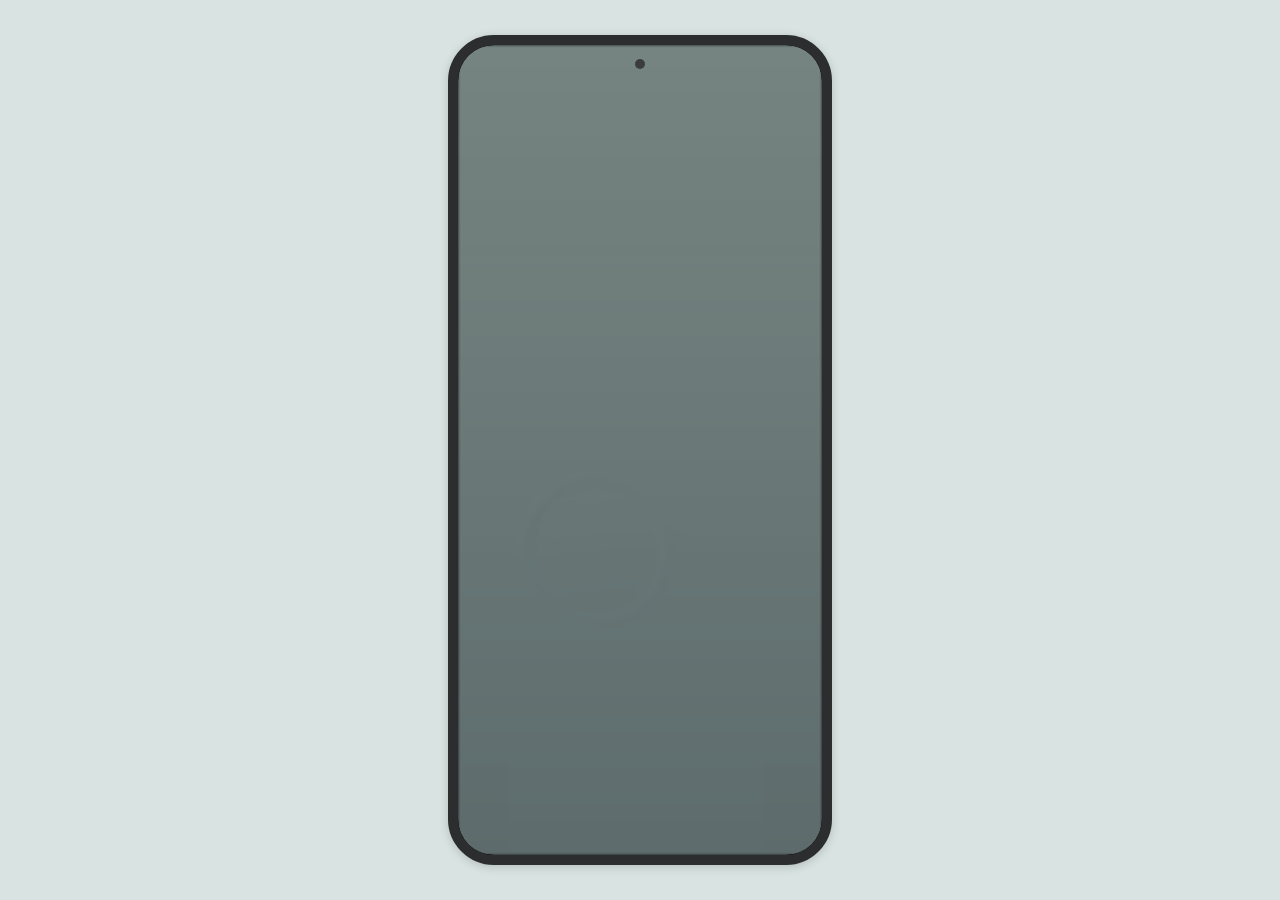
<file: app/matieres/matieres/eau.html>
<!DOCTYPE html>
<html lang="fr">
<head>
<meta charset="UTF-8">
<meta name="viewport" content="width=device-width, initial-scale=1, maximum-scale=1, user-scalable=no">
<title>Cap - essai eau calme</title>
<style>
  html, body {
    margin: 0;
    padding: 0;
    width: 100%;
    height: 100%;
    overflow: hidden;
    background: #d9e4e2;
    touch-action: none;
    -webkit-user-select: none;
    user-select: none;
  }

  #cadre-exterieur {
    position: fixed;
    inset: 0;
    display: flex;
    align-items: center;
    justify-content: center;
    background: #d9e4e2;
  }

  #cadre-telephone {
    position: relative;
    width: 100%;
    height: 100%;
    overflow: hidden;
  }

  #ecran-telephone {
    position: absolute;
    inset: 0;
    overflow: hidden;
  }

  #camera-telephone {
    display: none;
  }

  @media (min-width: 560px) {
    #cadre-telephone {
      width: min(90vw, 90vh * 0.45);
      height: min(90vh, 90vw * (20 / 9));
      aspect-ratio: 9 / 20;
      border: 10px solid #2b2d2e;
      border-radius: 46px;
      box-shadow: 0 2px 10px rgba(0, 0, 0, 0.18);
      background: #111;
    }

    #ecran-telephone {
      inset: 0;
      border-radius: 36px;
    }

    #camera-telephone {
      display: block;
      position: absolute;
      top: 14px;
      left: 50%;
      transform: translateX(-50%);
      width: 10px;
      height: 10px;
      border-radius: 50%;
      background: #3a3c3d;
      z-index: 5;
    }
  }

  #ecran-eau {
    position: absolute;
    inset: 0;
  }

  #video-galet {
    position: absolute;
    inset: 0;
    width: 100%;
    height: 100%;
    object-fit: cover;
    background: #111;
  }

  #toile-eau {
    position: absolute;
    inset: 0;
    width: 100%;
    height: 100%;
    display: block;
    filter: blur(1.4px);
    opacity: 0.55;
  }

  #toile-galet {
    position: absolute;
    inset: 0;
    width: 100%;
    height: 100%;
    display: block;
    pointer-events: none;
  }

  #revenir-eau {
    position: absolute;
    left: 50%;
    bottom: 3%;
    transform: translateX(-50%);
    font-size: 3.2vw;
    color: #6b8e88;
    background: none;
    border: none;
    text-decoration: underline;
    cursor: pointer;
    padding: 0.5em 1em;
    opacity: 0;
    pointer-events: none;
    transition: opacity 0.8s ease;
  }

  #revenir-eau.visible {
    opacity: 0.85;
    pointer-events: auto;
  }

  #boutons-fin {
    position: absolute;
    left: 50%;
    bottom: 4%;
    transform: translateX(-50%);
    display: flex;
    gap: 1em;
    opacity: 0;
    pointer-events: none;
    transition: opacity 1s ease;
  }

  #boutons-fin.visible {
    opacity: 0.9;
    pointer-events: auto;
  }

  #boutons-fin button {
    font-size: 2.8vw;
    color: #3a3a38;
    background: rgba(255, 255, 255, 0.55);
    border: none;
    border-radius: 999px;
    cursor: pointer;
    padding: 0.6em 1.2em;
  }
</style>
</head>
<body>

  <div id="cadre-exterieur">
    <div id="cadre-telephone">
      <div id="camera-telephone"></div>
      <div id="ecran-telephone">
        <div id="ecran-eau">
          <video id="video-galet" src="../../eau/galet_sortie.mp4" muted playsinline preload="auto"></video>
          <canvas id="toile-eau"></canvas>
          <canvas id="toile-galet"></canvas>
        </div>

        <button id="revenir-eau" type="button">Revenir à l'eau (test)</button>

        <div id="boutons-fin">
          <button id="bouton-revenir-vagues" type="button">Revenir aux vagues</button>
          <button id="bouton-entrer-cap" type="button">Entrer dans Cap</button>
        </div>
      </div>
    </div>
  </div>

<script>
(function () {
  "use strict";

  var ecranEau = document.getElementById("ecran-eau");
  var boutonRevenir = document.getElementById("revenir-eau");
  var ecranTelephone = document.getElementById("ecran-telephone");
  var toile = document.getElementById("toile-eau");
  var ctx = toile.getContext("2d", { alpha: false });
  var toileGalet = document.getElementById("toile-galet");
  var ctxGalet = toileGalet.getContext("2d");
  var videoGalet = document.getElementById("video-galet");
  var boutonsFin = document.getElementById("boutons-fin");
  var boutonRevenirVagues = document.getElementById("bouton-revenir-vagues");
  var boutonEntrerCap = document.getElementById("bouton-entrer-cap");

  var animationsReduites = window.matchMedia
    ? window.matchMedia("(prefers-reduced-motion: reduce)").matches
    : false;

  var largeurFenetre = 0;
  var hauteurFenetre = 0;
  var colonnes = 0;
  var lignes = 0;
  var buf1 = null;
  var buf2 = null;
  var toileBasseRes = document.createElement("canvas");
  var ctxBasseRes = toileBasseRes.getContext("2d");
  var imageData = null;

  var AMORTISSEMENT = 0.985;
  var CELLULES_CIBLE = 46000;

  function dimensionner() {
    largeurFenetre = ecranTelephone.clientWidth;
    hauteurFenetre = ecranTelephone.clientHeight;
    toile.width = largeurFenetre;
    toile.height = hauteurFenetre;
    toileGalet.width = largeurFenetre;
    toileGalet.height = hauteurFenetre;

    var echelle = Math.sqrt((largeurFenetre * hauteurFenetre) / CELLULES_CIBLE);
    colonnes = Math.max(20, Math.round(largeurFenetre / echelle));
    lignes = Math.max(20, Math.round(hauteurFenetre / echelle));

    buf1 = new Float32Array(colonnes * lignes);
    buf2 = new Float32Array(colonnes * lignes);

    toileBasseRes.width = colonnes;
    toileBasseRes.height = lignes;
    imageData = ctxBasseRes.createImageData(colonnes, lignes);

    var pixels = imageData.data;
    for (var i = 0; i < colonnes * lignes; i++) {
      pixels[i * 4 + 3] = 255;
    }
  }

  function ajouterPerturbation(bx, by, force, rayon) {
    bx = Math.round(bx);
    by = Math.round(by);
    for (var dy = -rayon; dy <= rayon; dy++) {
      for (var dx = -rayon; dx <= rayon; dx++) {
        var x = bx + dx;
        var y = by + dy;
        if (x < 1 || x >= colonnes - 1 || y < 1 || y >= lignes - 1) continue;
        var distance = Math.sqrt(dx * dx + dy * dy);
        if (distance > rayon) continue;
        var attenuation = 1 - distance / (rayon + 1);
        var idx = y * colonnes + x;
        buf1[idx] += force * attenuation;
      }
    }
  }

  var tempsProchaineOndeAmbiante = 0;

  function ondesAmbiantes(tempsActuel) {
    if (tempsActuel < tempsProchaineOndeAmbiante) return;
    var delaiBase = animationsReduites ? 3200 : 1800;
    tempsProchaineOndeAmbiante = tempsActuel + delaiBase + Math.random() * 1600;

    var bx = 2 + Math.random() * (colonnes - 4);
    var by = 2 + Math.random() * (lignes - 4);
    var force = (animationsReduites ? 0.5 : 1.0) + Math.random() * 1.0;
    var rayon = 1 + Math.round(Math.random() * 2);
    ajouterPerturbation(bx, by, force, rayon);
  }

  function etapeSimulation() {
    for (var y = 1; y < lignes - 1; y++) {
      var ligneBase = y * colonnes;
      for (var x = 1; x < colonnes - 1; x++) {
        var idx = ligneBase + x;
        var valeur = (
          buf1[idx - 1] +
          buf1[idx + 1] +
          buf1[idx - colonnes] +
          buf1[idx + colonnes]
        ) / 2 - buf2[idx];
        buf2[idx] = valeur * AMORTISSEMENT;
      }
    }
    var tampon = buf1;
    buf1 = buf2;
    buf2 = tampon;
  }

  var COULEUR_PEU_PROFOND = [201, 227, 221];
  var COULEUR_PROFOND = [156, 182, 184];

  function dessiner(tempsActuel) {
    var pixels = imageData.data;
    var reflet = Math.sin(tempsActuel * 0.00018) * 0.5 + 0.5;

    for (var y = 0; y < lignes; y++) {
      var t = y / lignes;
      var baseR = COULEUR_PEU_PROFOND[0] + (COULEUR_PROFOND[0] - COULEUR_PEU_PROFOND[0]) * t;
      var baseG = COULEUR_PEU_PROFOND[1] + (COULEUR_PROFOND[1] - COULEUR_PEU_PROFOND[1]) * t;
      var baseB = COULEUR_PEU_PROFOND[2] + (COULEUR_PROFOND[2] - COULEUR_PEU_PROFOND[2]) * t;

      var ligneBase = y * colonnes;
      for (var x = 0; x < colonnes; x++) {
        var idx = ligneBase + x;
        var gx = 0, gy = 0;
        if (x > 0 && x < colonnes - 1) gx = buf1[idx + 1] - buf1[idx - 1];
        if (y > 0 && y < lignes - 1) gy = buf1[idx + colonnes] - buf1[idx - colonnes];

        var caustique = (gx + gy) * 9;
        if (caustique > 22) caustique = 22;
        if (caustique < -22) caustique = -22;

        var refletDouceur = (reflet - 0.5) * 5;

        var r = baseR + caustique + refletDouceur;
        var g = baseG + caustique + refletDouceur;
        var b = baseB + caustique * 0.9 + refletDouceur;

        var p = idx * 4;
        pixels[p] = r < 0 ? 0 : (r > 255 ? 255 : r);
        pixels[p + 1] = g < 0 ? 0 : (g > 255 ? 255 : g);
        pixels[p + 2] = b < 0 ? 0 : (b > 255 ? 255 : b);
      }
    }

    ctxBasseRes.putImageData(imageData, 0, 0);
    ctx.imageSmoothingEnabled = true;
    ctx.drawImage(toileBasseRes, 0, 0, colonnes, lignes, 0, 0, largeurFenetre, hauteurFenetre);
  }

  var ZONE_GALET_VIDEO = { xFrac: 0.5, yFrac: 0.5, rayonFrac: 0.16 };

  var etatVideo = "avant";

  function initVideoGalet() {
    videoGalet.muted = true;
    videoGalet.volume = 0;

    videoGalet.addEventListener("loadeddata", function () {
      videoGalet.currentTime = 0;
      videoGalet.pause();
    });

    videoGalet.addEventListener("ended", function () {
      etatVideo = "fin";
      boutonsFin.classList.add("visible");
    });
  }

  function demarrerVideoGalet() {
    if (etatVideo !== "avant") return;
    etatVideo = "lecture";
    videoGalet.currentTime = 0;
    var p = videoGalet.play();
    if (p && typeof p.catch === "function") {
      p.catch(function () {});
    }
  }

  function revenirAuxVagues() {
    videoGalet.pause();
    videoGalet.currentTime = 0;
    etatVideo = "avant";
    boutonsFin.classList.remove("visible");
  }

  function toucherGaletVideo(xClient, yClient) {
    if (etatVideo !== "fin") return false;
    var rect = ecranTelephone.getBoundingClientRect();
    var xEcran = xClient - rect.left;
    var yEcran = yClient - rect.top;
    var cx = ZONE_GALET_VIDEO.xFrac * largeurFenetre;
    var cy = ZONE_GALET_VIDEO.yFrac * hauteurFenetre;
    var rayon = ZONE_GALET_VIDEO.rayonFrac * Math.min(largeurFenetre, hauteurFenetre);
    var distance = Math.sqrt((xEcran - cx) * (xEcran - cx) + (yEcran - cy) * (yEcran - cy));
    if (distance > rayon) return false;

    var bx = ZONE_GALET_VIDEO.xFrac * colonnes;
    var by = ZONE_GALET_VIDEO.yFrac * lignes;
    ajouterPerturbation(bx, by, 5, 4);
    return true;
  }

  initVideoGalet();
  boutonRevenirVagues.addEventListener("click", revenirAuxVagues);
  boutonEntrerCap.addEventListener("click", function () {
    // Maquette seulement, rien de relie pour l'instant.
  });

  // -- Ancien galet dessine par le code : garde ci-dessous, desactive --
  // -- (on ne l'appelle plus ; conserve pour pouvoir revenir en arriere) --

  var LISTE_GALETS = [
    {
      id: "micro1",
      xFrac: 0.5,
      yFrac: 0.5,
      taille: 46,
      couleurClaire: "#d7dad7",
      couleurFoncee: "#a7aba9",
      couleurMicro: "#6e7372"
    }
  ];

  var DUREE_CACHEE = 1300;
  var DUREE_EMERGENCE = 2800;
  var DUREE_SORTIE = 1200;

  var VITESSE_SORTIE = 1;

  function creerFormeIrreguliere() {
    var points = [];
    var nbPoints = 10;
    for (var i = 0; i < nbPoints; i++) {
      var angle = (i / nbPoints) * Math.PI * 2;
      var variation = 0.85 + Math.random() * 0.3;
      points.push({ angle: angle, rayon: variation });
    }
    return points;
  }

  var galets = LISTE_GALETS.map(function (config) {
    return {
      config: config,
      forme: creerFormeIrreguliere(),
      etat: "absent",
      debutPhase: 0
    };
  });

  var gouttes = [];

  function declencherGalets(tempsActuel) {
    for (var i = 0; i < galets.length; i++) {
      if (galets[i].etat === "absent") {
        galets[i].etat = "cachee";
        galets[i].debutPhase = tempsActuel;
        galets[i].tempsProchainTrouble = tempsActuel;
      }
    }
    afficherRevenir(true);
  }

  function reinitialiserGalets() {
    for (var i = 0; i < galets.length; i++) {
      galets[i].etat = "absent";
    }
    gouttes = [];
    afficherRevenir(false);
  }

  function afficherRevenir(visible) {
    if (visible) {
      boutonRevenir.classList.add("visible");
    } else {
      boutonRevenir.classList.remove("visible");
    }
  }

  function ajouterGouttes(xEcran, yEcran, rayonEcran) {
    var nb = 4 + Math.round(Math.random() * 3);
    for (var i = 0; i < nb; i++) {
      var angle = -Math.PI / 2 + (Math.random() - 0.5) * Math.PI * 0.8;
      var vitesse = 0.4 + Math.random() * 0.5;
      gouttes.push({
        x: xEcran + (Math.random() - 0.5) * rayonEcran * 0.6,
        y: yEcran - rayonEcran * 0.3,
        vx: Math.cos(angle) * vitesse * 0.3,
        vy: Math.sin(angle) * vitesse - 0.3,
        age: 0,
        ageMax: 900 + Math.random() * 500
      });
    }
  }

  function avancerGalets(tempsActuel, dtMs) {
    for (var i = 0; i < galets.length; i++) {
      var g = galets[i];
      if (g.etat === "absent") continue;

      var ecoule = tempsActuel - g.debutPhase;
      var cx = g.config.xFrac * colonnes;
      var cy = g.config.yFrac * lignes;

      if (g.etat === "cachee") {
        if (tempsActuel >= (g.tempsProchainTrouble || 0)) {
          g.tempsProchainTrouble = tempsActuel + 180 + Math.random() * 160;
          var decalX = (Math.random() - 0.5) * 3;
          var decalY = (Math.random() - 0.5) * 3;
          ajouterPerturbation(cx + decalX, cy + decalY, 0.8 + Math.random() * 0.6, 2);
        }
        if (ecoule >= DUREE_CACHEE) {
          g.etat = "emergence";
          g.debutPhase = tempsActuel;
          g.tempsProchainTrouble = tempsActuel;
        }
      } else if (g.etat === "emergence") {
        if (tempsActuel >= (g.tempsProchainTrouble || 0)) {
          g.tempsProchainTrouble = tempsActuel + 220;
          var t = Math.min(ecoule / DUREE_EMERGENCE, 1);
          ajouterPerturbation(cx, cy, 0.6 + t * 1.4, 2 + Math.round(t));
        }
        if (ecoule >= DUREE_EMERGENCE) {
          g.etat = "sortie";
          g.debutPhase = tempsActuel;
          ajouterPerturbation(cx, cy, 10, 5);

          var xEcran = g.config.xFrac * largeurFenetre;
          var yEcran = g.config.yFrac * hauteurFenetre;
          ajouterGouttes(xEcran, yEcran, g.config.taille);
        }
      } else if (g.etat === "sortie") {
        if (ecoule >= DUREE_SORTIE) {
          g.etat = "flottaison";
          g.debutPhase = tempsActuel;
        }
      }
    }

    for (var j = gouttes.length - 1; j >= 0; j--) {
      var goutte = gouttes[j];
      goutte.age += dtMs;
      if (goutte.age >= goutte.ageMax) {
        gouttes.splice(j, 1);
        continue;
      }
      goutte.vy += 0.0018 * dtMs;
      goutte.x += goutte.vx * dtMs * 0.06;
      goutte.y += goutte.vy * dtMs * 0.06;
    }
  }

  function dessinerFormeGalet(context, forme, rayon) {
    context.beginPath();
    for (var i = 0; i < forme.length; i++) {
      var p = forme[i];
      var r = rayon * p.rayon;
      var x = Math.cos(p.angle) * r;
      var y = Math.sin(p.angle) * r;
      if (i === 0) {
        context.moveTo(x, y);
      } else {
        context.lineTo(x, y);
      }
    }
    context.closePath();
  }

  function dessinerMicro(context, rayon, couleur) {
    context.strokeStyle = couleur;
    context.fillStyle = couleur;
    context.lineWidth = Math.max(1, rayon * 0.05);

    var largeurCorps = rayon * 0.34;
    var hauteurCorps = rayon * 0.62;

    context.beginPath();
    context.moveTo(-largeurCorps / 2, -hauteurCorps / 2 + largeurCorps / 2);
    context.arcTo(-largeurCorps / 2, -hauteurCorps / 2, 0, -hauteurCorps / 2, largeurCorps / 2);
    context.arcTo(largeurCorps / 2, -hauteurCorps / 2, largeurCorps / 2, -hauteurCorps / 2 + largeurCorps / 2, largeurCorps / 2);
    context.lineTo(largeurCorps / 2, hauteurCorps / 2 - largeurCorps / 2);
    context.arcTo(largeurCorps / 2, hauteurCorps / 2, 0, hauteurCorps / 2, largeurCorps / 2);
    context.arcTo(-largeurCorps / 2, hauteurCorps / 2, -largeurCorps / 2, hauteurCorps / 2 - largeurCorps / 2, largeurCorps / 2);
    context.closePath();
    context.fill();

    context.beginPath();
    context.arc(0, hauteurCorps / 2 - largeurCorps / 2, largeurCorps * 0.75, Math.PI * 0.15, Math.PI * 0.85, false);
    context.stroke();

    context.beginPath();
    context.moveTo(0, hauteurCorps / 2 + largeurCorps * 0.45);
    context.lineTo(0, hauteurCorps / 2 + largeurCorps * 0.9);
    context.stroke();
  }

  function dessinerGalet(tempsActuel, g) {
    var xEcran = g.config.xFrac * largeurFenetre;
    var yEcran = g.config.yFrac * hauteurFenetre;
    var rayon = g.config.taille;

    var echelle = 1;
    var flou = 0;
    var opacite = 1;
    var decalageX = 0;
    var decalageY = 0;

    if (g.etat === "emergence") {
      var ecoule = tempsActuel - g.debutPhase;
      var t = Math.min(ecoule / DUREE_EMERGENCE, 1);
      var tDouce = t * t * (3 - 2 * t);
      echelle = 0.25 + 0.75 * tDouce;
      flou = 9 * (1 - tDouce);
      opacite = 0.25 + 0.75 * tDouce;
      decalageX = Math.sin(tempsActuel * 0.0045) * 5 * (1 - tDouce);
      decalageY = Math.sin(tempsActuel * 0.0032 + 1.4) * 3 * (1 - tDouce);
    } else if (g.etat === "sortie") {
      var ecouleS = tempsActuel - g.debutPhase;
      var tS = Math.min(ecouleS / DUREE_SORTIE, 1);
      var rebond = Math.sin(tS * Math.PI) * 0.06 * (1 - tS);
      echelle = 1 + rebond;
      flou = 0;
      opacite = 1;
    } else if (g.etat === "flottaison") {
      var ecouleF = tempsActuel - g.debutPhase;
      decalageY = Math.sin(ecouleF * 0.0009) * 2.2;
    }

    ctxGalet.save();
    ctxGalet.globalAlpha = opacite;
    ctxGalet.translate(xEcran + decalageX, yEcran + decalageY);
    ctxGalet.filter = flou > 0.05 ? "blur(" + flou.toFixed(1) + "px)" : "none";

    ctxGalet.shadowColor = "rgba(40, 45, 44, " + (0.22 * opacite).toFixed(2) + ")";
    ctxGalet.shadowBlur = 16 * echelle;
    ctxGalet.shadowOffsetY = 7 * echelle;

    var degrade = ctxGalet.createRadialGradient(
      -rayon * 0.25 * echelle, -rayon * 0.3 * echelle, rayon * 0.1 * echelle,
      0, 0, rayon * echelle
    );
    degrade.addColorStop(0, g.config.couleurClaire);
    degrade.addColorStop(1, g.config.couleurFoncee);

    ctxGalet.scale(echelle, echelle);
    dessinerFormeGalet(ctxGalet, g.forme, rayon);
    ctxGalet.fillStyle = degrade;
    ctxGalet.fill();

    ctxGalet.shadowColor = "transparent";

    if (opacite > 0.4) {
      ctxGalet.globalAlpha = opacite * 0.9;
      dessinerMicro(ctxGalet, rayon, g.config.couleurMicro);
    }

    ctxGalet.restore();
  }

  function dessinerGouttes() {
    for (var i = 0; i < gouttes.length; i++) {
      var goutte = gouttes[i];
      var t = goutte.age / goutte.ageMax;
      var alpha = (1 - t) * 0.8;
      if (alpha <= 0) continue;

      ctxGalet.save();
      ctxGalet.globalAlpha = alpha;
      ctxGalet.fillStyle = "#eef4f2";
      ctxGalet.beginPath();
      ctxGalet.arc(goutte.x, goutte.y, 2.2, 0, Math.PI * 2);
      ctxGalet.fill();
      ctxGalet.restore();
    }
  }

  function dessinerCoucheGalets(tempsActuel) {
    ctxGalet.clearRect(0, 0, largeurFenetre, hauteurFenetre);
    for (var i = 0; i < galets.length; i++) {
      var g = galets[i];
      if (g.etat === "absent" || g.etat === "cachee") continue;
      dessinerGalet(tempsActuel, g);
    }
    dessinerGouttes();
  }

  function distancePointeurGalet(xClient, yClient, g) {
    var rect = ecranTelephone.getBoundingClientRect();
    var xEcran = xClient - rect.left;
    var yEcran = yClient - rect.top;
    var cx = g.config.xFrac * largeurFenetre;
    var cy = g.config.yFrac * hauteurFenetre;
    return Math.sqrt((xEcran - cx) * (xEcran - cx) + (yEcran - cy) * (yEcran - cy));
  }

  function toucherGalet(xClient, yClient) {
    for (var i = 0; i < galets.length; i++) {
      var g = galets[i];
      if (g.etat !== "flottaison") continue;
      var distance = distancePointeurGalet(xClient, yClient, g);
      if (distance <= g.config.taille * 1.1) {
        var cx = g.config.xFrac * colonnes;
        var cy = g.config.yFrac * lignes;
        ajouterPerturbation(cx, cy, 5, 4);
        return true;
      }
    }
    return false;
  }

  var boucleActive = true;
  var dernierTemps = 0;

  function boucle(tempsActuel) {
    if (!boucleActive) return;
    var dtMs = dernierTemps ? Math.min(tempsActuel - dernierTemps, 50) : 16;
    dernierTemps = tempsActuel;

    ondesAmbiantes(tempsActuel);
    etapeSimulation();
    dessiner(tempsActuel);
    avancerGalets(tempsActuel, dtMs);
    dessinerCoucheGalets(tempsActuel);
    requestAnimationFrame(boucle);
  }

  var pointeurActif = false;
  var pointeurId = null;
  var depart = { x: 0, y: 0, t: 0 };
  var dernierePosition = { x: 0, y: 0 };

  function versCoordonneesBuffer(clientX, clientY) {
    var rect = ecranTelephone.getBoundingClientRect();
    var x = clientX - rect.left;
    var y = clientY - rect.top;
    return {
      bx: (x / largeurFenetre) * colonnes,
      by: (y / hauteurFenetre) * lignes
    };
  }

  function surPointerDown(e) {
    if (pointeurActif) return;

    if (toucherGaletVideo(e.clientX, e.clientY)) {
      return;
    }

    if (toucherGalet(e.clientX, e.clientY)) {
      return;
    }

    pointeurActif = true;
    pointeurId = e.pointerId;
    var rectDepart = ecranTelephone.getBoundingClientRect();
    depart.x = e.clientX - rectDepart.left;
    depart.y = e.clientY - rectDepart.top;
    depart.t = performance.now();
    dernierePosition.x = e.clientX;
    dernierePosition.y = e.clientY;

    var c = versCoordonneesBuffer(e.clientX, e.clientY);
    ajouterPerturbation(c.bx, c.by, 6, 3);

    toile.setPointerCapture(e.pointerId);
  }

  function surPointerMove(e) {
    if (!pointeurActif || e.pointerId !== pointeurId) return;

    var dx = e.clientX - dernierePosition.x;
    var dy = e.clientY - dernierePosition.y;
    var vitesse = Math.sqrt(dx * dx + dy * dy);

    var c = versCoordonneesBuffer(e.clientX, e.clientY);
    var force = Math.min(5 + vitesse * 0.15, 14);
    ajouterPerturbation(c.bx, c.by, force, 3);

    dernierePosition.x = e.clientX;
    dernierePosition.y = e.clientY;
  }

  function surPointerUp(e) {
    if (!pointeurActif || e.pointerId !== pointeurId) return;
    pointeurActif = false;

    var rectFin = ecranTelephone.getBoundingClientRect();
    var finX = e.clientX - rectFin.left;
    var finY = e.clientY - rectFin.top;
    var duree = performance.now() - depart.t;

    var distanceVerticale = depart.y - finY;
    var distanceHorizontale = Math.abs(finX - depart.x);

    var partDuBas = depart.y > hauteurFenetre * 0.72;
    var arriveeEnHaut = finY < hauteurFenetre * 0.22;
    var mouvementVertical = distanceVerticale > hauteurFenetre * 0.45;
    var assezVertical = distanceHorizontale < hauteurFenetre * 0.4;
    var dureeRaisonnable = duree < 2500;

    if (partDuBas && arriveeEnHaut && mouvementVertical && assezVertical && dureeRaisonnable) {
      demarrerVideoGalet();
      // declencherGalets(performance.now()); // ancien galet code, desactive
    }
  }

  boutonRevenir.addEventListener("click", function () {
    reinitialiserGalets();
  });

  toile.addEventListener("pointerdown", surPointerDown);
  toile.addEventListener("pointermove", surPointerMove);
  toile.addEventListener("pointerup", surPointerUp);
  toile.addEventListener("pointercancel", surPointerUp);

  window.addEventListener("resize", function () {
    dimensionner();
  });

  dimensionner();
  requestAnimationFrame(boucle);
})();
</script>
</body>
</html>
</file>
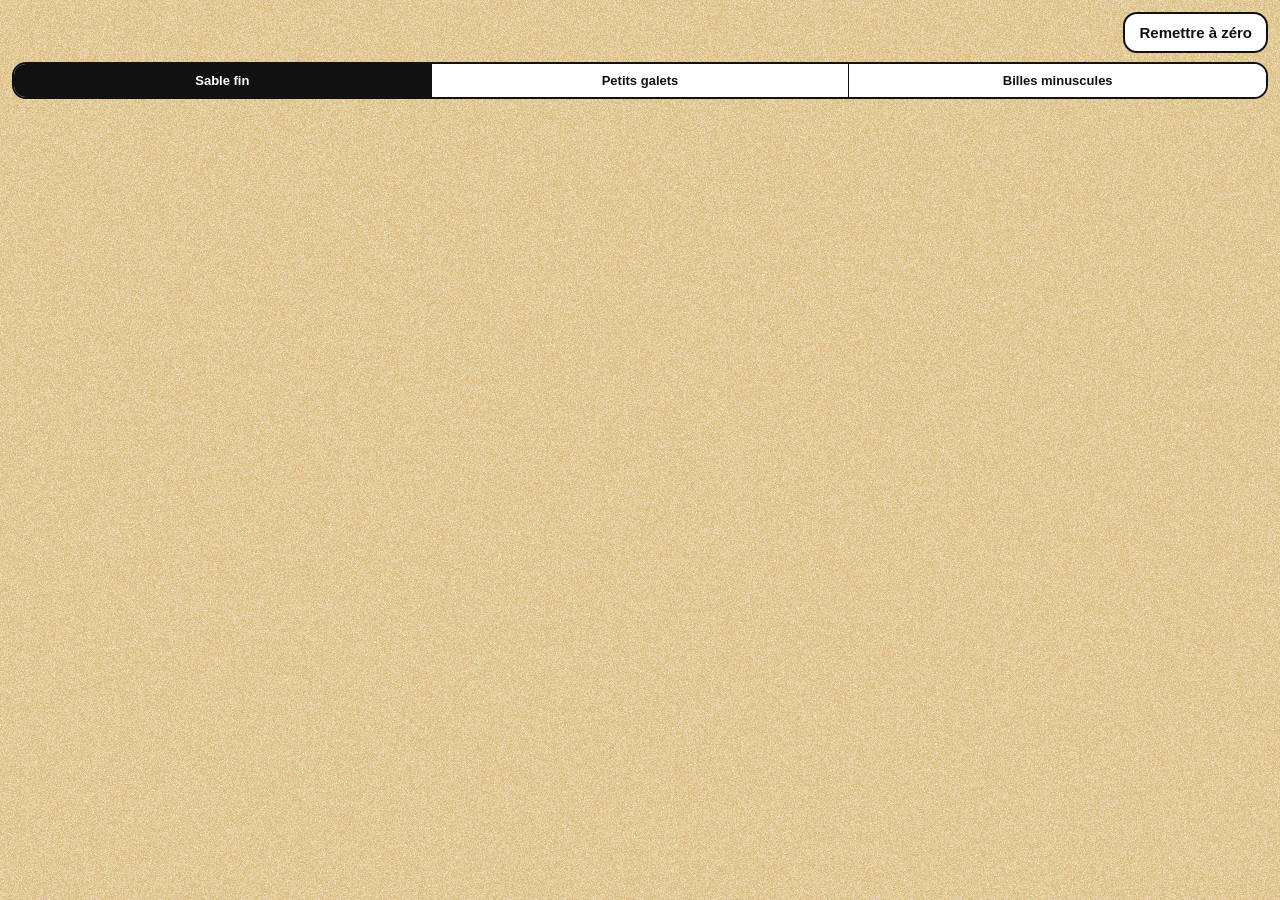
<file: app/matieres/matieres/sable.html>
<!doctype html>
<html lang="fr">
<head>
<meta charset="utf-8">
<meta name="viewport" content="width=device-width, initial-scale=1">
<title>Essai SABLE (FICTIF)</title>
<!-- FICTIF — essai de matière. Aucune donnée réelle, aucun appel réseau, aucun droit. -->
<style>
  html, body { margin: 0; height: 100%; overflow: hidden; background: #101010; font-family: sans-serif; }
  /* === CADRE TÉLÉPHONE (réutilisable : copier ce bloc CSS et le bloc HTML « CADRE TÉLÉPHONE ») === */
  #cadre { position: fixed; inset: 0; display: flex; align-items: center; justify-content: center; background: #2b2b2b; }
  #cadre-telephone { box-sizing: border-box; padding: 12px; background: #000; border-radius: 42px;
    box-shadow: 0 12px 40px rgba(0, 0, 0, 0.6);
    height: min(calc(100vh - 96px), calc((100vw - 96px) * 2.154)); aspect-ratio: 436 / 939; }   /* v5 : marge de 48 px tout autour */
  #ecran { position: relative; width: 100%; height: 100%; overflow: hidden; border-radius: 30px; background: #101010; }
  /* === FIN CADRE TÉLÉPHONE === */

  /* Fond du sable PEINT explicitement (jamais noir par défaut). */
  #sable { position: absolute; inset: 0; background: #e2c996; }
  body[data-mode="nuit"] #sable { background: #5c4a30; }
  #sable canvas { position: absolute; inset: 0; width: 100%; height: 100%; touch-action: none; display: block; cursor: crosshair; }

  /* Interrupteur Jour | Nuit (même aspect que feuille.html) */
  #interrupteur { position: absolute; top: 12px; left: 12px; z-index: 2; display: flex; border: 2px solid #111;
    border-radius: 14px; overflow: hidden; background: #fff; }
  #interrupteur button { font: 700 15px sans-serif; padding: 10px 14px; border: 0; background: #fff; color: #111;
    touch-action: manipulation; cursor: pointer; }
  #interrupteur button[aria-pressed="true"] { background: #111; color: #fff; }

  /* Trois choix de grains */
  #choix { position: absolute; top: 62px; left: 12px; right: 12px; z-index: 2; display: flex; border: 2px solid #111;
    border-radius: 14px; overflow: hidden; background: #fff; }
  #choix button { flex: 1; font: 700 13px sans-serif; padding: 9px 4px; border: 0; background: #fff; color: #111;
    touch-action: manipulation; cursor: pointer; }
  #choix button + button { border-left: 1px solid #111; }
  #choix button[aria-pressed="true"] { background: #111; color: #fff; }

  #zone-zero { position: absolute; top: 12px; right: 12px; z-index: 2; }
  #bouton-zero { font: 700 15px sans-serif; padding: 10px 14px; border: 2px solid #111; border-radius: 14px;
    background: #fff; color: #111; touch-action: manipulation; cursor: pointer; }
  body[data-mode="nuit"] #interrupteur, body[data-mode="nuit"] #choix, body[data-mode="nuit"] #bouton-zero { border-color: #fff; }

  #confirmation { position: absolute; inset: 0; z-index: 5; display: flex; align-items: center; justify-content: center;
    background: rgba(0, 0, 0, 0.45); }
  #confirmation[hidden] { display: none; }
  #confirmation .boite { background: #fff; color: #111; padding: 18px; border-radius: 16px; display: flex; flex-direction: column; gap: 12px; min-width: 240px; }
  #confirmation p { margin: 0; font: 700 18px sans-serif; text-align: center; }
  #confirmation button { font: 700 16px sans-serif; padding: 12px; border: 2px solid #111; border-radius: 12px; background: #fff; color: #111; }
  /* === LIVRAISON 11/11/2026 : SANS CADRE (la page choix_matieres.html fournit l'ecran). Ajout seulement. === */
  #cadre { background: transparent; }
  #cadre-telephone { width: 100%; height: 100%; aspect-ratio: auto; padding: 0; border-radius: 0; box-shadow: none; }
  #ecran { border-radius: 0; }
  /* === FIN LIVRAISON SANS CADRE === */  #interrupteur { display: none; }   /* LIVRAISON : un seul interrupteur Jour | Nuit, dans choix_matieres.html */</style>
</head>
<body>

<!-- === CADRE TÉLÉPHONE (réutilisable) : tout ce qui est dans #ecran reste dans le cadre === -->
<div id="cadre"><div id="cadre-telephone"><div id="ecran">

<div id="sable"></div>

<div id="interrupteur">
  <button id="bouton-jour" type="button" aria-pressed="true">Jour</button>
  <button id="bouton-nuit" type="button" aria-pressed="false">Nuit</button>
</div>

<div id="zone-zero">
  <button id="bouton-zero" type="button">Remettre à zéro</button>
</div>

<div id="choix">
  <button type="button" data-choix="fin" aria-pressed="true">Sable fin</button>
  <button type="button" data-choix="galets" aria-pressed="false">Petits galets</button>
  <button type="button" data-choix="billes" aria-pressed="false">Billes minuscules</button>
</div>

<div id="confirmation" hidden>
  <div class="boite">
    <p>Tout remettre à zéro ?</p>
    <button id="oui-zero" type="button">Oui</button>
    <button id="non-zero" type="button">Non</button>
  </div>
</div>

</div></div></div>
<!-- === FIN CADRE TÉLÉPHONE === -->

<script>
// ============================================================
// RÉGLAGES FACILES — tout est ici, en haut du fichier.
// ============================================================
const REGLAGES = {
  taille: 2,          // taille d'une case de la surface, en pixels (petit = plus fin, plus lourd)
  couche: 1.0,        // épaisseur de départ du sable (surface lisse)
  pousse: 0.45,       // part du sable écartée par le doigt à chaque passage (0 à 1)
  talus: 0.22,        // pente maximale tenue par le sable ; au-delà, il s'éboule un peu (près du doigt seulement)
  relief: 2.6,        // force de l'éclairage sur les bosses et creux
  maxGrains: 40000,   // LIMITE du nombre de grains dessinés (galets, billes) pour rester fluide
  couleurs: {
    jour: [226, 201, 150],   // sable clair
    nuit: [92, 74, 48]       // sable sombre
  }
};
// Trois aspects. Même mécanique ; seuls la taille, la forme et la brillance des grains changent.
const CHOIX = {
  fin:    { rayon: 5, forme: 'fin' },                                   // un grain = un point (1 px), texture continue
  galets: { rayon: 7, forme: 'galets', grain: 3.2, ecart: 6.5, brillance: 0.25 },
  billes: { rayon: 5, forme: 'billes', grain: 1.5, ecart: 3.3, brillance: 0.9 }
};

// ============================================================
// MODULE SABLE — autonome : demarrer(element), choisir(nom), mode(nom), remettreAZero().
// ============================================================
const Sable = (() => {
  let conteneur = null, canvas = null, ctx = null, cache = null, ctxCache = null, image = null, texture = null;
  let largeur = 0, hauteur = 0, dpr = 1, W = 0, H = 0, h = null;
  let choix = CHOIX.fin, nomMode = 'jour', sale = true, frame = 0;
  let precedent = null;
  let nbGrains = 0;

  function dimensionner() {
    dpr = Math.min(2, window.devicePixelRatio || 1);
    largeur = conteneur.clientWidth; hauteur = conteneur.clientHeight;
    canvas.width = Math.round(largeur * dpr); canvas.height = Math.round(hauteur * dpr);
    const nW = Math.max(8, Math.ceil(largeur / REGLAGES.taille)), nH = Math.max(8, Math.ceil(hauteur / REGLAGES.taille));
    const nh = new Float32Array(nW * nH).fill(REGLAGES.couche);
    if (h) {  // la fenêtre change : on garde les traces (recopie au plus proche), on ne remet pas à zéro
      for (let y = 0; y < nH; y++) for (let x = 0; x < nW; x++) {
        const ox = Math.min(W - 1, Math.floor(x * W / nW)), oy = Math.min(H - 1, Math.floor(y * H / nH));
        nh[y * nW + x] = h[oy * W + ox];
      }
    }
    W = nW; H = nH; h = nh;
    cache.width = W; cache.height = H;
    image = ctxCache.createImageData(W, H);
    for (let i = 0; i < W * H; i++) image.data[i * 4 + 3] = 255;
    fabriquerTexture();
    sale = true;
  }

  // Texture des grains, en gris (128 = neutre), posée par-dessus l'éclairage (mode « overlay »).
  function fabriquerTexture() {
    texture = document.createElement('canvas');
    texture.width = canvas.width; texture.height = canvas.height;
    const t = texture.getContext('2d');
    const TW = texture.width, TH = texture.height;
    if (choix.forme === 'fin') {
      const img = t.createImageData(TW, TH), d = img.data;
      for (let i = 0; i < TW * TH; i++) {
        const g = 128 + (Math.random() - 0.5) * 80 + (Math.random() < 0.03 ? 50 : 0);
        d[i * 4] = d[i * 4 + 1] = d[i * 4 + 2] = g; d[i * 4 + 3] = 255;
      }
      t.putImageData(img, 0, 0);
      nbGrains = Math.round(largeur * hauteur);   // un grain par pixel affiché
      return;
    }
    t.fillStyle = 'rgb(118,118,118)'; t.fillRect(0, 0, TW, TH);   // un peu plus sombre entre les grains
    const ecart = choix.ecart;
    nbGrains = Math.min(REGLAGES.maxGrains, Math.round((largeur * hauteur) / (ecart * ecart)));
    const br = choix.brillance;
    for (let k = 0; k < nbGrains; k++) {
      const x = Math.random() * TW, y = Math.random() * TH;
      const r = choix.grain * dpr * (0.7 + Math.random() * 0.6);
      if (choix.forme === 'galets') {
        const rx = r * (1 + Math.random() * 0.5), ry = r * (0.7 + Math.random() * 0.3), a = Math.random() * Math.PI;
        t.fillStyle = 'rgb(80,80,80)';
        t.beginPath(); t.ellipse(x + r * 0.35, y + r * 0.35, rx, ry, a, 0, Math.PI * 2); t.fill();   // ombre
        const g = 115 + Math.random() * 55;
        t.fillStyle = `rgb(${g},${g},${g})`;
        t.beginPath(); t.ellipse(x, y, rx, ry, a, 0, Math.PI * 2); t.fill();
        const c = Math.min(255, g + 70 * br + 20);
        t.fillStyle = `rgb(${c},${c},${c})`;
        t.beginPath(); t.ellipse(x - rx * 0.3, y - ry * 0.3, rx * 0.4, ry * 0.35, a, 0, Math.PI * 2); t.fill();   // reflet doux
      } else {   // billes : rondes, très brillantes
        t.fillStyle = 'rgb(70,70,70)';
        t.beginPath(); t.arc(x + r * 0.4, y + r * 0.4, r, 0, Math.PI * 2); t.fill();
        t.fillStyle = 'rgb(135,135,135)';
        t.beginPath(); t.arc(x, y, r, 0, Math.PI * 2); t.fill();
        const c = Math.round(150 + 105 * br);
        t.fillStyle = `rgb(${c},${c},${c})`;
        t.beginPath(); t.arc(x - r * 0.35, y - r * 0.35, Math.max(0.6, r * 0.35), 0, Math.PI * 2); t.fill();
      }
    }
  }

  // Le doigt écarte les grains : le sable sous le doigt est poussé vers le bord, il forme un petit bourrelet.
  function tampon(cx, cy, dx, dy) {
    const R = choix.rayon;
    const x0 = Math.max(1, Math.floor(cx - R)), x1 = Math.min(W - 2, Math.ceil(cx + R));
    const y0 = Math.max(1, Math.floor(cy - R)), y1 = Math.min(H - 2, Math.ceil(cy + R));
    for (let y = y0; y <= y1; y++) for (let x = x0; x <= x1; x++) {
      const ex = x - cx, ey = y - cy, d = Math.hypot(ex, ey);
      if (d >= R) continue;
      const i = y * W + x;
      const prise = h[i] * REGLAGES.pousse * (1 - (d / R) * (d / R));
      if (prise <= 0) continue;
      let ux = d > 0.5 ? ex / d : -dy, uy = d > 0.5 ? ey / d : dx;
      const tx = Math.round(cx + ux * (R + 1)), ty = Math.round(cy + uy * (R + 1));
      if (tx < 1 || ty < 1 || tx > W - 2 || ty > H - 2) continue;
      h[i] -= prise;
      h[ty * W + tx] += prise;
    }
    eboulement(x0 - 4, y0 - 4, x1 + 4, y1 + 4);
    sale = true;
  }

  // Éboulement LOCAL (autour du doigt seulement) : les pentes trop raides se tassent. Ailleurs, rien ne bouge.
  function eboulement(x0, y0, x1, y1) {
    x0 = Math.max(1, x0); y0 = Math.max(1, y0); x1 = Math.min(W - 2, x1); y1 = Math.min(H - 2, y1);
    const T = REGLAGES.talus;
    for (let passe = 0; passe < 2; passe++) {
      for (let y = y0; y <= y1; y++) for (let x = x0; x <= x1; x++) {
        const i = y * W + x;
        for (const n of [i + 1, i - 1, i + W, i - W]) {
          const diff = h[i] - h[n];
          if (diff > T) { const m = (diff - T) * 0.25; h[i] -= m; h[n] += m; }
        }
      }
    }
  }

  function rendre() {
    const d = image.data, K = REGLAGES.relief, base = REGLAGES.couleurs[nomMode];
    const Lx = -0.45, Ly = -0.6, Lz = 0.66, ln = Math.hypot(Lx, Ly, Lz);
    for (let y = 0; y < H; y++) for (let x = 0; x < W; x++) {
      const i = y * W + x;
      const gx = (x > 0 && x < W - 1) ? (h[i + 1] - h[i - 1]) : 0;
      const gy = (y > 0 && y < H - 1) ? (h[i + W] - h[i - W]) : 0;
      let nx = -gx * K, ny = -gy * K, nz = 1;
      const nl = Math.hypot(nx, ny, nz);
      const diffus = Math.max(0, (nx * Lx + ny * Ly + nz * Lz) / (nl * ln));
      const plat = Lz / ln;
      let f = 0.25 + 0.75 * diffus / plat;                // 1 = surface plate
      f *= 0.8 + 0.2 * Math.min(1.4, h[i]) / 1.4 / 0.71;  // le fond des creux est un peu plus sombre
      const p = i * 4;
      d[p] = Math.min(255, base[0] * f); d[p + 1] = Math.min(255, base[1] * f); d[p + 2] = Math.min(255, base[2] * f);
    }
    ctxCache.putImageData(image, 0, 0);
    ctx.globalCompositeOperation = 'source-over';
    ctx.imageSmoothingEnabled = true;
    ctx.drawImage(cache, 0, 0, W, H, 0, 0, canvas.width, canvas.height);
    ctx.globalCompositeOperation = 'overlay';
    ctx.drawImage(texture, 0, 0);
    ctx.globalCompositeOperation = 'source-over';
    sale = false;
  }

  function boucle() {
    if (sale) rendre();          // on ne redessine que si quelque chose a changé
    frame = requestAnimationFrame(boucle);
  }

  function coords(e) {
    const r = canvas.getBoundingClientRect();
    return { x: (e.clientX - r.left) * (largeur / r.width) / REGLAGES.taille, y: (e.clientY - r.top) * (hauteur / r.height) / REGLAGES.taille };
  }

  function trace(p) {
    const a = precedent;
    const dist = Math.hypot(p.x - a.x, p.y - a.y);
    const pas = Math.max(1, choix.rayon * 0.4);
    const n = Math.max(1, Math.ceil(dist / pas));
    const dx = dist > 0 ? (p.x - a.x) / dist : 1, dy = dist > 0 ? (p.y - a.y) / dist : 0;
    for (let k = 1; k <= n; k++) tampon(a.x + (p.x - a.x) * k / n, a.y + (p.y - a.y) * k / n, dx, dy);
    precedent = p;
  }

  function demarrer(element) {
    conteneur = element;
    canvas = document.createElement('canvas');
    cache = document.createElement('canvas');
    conteneur.appendChild(canvas);
    ctx = canvas.getContext('2d');
    ctxCache = cache.getContext('2d');
    dimensionner();
    canvas.addEventListener('pointerdown', e => {
      canvas.setPointerCapture(e.pointerId);
      precedent = coords(e);
      tampon(precedent.x, precedent.y, 1, 0);
    });
    canvas.addEventListener('pointermove', e => { if (precedent) trace(coords(e)); });
    const fin = () => { precedent = null; };
    canvas.addEventListener('pointerup', fin);
    canvas.addEventListener('pointercancel', fin);
    window.addEventListener('resize', dimensionner);
    frame = requestAnimationFrame(boucle);
  }

  function remettreAZero() { if (h) { h.fill(REGLAGES.couche); sale = true; } }
  function choisir(nom) { choix = CHOIX[nom] || choix; remettreAZero(); fabriquerTexture(); sale = true; }
  function mode(nom) { nomMode = REGLAGES.couleurs[nom] ? nom : nomMode; sale = true; }

  return { demarrer, choisir, mode, remettreAZero, rendre, nombreGrains: () => nbGrains,
           creux: () => { let m = Infinity; for (let i = 0; i < W * H; i++) if (h[i] < m) m = h[i]; return m; } };
})();

// ============================================================
// PAGE — interrupteur Jour | Nuit, trois choix, remise à zéro.
// ============================================================
(function () {
  Sable.demarrer(document.getElementById('sable'));

  const boutonJour = document.getElementById('bouton-jour');
  const boutonNuit = document.getElementById('bouton-nuit');
  function mode(nom) {
    document.body.dataset.mode = nom;
    boutonJour.setAttribute('aria-pressed', String(nom === 'jour'));
    boutonNuit.setAttribute('aria-pressed', String(nom === 'nuit'));
    Sable.mode(nom);
  }
  boutonJour.addEventListener('click', () => mode('jour'));
  boutonNuit.addEventListener('click', () => mode('nuit'));
  mode('jour');   // mode par défaut

  const boutonsChoix = document.querySelectorAll('#choix button');
  boutonsChoix.forEach(b => b.addEventListener('click', () => {
    boutonsChoix.forEach(o => o.setAttribute('aria-pressed', String(o === b)));
    Sable.choisir(b.dataset.choix);   // changer de choix remet la matière à zéro
  }));

  const confirmation = document.getElementById('confirmation');
  document.getElementById('bouton-zero').addEventListener('click', () => { confirmation.hidden = false; });
  document.getElementById('non-zero').addEventListener('click', () => { confirmation.hidden = true; });
  document.getElementById('oui-zero').addEventListener('click', () => { Sable.remettreAZero(); confirmation.hidden = true; });
  document.body.dataset.sablePret = 'oui';
})();
</script>
<script>
// === LIVRAISON 11/11/2026 : mode Jour | Nuit recu de choix_matieres.html (adresse ?mode= ou message). Ajout seulement. ===
(function () {
  function appliquer(m) { var b = document.getElementById(m === "nuit" ? "bouton-nuit" : "bouton-jour"); if (b) b.click(); }
  var m = new URLSearchParams(location.search).get("mode"); if (m) appliquer(m);
  window.addEventListener("message", function (e) { if (e.data && e.data.matieresMode) appliquer(e.data.matieresMode); });
})();
</script></body>
</html>
</file>
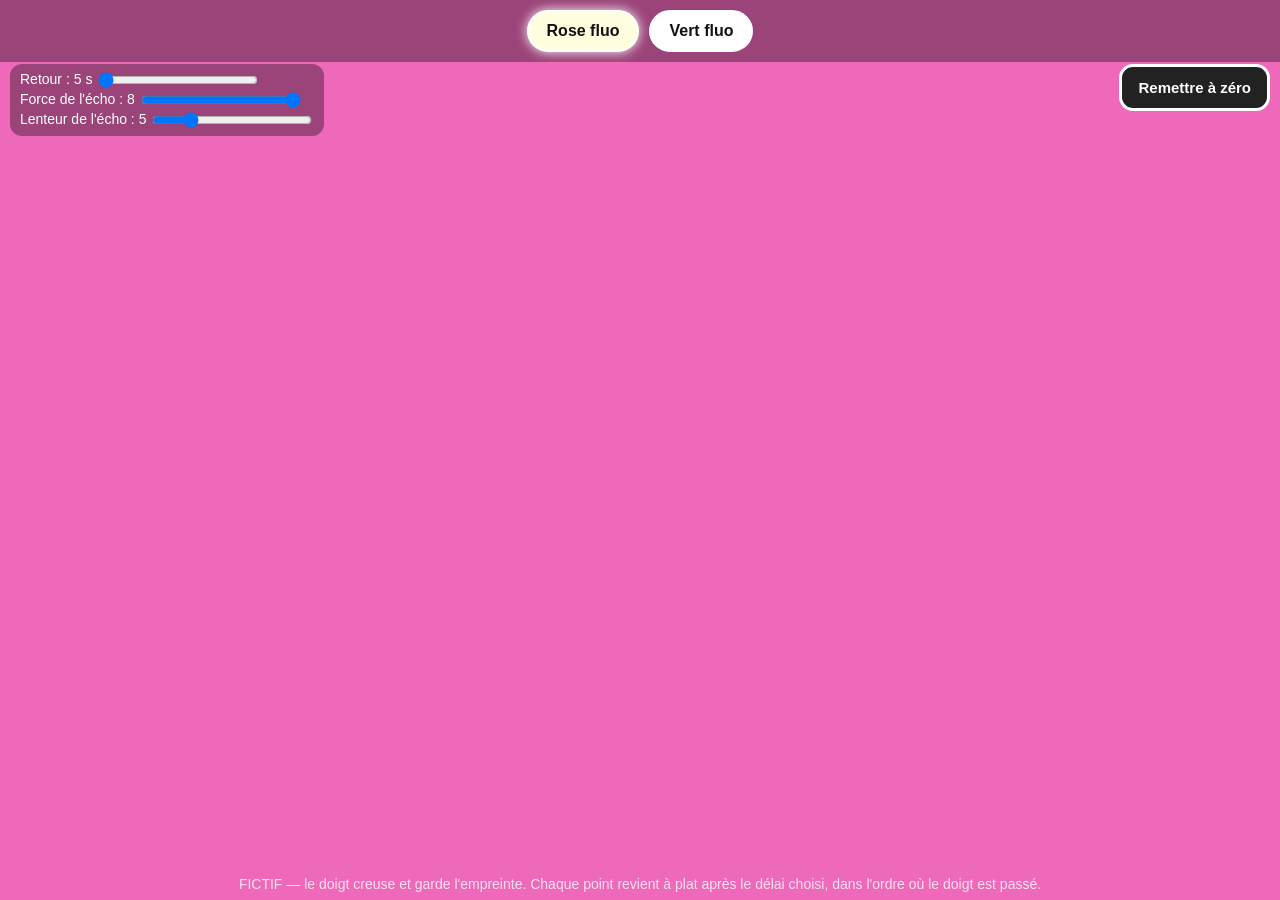
<file: app/matieres/matieres/slime.html>
<!doctype html>
<html lang="fr">
<head>
<meta charset="utf-8">
<meta name="viewport" content="width=device-width, initial-scale=1">
<title>Essai SLIME v3 (FICTIF)</title>
<!-- FICTIF — essai de matière. Aucune donnée réelle, aucun appel réseau, aucun droit. -->
<style>
  html, body { margin: 0; height: 100%; overflow: hidden; background: #101010; font-family: sans-serif; }
  #barre { position: absolute; top: 0; left: 0; right: 0; z-index: 2; display: flex; gap: 10px; justify-content: center;
    padding: 10px; background: rgba(0, 0, 0, 0.35); }
  #barre button { font: 600 16px sans-serif; padding: 10px 18px; border: 2px solid #fff; border-radius: 22px;
    background: #fff; color: #111; touch-action: manipulation; cursor: pointer; }
  #barre button[aria-pressed="true"] { background: #ffffe0; box-shadow: 0 0 12px #fff; }
  #reglages { position: absolute; top: 64px; left: 10px; z-index: 2; color: #fff; font: 14px sans-serif;
    background: rgba(0, 0, 0, 0.35); padding: 6px 10px; border-radius: 12px; }
  #reglages input { vertical-align: middle; width: 160px; }
  #zone-zero { position: absolute; top: 64px; right: 10px; z-index: 2; }
  #bouton-zero { font: 700 15px sans-serif; padding: 12px 16px; border: 3px solid #fff; border-radius: 14px;
    background: #222; color: #fff; touch-action: manipulation; cursor: pointer; }
  #confirmation { position: absolute; inset: 0; z-index: 5; display: flex; align-items: center; justify-content: center;
    background: rgba(0, 0, 0, 0.55); }
  #confirmation[hidden] { display: none; }
  #confirmation .boite { background: #fff; color: #111; padding: 18px; border-radius: 16px; display: flex; flex-direction: column; gap: 12px; min-width: 240px; }
  #confirmation p { margin: 0; font: 700 18px sans-serif; text-align: center; }
  #confirmation button { font: 700 16px sans-serif; padding: 12px; border: 2px solid #111; border-radius: 12px; background: #fff; color: #111; }
  #slime { position: absolute; inset: 0; }
  #slime canvas { position: absolute; inset: 0; width: 100%; height: 100%; touch-action: none; display: block; }
  #aide { position: absolute; left: 0; right: 0; bottom: 8px; text-align: center; color: rgba(255, 255, 255, 0.8);
    font: 14px sans-serif; pointer-events: none; }
  /* === CADRE TÉLÉPHONE (réutilisable : copier ce bloc CSS et le bloc HTML « CADRE TÉLÉPHONE ») === */
  #cadre { position: fixed; inset: 0; display: flex; align-items: center; justify-content: center; background: #2b2b2b; }
  #cadre-telephone { box-sizing: border-box; padding: 12px; background: #000; border-radius: 42px;
    box-shadow: 0 12px 40px rgba(0, 0, 0, 0.6);
    height: min(calc(100vh - 96px), calc((100vw - 96px) * 2.154)); aspect-ratio: 436 / 939; }   /* v5 : marge de 48 px tout autour */
  #ecran { position: relative; width: 100%; height: 100%; overflow: hidden; border-radius: 30px; background: #101010; }
  /* === FIN CADRE TÉLÉPHONE === */
  /* === LIVRAISON 11/11/2026 : SANS CADRE (la page choix_matieres.html fournit l'ecran). Ajout seulement. === */
  #cadre { background: transparent; }
  #cadre-telephone { width: 100%; height: 100%; aspect-ratio: auto; padding: 0; border-radius: 0; box-shadow: none; }
  #ecran { border-radius: 0; }
  /* === FIN LIVRAISON SANS CADRE === */</style>
</head>
<body>

<!-- === CADRE TÉLÉPHONE (réutilisable) : tout ce qui est dans #ecran reste dans le cadre === -->
<div id="cadre"><div id="cadre-telephone"><div id="ecran">

<div id="barre">
  <button id="bouton-rose" type="button" aria-pressed="true">Rose fluo</button>
  <button id="bouton-vert" type="button" aria-pressed="false">Vert fluo</button>
</div>

<div id="reglages">
  <label for="curseur-retour">Retour : <span id="valeur-retour">5</span> s</label>
  <input id="curseur-retour" type="range" min="5" max="120" step="5" value="5">
  <br>
  <label for="curseur-echo">Force de l'écho : <span id="valeur-echo">8</span></label>
  <input id="curseur-echo" type="range" min="0" max="8" step="0.5" value="8">
  <br>
  <label for="curseur-lenteur">Lenteur de l'écho : <span id="valeur-lenteur">5</span></label>
  <input id="curseur-lenteur" type="range" min="1" max="20" step="1" value="5">
</div>

<div id="zone-zero">
  <button id="bouton-zero" type="button">Remettre à zéro</button>
</div>

<div id="confirmation" hidden>
  <div class="boite">
    <p>Tout effacer ?</p>
    <button id="oui-zero" type="button">Oui, tout effacer</button>
    <button id="non-zero" type="button">Non</button>
  </div>
</div>

<div id="slime"></div>

<div id="aide">FICTIF — le doigt creuse et garde l'empreinte. Chaque point revient à plat après le délai choisi, dans l'ordre où le doigt est passé.</div>
</div></div></div>
<!-- === FIN CADRE TÉLÉPHONE === -->

<script>
// ============================================================
// RÉGLAGES FACILES — tout est ici, en haut du fichier.
// ============================================================
const REGLAGES = {
  taille: 2.4,          // taille d'une cellule en pixels (petit = plus fin, plus lourd sur le téléphone)
  propagation: 0.09,    // vitesse à laquelle la déformation se propage (bas = lent, visqueux)
  frottement: 0.07,     // frottement interne (haut = le mouvement s'amortit vite, moins de vibrations)
  etirement: 0.30,      // renforce l'enfoncement sous le doigt (0 = rien de plus)
  rayonDoigt: 7,        // rayon d'action du doigt, en cellules
  creuse: 0.030,        // enfoncement ajouté à chaque image sous le doigt (cumulable)
  limite: 1.4,          // profondeur maximale d'une empreinte (lisibilité)
  dureeRetour: 5,      // secondes pour qu'un point revienne à plat, depuis le moment où le doigt l'a quitté
  forceEcho: 8,       // v4 : FORCE de l'écho (0 = pas d'écho). Réglable en haut de la page. Très fort par défaut.
  delaiEcho: 4.5,       // v4 : délai de l'écho, en secondes après le relâché (au lieu des 4 à 5 s observés)
  lenteurEcho: 5,       // v5 : lenteur de l'écho : 5 = il se dessine 5 fois plus lentement qu'un geste
  dureeGesteEcho: 1.5,  // v5 : durée d'un geste typique (secondes) ; l'écho dure dureeGesteEcho x lenteurEcho
  limiteEcho: 3.0,      // v4 : profondeur maximale permise pendant l'écho (plus haut que 'limite' pour un écho ample)
  brillance: 1.0,       // intensité des reflets humides (0 = mat)
  penteReflet: 5.0,     // sensibilité des reflets aux bosses (haut = reflets plus marqués)
  couleurs: {
    rose: { clair: [255, 70, 180], ombre: [110, 0, 70] },   // ROSE FLUO
    vert: { clair: [90, 255, 100], ombre: [0, 80, 20] }      // VERT FLUO
  },
  couleurDepart: 'rose'
};

// ============================================================
// MODULE SLIME — autonome : demarrer(element) et arreter().
// ============================================================
const Slime = (() => {
  let conteneur = null, canvasEcran = null, ctxEcran = null, canvasCache = null, ctxCache = null;
  let largeur = 0, hauteur = 0, W = 0, H = 0, h = null, v = null, image = null;
  let enfonce = null, poids = null, relache = null;   // état de chaque point
  let echoH = null, echoFait = null;                  // v4 : profondeur au relâché, et écho déjà joué
  let echoDebut = null, echoApplique = null;          // v5 : début du dessin lent de l'écho, et part déjà dessinée
  let frame = 0, arret = true, dernier = 0;
  let doigt = { actif: false, x: 0, y: 0 };
  let couleur = REGLAGES.couleurs[REGLAGES.couleurDepart];

  function maintenant() { return performance.now() / 1000; }

  function dimensionner() {
    largeur = conteneur.clientWidth || window.innerWidth;
    hauteur = conteneur.clientHeight || window.innerHeight;
    W = Math.max(8, Math.ceil(largeur / REGLAGES.taille));
    H = Math.max(8, Math.ceil(hauteur / REGLAGES.taille));
    h = new Float32Array(W * H);
    v = new Float32Array(W * H);
    enfonce = new Uint8Array(W * H);
    poids = new Float32Array(W * H);
    relache = new Float64Array(W * H).fill(-1);      // -1 = pas encore relâché
    echoH = new Float32Array(W * H);
    echoFait = new Uint8Array(W * H);
    echoDebut = new Float64Array(W * H).fill(-1);
    echoApplique = new Float32Array(W * H);
    canvasCache.width = W;
    canvasCache.height = H;
    image = ctxCache.createImageData(W, H);
    for (let i = 0; i < W * H; i++) image.data[i * 4 + 3] = 255;
  }

  // Pour chaque point : le doigt est-il dessus ? Quand il le quitte, on note l'heure du relâché.
  function suivreDoigt(t) {
    const R = REGLAGES.rayonDoigt;
    const cx = doigt.x / REGLAGES.taille, cy = doigt.y / REGLAGES.taille;
    for (let y = 1; y < H - 1; y++) {
      for (let x = 1; x < W - 1; x++) {
        const i = y * W + x;
        const d = Math.hypot(x - cx, y - cy);
        if (doigt.actif && d <= R) {
          poids[i] = 1 - d / R;
          enfonce[i] = 1;
          relache[i] = -1;                            // sous le doigt : pas de retour
        } else {
          poids[i] = 0;
          if (enfonce[i]) { enfonce[i] = 0; relache[i] = t; echoH[i] = h[i]; echoFait[i] = 0; echoDebut[i] = -1; echoApplique[i] = 0; }   // le doigt vient de le quitter
        }
      }
    }
  }

  // Chaque point revient à plat en REGLAGES.dureeRetour secondes, depuis son relâché (ordre de passage).
  function retour(t, dt) {
    const duree = REGLAGES.dureeRetour;
    for (let i = 0; i < W * H; i++) {
      const r = relache[i];
      if (r < 0 || enfonce[i]) continue;
      // v4 : l'écho : à DELAI après le relâché, la profondeur d'origine est rejouée, FORCE fois, une seule fois.
      // v5 : l'écho se dessine PEU À PEU, sur dureeGesteEcho x lenteurEcho secondes (au lieu d'un seul coup).
      if (!echoFait[i] && t - r >= REGLAGES.delaiEcho) {
        if (echoDebut[i] < 0) echoDebut[i] = t;
        const duree = REGLAGES.dureeGesteEcho * REGLAGES.lenteurEcho;
        const avancement = Math.min(1, (t - echoDebut[i]) / duree);
        let voulu = REGLAGES.forceEcho * echoH[i] * avancement;
        if (voulu > REGLAGES.limiteEcho) voulu = REGLAGES.limiteEcho;
        else if (voulu < -REGLAGES.limiteEcho) voulu = -REGLAGES.limiteEcho;
        h[i] += voulu - echoApplique[i];
        echoApplique[i] = voulu;
        if (avancement >= 1) echoFait[i] = 1;
      }
      const age = t - r;
      if (age >= duree) { h[i] = 0; v[i] = 0; relache[i] = -1; continue; }
      const reste = Math.max(1e-3, duree - age);
      h[i] *= Math.max(0, 1 - dt / reste);
      v[i] *= 0.9;
    }
  }

  // Une étape de simulation : propagation + frottement ; sous le doigt, la matière s'enfonce.
  function etape() {
    const p = REGLAGES.propagation, f = REGLAGES.frottement;
    for (let y = 1; y < H - 1; y++) {
      const ligne = y * W;
      for (let x = 1; x < W - 1; x++) {
        const i = ligne + x;
        const lap = h[i - 1] + h[i + 1] + h[i - W] + h[i + W] - 4 * h[i];
        v[i] += p * lap - f * v[i];
      }
    }
    for (let y = 1; y < H - 1; y++) {
      const ligne = y * W;
      for (let x = 1; x < W - 1; x++) {
        const i = ligne + x;
        h[i] += v[i];
        if (h[i] > REGLAGES.limiteEcho) h[i] = REGLAGES.limiteEcho;
        else if (h[i] < -REGLAGES.limiteEcho) h[i] = -REGLAGES.limiteEcho;
      }
    }
    // Enfoncement sous le doigt : il continue tant qu'il reste posé.
    for (let i = 0; i < W * H; i++) {
      if (poids[i] > 0) {
        h[i] -= REGLAGES.creuse * poids[i] * (1 + REGLAGES.etirement);
        if (h[i] < -REGLAGES.limite) h[i] = -REGLAGES.limite;
      }
    }
    for (let x = 0; x < W; x++) { h[x] = 0; h[(H - 1) * W + x] = 0; v[x] = 0; v[(H - 1) * W + x] = 0; }
    for (let y = 0; y < H; y++) { h[y * W] = 0; h[y * W + W - 1] = 0; v[y * W] = 0; v[y * W + W - 1] = 0; }
  }

  // Rendu : la pente de la surface donne une normale ; lumière, reflets humides et liseré brillant.
  function dessiner() {
    const data = image.data;
    const K = REGLAGES.penteReflet;
    const Lx = -0.35, Ly = -0.55, Lz = 0.75, ln = Math.hypot(Lx, Ly, Lz);
    const Hx = Lx / ln, Hy = Ly / ln, Hz = (Lz / ln) + 1;
    const hn = Math.hypot(Hx, Hy, Hz);
    const hx = Hx / hn, hy = Hy / hn, hz = Hz / hn;
    const cl = couleur.clair, co = couleur.ombre, br = REGLAGES.brillance;
    for (let y = 0; y < H; y++) {
      for (let x = 0; x < W; x++) {
        const i = y * W + x;
        const gx = (x > 0 && x < W - 1) ? (h[i + 1] - h[i - 1]) : 0;
        const gy = (y > 0 && y < H - 1) ? (h[i + W] - h[i - W]) : 0;
        let nx = -gx * K, ny = -gy * K, nz = 1;
        const nl = Math.hypot(nx, ny, nz); nx /= nl; ny /= nl; nz /= nl;
        const diffus = Math.max(0, nx * Lx / ln + ny * Ly / ln + nz * Lz / ln);
        const nh = Math.max(0, nx * hx + ny * hy + nz * hz);
        const brillant = Math.pow(nh, 42) * 1.6 * br;
        const doux = Math.pow(nh, 8) * 0.22 * br;
        const liseré = Math.pow(1 - nz, 2) * 1.2 * br;
        const t = 0.38 + 0.62 * diffus;
        const p = i * 4;
        let r = co[0] + (cl[0] - co[0]) * t;
        let g = co[1] + (cl[1] - co[1]) * t;
        let b = co[2] + (cl[2] - co[2]) * t;
        const blanc = Math.min(1, brillant + doux);
        r += (255 - r) * blanc + (cl[0] - r) * liseré * 0.5;
        g += (255 - g) * blanc + (cl[1] - g) * liseré * 0.5;
        b += (255 - b) * blanc + (cl[2] - b) * liseré * 0.5;
        data[p] = r < 0 ? 0 : (r > 255 ? 255 : r);
        data[p + 1] = g < 0 ? 0 : (g > 255 ? 255 : g);
        data[p + 2] = b < 0 ? 0 : (b > 255 ? 255 : b);
      }
    }
    ctxCache.putImageData(image, 0, 0);
    ctxEcran.imageSmoothingEnabled = true;
    ctxEcran.drawImage(canvasCache, 0, 0, W, H, 0, 0, largeur, hauteur);
  }

  function boucle() {
    if (arret) return;
    const t = maintenant();
    const dt = Math.min(0.1, Math.max(0, t - dernier));
    dernier = t;
    suivreDoigt(t);
    etape(); etape();
    retour(t, dt);
    dessiner();
    frame = requestAnimationFrame(boucle);
  }

  function coords(e) {
    const r = canvasEcran.getBoundingClientRect();
    return { x: e.clientX - r.left, y: e.clientY - r.top };
  }

  function demarrer(element) {
    arreter();
    conteneur = element;
    canvasEcran = document.createElement('canvas');
    canvasCache = document.createElement('canvas');
    conteneur.appendChild(canvasEcran);
    ctxEcran = canvasEcran.getContext('2d');
    ctxCache = canvasCache.getContext('2d');
    canvasEcran.width = conteneur.clientWidth || window.innerWidth;
    canvasEcran.height = conteneur.clientHeight || window.innerHeight;
    dimensionner();
    canvasEcran.addEventListener('pointerdown', e => {
      canvasEcran.setPointerCapture(e.pointerId);
      const c = coords(e); doigt = { actif: true, x: c.x, y: c.y };
    });
    canvasEcran.addEventListener('pointermove', e => {
      if (!doigt.actif) return;
      const c = coords(e); doigt.x = c.x; doigt.y = c.y;
    });
    const fin = () => { doigt.actif = false; };
    canvasEcran.addEventListener('pointerup', fin);
    canvasEcran.addEventListener('pointercancel', fin);
    window.addEventListener('resize', () => {
      canvasEcran.width = conteneur.clientWidth || window.innerWidth;
      canvasEcran.height = conteneur.clientHeight || window.innerHeight;
      dimensionner();
    });
    arret = false;
    dernier = maintenant();
    frame = requestAnimationFrame(boucle);
  }

  function arreter() {
    arret = true;
    cancelAnimationFrame(frame);
    doigt.actif = false;
    if (canvasEcran && canvasEcran.parentNode) canvasEcran.parentNode.removeChild(canvasEcran);
    canvasEcran = null;
  }

  function choisirCouleur(nom) {
    couleur = REGLAGES.couleurs[nom] || couleur;
  }

  // Remise à zéro : surface lisse, plus aucun point en retour.
  function remettreAZero() {
    if (!h) return;
    h.fill(0); v.fill(0); enfonce.fill(0); poids.fill(0); relache.fill(-1); echoH.fill(0); echoFait.fill(0); echoDebut.fill(-1); echoApplique.fill(0);
  }

  return { demarrer, arreter, choisirCouleur, remettreAZero };
})();

// ============================================================
// PAGE — interrupteur, réglage du retour, remise à zéro.
// ============================================================
(function () {
  const boutonRose = document.getElementById('bouton-rose');
  const boutonVert = document.getElementById('bouton-vert');
  function choisir(nom) {
    Slime.choisirCouleur(nom);
    boutonRose.setAttribute('aria-pressed', String(nom === 'rose'));
    boutonVert.setAttribute('aria-pressed', String(nom === 'vert'));
  }
  boutonRose.addEventListener('click', () => choisir('rose'));
  boutonVert.addEventListener('click', () => choisir('vert'));

  const curseur = document.getElementById('curseur-retour');
  const valeur = document.getElementById('valeur-retour');
  curseur.value = String(REGLAGES.dureeRetour);
  valeur.textContent = String(REGLAGES.dureeRetour);
  curseur.addEventListener('input', () => {
    REGLAGES.dureeRetour = Number(curseur.value);
    valeur.textContent = curseur.value;
  });

  const curseurEcho = document.getElementById('curseur-echo');
  const valeurEcho = document.getElementById('valeur-echo');
  curseurEcho.value = String(REGLAGES.forceEcho);
  valeurEcho.textContent = String(REGLAGES.forceEcho);
  curseurEcho.addEventListener('input', () => {
    REGLAGES.forceEcho = Number(curseurEcho.value);
    valeurEcho.textContent = curseurEcho.value;
  });

  const curseurLenteur = document.getElementById('curseur-lenteur');
  const valeurLenteur = document.getElementById('valeur-lenteur');
  curseurLenteur.value = String(REGLAGES.lenteurEcho);
  valeurLenteur.textContent = String(REGLAGES.lenteurEcho);
  curseurLenteur.addEventListener('input', () => {
    REGLAGES.lenteurEcho = Number(curseurLenteur.value);
    valeurLenteur.textContent = curseurLenteur.value;
  });

  Slime.demarrer(document.getElementById('slime'));
  choisir(REGLAGES.couleurDepart);

  const confirmation = document.getElementById('confirmation');
  document.getElementById('bouton-zero').addEventListener('click', () => { confirmation.hidden = false; });
  document.getElementById('non-zero').addEventListener('click', () => { confirmation.hidden = true; });
  document.getElementById('oui-zero').addEventListener('click', () => { Slime.remettreAZero(); confirmation.hidden = true; });
  document.body.dataset.slimePret = 'oui';
})();
</script>
</body>
</html>
</file>
<file: app/style.css>
:root {
  /* Fond de Cap (06/11/2026, lot c20) : UN SEUL RÉGLAGE, très pâle, entre bleu et gris avec une pointe
     de vert. Teinte A (choisie pour l'essai) : #EAF1F4. À comparer : B #E6EEF0, C #F0F5F6.
     L'eau et l'application Android en tirent leurs couleurs. */
  --fond: #EAF1F4;
  /* 12/11/2026 (décision de Max, c171) : teinte et transparence des TUILES (To-do) et des CARRÉS (Chantiers), réglées ICI
     seulement : fond à 60 % (l'eau se voit derrière), encre foncée (contraste vérifié par les tests des tuiles). */
  --tuile-fond: rgb(255 254 247 / 60%);
  --tuile-fond-fixe: rgb(238 247 251 / 60%);
  --tuile-encre: #203e49;
  color-scheme: light;
  font-family: system-ui, sans-serif;
  font-size: 17.6px;
  color: #203e49;
  background: var(--fond);
  font-synthesis: none;
  --encre: #203e49;
  --secondaire: #43575c;
  --termine: #536169;
}

* {
  box-sizing: border-box;
}

html,
body {
  overscroll-behavior-y: none;
}

body {
  display: flex;
  flex-direction: column;
  margin: 0;
  height: 100vh;
  height: 100dvh;
  overflow: hidden;
  /* Avant le 06/11/2026 : dégradé de l'icône (#FCD3A1, #FDE6C3, #B3EDE3, #4F87B5). */
  background: var(--fond);
}

.ecran {
  display: flex;
  flex-direction: column;
  flex: 1;
  min-height: 0;
  width: min(100%, 520px);
  margin-inline: auto;
  padding-top: env(safe-area-inset-top, 0px);
}

.horloge {
  flex: none;
  padding: 40px 28px 25px;
  text-align: center;
}

#date {
  display: block;
  font-size: 18.5px;
  font-weight: 500;
  line-height: 1.5;
  letter-spacing: 0.015em;
}

#accueil {
  flex: 1;
  min-height: 0;
}

body.vue-complete #accueil {
  display: none;
}

#zone-recherche {
  display: flex;
  flex-direction: column;
  flex: 0 1 auto;
  min-height: 54px;
  margin: 0 22px;
}

body.vue-complete #zone-recherche {
  display: none;
}

.barre-recherche {
  position: relative;
  display: flex;
  flex: none;
  align-items: center;
  min-height: 52px;
  border: 1px solid #547a83;
  border-radius: 26px;
  background: #fffef7;
}

.barre-recherche:focus-within {
  outline: 3px solid #173f5a;
  outline-offset: 2px;
}

.choix-source {
  position: relative;
  display: flex;
  flex: none;
  align-items: center;
  align-self: stretch;
  max-width: 40%;
  padding: 0 10px 0 16px;
  overflow: hidden;
  color: var(--secondaire);
  font-size: 14px;
  white-space: nowrap;
}

.choix-source::after {
  content: "";
  position: absolute;
  top: 12px;
  right: 0;
  bottom: 12px;
  border-right: 1px solid rgb(32 62 73 / 20%);
}

.choix-source > span {
  overflow: hidden;
  text-overflow: ellipsis;
}

#source-recherche {
  position: absolute;
  inset: 0;
  width: 100%;
  min-height: 48px;
  opacity: 0;
  cursor: pointer;
}

#source-recherche option:disabled {
  color: #626b70;
  background: #e5e7e6;
}

#saisie-recherche {
  flex: 1;
  width: 0;
  min-width: 0;
  min-height: 48px;
  padding: 10px 16px 10px 12px;
  border: 0;
  border-radius: 0 26px 26px 0;
  outline: none;
  color: var(--encre);
  background: transparent;
}

#resultats-recherche {
  flex: 0 1 auto;
  min-height: 0;
  margin: 0 0 10px;
  padding: 0 4px;
  overflow-y: auto;
  overscroll-behavior: contain;
  scrollbar-width: thin;
  list-style: none;
  border-radius: 10px;
  background: rgb(255 254 247 / 75%);
}

#resultats-recherche li + li {
  border-top: 1px solid rgb(32 62 73 / 15%);
}

.resultat-recherche {
  display: block;
  width: 100%;
  min-height: 48px;
  padding: 12px 10px;
  border: 0;
  border-radius: 6px;
  background: transparent;
  text-align: left;
  line-height: 1.5;
  white-space: pre-wrap;
  overflow-wrap: anywhere;
}

.resultat-recherche:hover,
.resultat-recherche:active {
  background: #e2f3ee;
}

.resultat-recherche:focus-visible {
  outline-offset: -3px;
}

.etat-resultat {
  display: block;
  color: var(--termine);
  font-size: 14.3px;
  font-weight: 600;
}

.message-recherche,
.autres-resultats {
  margin: 0;
  padding: 10px;
  color: var(--secondaire);
  font-size: 15.4px;
  line-height: 1.5;
  overflow-wrap: anywhere;
}

#dernieres-actions {
  margin: 0 6px 24px;
}

#titre-actions {
  margin: 0 0 12px;
  font-size: 19.8px;
  font-weight: 600;
}

#liste-actions {
  margin: 0;
  padding: 0;
  list-style: none;
}

#liste-actions li {
  padding: 8px 0;
  border-bottom: 1px solid rgb(32 62 73 / 15%);
  line-height: 1.5;
  overflow-wrap: anywhere;
  white-space: pre-wrap;
}

#liste-actions .lien-action {
  min-height: 44px;
  padding: 0;
  border: 0;
  background: none;
  color: inherit;
  font: inherit;
  text-align: left;
  text-decoration: underline;
  text-underline-offset: 3px;
  cursor: pointer;
}

.heure-action {
  display: inline;
  color: var(--secondaire);
  font-size: 14.3px;
  font-variant-numeric: tabular-nums;
}

.surbrillance-recherche {
  background: #fff4dc;
  outline: 2px solid #547a83;
  outline-offset: -2px;
  border-radius: 6px;
}

#alerte-google {
  flex: 0 1 auto;
  min-height: 0;
  max-height: 35vh;
  max-height: 35dvh;
  margin: 0 22px 16px;
  padding: 14px;
  overflow-y: auto;
  overscroll-behavior: contain;
  border: 2px solid #8a704f;
  border-left: 6px solid #a34a36;
  border-radius: 12px;
  color: var(--encre);
  background: #fff4dc;
  line-height: 1.5;
  overflow-wrap: anywhere;
}

#texte-alerte-google {
  margin: 0 0 12px;
  white-space: pre-wrap;
}

#redonner-acces-google {
  width: 100%;
  min-height: 48px;
  padding: 12px;
  border: 1px solid #547a83;
  border-radius: 8px;
  background: #fffef7;
  font-weight: 600;
  white-space: normal;
  overflow-wrap: anywhere;
}

#redonner-acces-google:hover,
#redonner-acces-google:active,
#synchroniser-maintenant:hover,
#synchroniser-maintenant:active,
#connexion-google:hover,
#connexion-google:active {
  background: #e2f3ee;
}

.taches {
  flex: 1;
  min-height: 0;
  overflow-y: auto;
  overscroll-behavior-y: contain;
  scrollbar-width: thin;
  scrollbar-color: #547a83 transparent;
  padding: 0 22px 24px;
  scroll-padding-bottom: 24px;
}

#etat-synchro {
  display: flex;
  flex-wrap: wrap;
  align-items: center;
  gap: 8px 12px;
  margin: 0 6px 18px;
  font-size: 14.3px;
  line-height: 1.5;
  overflow-wrap: anywhere;
}

#texte-etat-google,
#dernier-envoi {
  flex-basis: 100%;
  min-width: 0;
}

#dernier-envoi {
  margin: 0;
}

#dernier-envoi:empty {
  display: none;
}

#connexion-google,
#synchroniser-maintenant {
  max-width: 100%;
  min-height: 48px;
  padding: 10px 14px;
  white-space: normal;
  overflow-wrap: anywhere;
  border: 1px solid #547a83;
  border-radius: 10px;
  background: #f6f7ec;
}

#rendez-vous {
  margin: 0 6px 24px;
}

#titre-rendez-vous {
  font-size: 19.8px;
  font-weight: 600;
}

#liste-rendez-vous {
  margin: 0;
  padding: 0;
  list-style: none;
}

#liste-rendez-vous li {
  padding: 10px 0;
  border-bottom: 1px solid rgb(32 62 73 / 15%);
  line-height: 1.5;
  overflow-wrap: anywhere;
}

#liste-taches {
  margin: 0;
  padding: 0;
  list-style: none;
}

.tache {
  border-bottom: 1px solid rgb(32 62 73 / 15%);
}

.tache:last-child {
  border-bottom: 0;
}

.tache label {
  flex: 1;
  min-width: 0;
  display: flex;
  align-items: center;
  gap: 16px;
  min-height: 88px;
  padding: 17px 6px;
  cursor: pointer;
  -webkit-tap-highlight-color: transparent;
}

.tache input {
  flex: none;
  width: 23px;
  height: 23px;
  margin: 0;
  accent-color: #315c68;
  cursor: pointer;
}

.texte-tache {
  min-width: 0;
}

.intitule {
  display: block;
  font-size: 18.7px;
  font-weight: 500;
  line-height: 1.45;
  overflow-wrap: anywhere;
}

.classement {
  display: block;
  margin-top: 5px;
  color: var(--secondaire);
  font-size: 13.2px;
  font-weight: 450;
  line-height: 1.5;
}

.tache input:checked + .texte-tache .intitule {
  color: var(--termine);
  text-decoration: line-through;
  text-decoration-thickness: 1px;
}

.dictee {
  position: relative;
  flex: none;
  display: flex;
  flex-direction: column;
  align-items: center;
  gap: 14px;
  padding: 24px 16px calc(22px + env(safe-area-inset-bottom, 0px));
  pointer-events: none;
  /* Lot c21 (06/11/2026) : plus de dégradé bleu en bas de l'accueil (avant : linear-gradient(transparent,
     rgb(79 135 181 / 90%) 65%, #4F87B5)) ; le fond pâle et l'eau continuent jusqu'à la barre du téléphone. */
  background: transparent;
}

#microphone {
  display: grid;
  place-items: center;
  flex: none;
  width: 84px;
  height: 84px;
  padding: 0;
  border: 1px solid rgb(255 255 255 / 65%);
  border-radius: 50%;
  color: var(--encre);
  background: #f6f7ec;
  box-shadow: 0 6px 24px rgb(24 59 84 / 18%);
  cursor: pointer;
  pointer-events: auto;
  touch-action: manipulation;
  transition: background 150ms ease, transform 150ms ease;
}

#microphone:active {
  transform: scale(0.96);
  background: #e2f3ee;
}

#statut {
  max-width: 100%;
  min-height: 40px;
  margin: 0;
  padding: 10px 16px;
  border-radius: 12px;
  color: var(--encre);
  background: #f5f6eb;
  font-size: 15.4px;
  line-height: 20px;
  text-align: center;
  opacity: 1;
  transition: opacity 180ms ease;
  max-height: 35dvh;
  overflow-y: auto;
  overflow-wrap: anywhere;
  white-space: pre-wrap;
  user-select: text;
  pointer-events: auto;
}

#statut:empty {
  opacity: 0;
}

#texte-entendu {
  max-width: 100%;
  margin: 4px 0 0;
  padding: 0 16px;
  color: #6a7a79;
  font-size: 13px;
  font-style: italic;
  text-align: center;
  overflow-wrap: anywhere;
}

#texte-entendu:empty {
  display: none;
}

.annuler-dictee {
  display: block;
  margin: 8px auto 0;
  padding: 8px 16px;
  border: 1px solid #8a9d9c;
  border-radius: 8px;
  background: #fffef7;
}

#bandeau-live {
  display: flex;
  align-items: center;
  justify-content: space-between;
  gap: 12px;
  width: 100%;
  padding: 10px 14px;
  border: 2px solid #b5452f;
  border-radius: 12px;
  background: #fde8e2;
  color: #5a1d10;
  font-weight: 600;
}

#bandeau-live[hidden] {
  display: none;
}

#arreter-live {
  /* 07/11/2026 (accord de Max) : la barre du bas laisse passer les touchers (pointer-events: none) ;
     « Arrêter » ne les reprenait pas et ne répondait jamais au doigt. Il les reprend maintenant. */
  pointer-events: auto;
  min-height: 48px;
  padding: 0 18px;
  border: 0;
  border-radius: 10px;
  background: #b5452f;
  color: #fff;
  font: inherit;
  font-weight: 700;
}

#microphone.live {
  background: #fde8e2;
  border-color: #b5452f;
}

#microphone[aria-pressed="true"] {
  background: #b3ede3;
  border-color: #315c68;
  animation: pulsation-micro 1.6s ease-in-out infinite;
}

@keyframes pulsation-micro {
  0%, 100% {
    box-shadow: 0 0 0 3px rgb(179 237 227 / 35%);
  }
  50% {
    box-shadow: 0 0 0 12px rgb(179 237 227 / 10%);
  }
}

:focus-visible {
  outline: 3px solid #173f5a;
  outline-offset: 5px;
}

.taches:focus-visible {
  outline-offset: -4px;
}

@media (hover: hover) {
  #microphone:hover {
    background: #ffffff;
    transform: translateY(-2px);
  }

  .tache label:hover {
    background: rgb(255 255 255 / 12%);
  }
}

@media (max-height: 600px) {
  .horloge {
    padding-top: 20px;
    padding-bottom: 16px;
  }
}

[hidden] {
  display: none !important;
}

button,
input,
select,
textarea {
  font: inherit;
}

button {
  min-width: 44px;
  min-height: 44px;
  color: var(--encre);
  cursor: pointer;
  touch-action: manipulation;
}

.commandes {
  display: flex;
  align-items: center;
  gap: 20px;
}

#ajouter,
#ouvrir-clavier {
  width: 56px;
  height: 56px;
  padding: 0;
  border: 1px solid rgb(255 255 255 / 65%);
  border-radius: 50%;
  background: #f6f7ec;
  box-shadow: 0 4px 18px rgb(24 59 84 / 15%);
  font-size: 35.2px;
  pointer-events: auto;
}

#ouvrir-clavier {
  display: grid;
  place-items: center;
}

#ajouter:active,
#ouvrir-clavier:active {
  background: #e2f3ee;
}

#ouvrir-clavier:active {
  transform: scale(0.96);
}

#ouvrir-clavier:focus-visible {
  outline: 3px solid #173f5a;
  outline-offset: 5px;
}

.categorie {
  margin: 10px 0 25px;
}

.categorie h2 {
  margin: 0 6px 16px;
  font-size: 23.1px;
  font-weight: 600;
  overflow-wrap: anywhere;
}

.sous-categorie h3 {
  display: flex;
  justify-content: space-between;
  align-items: baseline;
  gap: 12px;
  margin: 18px 6px 0;
  padding-bottom: 8px;
  border-bottom: 1px solid rgb(32 62 73 / 25%);
  font-size: 15.4px;
  font-weight: 600;
  overflow-wrap: anywhere;
}

.pourcentage {
  flex: none;
  font-size: 13.2px;
  font-variant-numeric: tabular-nums;
}

.liste-groupe {
  margin: 0;
  padding: 0;
  list-style: none;
}

.tache {
  display: flex;
  align-items: center;
  gap: 4px;
}

#liste-taches .tache,
#liste-terminees .tache {
  touch-action: pan-y;
  border-radius: 8px;
}

.tache.glisse {
  position: relative;
  z-index: 1;
  user-select: none;
}

.tache.glisse[data-sens="droite"] {
  background: rgb(120 190 150 / 45%);
}

.tache.glisse[data-sens="gauche"] {
  background: rgb(240 190 110 / 50%);
}

#basculer-terminees {
  display: flex;
  justify-content: space-between;
  align-items: center;
  width: 100%;
  min-height: 52px;
  margin: 24px 0 0;
  padding: 10px 6px;
  border: 0;
  border-top: 1px solid rgb(32 62 73 / 25%);
  background: transparent;
  font-size: 16.5px;
  font-weight: 600;
  text-align: left;
}

#basculer-terminees::after {
  content: "▾";
  font-size: 15px;
}

#basculer-terminees[aria-expanded="true"]::after {
  content: "▴";
}

#basculer-terminees[hidden] {
  display: none;
}

.tache.etape {
  margin-left: 26px;
  border-left: 2px solid rgb(32 62 73 / 18%);
  padding-left: 10px;
}

.tache.etape label {
  gap: 12px;
  min-height: 70px;
}

.etape .intitule {
  font-size: 16.5px;
}

.details-tache,
.contexte-parent {
  display: block;
  margin-top: 5px;
  color: var(--secondaire);
  font-size: 13.2px;
  line-height: 1.5;
  white-space: pre-wrap;
  overflow-wrap: anywhere;
}

.priorite-haute {
  font-weight: 600;
}

.options-tache,
.lien {
  border: 0;
  border-radius: 6px;
  background: transparent;
}

.options-tache {
  flex: none;
  font-size: 26.4px;
}

.options-tache:hover,
.lien:hover {
  background: rgb(255 255 255 / 20%);
}

.lien {
  display: block;
  margin: 24px auto 0;
  padding: 10px 6px;
  font-size: 15.4px;
  text-decoration: underline;
  text-underline-offset: 4px;
}

.visuellement-cache {
  position: absolute;
  width: 1px;
  height: 1px;
  padding: 0;
  margin: -1px;
  overflow: hidden;
  clip-path: inset(50%);
  white-space: nowrap;
  border: 0;
}

#basculer-vue:focus {
  position: fixed;
  inset: max(12px, env(safe-area-inset-top, 0px)) 12px auto auto;
  z-index: 2;
  width: auto;
  max-width: calc(100% - 24px);
  height: auto;
  min-height: 48px;
  margin: 0;
  padding: 10px 16px;
  overflow: visible;
  clip-path: none;
  white-space: normal;
  border: 1px solid #547a83;
  border-radius: 8px;
  background: #fffef7;
}

#archive-taches {
  margin-top: 24px;
}

#titre-archive {
  margin: 0 6px 20px;
  font-size: 24.2px;
}

.etat-vide,
#info-chargement {
  margin: 16px 6px;
  line-height: 1.6;
}

.remettre {
  flex: none;
  border: 1px solid rgb(32 62 73 / 30%);
  border-radius: 8px;
  background: rgb(255 255 255 / 35%);
  padding: 8px;
  font-size: 14.3px;
}

.texte-archive {
  flex: 1;
  min-width: 0;
  padding: 17px 6px;
}

dialog {
  width: min(440px, calc(100% - 28px));
  max-height: calc(100vh - 28px);
  max-height: calc(100dvh - 28px);
  padding: 24px;
  overflow-y: auto;
  overscroll-behavior: contain;
  border: 1px solid rgb(32 62 73 / 20%);
  border-radius: 18px;
  color: var(--encre);
  background: #f6f7ec;
  box-shadow: 0 16px 60px rgb(24 59 84 / 25%);
}

dialog::backdrop {
  background: rgb(24 48 61 / 40%);
}

dialog h2 {
  margin: 0 0 16px;
  font-size: 24.2px;
}

dialog p {
  line-height: 1.5;
}

.intitule-dialogue {
  font-weight: 600;
  white-space: pre-wrap;
  overflow-wrap: anywhere;
}

fieldset {
  min-width: 0;
  margin: 20px 0 0;
  padding: 0;
  border: 0;
}

legend {
  margin-bottom: 4px;
  color: var(--secondaire);
  font-size: 14.3px;
}

form label {
  display: block;
  margin: 14px 0 6px;
  font-size: 15.4px;
  font-weight: 500;
}

form input,
form select,
form textarea {
  display: block;
  width: 100%;
  min-width: 0;
  min-height: 44px;
  padding: 10px;
  border: 1px solid #8a9d9c;
  border-radius: 7px;
  color: var(--encre);
  background: #fffef7;
}

form textarea {
  resize: vertical;
}

.dates-formulaire {
  display: grid;
  gap: 4px;
}

.etiquette-champ,
.titre-date {
  display: block;
  margin: 14px 0 6px;
  font-size: 15.4px;
  font-weight: 500;
}

.bouton-categorie {
  display: flex;
  align-items: center;
  gap: 10px;
  width: 100%;
  min-height: 48px;
  text-align: left;
}

.pastille-categorie {
  flex: none;
  width: 16px;
  height: 16px;
  border: 1px solid #8a9d9c;
  border-radius: 50%;
  background: var(--couleur-categorie, transparent);
}

.boutons-rapides {
  display: grid;
  grid-template-columns: repeat(2, minmax(0, 1fr));
  gap: 8px;
  margin-bottom: 8px;
}

dialog .bouton-date-rapide {
  min-height: 44px;
  padding: 8px;
}

.choix-question-date {
  display: grid;
  gap: 10px;
}

.choix-date-possible {
  display: block;
  width: 100%;
  min-height: 56px;
  margin-top: 8px;
  padding: 10px 14px;
  border: 2px solid #1f6f63;
  border-radius: 12px;
  background: #d5eee7;
  color: #18303d;
  font: inherit;
  font-size: 19px;
  font-weight: 700;
}

.choix-question-date .choix-date-possible {
  margin-top: 0;
}

dialog .bouton-date-rapide[aria-pressed="true"] {
  border-color: #1f6f63;
  background: #d5eee7;
  font-weight: 600;
}

.menus-date {
  display: grid;
  grid-template-columns: minmax(0, 0.8fr) minmax(0, 1.4fr) minmax(0, 1fr);
  gap: 8px;
}

.actions-date {
  display: flex;
  flex-wrap: wrap;
  gap: 8px;
  margin-top: 8px;
}

.aide-date {
  margin: 6px 0 0;
  font-size: 14.3px;
}

.grille-choix {
  display: grid;
  grid-template-columns: repeat(2, minmax(0, 1fr));
  gap: 10px;
  margin-bottom: 14px;
}

dialog .bouton-choix {
  min-height: 60px;
  padding: 10px;
  border: 2px solid var(--couleur-choix, #8a9d9c);
  border-left-width: 10px;
  font-size: 17.6px;
  font-weight: 600;
  overflow-wrap: anywhere;
}

dialog .bouton-choix[aria-current="true"] {
  background: #e2f3ee;
}

dialog .bouton-sans-sous {
  grid-column: 1 / -1;
}

dialog .bouton-outil,
dialog .bouton-neutre {
  border-left-width: 2px;
  font-weight: 500;
}

.liste-cases,
.liste-retirees {
  margin: 0;
  padding: 0;
  list-style: none;
}

.liste-cases li {
  display: flex;
  align-items: center;
  gap: 12px;
  min-height: 52px;
  padding-left: 8px;
  border-left: 6px solid var(--couleur-choix, transparent);
}

.liste-cases input {
  width: 26px;
  height: 26px;
}

.liste-cases label {
  flex: 1;
  margin: 0;
  font-size: 17.6px;
}

.liste-retirees li {
  display: flex;
  align-items: center;
  justify-content: space-between;
  gap: 10px;
  min-height: 48px;
}

.aide-liste {
  font-size: 14.3px;
}

.annulation-liste {
  display: flex;
  align-items: center;
  justify-content: space-between;
  gap: 10px;
  margin-top: 14px;
  padding: 10px;
  border-radius: 8px;
  background: #e2f3ee;
}

.annulation-liste[hidden] {
  display: none;
}

.date-lisible {
  min-height: 1.3em;
  margin: 6px 0 0;
  font-weight: 600;
}

.question-fermeture {
  margin-top: 16px;
  padding: 12px;
  border: 2px solid #1d6b57;
  border-radius: 10px;
  background: #fff8e1;
}

.question-fermeture p {
  margin: 0 0 10px;
  font-weight: 600;
}

.actions-question {
  display: flex;
  flex-wrap: wrap;
  gap: 10px;
}

.actions-question button {
  flex: 1 1 0;
  min-height: 48px;
}

.annulation-fenetre {
  position: fixed;
  left: 12px;
  right: 12px;
  bottom: calc(16px + env(safe-area-inset-bottom));
  z-index: 10;
  display: flex;
  align-items: center;
  justify-content: space-between;
  gap: 10px;
  padding: 10px 12px;
  border-radius: 8px;
  background: #e2f3ee;
  box-shadow: 0 2px 10px rgba(0, 0, 0, 0.2);
}

.categorie h2 {
  border-left: 8px solid var(--couleur-categorie, transparent);
  padding-left: 10px;
}

.actions-dialogue {
  display: flex;
  flex-wrap: wrap;
  justify-content: flex-end;
  gap: 10px;
  margin-top: 24px;
}

.actions-menu {
  display: grid;
  gap: 10px;
}

.gros-bouton {
  font-size: 1.1em;
  font-weight: 600;
  padding: 16px 24px;
  min-height: 56px;
}

#annuler-reinit-phrases {
  order: -1;
  border-color: #315c68;
  background: #b3ede3;
}

dialog button {
  padding: 10px 16px;
  border: 1px solid #8a9d9c;
  border-radius: 8px;
  background: #fffef7;
}

dialog button:hover {
  background: #e2f3ee;
}

.erreur {
  padding: 10px;
  border: 1px solid #a34a36;
  border-radius: 7px;
  color: #81321f;
  background: #fff0e9;
  overflow-wrap: anywhere;
}

#fiche-rendez-vous {
  width: min(calc(100% - 24px), 520px);
  max-height: calc(100vh - 24px);
  max-height: calc(100dvh - 24px);
  padding: 0;
  overflow: hidden;
  background: linear-gradient(165deg, #FDE6C3, #f6f7ec 35%, #e2f3ee);
}

#fiche-rendez-vous[open] {
  display: flex;
  flex-direction: column;
}

#fiche-rendez-vous .entete-fiche-rdv {
  display: flex;
  flex: none;
  align-items: center;
  gap: 12px;
  padding: 16px;
  border-bottom: 1px solid rgb(32 62 73 / 15%);
  background: #FDE6C3;
}

#retour-fiche-rdv {
  flex: none;
}

#titre-fiche-rendez-vous {
  min-width: 0;
  margin: 0;
  font-size: 19.8px;
  overflow-wrap: anywhere;
}

#contenu-fiche-rdv {
  flex: 1;
  min-width: 0;
  min-height: 0;
  padding: 16px;
  overflow-x: hidden;
  overflow-y: auto;
  overscroll-behavior: contain;
  scrollbar-width: thin;
  scrollbar-color: #547a83 transparent;
  overflow-wrap: anywhere;
}

#fiche-rendez-vous .carte-rdv {
  min-width: 0;
  margin: 0 0 16px;
  padding: 16px;
  border: 1px solid rgb(32 62 73 / 20%);
  border-radius: 12px;
  background: #fffef7;
}

#fiche-rendez-vous .carte-rdv h3,
#fiche-rendez-vous .carte-rdv h4 {
  margin: 0 0 10px;
  font-size: 18.7px;
  line-height: 1.5;
  white-space: pre-wrap;
  overflow-wrap: anywhere;
}

#fiche-rendez-vous .carte-rdv h4 {
  margin-top: 14px;
  font-size: 17.6px;
}

#fiche-rendez-vous .carte-rdv p {
  margin: 0 0 10px;
  white-space: pre-wrap;
  overflow-wrap: anywhere;
}

#fiche-rendez-vous .carte-rdv > :last-child {
  margin-bottom: 0;
}

#fiche-rendez-vous button,
#fiche-rendez-vous a,
.ouvrir-rdv {
  max-width: 100%;
  min-height: 48px;
  font: inherit;
  line-height: 1.5;
  white-space: pre-wrap;
  overflow-wrap: anywhere;
}

#fiche-rendez-vous a {
  display: inline-flex;
  align-items: center;
  padding: 10px 0;
  color: #315c68;
  text-underline-offset: 4px;
}

#fiche-rendez-vous .action-principale-rdv {
  border-color: #315c68;
  background: #b3ede3;
  font-weight: 600;
}

#fiche-rendez-vous .action-principale-rdv:hover,
#fiche-rendez-vous .action-principale-rdv:active {
  background: #9adbd0;
}

.ouvrir-rdv {
  display: block;
  width: 100%;
  padding: 12px 10px;
  border: 1px solid #8a9d9c;
  border-radius: 10px;
  color: var(--encre);
  background: #fffef7;
  text-align: left;
}

.ouvrir-rdv:hover,
.ouvrir-rdv:active {
  background: #e2f3ee;
}

#fiche-rendez-vous input,
#fiche-rendez-vous select,
#fiche-rendez-vous textarea {
  min-width: 0;
  max-width: 100%;
  min-height: 48px;
  font: inherit;
}

#fiche-rendez-vous textarea {
  resize: vertical;
}

#rappels-rdv label {
  display: flex;
  align-items: center;
  gap: 12px;
  min-height: 48px;
  margin: 0;
  padding: 10px 0;
  cursor: pointer;
}

#fiche-rendez-vous #rappels-rdv input[type="checkbox"] {
  flex: none;
  width: 23px;
  height: 23px;
  min-height: 23px;
  margin: 0;
  padding: 0;
  accent-color: #315c68;
  cursor: pointer;
}

#fiche-rendez-vous .info-rappel-rdv {
  color: var(--secondaire);
  font-size: 14.3px;
}

#annuaire {
  width: min(calc(100% - 24px), 520px);
  max-height: calc(100vh - 24px);
  max-height: calc(100dvh - 24px);
  padding: 0;
  overflow: hidden;
  background: linear-gradient(165deg, #FDE6C3, #f6f7ec 35%, #e2f3ee);
}

#annuaire[open] {
  display: flex;
  flex-direction: column;
  max-height: min(calc(100dvh - 24px), var(--hauteur-annuaire-clavier, 100dvh));
}

#recherche-contacts {
  position: sticky;
  top: 0;
  z-index: 2;
  background: #fffef7;
}

#compteur-resultats-contacts {
  position: sticky;
  top: 48px;
  z-index: 2;
  margin: 4px 0;
  background: #fffef7;
  font-size: 0.9em;
  color: #203e49;
}

#compteur-resultats-contacts:empty {
  margin: 0;
}

#contenu-annuaire {
  flex: 1;
  min-width: 0;
  min-height: 0;
  padding: 16px;
  overflow-x: hidden;
  overflow-y: auto;
  overscroll-behavior: contain;
  scrollbar-width: thin;
  scrollbar-color: #547a83 transparent;
  overflow-wrap: anywhere;
}

#annuaire .carte-contact {
  min-width: 0;
  margin: 0 0 16px;
  padding: 16px;
  border: 1px solid rgb(32 62 73 / 20%);
  border-radius: 12px;
  background: #fffef7;
}

#annuaire .carte-contact h3,
#annuaire .carte-contact h4 {
  margin: 0 0 10px;
  font-size: 18.7px;
  line-height: 1.5;
  white-space: pre-wrap;
  overflow-wrap: anywhere;
}

#annuaire .carte-contact h4 {
  margin-top: 14px;
  font-size: 17.6px;
}

#annuaire .carte-contact p {
  margin: 0 0 10px;
  white-space: pre-wrap;
  overflow-wrap: anywhere;
}

#annuaire .carte-contact > :last-child {
  margin-bottom: 0;
}

#annuaire button,
#annuaire a,
.ouvrir-contact {
  max-width: 100%;
  min-height: 48px;
  font: inherit;
  line-height: 1.5;
  white-space: pre-wrap;
  overflow-wrap: anywhere;
}

.ouvrir-contact {
  display: block;
  width: 100%;
  padding: 12px 10px;
  margin-bottom: 8px;
  border: 1px solid #8a9d9c;
  border-radius: 10px;
  color: var(--encre);
  background: #fffef7;
  text-align: left;
}

.ouvrir-contact:hover,
.ouvrir-contact:active {
  background: #e2f3ee;
}

.ligne-contact-supprime {
  display: flex;
  align-items: center;
  justify-content: space-between;
  gap: 10px;
  padding: 8px 0;
}

#annuaire .action-principale-rdv {
  border-color: #315c68;
  background: #b3ede3;
  font-weight: 600;
}

#annuaire .action-principale-rdv:hover,
#annuaire .action-principale-rdv:active {
  background: #9adbd0;
}

#annuaire input,
#annuaire select,
#annuaire textarea {
  min-width: 0;
  max-width: 100%;
  min-height: 48px;
  font: inherit;
}

#annuaire textarea {
  resize: vertical;
}

.actions-entree-vocale {
  display: flex;
  flex-wrap: wrap;
  gap: 10px;
  margin: 8px 0;
}

.champ-avec-micro {
  position: relative;
}

.champ-avec-micro input,
.champ-avec-micro textarea {
  width: 100%;
  padding-right: 48px;
}

.champ-avec-micro-haut .micro-champ {
  top: 10px;
  transform: none;
}

.micro-champ {
  position: absolute;
  top: 50%;
  right: 6px;
  transform: translateY(-50%);
  width: 44px;
  height: 44px;
  min-height: 44px;
  padding: 0;
  border: 0;
  background: transparent;
  font-size: 20px;
  line-height: 1;
  color: #547a83;
}

.micro-champ[aria-pressed="true"] {
  color: #c0392b;
}

.pave-numerique {
  margin: 8px 0;
  padding: 14px;
  border: 1px solid rgb(32 62 73 / 20%);
  border-radius: 12px;
  background: #fffef7;
}

.touches-pave {
  display: grid;
  grid-template-columns: repeat(3, 1fr);
  gap: 10px;
}

.touche-pave {
  min-height: 80px;
  font-size: 34px;
  font-weight: 700;
}

.actions-pave {
  display: flex;
  justify-content: flex-end;
  gap: 12px;
  margin-top: 12px;
}

.actions-pave button {
  min-height: 60px;
  padding: 0 24px;
  font-size: 20px;
  font-weight: 600;
}

#grand-affichage {
  position: fixed;
  inset: 0;
  width: 100%;
  max-width: 100%;
  height: 100%;
  max-height: 100%;
  margin: 0;
  padding: 24px;
  border: 0;
  background: #203e49;
  color: #fffef7;
  text-align: center;
}

#grand-affichage[open] {
  display: flex;
  align-items: center;
  justify-content: center;
}

#grand-affichage::backdrop {
  background: rgb(32 62 73 / 60%);
}

#grand-affichage-texte {
  margin: 0;
  width: 100%;
  overflow-wrap: anywhere;
  font-weight: 700;
  line-height: 1.15;
  font-size: clamp(32px, 14vw, 96px);
}

#grand-affichage-texte:not([data-long]) {
  white-space: nowrap;
  overflow: hidden;
}

.choix-grand-affichage-titre {
  margin: 0 0 20px;
  font-size: clamp(20px, 6vw, 32px);
  font-weight: 600;
}

.choix-grand-affichage {
  display: block;
  width: 100%;
  margin: 0 0 16px;
  padding: 16px;
  border: 2px solid #fffef7;
  border-radius: 12px;
  background: transparent;
  color: #fffef7;
  font-size: clamp(22px, 7vw, 36px);
  font-weight: 700;
}

.choix-grand-affichage:hover,
.choix-grand-affichage:active {
  background: rgb(255 255 247 / 15%);
}

#grand-affichage-texte[data-long] {
  font-size: clamp(22px, 7vw, 44px);
  text-align: left;
}

#commande-annuaire {
  position: fixed;
  inset: 0;
  width: 100%;
  max-width: 100%;
  height: 100%;
  max-height: 100%;
  margin: 0;
  padding: 24px;
  border: 0;
  background: #203e49;
  color: #fffef7;
  text-align: center;
}

#commande-annuaire[open] {
  display: flex;
  align-items: safe center; /* 10/11/2026 (c87) : un long texte n'est plus coupé en haut ; avant : align-items: center */
  justify-content: center;
}
/* 10/11/2026 (c87, demande de Max) : « Oui » / « Non » (et « Annuler ») collés en bas, toujours visibles. */
#commande-annuaire .commande-annuaire-boutons { position: sticky; bottom: 0; background: #203e49; padding-top: 8px; }
/* 10/11/2026 (c87) : fenêtre d'abandon d'une tâche : « Annuler » / « Abandonner » collés en bas de la fenêtre qui défile. */
#confirmation .actions-dialogue { position: sticky; bottom: -24px; margin-bottom: -24px; padding: 12px 0 24px; background: #f6f7ec; }
/* 10/11/2026 (c87) : « Aucun de ces choix » collé en bas de la fenêtre de gros choix (phrase à apprendre, hésitation). */
#choix-commande #aucun-choix-commande { position: sticky; bottom: 0; z-index: 2; background: var(--eau-fond-uni); }

#commande-annuaire::backdrop {
  background: rgb(32 62 73 / 60%);
}

#commande-annuaire-corps {
  width: 100%;
}

.commande-annuaire-texte {
  margin: 0 0 20px;
  overflow-wrap: anywhere;
  font-weight: 700;
  line-height: 1.2;
  font-size: clamp(28px, 10vw, 72px);
}

.commande-annuaire-sous-texte {
  margin: 0 0 32px;
  overflow-wrap: anywhere;
  font-weight: 600;
  font-size: clamp(22px, 7vw, 40px);
}

.commande-annuaire-message {
  margin: 0 0 24px;
  font-size: clamp(20px, 6vw, 32px);
  font-weight: 600;
}

.commande-annuaire-boutons {
  display: flex;
  gap: 16px;
}

.commande-annuaire-boutons button {
  flex: 1;
  padding: 20px;
  border: 2px solid #fffef7;
  border-radius: 12px;
  background: transparent;
  color: #fffef7;
  font-size: clamp(24px, 8vw, 40px);
  font-weight: 700;
}

.commande-annuaire-boutons button:hover,
.commande-annuaire-boutons button:active {
  background: rgb(255 255 247 / 15%);
}

.commande-annuaire-fermer {
  margin-top: 8px;
  padding: 16px 24px;
  border: 2px solid #fffef7;
  border-radius: 12px;
  background: transparent;
  color: #fffef7;
  font-size: clamp(20px, 6vw, 28px);
  font-weight: 700;
}

#clavier {
  inset: auto 0 0;
  box-sizing: border-box;
  width: 100%;
  max-width: 100%;
  max-height: 85vh;
  max-height: 85dvh;
  margin: 0;
  padding: 24px max(20px, env(safe-area-inset-right, 0px)) calc(24px + env(safe-area-inset-bottom, 0px)) max(20px, env(safe-area-inset-left, 0px));
  border-bottom: 0;
  border-radius: 24px 24px 0 0;
  background: linear-gradient(165deg, #FDE6C3, #f6f7ec 35%, #e2f3ee);
  scroll-padding-block: 20px;
}

.entete-clavier {
  position: sticky;
  top: 0;
  z-index: 1;
  display: flex;
  flex-wrap: wrap;
  align-items: center;
  justify-content: space-between;
  gap: 12px;
  margin-bottom: 16px;
  padding-block: 8px;
  background: #FDE6C3;
}

#titre-clavier {
  margin: 0;
  overflow-wrap: anywhere;
}

#clavier button {
  min-width: 56px;
  min-height: 56px;
  line-height: 1.5;
  overflow-wrap: anywhere;
}

#clavier button:active {
  background: #b3ede3;
  border-color: #315c68;
}

#clavier button:focus-visible,
#saisie-demande:focus-visible {
  outline: 3px solid #173f5a;
  outline-offset: 3px;
}

#reponse-silencieuse {
  display: flex;
  align-items: center;
  justify-content: space-between;
  gap: 16px;
  width: 100%;
  text-align: left;
}

.indicateur-silencieux {
  display: inline-flex;
  align-items: center;
  flex: none;
  width: 46px;
  height: 28px;
  padding: 3px;
  border: 1px solid #43575c;
  border-radius: 20px;
  background: #e0e6e3;
}

.indicateur-silencieux::before {
  content: "";
  width: 20px;
  height: 20px;
  border-radius: 50%;
  background: #43575c;
}

#reponse-silencieuse[aria-checked="true"] .indicateur-silencieux {
  justify-content: flex-end;
  border-color: #173f5a;
  background: #b3ede3;
}

#reponse-silencieuse[aria-checked="true"] .indicateur-silencieux::before {
  background: #173f5a;
}

#formulaire-demande {
  margin-top: 16px;
}

#phrase-selectionnee {
  display: flex;
  flex-wrap: wrap;
  align-items: center;
  justify-content: space-between;
  gap: 12px;
  padding: 12px;
  border: 1px solid #8a9d9c;
  border-radius: 12px;
  background: #b3ede3;
}

#debut-phrase {
  flex: 1;
  min-width: 0;
  line-height: 1.5;
  overflow-wrap: anywhere;
  white-space: pre-wrap;
}

#saisie-demande {
  min-height: 56px;
  font-size: 17.6px;
}

#formulaire-demande button[type="submit"] {
  width: 100%;
  margin-top: 12px;
  border-color: #315c68;
  background: #b3ede3;
  font-weight: 600;
}

#formulaire-demande button[type="submit"]:active {
  background: #9adbd0;
}

#clavier section {
  margin-top: 28px;
}

#clavier h3 {
  margin: 0 0 12px;
  font-size: 19.8px;
  line-height: 1.5;
  overflow-wrap: anywhere;
}

.liste-phrases {
  display: grid;
  grid-template-columns: minmax(0, 1fr);
  gap: 10px;
}

.phrase-clavier,
.demande-historique {
  display: block;
  width: 100%;
  min-width: 0;
  min-height: 56px;
  padding: 14px 16px;
  text-align: left;
  white-space: pre-wrap;
  overflow-wrap: anywhere;
}

@media (max-width: 360px) {
  .taches {
    padding-inline: 12px;
  }

  dialog {
    padding: 18px;
  }

  .dates-formulaire {
    grid-template-columns: 1fr;
    gap: 0;
  }
}

@media (max-height: 600px) {
  .dictee {
    gap: 6px;
    padding-top: 10px;
    padding-bottom: calc(10px + env(safe-area-inset-bottom, 0px));
  }

  #microphone {
    width: 64px;
    height: 64px;
  }

}

.hors-vue {
  display: none !important;
}

.entete-complet {
  display: flex;
  align-items: center;
  gap: 10px;
  margin-bottom: 12px;
}

/* 12/11/2026 (c173, défaut vu par Max) : le titre sur SA ligne, sous les boutons, à l'horizontale. Avant : « flex: 1 1 auto »
   sur la même ligne que « ‹ Tuiles » et « Fermer » (et la marge du petit micro) : presque plus de place, une lettre par ligne. */
.entete-complet { flex-wrap: wrap; }
.entete-complet h1 {
  order: 3;
  flex: 1 0 100%;
  margin: 0;
  font-size: 1.3rem;
  overflow-wrap: anywhere;
}

#retour-tuiles,
#ouvrir-aide {
  flex: 0 0 auto;
  min-height: 44px;
  padding: 8px 14px;
  border: 1px solid #8a9d9c;
  border-radius: 22px;
  font: inherit;
  font-weight: 600;
  color: var(--encre);
  background: #fffef7;
}

#ouvrir-aide {
  margin-left: auto;
}

/* 12/11/2026 (accord de Max, c172) : TROIS colonnes de tuiles carrées (avant : deux, écart 12 px). */
.grille-tuiles {
  display: grid;
  grid-template-columns: repeat(3, minmax(0, 1fr));
  gap: 8px;
  margin-bottom: 16px;
}

/* c172 (nettoyage, décision de Max) : retirés ici, car morts ou gênants : « min-height: 110px » (cassait le carré à trois
   colonnes) et les fonds « #fffef7 », « #eef7fb », « rgba(255, 254, 247, 0.92) » des trois premiers blocs (toujours écrasés
   par le bloc « Option A » plus bas, qui prend la teinte réglée dans :root). */
.tuile {
  position: relative;
  container-type: inline-size; /* c172 : le texte suit la largeur de la tuile */
  aspect-ratio: 1 / 1;
  border-radius: 14px;
  border: 2px solid var(--couleur-categorie, #8a9d9c);
  border-top-width: 10px;
  box-shadow: 0 1px 4px rgba(0, 0, 0, 0.12);
  user-select: none;
  -webkit-user-select: none;
  -webkit-touch-callout: none;
}

.tuile-fixe {
  border-color: #2d6f8f;
}

.tuile-outil {
  border-style: dashed;
  border-top-width: 2px;
}

.ouvrir-tuile {
  display: flex;
  flex-direction: column;
  align-items: flex-start;
  justify-content: space-between;
  width: 100%;
  height: 100%;
  padding: 8px; /* c172 : 12 → 8 px, trois colonnes */
  border: 0;
  border-radius: 12px;
  font: inherit;
  text-align: left;
  color: var(--encre);
  background: transparent;
  touch-action: manipulation;
}

.titre-tuile {
  font-size: min(0.9rem, 13cqi); /* c172 : 1,05 rem → 0,9 rem au plus, moins sur une petite tuile (trois colonnes) */
  font-weight: 700;
  overflow-wrap: anywhere;
}

.compteur-tuile {
  font-size: min(1.2rem, 18cqi); /* c172 : 1,4 → 1,2 rem au plus */
  font-weight: 700;
  color: var(--secondaire);
}

.micro-tuile {
  position: absolute;
  right: 8px;
  bottom: 8px;
  display: grid;
  place-items: center;
  width: 48px;
  height: 48px;
  border: 1px solid #8a9d9c;
  border-radius: 50%;
  color: var(--encre);
  background: #fff;
}

.micro-tuile.ecoute {
  color: #fff;
  background: #a34a36;
}

.tuile.deplacable .ouvrir-tuile {
  touch-action: pan-y;
}

.tuile.en-deplacement {
  z-index: 2;
  transform: scale(1.06);
  box-shadow: 0 6px 18px rgba(0, 0, 0, 0.3);
  opacity: 0.92;
}

#zone-sauvegarde,
#zone-cerveau {
  margin: 12px 0;
  padding: 10px 12px;
  border-radius: 10px;
  background: rgba(255, 254, 247, 0.8);
}

#zone-sauvegarde p,
#zone-cerveau p {
  margin: 0 0 8px;
}

#reglages-ia form {
  display: grid;
  gap: 8px;
  margin: 12px 0;
}

#reglages-ia input,
#reglages-ia textarea {
  min-height: 44px;
  font-size: 1rem;
}

#rendez-vous-du-jour ul {
  margin: 0 0 12px;
  padding: 0;
  list-style: none;
}

.compte-tri {
  margin: 0 0 6px;
  color: var(--secondaire);
}

dialog .tache-a-trier {
  margin: 0 0 14px;
  padding: 14px;
  border-radius: 10px;
  font-size: 1.15rem;
  font-weight: 600;
  background: #fff3d6;
  overflow-wrap: anywhere;
}

.grille-tri {
  display: grid;
  grid-template-columns: repeat(2, minmax(0, 1fr));
  gap: 10px;
  margin-bottom: 12px;
}

dialog .choix-tri {
  min-height: 64px;
  border: 2px solid var(--couleur-categorie, #8a9d9c);
  border-left-width: 10px;
  font-size: 17.6px;
  font-weight: 600;
  overflow-wrap: anywhere;
}

.actions-tri {
  display: flex;
  gap: 10px;
}

.actions-tri button {
  flex: 1 1 0;
  min-height: 48px;
}

.outils-tri {
  display: flex;
  justify-content: center;
  gap: 18px;
}

dialog .outil-tri {
  min-height: 44px;
  padding: 6px 12px;
  border: 0;
  background: transparent;
  color: inherit;
  font-size: 0.95rem;
  text-decoration: underline;
  opacity: 0.8;
}

dialog .micro-tri[aria-pressed="true"] {
  color: #fff;
  background: #a34a36;
}

.annulation-tri:not(:empty) {
  display: flex;
  align-items: center;
  justify-content: space-between;
  gap: 10px;
  margin-top: 10px;
  padding: 10px 12px;
  border-radius: 8px;
  background: #e2f3ee;
}

.liste-aide {
  margin: 0;
  padding: 0;
  list-style: none;
}

.geste-aide {
  display: flex;
  align-items: center;
  gap: 12px;
  padding: 10px 0;
  border-bottom: 1px solid #d9e2e1;
}

.geste-aide p {
  margin: 0;
}

.demo {
  position: relative;
  flex: 0 0 72px;
  height: 48px;
  overflow: hidden;
  border-radius: 8px;
  background: #eef7fb;
}

.demo-ligne {
  position: absolute;
  left: 6px;
  right: 6px;
  top: 16px;
  height: 16px;
  border-radius: 4px;
  background: #fffef7;
  border: 1px solid #8a9d9c;
}

.demo-doigt {
  position: absolute;
  width: 16px;
  height: 16px;
  border-radius: 50%;
  background: rgba(163, 74, 54, 0.75);
}

.demo-droite .demo-ligne { animation: demo-droite 2s ease-in-out infinite; }
.demo-gauche .demo-ligne { animation: demo-gauche 2s ease-in-out infinite; }
.demo-droite .demo-doigt,
.demo-gauche .demo-doigt { top: -1px; left: 26px; }

.demo-bouton {
  position: absolute;
  inset: 12px 8px;
  display: grid;
  place-items: center;
  border-radius: 6px;
  font-size: 0.7rem;
  font-weight: 700;
  background: #e2f3ee;
  animation: demo-pulse 2s ease-in-out infinite;
}

.demo-fenetre {
  position: absolute;
  left: 8px;
  top: 8px;
  width: 34px;
  height: 32px;
  border-radius: 4px;
  background: #fffef7;
  border: 1px solid #8a9d9c;
  animation: demo-fermer 2.4s ease-in-out infinite;
}

.demo-cote .demo-doigt { right: 8px; top: 16px; animation: demo-pulse 2.4s ease-in-out infinite; }

.demo-rond {
  position: absolute;
  left: 24px;
  top: 12px;
  width: 24px;
  height: 24px;
  border-radius: 50%;
  background: #a34a36;
  animation: demo-pulse 1.4s ease-in-out infinite;
}

.demo-haut .demo-doigt { left: 28px; animation: demo-haut 2s ease-in-out infinite; }

.demo-tuile {
  position: absolute;
  top: 10px;
  width: 26px;
  height: 26px;
  border-radius: 5px;
  border: 2px solid #2d6f8f;
  background: #fffef7;
}

.demo-long .demo-tuile { left: 8px; animation: demo-deplacer 2.4s ease-in-out infinite; }
.demo-trier .demo-tuile:first-child { left: 8px; }
.demo-trier .demo-tuile:last-child { left: 38px; animation: demo-pulse 1.6s ease-in-out infinite; }

@keyframes demo-droite { 0%, 20% { transform: translateX(0); } 60%, 100% { transform: translateX(30px); opacity: 0.4; } }
@keyframes demo-gauche { 0%, 20% { transform: translateX(0); } 60%, 100% { transform: translateX(-30px); opacity: 0.4; } }
@keyframes demo-pulse { 0%, 100% { transform: scale(1); } 50% { transform: scale(0.85); } }
@keyframes demo-fermer { 0%, 40% { opacity: 1; } 60%, 100% { opacity: 0; } }
@keyframes demo-haut { 0% { top: 32px; } 70%, 100% { top: 2px; } }
@keyframes demo-deplacer { 0%, 30% { transform: translateX(0) scale(1); } 40% { transform: translateX(0) scale(1.1); } 80%, 100% { transform: translateX(32px) scale(1.1); } }

@media (prefers-reduced-motion: reduce) {
  .demo *,
  .tuile.en-deplacement {
    animation: none !important;
    transition: none !important;
  }

  #microphone[aria-pressed="true"] {
    animation: none;
  }

  #microphone,
  #statut {
    transition: none;
  }
}

.bouton-scanner {
  display: block;
  width: calc(100% - 44px);
  min-height: 64px;
  margin: 0 22px 16px;
  padding: 14px 16px;
  border: 1px solid #547a83;
  border-radius: 14px;
  background: #f6f7ec;
  font-size: 1.15rem;
  font-weight: 700;
  box-shadow: 0 4px 18px rgb(24 59 84 / 15%);
}

.bouton-scanner:active {
  background: #e2f3ee;
}

.scans-en-attente {
  margin: -6px 22px 14px;
  padding: 10px 14px;
  border: 1px solid #547a83;
  border-radius: 12px;
  background: #fff6d8;
  font-size: 1rem;
  font-weight: 600;
}

.scans-en-attente[hidden] {
  display: none;
}

.fenetre-scanner {
  position: fixed;
  inset: 0;
  width: 100%;
  height: 100%;
  max-width: 100%;
  max-height: 100%;
  margin: 0;
  padding: calc(16px + env(safe-area-inset-top, 0px)) calc(16px + env(safe-area-inset-right, 0px)) calc(20px + env(safe-area-inset-bottom, 0px)) calc(16px + env(safe-area-inset-left, 0px));
  border: 0;
  border-radius: 0;
  color: #f4f7f6;
  background: #16262e;
  box-shadow: none;
}

.fenetre-scanner::backdrop {
  background: #16262e;
}

.fenetre-scanner h2 {
  margin: 0;
  font-size: 1.4rem;
  color: #f4f7f6;
}

.entete-scanner {
  display: flex;
  flex-wrap: wrap;
  align-items: center;
  justify-content: space-between;
  gap: 8px 12px;
  margin-bottom: 14px;
}

#scanner-compteur {
  font-size: 1rem;
  font-weight: 600;
  color: #b9d7e6;
}

.fenetre-scanner p {
  color: #f4f7f6;
}

.fenetre-scanner button {
  min-height: 56px;
  padding: 12px 16px;
  border: 1px solid #8a9d9c;
  border-radius: 12px;
  color: var(--encre);
  background: #f6f7ec;
  font-weight: 600;
}

.fenetre-scanner button:hover,
.fenetre-scanner button:active {
  background: #e2f3ee;
}

.interrupteur-rafale {
  display: flex;
  align-items: center;
  gap: 12px;
  min-height: 56px;
  margin-bottom: 14px;
  padding: 10px 14px;
  border: 1px solid #547a83;
  border-radius: 12px;
  font-weight: 600;
  cursor: pointer;
  background: #243a45;
  -webkit-tap-highlight-color: transparent;
}

.interrupteur-rafale:has(input:checked) {
  color: #1d1408;
  background: #f5a13a;
  border-color: #f5a13a;
}

.interrupteur-rafale input {
  flex: none;
  width: 26px;
  height: 26px;
  margin: 0;
}

#scanner-camera {
  margin-bottom: 14px;
}

#scanner-video {
  display: block;
  width: 100%;
  height: auto;
  max-height: 55vh;
  max-height: 55dvh;
  object-fit: contain;
  border-radius: 14px;
  background: #000;
}

#scanner-aide {
  margin: 10px 0 0;
  font-size: 0.95rem;
  line-height: 1.5;
  color: #b9d7e6;
}

#scanner-message {
  margin: 0 0 14px;
  padding: 12px 14px;
  border: 2px solid #b5651d;
  border-radius: 12px;
  color: #1d1408;
  background: #ffd98a;
  font-weight: 600;
  line-height: 1.5;
  overflow-wrap: anywhere;
}

#scanner-capturer {
  display: block;
  width: 100%;
  min-height: 56px;
  margin-bottom: 12px;
  font-size: 1.2rem;
  color: #1d1408;
  background: #f5a13a;
  border-color: #f5a13a;
}

#scanner-capturer:hover,
#scanner-capturer:active {
  background: #ffb75a;
}

.bouton-fichier {
  position: relative;
  display: flex;
  align-items: center;
  justify-content: center;
  min-height: 56px;
  margin-bottom: 14px;
  padding: 12px 16px;
  border: 1px solid #8a9d9c;
  border-radius: 12px;
  color: var(--encre);
  background: #f6f7ec;
  font-weight: 600;
  text-align: center;
  overflow-wrap: anywhere;
  cursor: pointer;
  -webkit-tap-highlight-color: transparent;
}

.bouton-fichier:focus-within {
  outline: 3px solid #f4f7f6;
  outline-offset: 2px;
}

#scanner-revue {
  margin-bottom: 14px;
  padding: 12px;
  border-radius: 14px;
  background: #243a45;
}

#scanner-apercu {
  display: block;
  max-width: 100%;
  height: auto;
  margin: 0 auto 12px;
  border-radius: 10px;
  background: #000;
}

.actions-scanner {
  display: grid;
  gap: 10px;
}

#scanner-page-suivante,
#scanner-terminer {
  font-size: 1.1rem;
}

#scanner-reprendre {
  min-height: 56px;
  background: transparent;
  color: #f4f7f6;
  border-color: #b9d7e6;
}

#scanner-reprendre:hover,
#scanner-reprendre:active {
  background: rgb(255 255 255 / 12%);
}

#scanner-pages {
  margin: 0 0 14px;
  padding: 0;
  list-style: none;
}

#scanner-pages li {
  display: flex;
  flex-wrap: wrap;
  align-items: center;
  gap: 10px;
  padding: 8px 0;
  border-bottom: 1px solid rgb(255 255 255 / 15%);
}

#scanner-pages .miniature {
  display: block;
  flex: none;
  height: 56px;
  width: auto;
  border-radius: 6px;
  background: #000;
}

#scanner-pages .numero {
  flex: 1 1 auto;
  min-width: 0;
  font-weight: 600;
}

#scanner-pages li button {
  flex: none;
  min-width: 48px;
  min-height: 48px;
  padding: 8px 10px;
}

#scanner-etat {
  min-height: 1.5em;
  margin: 0 0 14px;
  color: #b9d7e6;
  line-height: 1.5;
  overflow-wrap: anywhere;
}

#scanner-fermer {
  display: block;
  width: 100%;
}

#scanner-lire,
#scanner-accord-non {
  min-height: 56px;
  background: transparent;
  color: #f4f7f6;
  border-color: #b9d7e6;
}

#scanner-accord,
#scanner-texte-zone,
#scanner-nom-zone {
  margin: 0 0 14px;
  padding: 12px;
  border: 1px solid #b9d7e6;
  border-radius: 10px;
}

#scanner-accord[hidden],
#scanner-texte-zone[hidden],
#scanner-nom-zone[hidden],
#scanner-nom-erreur[hidden] {
  display: none;
}

.champ-nom-scan {
  display: flex;
  align-items: center;
  gap: 6px;
  margin: 8px 0;
}

#scanner-nom {
  flex: 1;
  min-width: 0;
  min-height: 48px;
  font-size: 1rem;
  padding: 6px 10px;
}

#scanner-accord-texte {
  margin: 0 0 12px;
  line-height: 1.5;
}

#scanner-texte {
  margin: 0;
  max-height: 40vh;
  overflow: auto;
  white-space: pre-wrap;
  line-height: 1.5;
  overflow-wrap: anywhere;
}

#scanner-texte-zone h3 {
  margin: 0 0 8px;
  font-size: 1rem;
}

/* Diagnostic du sélecteur Google (05/11/2026) : une étape par ligne. */
#diagnostic-picker,
#resume-classement,
#reglages-drive .erreur {
  white-space: pre-line;
  font-size: 0.9em;
}

/* Nom proposé à partir du texte lu (étape 3, 05/11/2026) : fenêtre très lisible, Oui / Modifier / Non. */
.proposition-scan {
  font-size: 1.2em;
}
.proposition-scan .diagnostic-scan {
  font-size: 0.75em;
  white-space: pre-line;
}
.proposition-scan .nom-propose {
  font-size: 1.3em;
  font-weight: 700;
  overflow-wrap: anywhere;
}
.proposition-scan .actions-scanner button {
  min-height: 3.2em;
  font-size: 1.1em;
}

/* 2 ou 3 titres proches (06/11/2026) : un gros bouton par titre, le titre touché est marqué. */
.proposition-scan .choix-noms-scan {
  display: grid;
  gap: 0.5em;
  margin: 0.5em 0;
}
.proposition-scan .choix-nom-scan {
  min-height: 3.2em;
  font-size: 1em;
  text-align: left;
  overflow-wrap: anywhere;
}
.proposition-scan .choix-nom-scan[aria-pressed="true"] {
  outline: 3px solid currentColor;
  font-weight: 700;
}

/* Choix de l'émetteur d'un scan (06/11/2026) : même modèle que la fenêtre de choix de l'annuaire,
   chaque choix dans une grande case sur UNE seule ligne (taille ajustée par scan_ecran.js). */
#scanner-choix-emetteur {
  position: fixed;
  inset: 0;
  width: 100%;
  max-width: 100%;
  height: 100%;
  max-height: 100%;
  margin: 0;
  padding: 24px;
  border: 0;
  background: #203e49;
  color: #fffef7;
  text-align: center;
}
#scanner-choix-emetteur[open] {
  display: flex;
  align-items: safe center; /* 10/11/2026 (c87) : un long contenu n'est plus coupé en haut ; avant : align-items: center */
  justify-content: center;
}
/* 10/11/2026 (c87, demande de Max) : « Aucun de ceux-là » (dernière case) collé en bas, toujours visible. */
#scanner-choix-emetteur-cases > button:last-child { position: sticky; bottom: 0; background: #203e49; }
#scanner-choix-emetteur::backdrop {
  background: rgb(32 62 73 / 60%);
}
#scanner-choix-emetteur-corps {
  width: 100%;
}
#scanner-choix-emetteur .choix-grand-affichage {
  white-space: nowrap;
  overflow: hidden;
  line-height: 1.2;
}

/* Écran d'ouverture « eau » (06/11/2026). Au-dessus de Cap ; le blocage des gestes de défilement
   ne vaut QUE pour cet écran. La couche d'eau ne capte jamais un toucher. */
#ecran-eau {
  position: fixed;
  inset: 0;
  z-index: 900;
  overflow: hidden;
  background: var(--fond);
  touch-action: none;
  -webkit-user-select: none;
  user-select: none;
}
#ecran-eau[hidden] {
  display: none;
}
#video-galet,
#image-galet {
  position: absolute;
  inset: 0;
  width: 100%;
  height: 100%;
  object-fit: cover;
  background: transparent;
}
#video-galet[hidden],
#image-galet[hidden] {
  display: none;
}
.couche-eau {
  position: absolute;
  inset: 0;
  width: 100%;
  height: 100%;
  display: block;
  filter: blur(1.4px);
  opacity: 0.55;
  pointer-events: none;
}
#surface-eau {
  position: absolute;
  inset: 0;
}
#boutons-eau {
  position: absolute;
  left: 0;
  right: 0;
  bottom: 4%;
  z-index: 2;
  display: flex;
  flex-wrap: wrap;
  justify-content: center;
  gap: 1em;
  padding: 0 16px;
  opacity: 0;
  pointer-events: none;
  transition: opacity 1s ease;
}
#boutons-eau.visible {
  opacity: 0.95;
  pointer-events: auto;
}
#boutons-eau button {
  min-height: 3em;
  padding: 0.7em 1.3em;
  border: none;
  border-radius: 999px;
  background: rgb(255 255 255 / 75%);
  color: #203e49;
  font-size: 1.25rem;
}
html.eau-ouverte body {
  overflow: hidden;
}
.horloge {
  position: relative;
}
.bouton-eau {
  position: absolute;
  top: 8px;
  left: 8px;
  min-height: 2.6em;
  padding: 0.4em 0.9em;
  border: 1px solid rgb(32 62 73 / 25%);
  border-radius: 999px;
  background: rgb(201 227 221 / 60%);
  color: #203e49;
  font-size: 0.95rem;
}

/* Entrée dans Cap « de sous le sable » (06/11/2026, lot c20) : l'eau d'ouverture s'efface pendant que
   l'accueil monte, flou et couleur de sable au départ. Durée réglée par ecran_eau.js. */
#ecran-eau.eau-sort {
  pointer-events: none;
  animation: eau-se-retire var(--duree-sortie, 1000ms) ease-in both;
}
html.cap-monte .ecran {
  animation: cap-monte-du-sable var(--duree-sortie, 1000ms) cubic-bezier(0.2, 0.7, 0.2, 1) both;
}
@keyframes eau-se-retire {
  from { opacity: 1; }
  to { opacity: 0; }
}
@keyframes cap-monte-du-sable {
  from { transform: translateY(14vh) scale(0.98); opacity: 0; filter: blur(6px) sepia(0.4); }
  to { transform: none; opacity: 1; filter: none; }
}
@media (prefers-reduced-motion: reduce) {
  #ecran-eau.eau-sort,
  html.cap-monte .ecran {
    animation: none;
  }
}
/* 08/11/2026 (accord de Max) : descente douce, symétrique de la montée : la date et les boutons s'enfoncent,
   flous, en fondu, pendant que l'eau seule revient en fondu. Repli si ça saccade : retirer blur(6px). */
#ecran-eau.eau-revient {
  animation: eau-revient var(--duree-sortie, 1000ms) ease-out both;
}
html.cap-descend .ecran {
  animation: cap-descend-dans-le-sable var(--duree-sortie, 1000ms) cubic-bezier(0.8, 0, 0.8, 0.3) both;
}
@keyframes eau-revient {
  from { opacity: 0; }
  to { opacity: 1; }
}
@keyframes cap-descend-dans-le-sable {
  from { transform: none; opacity: 1; filter: none; }
  to { transform: translateY(14vh) scale(0.98); opacity: 0; filter: blur(6px) sepia(0.4); }
}
@media (prefers-reduced-motion: reduce) {
  #ecran-eau.eau-revient,
  html.cap-descend .ecran {
    animation: none;
  }
}

/* Eau derrière l'accueil (06/11/2026, lot c20 ; lot c22 : EXACTEMENT la même eau que l'ouverture,
   l'opacité vient de .couche-eau, sans réglage à part) ; jamais de toucher capté. */
.couche-eau-accueil {
  position: fixed;
  inset: 0;
  z-index: 0;
}
.ecran {
  position: relative;
  z-index: 1;
}

/* Interrupteur « Eau » (06/11/2026, lot c21). Arrêt (html.sans-eau) : plus aucune eau visible, et le
   petit bouton « Eau » de l'accueil disparaît ; le fond reste la couleur pâle. */
html.sans-eau .couche-eau,
html.sans-eau .bouton-eau {
  display: none;
}
#interrupteur-eau {
  display: flex;
  align-items: center;
  justify-content: space-between;
  gap: 1em;
  width: 100%;
  min-height: 3em;
}
#interrupteur-eau[aria-checked="false"] #etat-interrupteur-eau {
  opacity: 0.7;
}

/* Option A (06/11/2026, lot c22, choix de Max) : sur l'accueil et les tuiles, les cartes et les tuiles
   laissent voir l'eau (fond à 60 %), avec un contour net et un léger halo clair autour du texte.
   Contraste du texte vérifié par les tests (au moins 8:1 dans le pire cas, eau la plus foncée dessous).
   Interrupteur « Eau » sur arrêt : rien ne change de lisibilité (le fond pâle est plus clair que l'eau). */
.tuile {
  background: var(--tuile-fond); /* c171 : teinte réglée dans :root (avant : rgb(255 254 247 / 60%)) */
}
.tuile-fixe {
  background: var(--tuile-fond-fixe); /* c171 (avant : rgb(238 247 251 / 60%)) */
}
.tuile-outil {
  background: var(--tuile-fond); /* c171 (avant : rgb(255 254 247 / 60%)) */
  border-color: rgb(32 62 73 / 45%);
}
#alerte-google {
  background: rgb(255 244 220 / 60%);
}
.bouton-scanner {
  background: rgb(246 247 236 / 60%);
}
.barre-recherche {
  background: rgb(255 254 247 / 60%);
}
#microphone,
#ajouter,
#ouvrir-clavier {
  background: rgb(246 247 236 / 60%);
  border: 1px solid rgb(32 62 73 / 40%);
}
.tuile,
#alerte-google,
.bouton-scanner,
.barre-recherche,
#microphone,
#ajouter,
#ouvrir-clavier,
.horloge {
  text-shadow: 0 0 2px rgb(255 255 255 / 90%), 0 0 6px rgb(255 255 255 / 70%);
}
/* Lot c22 : le choix de la source (« Tâches ») passe à l'encre principale ; sur l'eau, la couleur
   secondaire descendait à 6,6:1 dans le pire cas (déjà 7,5:1 avant, sur fond opaque). */
.choix-source,
.choix-source > span {
  color: var(--encre);
}
/* Lot c22 : le compteur des tuiles passe à l'encre principale (6,3:1 dans le pire cas sur l'eau). */
.compteur-tuile {
  color: var(--encre);
  opacity: 1;
}

/* Dossiers « Relations », étape 3 (06/11/2026) : écran de vérification, choix en très gros. */
.relations-gros {
  font-size: 1.5rem;
  line-height: 1.4;
}
.relations-gros-bouton {
  display: block;
  width: 100%;
  min-height: 64px;
  margin: 12px 0;
  font-size: 1.4rem;
}

/* Réparation des accents (06/11/2026) : comptes rendus sur plusieurs lignes. */
#resume-reparer-relations,
#resume-visibilite-relations,
#resume-relations {
  white-space: pre-line;
}

/* Lecteur de PDF dans Cap (07/11/2026) : la page prend la largeur de l'écran. */
#canvas-pdf-relations { display: block; width: 100%; height: auto; background: #fff; }
.lecteur-pdf-boutons { display: flex; flex-wrap: wrap; gap: 0.5rem; margin-top: 0.75rem; }
#resume-compte-relations { white-space: pre-line; }

/* Lot 1 (07/11/2026) : clés masquées sans champ « mot de passe » (le panneau rouge de Chrome
   prenait Cap pour une fausse page de connexion). */
.champ-masque { -webkit-text-security: disc; text-security: disc; }

/* Rond d'attente « Lecture en cours… » (07/11/2026) sur les boutons et messages lents. */
.en-lecture::before {
  content: '';
  display: inline-block;
  width: 1em;
  height: 1em;
  margin-right: 0.5em;
  vertical-align: -0.15em;
  border: 0.18em solid currentColor;
  border-right-color: transparent;
  border-radius: 50%;
  animation: rond-lecture 0.9s linear infinite;
}
@keyframes rond-lecture { to { transform: rotate(360deg); } }
@media (prefers-reduced-motion: reduce) { .en-lecture::before { animation-duration: 2.5s; } }

/* Lot « confort » (07/11/2026) : blocs des Réglages du Drive bien séparés, résultats titrés. */
.separation-reglages {
  border: 0;
  border-top: 3px solid var(--encre);
  opacity: 0.35;
  margin: 1.5rem 0;
}
.bloc-resultat {
  border: 2px solid currentColor;
  border-radius: 12px;
  padding: 0.75rem;
}
.bloc-resultat:not([data-titre=""])::before {
  content: attr(data-titre);
  display: block;
  font-weight: 700;
  font-size: 1.6rem;
  margin-bottom: 0.5rem;
  border-bottom: 2px solid currentColor;
}
#resume-documents-compte { white-space: pre-line; }

/* Musique de « Relations » (07/11/2026) : un morceau par ligne, gros numéro, nom sur une ligne. */
.ligne-morceau {
  display: flex;
  align-items: center;
  gap: 0.75rem;
  width: 100%;
  min-height: 64px;
  margin: 6px 0;
  text-align: left;
  font-size: 1.4rem;
}
.numero-morceau {
  flex: none;
  min-width: 2.2em;
  font-size: 2rem;
  font-weight: 700;
  text-align: center;
}
.nom-morceau {
  flex: 1;
  min-width: 0;
  overflow: hidden;
  text-overflow: ellipsis;
  white-space: nowrap;
}
.titre-liste-morceaux { font-size: 1.5rem; margin: 1rem 0 0.25rem; }
/* Ancien cadre du lecteur (70 % de la hauteur, dans une fenêtre blanche), désactivé le 07/11/2026 :
#cadre-lecteur-mp3 { display: block; width: 100%; height: 70vh; border: 0; border-radius: 12px; }
*/

/* Lecteur MP3 en plein écran (07/11/2026, demande de Max) : ni cadre blanc ni marges ; message et
   bouton posés par-dessus, à l'allure des boutons du lecteur de Zencoder (blanc voilé, ombre douce). */
#lecteur-mp3-relations.plein-ecran {
  position: fixed;
  inset: 0;
  width: 100%;
  height: 100%;
  max-width: none;
  max-height: none;
  margin: 0;
  padding: 0;
  border: 0;
  border-radius: 0;
  overflow: hidden;
  background: #d9e4e2;
  box-shadow: none;
}
#lecteur-mp3-relations.plein-ecran #cadre-lecteur-mp3 {
  position: absolute;
  inset: 0;
  display: block;
  width: 100%;
  height: 100%;
  border: 0;
}
#etat-lecteur-mp3 {
  position: absolute;
  top: max(12px, env(safe-area-inset-top));
  left: 12px;
  right: 12px;
  z-index: 2;
  margin: 0;
  padding: 0.6em 0.9em;
  border-radius: 16px;
  background: rgba(255, 255, 255, 0.85);
  color: #3a3a38;
  font-size: 1.15rem;
  text-align: center;
  box-shadow: 0 2px 8px rgba(0, 0, 0, 0.12);
}
#etat-lecteur-mp3[hidden] { display: none; }
.bouton-sur-lecteur {
  position: absolute;
  left: 50%;
  bottom: max(18px, env(safe-area-inset-bottom));
  z-index: 2;
  transform: translateX(-50%);
  min-height: 52px;
  margin: 0;
  padding: 0.8em 1.6em;
  border: none;
  border-radius: 999px;
  background: rgba(255, 255, 255, 0.7);
  color: #3a3a38;
  font-size: 1.15rem;
  box-shadow: 0 2px 8px rgba(0, 0, 0, 0.12);
  white-space: nowrap;
}

/* 08/11/2026 (règle générale de Max) : écrans de choix SUR L'EAU (choix_sur_eau.js) : pas de grande fenêtre, ni
   cadre, ni fond ; de gros boutons identiques posés sur l'eau (« Fermer » compris), lisibles en sombre et en clair.
   L'écran d'avant disparaît dans le rien, puis les boutons sortent de sous le sable (keyframes de la montée de
   l'accueil) ; à la fermeture, l'inverse. Repli si ça saccade : une copie des keyframes sans blur ni sepia. */
dialog.fenetre-choix {
  position: fixed;
  inset: 0;
  width: 100%;
  max-width: none;
  height: 100%;
  max-height: none;
  margin: 0;
  padding: max(28px, env(safe-area-inset-top)) 16px max(28px, env(safe-area-inset-bottom));
  border: 0;
  border-radius: 0;
  background: transparent;
  box-shadow: none;
  color: var(--eau-texte);
  overflow-y: auto;
}
dialog.fenetre-choix[open] { display: flex; flex-direction: column; align-items: center; justify-content: safe center; }
dialog.fenetre-choix::backdrop { background: transparent; }
dialog.fenetre-choix > * { width: min(100%, 440px); flex: none; }
dialog.fenetre-choix > [hidden] { display: none; }
dialog.fenetre-choix p,
dialog.fenetre-choix h3 { color: var(--eau-texte); }
dialog.fenetre-choix p:empty { display: none; }
/* Les gros boutons de choix (calqués sur .choix-grand-affichage), couleur du thème de l'eau. */
dialog.fenetre-choix .choix-grand-affichage,
dialog.fenetre-choix .relations-gros-bouton {
  display: block;
  width: 100%;
  max-width: 440px; /* « Fermer » (posé seul) garde la largeur des boutons de dossiers sur un grand écran */
  min-height: 0;
  margin: 0 0 16px;
  padding: 16px;
  border: 2px solid currentColor;
  border-radius: 12px;
  background: transparent;
  color: var(--eau-texte);
  font-family: inherit;
  font-size: clamp(22px, 7vw, 36px);
  font-weight: 700;
  line-height: normal;
  text-align: center;
}
dialog.fenetre-choix .choix-grand-affichage:hover,
dialog.fenetre-choix .choix-grand-affichage:active,
dialog.fenetre-choix .relations-gros-bouton:active { background: rgba(var(--eau-contraste-rgb), 0.15); }
/* Ce qui était affiché disparaît dans le rien (fondu court). */
html.choix-ouvert .ecran,
dialog.cache-sous-choix,
dialog.cache-sous-choix::backdrop {
  opacity: 0;
  pointer-events: none;
  transition: opacity var(--choix-sortie, 450ms) ease-in;
}
/* Puis les boutons sortent de sous le sable (après la disparition). */
dialog.fenetre-choix.choix-entree > *:not(.choix-fantome):not(.indicateur-musique) {
  animation: cap-monte-du-sable var(--choix-entree, 1000ms) cubic-bezier(0.2, 0.7, 0.2, 1) var(--choix-sortie, 450ms) both;
}
/* 09/11/2026 : le petit micro de tous les écrans ne monte pas du sable et ne disparaît pas avec les boutons d'une fenêtre
   de choix (comme la note) : sans cela, son animation le décalerait. */
dialog.fenetre-choix.choix-entree > #petit-micro,
dialog.fenetre-choix.choix-sortie > #petit-micro,
dialog.fenetre-choix.choix-entree > #bulle-micro,
dialog.fenetre-choix.choix-sortie > #bulle-micro,
dialog.fenetre-choix.choix-entree > #signe-micro,
dialog.fenetre-choix.choix-sortie > #signe-micro,
dialog.fenetre-choix.choix-entree > #bouton-apprendre,
dialog.fenetre-choix.choix-sortie > #bouton-apprendre { animation: none !important; opacity: 1 !important; transition: none !important; } /* 09/11/2026 : + bulle, + signe, + bouton « apprendre » */
/* Fermeture : les boutons disparaissent dans le rien, puis l'écran d'avant remonte de sous le sable. */
dialog.fenetre-choix.choix-sortie > *:not(.indicateur-musique) {
  opacity: 0;
  transition: opacity var(--choix-sortie, 450ms) ease-in;
}
html.choix-retour .ecran,
dialog.retour-sous-choix {
  animation: cap-monte-du-sable var(--choix-entree, 1000ms) cubic-bezier(0.2, 0.7, 0.2, 1) both;
}
@media (prefers-reduced-motion: reduce) {
  html.choix-ouvert .ecran,
  dialog.cache-sous-choix,
  dialog.cache-sous-choix::backdrop,
  dialog.fenetre-choix.choix-sortie > *:not(.indicateur-musique),
  dialog.fenetre-choix > .choix-fantome,
  #lecteur-mp3-relations.plein-ecran,
  #lecteur-mp3-relations::backdrop { transition: none; }
  dialog.fenetre-choix.choix-entree > *:not(.choix-fantome):not(.indicateur-musique),
  html.choix-retour .ecran,
  dialog.retour-sous-choix { animation: none; }
}

/* 08/11/2026 (demande de Max) : changement d'écran dans une fenêtre de choix : copie inerte de l'ancien écran qui
   disparaît dans le rien (choixSurEau.changer). */
dialog.fenetre-choix > .choix-fantome {
  position: fixed;
  inset: 0;
  z-index: 3;
  width: auto;
  display: flex;
  flex-direction: column;
  align-items: center;
  justify-content: safe center;
  padding: max(28px, env(safe-area-inset-top)) 16px max(28px, env(safe-area-inset-bottom));
  overflow: hidden;
  pointer-events: none;
  opacity: 1;
  transition: opacity var(--choix-sortie, 450ms) ease-in;
}
dialog.fenetre-choix > .choix-fantome > * { width: min(100%, 440px); flex: none; }
dialog.fenetre-choix > .choix-fantome.choix-fantome-part { opacity: 0; }
/* Liste des morceaux à la règle générale : un gros bouton par morceau (gros numéro + nom), identique aux autres ;
   pas de titres (« Morceaux », albums) : un espace sépare les listes de lecture. */
dialog.fenetre-choix .ligne-morceau {
  display: flex;
  align-items: center;
  gap: 0.5em;
  width: 100%;
  max-width: 440px;
  min-height: 0;
  margin: 0 0 16px;
  padding: 16px;
  border: 2px solid currentColor;
  border-radius: 12px;
  background: transparent;
  color: var(--eau-texte);
  font-family: inherit;
  font-size: clamp(22px, 7vw, 36px);
  font-weight: 700;
  line-height: normal;
  text-align: left;
}
dialog.fenetre-choix .ligne-morceau:active { background: rgba(var(--eau-contraste-rgb), 0.15); }
dialog.fenetre-choix .numero-morceau { min-width: 1.5em; font-size: 1.4em; line-height: 1; }
dialog.fenetre-choix .titre-liste-morceaux { display: none; }
dialog.fenetre-choix .titre-liste-morceaux:not(:first-child) + .ligne-morceau { margin-top: 28px; }
/* 08/11/2026 (décisions de Max) : le lecteur s'en va en vapeur ; bande du geste de haut en bas (bord droit, hors des
   curseurs du lecteur de Zencoder, qui s'arrêtent à 10 % du bord) avec une petite poignée ; indicateur discret. */
#lecteur-mp3-relations.plein-ecran { transition: opacity 450ms ease-in, filter 450ms ease-in, transform 450ms ease-in; }
#lecteur-mp3-relations::backdrop { transition: opacity 450ms ease-in; }
#lecteur-mp3-relations.lecteur-vapeur { opacity: 0; filter: blur(8px); transform: scale(1.04); }
#lecteur-mp3-relations.lecteur-vapeur::backdrop { opacity: 0; }
html.alerte-google-visible .geste-lecteur { top: calc(var(--hauteur-alerte, 132px) + 72px); }
.geste-lecteur {
  position: absolute;
  top: 12%;
  top: max(12%, calc(max(12px, env(safe-area-inset-top)) + 72px)); /* 08/11/2026 : toujours sous la note ronde */
  right: 0;
  bottom: calc(max(18px, env(safe-area-inset-bottom)) + 140px);
  z-index: 2;
  width: min(40px, 9vw);
  touch-action: none;
}
.geste-lecteur::after {
  content: '';
  position: absolute;
  top: 50%;
  right: 10px;
  width: 4px;
  height: 56px;
  transform: translateY(-50%);
  border-radius: 2px;
  background: rgba(58, 58, 56, 0.28);
}
#indicateur-musique {
  position: fixed;
  top: max(12px, env(safe-area-inset-top));
  right: 12px;
  z-index: 950;
  display: flex;
  align-items: center;
  justify-content: center;
  width: 48px;
  height: 48px;
  margin: 0;
  padding: 0;
  border: 0;
  border-radius: 50%;
  background: rgba(var(--eau-contraste-rgb), 0.18);
  color: var(--eau-texte);
  animation: none;
}
#indicateur-musique[hidden] { display: none; }
#indicateur-musique:hover,
#indicateur-musique:active { background: rgba(var(--eau-contraste-rgb), 0.3); }
#indicateur-musique.indicateur-probleme { background: rgba(181, 101, 29, 0.75); }
/* 08/11/2026, 11h45 : sur le lecteur ouvert, la note est discrète (45 %), aux couleurs des boutons du lecteur ;
   pleinement visible en arrière-plan. Sous l'alerte Google quand elle est affichée. */
#indicateur-musique.indicateur-discret { opacity: 0.45; background: rgba(255, 255, 255, 0.7); color: #3a3a38; box-shadow: 0 2px 8px rgba(0, 0, 0, 0.12); }
#lecteur-mp3-relations #indicateur-musique { z-index: 3; }
html.alerte-google-visible #indicateur-musique { top: calc(var(--hauteur-alerte, 132px) + 8px); }
#etat-lecteur-mp3 { right: 72px; } /* le message du lecteur ne passe pas sous la note */
#indicateur-musique svg { width: 24px; height: 24px; }

/* Morceau suivant et connexion qui expire (07/11/2026). */
.avertissement-musique {
  margin: 12px 0;
  padding: 0.75rem;
  border: 3px solid currentColor;
  border-radius: 12px;
}
.bouton-sur-lecteur-haut { bottom: calc(max(18px, env(safe-area-inset-bottom)) + 70px); }

/* ===================================================================================================
   Étape A (07/11/2026, plan accepté par Max) : accueil sur l'eau, écrans « Autre » et « Réglages »,
   d'après le travail de Zencoder (Cap_eau_essai_v2_2026_11_07) : icônes sans fond gris, eau DEVANT les
   boutons (elle ne capte jamais un toucher), mode sombre par défaut, mode clair au choix.
   L'écran des tâches (« Chercher » en attendant l'étape C) garde son allure claire, eau derrière.
   =================================================================================================== */
:root,
html.theme-cap-sombre {
  --eau-texte: #e4ece9;
  --eau-fond-uni: #0a0c0c;
  --eau-contraste-rgb: 255, 255, 255;
  --eau-texte-sur-contraste: #2b2d2e;
}
html.theme-cap-clair {
  /* 08/11/2026 : texte un peu plus foncé (avant : #2b2d2e) pour rester lisible (8:1) sur l'eau de Zencoder, plus foncée. */
  --eau-texte: #1a1c1c;
  /* 08/11/2026 (accord de Max) : fond de la visionneuse et du lecteur de Zencoder (avant : #EAF1F4). */
  --eau-fond-uni: #d9e4e2;
  --eau-contraste-rgb: 40, 45, 44;
  --eau-texte-sur-contraste: #f4f1ea;
}
/* Sur l'accueil et ses écrans : l'eau passe DEVANT (boutons « sous l'eau »), le fond prend le thème. */
body:not(.vue-complete) .couche-eau-accueil { z-index: 2; }
/* 08/11/2026 (accord de Max) : l'eau seule de l'ouverture prend le MÊME fond que l'accueil (lune/soleil),
   au lieu de l'ancien fond pâle qui la rendait grise en mode sombre. */
body:not(.vue-complete) #ecran-eau { background: var(--eau-fond-uni); }
/* 08/11/2026 (accord de Max) : mode CLAIR sur l'eau = l'eau du lecteur de Zencoder (60 %, flou 1,2 px) ; mode sombre inchangé. */
html.theme-cap-clair body:not(.vue-complete) .couche-eau { opacity: 0.6; filter: blur(1.2px); }
body:not(.vue-complete) {
  background: var(--eau-fond-uni);
  color: var(--eau-texte);
}
body:not(.vue-complete) .horloge,
body:not(.vue-complete) #statut,
body:not(.vue-complete) #texte-entendu {
  color: var(--eau-texte);
  text-shadow: none;
}
/* Sur l'accueil, la barre du bas ne garde que les messages du micro ; « + » et « Écrire une demande »
   vont avec l'écran des tâches. */
body:not(.vue-complete) #ajouter,
body:not(.vue-complete) #ouvrir-clavier { display: none; }
body.vue-complete #accueil-boutons { display: none; }

/* Les 3 boutons de l'accueil, en colonne. */
#accueil-boutons {
  flex: 1;
  min-height: 0;
  display: flex;
  flex-direction: column;
  align-items: center;
  justify-content: center;
  gap: 3vh;
  padding: 1vh 0;
}
html.ecran-cap-ouvert #accueil-boutons,
html.ecran-cap-ouvert #accueil { display: none; }
/* L'ancien espace vide de l'accueil laisse toute la place à la colonne de boutons. */
body:not(.vue-complete) #accueil { display: none; }
.bouton-accueil-principal,
#accueil-boutons #microphone {
  display: flex;
  align-items: center;
  justify-content: center;
  width: min(17vh, 40vw);
  height: min(17vh, 40vw);
  padding: 0;
  border: none;
  border-radius: 32px;
  background: none;
  color: var(--eau-texte);
  box-shadow: none;
  text-shadow: none;
  cursor: pointer;
  pointer-events: auto;
  touch-action: manipulation;
  flex: none;
}
.bouton-accueil-principal svg {
  width: 56%;
  height: 56%;
}
/* Un toucher sur l'icône est un toucher sur le bouton. */
.bouton-accueil-principal svg,
.bouton-autre svg,
.bouton-autre span { pointer-events: none; }
#accueil-boutons #microphone[aria-pressed="true"],
#accueil-boutons #microphone.live {
  background: rgba(var(--eau-contraste-rgb), 0.18);
}

/* Écrans « Autre » et « Réglages » : plein écran, sous l'eau, même allure que Zencoder. */
.ecran-cap {
  flex: 1;
  min-height: 0;
  overflow-y: auto;
  overscroll-behavior: contain;
  display: flex;
  flex-direction: column;
  align-items: center;
  gap: 18px;
  padding: 2vh 7%;
  color: var(--eau-texte);
}
.ecran-cap[hidden] { display: none; }
.grille-autre {
  display: grid;
  grid-template-columns: 1fr 1fr;
  gap: 6%;
  width: 100%;
  margin-top: 4vh;
}
.bouton-autre {
  display: flex;
  align-items: center;
  justify-content: center;
  width: 100%;
  min-height: 0;
  aspect-ratio: 1 / 1;
  margin: 0;
  padding: 0;
  border: none;
  border-radius: 24px;
  background: none;
  color: var(--eau-texte);
  box-shadow: none;
  text-shadow: none;
}
.bouton-autre svg { width: 56%; height: 56%; }
/* 08/11/2026 (accord de Max) : « Autre » à 5 icônes, symétrique : 2-2-1, Réglages centré en bas ; boutons un peu
   plus petits pour que tout tienne sans défiler. Notes et Agenda grisés tant qu'ils ne sont pas prêts. */
#ecran-autre .grille-autre { width: min(80%, 29vh); margin-top: 1vh; row-gap: 2.5vh; }
/* Alerte Google affichée (elle prend le haut de l'écran) : grille un peu plus petite, « Fermer » reste visible. */
body:has(#alerte-google:not([hidden])) #ecran-autre .grille-autre { width: min(80%, 24vh); }
/* Petits écrans (hauteur sous 700 px) : grille encore un peu plus petite. */
@media (max-height: 700px) { #ecran-autre { gap: 12px; } #ecran-autre .grille-autre { width: min(80%, 25vh); row-gap: 2vh; } }
/* 08/11/2026 : Réglages n'est plus seul et centré en bas : « Lecteur » est à côté (grille 2-2-2). Ancienne règle :
#ecran-autre .grille-autre > :last-child { grid-column: 1 / -1; justify-self: center; width: calc((100% - 6%) / 2); } */
.bouton-autre.bouton-pas-pret { opacity: 0.35; }
.message-autre { margin: 0; text-align: center; }
#autoriser-visionneuse { position: absolute; left: 50%; top: 50%; transform: translateX(-50%); z-index: 3; }
#ecran-autre .scans-en-attente { margin: 0; }
/* 12/11/2026 (c165) : écran « Bureau » : deux grandes cases côte à côte, chacune avec son nom dessous. */
#ecran-bureau .grille-bureau { grid-template-columns: repeat(2, 1fr); }
#ecran-bureau .bouton-autre { display: flex; flex-direction: column; align-items: center; justify-content: center; gap: 6px; }
#ecran-bureau .legende-bureau { font-size: 1rem; color: var(--eau-texte); }
/* 12/11/2026 (accord de Max, c163) : NOUVEL ACCUEIL, grille 3 × 4 sur l'eau (maquette de Haiku). La nav MESURE la place qui
   lui reste (conteneur) ; la taille d'une case en découle (cqh / cqw) : 4 lignes + la bande du micro + les écarts = 80 % de la
   hauteur au plus, 3 colonnes + écarts = 95 % de la largeur : rien n'est coupé ni ne déborde, petit écran comme Pixel 7a. */
#accueil-boutons.accueil-grille { container-type: size; align-self: stretch; width: 100%; display: flex; align-items: center; justify-content: center; }
#accueil-boutons.accueil-grille .grille-accueil { --case: min(14cqh, 29cqw); /* c166 (demande de Max) : un peu plus grand ; avant (c163) : min(13cqh, 28cqw) */ display: grid; grid-template-columns: repeat(3, var(--case));
  justify-content: center; align-content: center; column-gap: 4cqw; row-gap: 2.6cqh; }
#accueil-boutons.accueil-grille .grille-accueil > .bouton-accueil-principal,
#accueil-boutons.accueil-grille .grille-accueil > #microphone { width: var(--case); height: var(--case); justify-self: center; border-radius: 26px; }
/* 12/11/2026 (c168, demande de Max) : GRANDS écrans (place de l'accueil d'au moins 600 points de haut et 380 de large, comme
   le Pixel 7a) : cases nettement plus grosses ; les petits écrans gardent la taille de c166. Vérifié avec les deux bandes
   ouvertes (micro et recherche). */
@container (min-height: 600px) and (min-width: 380px) {
  #accueil-boutons.accueil-grille .grille-accueil { --case: min(15.5cqh, 30cqw); }
}
#accueil-boutons.accueil-grille .grille-accueil > .bouton-pas-pret { opacity: 0.35; }
#accueil-boutons.accueil-grille #accueil-reglages svg { width: 46%; height: 46%; }
#accueil-boutons.accueil-grille .bande-micro { grid-column: 1 / -1; display: none; grid-template-columns: repeat(3, var(--case));
  column-gap: 4cqw; justify-content: center; align-items: center; }
#accueil-boutons.accueil-grille .bande-micro:has(> .outil-micro:not([hidden])) { display: grid; }
#accueil-boutons.accueil-grille .bande-micro .outil-micro { width: calc(var(--case) * 0.77); height: calc(var(--case) * 0.77); justify-self: center; }
#accueil-boutons.accueil-grille .bande-micro .vide { visibility: hidden; }
/* 12/11/2026 (c167) : ligne de recherche de l'accueil (barre et propositions déplacées de l'écran Chercher). */
#accueil-boutons.accueil-grille .bande-recherche { grid-column: 1 / -1; position: relative; z-index: 3; display: flex; justify-content: center; }
/* 12/11/2026 (c169) : MODE « SAISIE » : la barre, puis « + », micro, crayon sur une ligne ; le reste caché (rien effacé). */
#accueil-boutons.accueil-grille.mode-saisie .grille-accueil > :not(#bande-recherche-accueil):not(#microphone):not(#rangee-micro-accueil) { display: none !important; }
#accueil-boutons.accueil-grille.mode-saisie .bande-recherche { grid-row: 1; flex-direction: column; align-items: center; }
#accueil-boutons.accueil-grille.mode-saisie .bande-recherche #propositions-chercher { position: static; transform: none; margin-top: 6px; max-height: 30cqh; }
#accueil-boutons.accueil-grille.mode-saisie .bande-micro { display: contents !important; } /* plus fort que « .bande-micro:has(...) » */
#accueil-boutons.accueil-grille.mode-saisie .bande-micro .vide { display: none; }
#accueil-boutons.accueil-grille.mode-saisie #micro-ajouter,
#accueil-boutons.accueil-grille.mode-saisie #micro-ecrire,
#accueil-boutons.accueil-grille.mode-saisie #microphone { align-self: center; }
#accueil-boutons.accueil-grille.mode-saisie #micro-ajouter { grid-row: 2; grid-column: 1; }
#accueil-boutons.accueil-grille.mode-saisie #microphone { grid-row: 2; grid-column: 2; }
#accueil-boutons.accueil-grille.mode-saisie #micro-ecrire { grid-row: 2; grid-column: 3; }
/* 12/11/2026 (c170, demande de Max) : en saisie, « + », micro, crayon BORD À BORD sur toute la largeur, à parts égales, gros :
   hauteur = la plus petite d'un tiers de la largeur et de 45 % de la hauteur restante (clavier ouvert) ; la barre aussi pleine largeur. */
#accueil-boutons.accueil-grille.mode-saisie .grille-accueil { width: 100%; grid-template-columns: repeat(3, 1fr); column-gap: 0; --haut-saisie: min(33.33cqw, 45cqh); }
#accueil-boutons.accueil-grille.mode-saisie .bande-recherche #chercher-barre,
#accueil-boutons.accueil-grille.mode-saisie .bande-recherche #propositions-chercher { width: 100%; }
#accueil-boutons.accueil-grille.mode-saisie #micro-ajouter,
#accueil-boutons.accueil-grille.mode-saisie #micro-ecrire,
#accueil-boutons.accueil-grille.mode-saisie #microphone { width: 100%; height: var(--haut-saisie); justify-self: stretch; }
#accueil-boutons.accueil-grille .bande-recherche #chercher-barre { width: calc(var(--case) * 3 + 8cqw); max-width: 100%; }
#accueil-boutons.accueil-grille .bande-recherche #propositions-chercher { position: absolute; top: calc(100% + 6px); left: 50%; transform: translateX(-50%);
  width: calc(var(--case) * 3 + 8cqw); max-width: 100%; max-height: 50cqh; overflow-y: auto; }
#accueil-boutons.accueil-grille #accueil-theme { display: flex; align-items: center; justify-content: space-between; width: var(--case); height: var(--case);
  justify-self: center; padding: 0 2%; border: none; border-radius: 26px; background: none; color: var(--eau-texte); font-size: calc(var(--case) / 8.6);
  cursor: pointer; touch-action: manipulation; }
#accueil-theme svg, #accueil-theme span { pointer-events: none; }
#accueil-theme .icone-theme { width: 2em; height: 2em; }
#accueil-theme .piste-theme { position: relative; width: 3.6em; height: 1.9em; flex: none; border-radius: 999px; background: rgba(var(--eau-contraste-rgb), 0.3); }
#accueil-theme .curseur-theme { position: absolute; top: 0.18em; left: 0.18em; width: 1.54em; height: 1.54em; border-radius: 50%;
  background: rgba(var(--eau-contraste-rgb), 1); transition: left 0.25s ease; }
#accueil-theme[aria-checked="false"] .curseur-theme { left: calc(100% - 1.54em - 0.18em); }
#accueil-boutons.accueil-grille .grille-accueil > .message-autre,
#accueil-boutons.accueil-grille .grille-accueil > .scans-en-attente { grid-column: 1 / -1; margin: 0; }
#theme-cap {
  display: flex;
  align-items: center;
  justify-content: center;
  gap: 5%;
  width: 100%;
  margin: 3vh 0;
}
.icone-theme { width: 2.2em; height: 2.2em; color: var(--eau-texte); flex: none; }
#bouton-theme-cap {
  position: relative;
  width: 3.6em;
  height: 1.9em;
  flex: none;
  padding: 0;
  border: none;
  border-radius: 999px;
  background: rgba(var(--eau-contraste-rgb), 0.3);
}
#bouton-theme-cap .curseur-theme {
  position: absolute;
  top: 0.18em;
  left: 0.18em;
  width: 1.54em;
  height: 1.54em;
  border-radius: 50%;
  background: rgba(var(--eau-contraste-rgb), 1);
  transition: left 0.25s ease;
}
/* Lune à gauche = sombre ; soleil à droite = clair. */
#bouton-theme-cap[aria-checked="false"] .curseur-theme { left: calc(100% - 1.54em - 0.18em); }
.titre-ecran-cap { margin: 2vh 0 0; font-size: 1.5rem; }
/* Boutons posés sur l'eau : blanc voilé, coins ronds (allure des boutons de Zencoder). */
.bouton-sur-eau,
#ecran-reglages button {
  width: 100%;
  min-height: 56px;
  margin: 0;
  padding: 0.8em 1em;
  border: none;
  border-radius: 20px;
  background: rgba(var(--eau-contraste-rgb), 0.72);
  color: var(--eau-texte-sur-contraste);
  font-size: 1.1rem;
  font-weight: 600;
  text-shadow: none;
  box-shadow: 0 2px 8px rgba(0, 0, 0, 0.12);
}
#ecran-reglages #etat-synchro,
#ecran-reglages #zone-sauvegarde,
#ecran-reglages #zone-cerveau,
#ecran-reglages #zone-ambiance {
  display: flex;
  flex-direction: column;
  gap: 10px;
  width: 100%;
  margin: 0;
  padding: 0;
  border: none;
  background: none;
  color: var(--eau-texte);
  text-shadow: none;
}
#ecran-reglages p,
#ecran-reglages #texte-etat-google { color: var(--eau-texte); margin: 0; }
#reglage-intensite-eau { display: flex; flex-direction: column; gap: 10px; width: 100%; }
#curseur-intensite-eau { width: 100%; accent-color: rgba(var(--eau-contraste-rgb), 1); }

/* Alerte Google : bande fixée en haut, au-dessus de tout ce qui est sur l'écran, mais jamais devant un
   autre bouton (l'écran descend d'autant). Sur les écrans de Cap, sa petite eau passe devant elle (35 %). */
#alerte-google {
  position: fixed;
  top: calc(env(safe-area-inset-top, 0px) + 8px);
  left: 12px;
  right: 12px;
  z-index: 3;
  margin: 0;
  max-height: 30vh;
  max-height: 30dvh;
}
#alerte-google[hidden] { display: none; }
html.alerte-google-visible .ecran { padding-top: calc(env(safe-area-inset-top, 0px) + var(--hauteur-alerte, 132px)); }
.eau-alerte {
  position: absolute;
  inset: 0;
  width: 100%;
  height: 100%;
  border-radius: inherit;
  opacity: 0.35;
  pointer-events: none;
  display: none;
}
#alerte-google.alerte-sous-eau .eau-alerte { display: block; }
#alerte-google.alerte-dans-fenetre { z-index: 10; }
/* Dans la musique, le message du lecteur descend sous l'alerte. */
#lecteur-mp3-relations:has(#alerte-google:not([hidden])) #etat-lecteur-mp3 { top: calc(var(--hauteur-alerte, 132px) + 16px); }

/* Étape A : sur l'accueil, l'écran ne forme plus un bloc à part, pour que la date et l'alerte passent
   AU-DESSUS de l'eau (z-index 3) pendant que les boutons restent dessous. */
body:not(.vue-complete) .ecran { z-index: auto; }
body:not(.vue-complete) .horloge { position: relative; z-index: 3; }
/* La barre de recherche est dans « Chercher » (écran des tâches), plus sur l'accueil. */
body:not(.vue-complete) #zone-recherche { display: none; }
body.vue-complete #zone-recherche { display: flex; }
/* L'alerte reste bien lisible sous sa petite eau : fond plein. */
#alerte-google { background: #fff4dc; }
/* Dans « Réglages », les réglages sont en colonne : plus de « pleine ligne » pour les textes d'état. */
#ecran-reglages #texte-etat-google,
#ecran-reglages #dernier-envoi { flex-basis: auto; }
#ecran-reglages #etat-synchro { align-items: stretch; }

/* Cadre de téléphone (07/11/2026, demande de Max), repris de la page d'essai de Zencoder
   (Cap_eau_essai_v2_2026_11_07, lue sans rien y toucher) : sur un écran large (ordinateur, au moins 560 px),
   Cap s'affiche dans un Pixel 7a dessiné, à la même taille que chez Zencoder ; l'eau garde donc la même
   finesse. Sur le téléphone (Cap ne tourne qu'en portrait), rien ne change : plein écran. */
@media (min-width: 560px) {
  html { height: 100%; background: #d9e4e2; }
  body {
    position: relative;
    width: min(90vw, 90vh * 0.45);
    height: min(90vh, 90vw * (20 / 9));
    aspect-ratio: 9 / 20;
    margin: max(5vh, calc((100vh - min(90vh, 90vw * (20 / 9))) / 2)) auto 0;
    border: 10px solid #2b2d2e;
    border-radius: 46px;
    box-shadow: 0 2px 10px rgba(0, 0, 0, 0.18);
    /* Le cadre contient aussi l'eau et l'alerte (éléments « fixés ») : ils restent dans l'écran dessiné. */
    transform: translateZ(0);
    /* Coins arrondis de l'écran : l'eau floutée ne déborde pas dans les coins du cadre. */
    clip-path: inset(0 round 36px);
  }
  body::before {
    content: '';
    position: absolute;
    top: 14px;
    left: 50%;
    z-index: 5;
    width: 10px;
    height: 10px;
    border-radius: 50%;
    background: #3a3c3d;
    transform: translateX(-50%);
    pointer-events: none;
  }
}

/* Visionneuse (étape B, lot 1, 07/11/2026) : plein écran, comme la musique ; message et bouton posés dessus. */
#visionneuse-cap.plein-ecran {
  position: fixed;
  inset: 0;
  width: 100%;
  height: 100%;
  max-width: none;
  max-height: none;
  margin: 0;
  padding: 0;
  border: 0;
  border-radius: 0;
  overflow: hidden;
  background: #d9e4e2;
  box-shadow: none;
}
#cadre-visionneuse {
  position: absolute;
  inset: 0;
  display: block;
  width: 100%;
  height: 100%;
  border: 0;
}
/* L'alerte Google est posée en haut de la fenêtre : la visionneuse descend d'autant (ses boutons
   « Ajouter un fichier » et « Fermer » sont en haut). */
#visionneuse-cap:has(#alerte-google:not([hidden])) #cadre-visionneuse {
  top: var(--hauteur-alerte, 132px);
  height: calc(100% - var(--hauteur-alerte, 132px));
}
#etat-visionneuse {
  position: absolute;
  bottom: calc(max(18px, env(safe-area-inset-bottom)) + 76px);
  left: 12px;
  right: 12px;
  z-index: 2;
  margin: 0;
  padding: 0.6em 0.9em;
  border-radius: 16px;
  background: rgba(255, 255, 255, 0.85);
  color: #3a3a38;
  font-size: 1.15rem;
  text-align: center;
  box-shadow: 0 2px 8px rgba(0, 0, 0, 0.12);
}
#etat-visionneuse[hidden] { display: none; }

/* ===================================================================================================
   Lot D (08/11/2026, accord de Max) : apparence de l'écran de scan de Zencoder (Cap_eau_essai_v2, lu sans
   rien y toucher). Fond et eau des autres écrans (vert d'eau en clair, noir en sombre, eau derrière) ;
   cadre de la caméra arrondi, « Page 1 » centré, petit « Mode rafale » (seul bouton avec un fond),
   grille 2×2 de boutons au texte seul. Les éléments et leurs fonctions ne changent pas.
   =================================================================================================== */
.fenetre-scanner {
  background: var(--eau-fond-uni);
  color: var(--eau-texte);
  display: none;
  flex-direction: column;
  align-items: center;
  overflow-y: auto;
  isolation: isolate;
}
.fenetre-scanner[open] { display: flex; }
.fenetre-scanner::backdrop { background: var(--eau-fond-uni); }
.fenetre-scanner > * { position: relative; z-index: 1; width: 100%; max-width: 520px; flex: none; }
.fenetre-scanner > .couche-eau-scanner { position: fixed; inset: 0; z-index: 0; width: 100%; height: 100%; max-width: none; }
html.theme-cap-clair .fenetre-scanner > .couche-eau-scanner { opacity: 0.6; filter: blur(1.2px); }
.fenetre-scanner > [hidden] { display: none; }
.fenetre-scanner h2,
.fenetre-scanner p,
.fenetre-scanner h3 { color: var(--eau-texte); }
.entete-scanner { margin: 0; }
#scanner-camera { margin: 0 0 4%; }
#scanner-video {
  aspect-ratio: 3 / 4;
  object-fit: cover;
  max-height: 46vh; /* 08/11/2026 : 46vh avant le retrait des deux textes */
  max-height: 46dvh;
  max-height: 54vh; /* 08/11/2026 (demande de Max) : la place des deux textes retirés va à la caméra */
  max-height: 54dvh;
  border-radius: 22px;
  background: rgba(10, 13, 13, 0.55);
  border: 1px solid rgba(255, 255, 255, 0.16);
  box-shadow: 0 4px 14px rgba(0, 0, 0, 0.3);
}
#scanner-aide { color: var(--eau-texte); text-align: center; }
#scanner-compteur {
  display: block;
  margin: 0 0 3%;
  text-align: center;
  letter-spacing: 0.06em;
  color: var(--eau-texte);
}
/* « Mode rafale » : plus petit, le seul avec un fond (interrupteur : repère actif / inactif). */
.interrupteur-rafale {
  width: auto;
  align-self: center;
  min-height: 48px;
  margin: 0 0 4%;
  padding: 0.5em 1.3em;
  gap: 10px;
  border: none;
  border-radius: 999px;
  background: rgba(var(--eau-contraste-rgb), 0.86);
  color: var(--eau-texte-sur-contraste);
  box-shadow: 0 2px 8px rgba(0, 0, 0, 0.12);
  font-size: 0.95rem;
}
.interrupteur-rafale input { width: 20px; height: 20px; }
.interrupteur-rafale:has(input:checked) {
  background: rgba(var(--eau-contraste-rgb), 0.95);
  color: var(--eau-texte-sur-contraste);
  box-shadow: 0 0 0 2px #e0a84d, 0 2px 8px rgba(0, 0, 0, 0.12);
}
/* Grille 2×2 : boutons au texte seul (gras), comme chez Zencoder. */
.grille-actions-scan {
  display: grid;
  grid-template-columns: 1fr 1fr;
  gap: 12px;
  margin: 0 0 14px;
}
.grille-actions-scan > button,
.grille-actions-scan > .bouton-fichier {
  display: flex;
  align-items: center;
  justify-content: center;
  width: 100%;
  min-height: 64px;
  margin: 0;
  padding: 0.8em 0.5em;
  border: none;
  border-radius: 20px;
  background: rgba(var(--eau-contraste-rgb), 0.1);
  color: var(--eau-texte);
  box-shadow: none;
  font-size: 1.05rem;
  font-weight: 600;
  text-align: center;
  overflow-wrap: anywhere;
}
.grille-actions-scan > button:hover,
.grille-actions-scan > button:active,
.grille-actions-scan > .bouton-fichier:active { background: rgba(var(--eau-contraste-rgb), 0.2); }
.grille-actions-scan > [hidden] { display: none; }
/* « Prendre la photo » : même allure que les 3 autres (avant : fond orange), comme chez Zencoder. */
.grille-actions-scan > #scanner-capturer { margin: 0; min-height: 64px; background: rgba(var(--eau-contraste-rgb), 0.1); color: var(--eau-texte); border: none; font-size: 1.05rem; }
.grille-actions-scan > #scanner-capturer:active { background: rgba(var(--eau-contraste-rgb), 0.2); }
/* Textes et cadres de travail (aperçu, accord, texte lu, nom) : lisibles sur les deux fonds. */
#scanner-etat { color: var(--eau-texte); }
#scanner-etat[hidden] { display: none; } /* 08/11/2026 : vide = aucune place prise */
#scanner-revue { background: rgba(var(--eau-contraste-rgb), 0.12); }
#scanner-reprendre,
#scanner-lire,
#scanner-accord-non {
  color: var(--eau-texte);
  border-color: rgba(var(--eau-contraste-rgb), 0.6);
}
#scanner-accord,
#scanner-texte-zone,
#scanner-nom-zone { border-color: rgba(var(--eau-contraste-rgb), 0.5); background: rgba(var(--eau-contraste-rgb), 0.06); }

/* 08/11/2026 (accord de Max) : geste RETOUR universel (geste_retour.js) : fondu de 450 ms, comme la vapeur du
   lecteur, puis fermeture. Animations réduites : aucun fondu (le module ferme tout de suite). */
.geste-retour-sortie {
  opacity: 0 !important;
  transition: opacity 450ms ease-out !important;
  pointer-events: none;
}
@media (prefers-reduced-motion: reduce) { .geste-retour-sortie { transition: none !important; } }

/* 08/11/2026 (accord de Max, étape 1) : ouvertures DOUCES des écrans (transition_ecrans.js) : l'écran d'avant
   disparaît dans le rien (450 ms), puis le nouveau sort de sous le sable (1 s, keyframes de la montée de l'accueil).
   « directe » : l'écran d'avant a déjà fondu (geste de retour), le nouveau monte sans attendre. Animations réduites : rien. */
.ecran-part { animation: ecran-part 450ms ease-in both; }
@keyframes ecran-part { from { opacity: 1; } to { opacity: 0; } }
.ecran-entree { animation: cap-monte-du-sable 1000ms cubic-bezier(0.2, 0.7, 0.2, 1) 450ms both; }
.ecran-entree-directe { animation: cap-monte-du-sable 1000ms cubic-bezier(0.2, 0.7, 0.2, 1) both; }
@media (prefers-reduced-motion: reduce) { .ecran-part, .ecran-entree, .ecran-entree-directe { animation: none; } }

/* 08/11/2026 (accord de Max, étape 2) : écran Micro : rangée « + » / micro / clavier au milieu, gros boutons
   IDENTIQUES posés sur l'eau, sans cadre ni fond (même allure que les boutons de l'accueil). */
#ecran-micro { justify-content: center; }
.rangee-micro {
  display: flex;
  flex-direction: row;
  align-items: center;
  justify-content: center;
  gap: 4vw;
  width: 100%;
}
#ecran-micro .bouton-accueil-principal,
#ecran-micro #microphone {
  display: flex;
  align-items: center;
  justify-content: center;
  width: min(15vh, 26vw);
  height: min(15vh, 26vw);
  margin: 0;
  padding: 0;
  border: none;
  border-radius: 28px;
  background: none;
  color: var(--eau-texte);
  box-shadow: none;
  text-shadow: none;
  cursor: pointer;
  pointer-events: auto;
  touch-action: manipulation;
  flex: none;
}
#ecran-micro #microphone[aria-pressed="true"],
#ecran-micro #microphone.live { background: rgba(var(--eau-contraste-rgb), 0.18); }
/* « Fermer » caché (geste de retour) : jamais affiché, même si une autre règle lui donne un affichage. */
#fermer-autre[hidden],
#fermer-micro[hidden] { display: none; }

/* 08/11/2026 (accord de Max, étape 3) : bouton « continu » sous la rangée, identique aux trois autres au repos
   (sans cadre ni fond). Actif : TRÈS visible (état de l'écran de Zencoder validé par Max : fond clair plein,
   icône sombre, léger halo), changement lent de 0,9 s ; animations réduites : sans transition. */
#ecran-micro { gap: 4vh; }
#ecran-micro #micro-continu { transition: background-color 0.9s ease, box-shadow 0.9s ease, color 0.9s ease; }
#ecran-micro #micro-continu[aria-pressed="true"] {
  background: rgba(222, 242, 236, 0.95);
  color: #16201d;
  box-shadow: 0 0 calc(1.2vw + 10px) rgba(200, 230, 222, 0.55), 0 2px 10px rgba(0, 0, 0, 0.22);
}
@media (prefers-reduced-motion: reduce) { #ecran-micro #micro-continu { transition: none; } }

/* 08/11/2026 (accord de Max) : pendant la conversation continue, le micro de l'accueil porte un léger halo FIXE
   (pas de clignotement) : le toucher rouvre l'écran Micro, où « continu » l'arrête. Apparition lente (0,9 s). */
#accueil-boutons #ouvrir-micro { transition: box-shadow 0.9s ease, background-color 0.9s ease; }
#accueil-boutons #ouvrir-micro.conversation-en-cours {
  background: rgba(var(--eau-contraste-rgb), 0.12);
  box-shadow: 0 0 calc(1.2vw + 12px) rgba(200, 230, 222, 0.6);
}
@media (prefers-reduced-motion: reduce) { #accueil-boutons #ouvrir-micro { transition: none; } }

/* 08/11/2026 (accord de Max, étape 3b) : petit micro FIXE de la visionneuse, en haut à droite, juste sous le « Fermer »
   de la page de Zencoder (qui est tout en haut à droite) et sous la note ronde de la musique. Icône seule. Écoute d'une
   phrase : légère couleur ; conversation continue : SURBRILLANCE (fond clair plein, halo). Animations réduites : sans transition. */
#micro-visionneuse {
  position: absolute;
  top: calc(max(12px, env(safe-area-inset-top)) + 60px);
  right: 12px;
  z-index: 4;
  display: flex;
  align-items: center;
  justify-content: center;
  width: 56px;
  height: 56px;
  margin: 0;
  padding: 0;
  border: 0;
  border-radius: 50%;
  background: rgba(255, 255, 255, 0.85);
  color: #3a3a38;
  box-shadow: 0 2px 8px rgba(0, 0, 0, 0.25);
  touch-action: manipulation;
  -webkit-tap-highlight-color: transparent;
  transition: background-color 0.9s ease, box-shadow 0.9s ease;
}
#micro-visionneuse svg { width: 28px; height: 28px; pointer-events: none; }
#micro-visionneuse.en-ecoute { background: rgba(222, 242, 236, 0.95); }
#micro-visionneuse[aria-pressed="true"] {
  background: #ffffff;
  color: #16201d;
  box-shadow: 0 0 calc(1.2vw + 12px) rgba(120, 200, 180, 0.9), 0 2px 10px rgba(0, 0, 0, 0.3);
}
#visionneuse-cap:has(#alerte-google:not([hidden])) #micro-visionneuse { top: calc(var(--hauteur-alerte, 132px) + 60px); }
@media (prefers-reduced-motion: reduce) { #micro-visionneuse { transition: none; } }

/* 08/11/2026 (accord de Max) : VIGNETTES des documents, posées sur l'eau (écran de choix à la règle), 3 par rangée,
   sans texte ; pendant le chargement, une forme douce ; une vignette illisible reste touchable (ouverture en grand). */
.grille-vignettes {
  display: grid;
  grid-template-columns: repeat(3, minmax(0, 1fr));
  gap: 10px;
  margin: 0 0 16px;
}
.vignette {
  display: block;
  aspect-ratio: 3 / 4;
  min-height: 0;
  margin: 0;
  padding: 0;
  overflow: hidden;
  border: 2px solid currentColor;
  border-radius: 12px;
  background: rgba(var(--eau-contraste-rgb), 0.12);
  color: var(--eau-texte);
  -webkit-tap-highlight-color: transparent;
}
.vignette img { display: block; width: 100%; height: 100%; object-fit: cover; pointer-events: none; }
.vignette.en-chargement { opacity: 0.55; }
.vignette.vignette-illisible { opacity: 0.4; }
.vignette:active { background: rgba(var(--eau-contraste-rgb), 0.25); }

/* 08/11/2026 (accord de Max) : le petit micro sur l'écran des vignettes : même allure et même place que celui de la
   visionneuse (règles reprises par la classe), FIXE (l'écran des vignettes défile, le micro non). Les vignettes, « Suivants »
   et « Fermer » laissent une marge à droite : le micro ne cache jamais une vignette, même pendant le défilement. */
#micro-vignettes {
  position: fixed;
  top: calc(max(12px, env(safe-area-inset-top)) + 60px);
  right: 12px;
  z-index: 4;
  display: flex;
  align-items: center;
  justify-content: center;
  width: 56px;
  height: 56px;
  margin: 0;
  padding: 0;
  border: 0;
  border-radius: 50%;
  background: rgba(255, 255, 255, 0.85);
  color: #3a3a38;
  box-shadow: 0 2px 8px rgba(0, 0, 0, 0.25);
  touch-action: manipulation;
  -webkit-tap-highlight-color: transparent;
  transition: background-color 0.9s ease, box-shadow 0.9s ease;
}
#micro-vignettes svg { width: 28px; height: 28px; pointer-events: none; }
#micro-vignettes.en-ecoute { background: rgba(222, 242, 236, 0.95); }
#micro-vignettes[aria-pressed="true"] {
  background: #ffffff;
  color: #16201d;
  box-shadow: 0 0 calc(1.2vw + 12px) rgba(120, 200, 180, 0.9), 0 2px 10px rgba(0, 0, 0, 0.3);
}
html.alerte-google-visible #micro-vignettes { top: calc(var(--hauteur-alerte, 132px) + 60px); }
dialog#vignettes-cap { padding-right: 84px; }
/* 11/11/2026 (c118, marche 1) : barre vide en haut de la visionneuse (64 px) : nom à gauche, bouton rond blanc à droite, même
   niveau ; menu en ligne juste dessous, au-dessus des documents. Avant (c114) : nom posé seul en haut à gauche. */
dialog#visionneuse-cap #barre-visionneuse { position: absolute; top: 0; left: 0; right: 0; height: 64px; z-index: 6; display: flex; align-items: center;
  gap: 8px; padding: max(6px, env(safe-area-inset-top)) 12px 6px; box-sizing: border-box; pointer-events: none; }
dialog#visionneuse-cap #bouton-menu-visionneuse { pointer-events: auto; flex: none; margin-left: auto; width: 48px; height: 48px; padding: 0; border: 0;
  border-radius: 50%; background: #ffffff; box-shadow: 0 2px 8px rgba(0, 0, 0, 0.3); touch-action: manipulation; }
dialog#visionneuse-cap #bouton-menu-visionneuse[aria-expanded="true"] { box-shadow: 0 0 14px rgba(120, 200, 180, 0.9), 0 2px 8px rgba(0, 0, 0, 0.3); }
dialog#visionneuse-cap #menu-visionneuse { position: absolute; top: 64px; left: 0; right: 0; z-index: 7; display: flex; flex-wrap: wrap; align-items: center;
  justify-content: flex-end; gap: 8px; padding: 4px 12px 8px; box-sizing: border-box; }
dialog#visionneuse-cap #menu-visionneuse[hidden] { display: none; }
/* 11/11/2026 (c124) : petit journal sous la barre (5 lignes au plus, petit texte, défile s'il est long) ; le menu passe devant. */
dialog#visionneuse-cap #journal-visionneuse { position: absolute; top: 64px; left: 8px; right: 8px; z-index: 5; max-height: 112px; overflow-y: auto;
  margin: 0; padding: 6px 10px; box-sizing: border-box; border-radius: 10px; background: rgba(255, 255, 255, 0.82); color: #16201d;
  font: 13px/1.35 sans-serif; overscroll-behavior: contain; }
dialog#visionneuse-cap #journal-visionneuse[hidden] { display: none; }
dialog#visionneuse-cap #journal-visionneuse p { margin: 0 0 2px; overflow-wrap: anywhere; }
dialog#visionneuse-cap #menu-visionneuse-communs { display: flex; flex-direction: row-reverse; gap: 8px; align-items: center; } /* même ordre qu'ailleurs : synchronisation, livre, micro */
/* Les boutons communs (micro, livre, synchronisation) gardent leur allure, mais en ligne dans le menu (pas en haut à droite). */
dialog#visionneuse-cap #menu-visionneuse-communs > #petit-micro,
dialog#visionneuse-cap #menu-visionneuse-communs > #bouton-apprendre,
dialog#visionneuse-cap #menu-visionneuse-communs > #bouton-synchro { position: static !important; top: auto !important; right: auto !important; left: auto !important; transform: none !important; }
dialog#visionneuse-cap #menu-visionneuse > button { min-height: 44px; padding: 0 14px; border: 0; border-radius: 22px; background: rgba(255, 255, 255, 0.92);
  color: #16201d; font: 600 15px/1 sans-serif; box-shadow: 0 2px 8px rgba(0, 0, 0, 0.25); touch-action: manipulation; }
dialog#visionneuse-cap #menu-depart-visionneuse { width: 44px; padding: 0 !important; font-size: 22px !important; }
/* 11/11/2026 (c123) : petite fenêtre « Tout remettre comme au départ ? » par-dessus la visionneuse (elle arrête les touchers
   dessous) ; deux gros boutons Oui / Non. */
dialog#visionneuse-cap #confirmer-depart-visionneuse { position: absolute; inset: 0; z-index: 20; display: flex; flex-direction: column;
  align-items: center; justify-content: center; gap: 16px; padding: 24px; box-sizing: border-box; background: rgba(0, 0, 0, 0.45); }
dialog#visionneuse-cap #confirmer-depart-visionneuse[hidden] { display: none; }
dialog#visionneuse-cap #question-depart-visionneuse { margin: 0; padding: 14px 18px; border-radius: 14px; background: #ffffff; color: #16201d;
  font: 700 20px/1.3 sans-serif; text-align: center; }
dialog#visionneuse-cap .boutons-depart-visionneuse { display: flex; gap: 16px; }
/* 12/11/2026 (c161) : petit micro sous « Oui » et « Non » de « ↺ » (même aspect que le petit micro de la visionneuse). */
dialog#visionneuse-cap #micro-depart-visionneuse { display: flex; align-items: center; justify-content: center; width: 56px; height: 56px; margin: 18px auto 0;
  padding: 0; border: 0; border-radius: 50%; background: rgba(255, 255, 255, 0.85); color: #3a3a38; box-shadow: 0 2px 8px rgba(0, 0, 0, 0.25);
  touch-action: manipulation; -webkit-tap-highlight-color: transparent; transition: background-color 0.9s ease, box-shadow 0.9s ease; }
dialog#visionneuse-cap #micro-depart-visionneuse svg { width: 28px; height: 28px; pointer-events: none; }
dialog#visionneuse-cap #micro-depart-visionneuse.en-ecoute { background: rgba(222, 242, 236, 0.95); }
dialog#visionneuse-cap #micro-depart-visionneuse[aria-pressed="true"] { background: #ffffff; color: #16201d; box-shadow: 0 0 calc(1.2vw + 12px) rgba(120, 200, 180, 0.9), 0 2px 10px rgba(0, 0, 0, 0.3); }
/* 11/11/2026 (c125) : question d'une note dictée (même allure que la question de « ↺ ») et message de la fiche en bas. */
dialog#visionneuse-cap #question-note-visionneuse { position: absolute; inset: 0; z-index: 20; display: flex; flex-direction: column;
  align-items: center; justify-content: center; gap: 16px; padding: 24px; box-sizing: border-box; background: rgba(0, 0, 0, 0.45); overflow-y: auto; }
dialog#visionneuse-cap #question-note-visionneuse[hidden] { display: none; }
dialog#visionneuse-cap #texte-note-visionneuse { margin: 0; padding: 14px 18px; border-radius: 14px; background: #ffffff; color: #16201d;
  font: 600 17px/1.35 sans-serif; text-align: left; white-space: pre-line; overflow-wrap: anywhere; max-width: 100%; }
dialog#visionneuse-cap #message-chantier-visionneuse { position: absolute; left: 12px; right: 12px; bottom: 16px; z-index: 19; margin: 0; padding: 10px 14px;
  border-radius: 12px; background: rgba(255, 255, 255, 0.94); color: #16201d; font: 600 15px/1.3 sans-serif; pointer-events: none; overflow-wrap: anywhere; }
dialog#visionneuse-cap #message-chantier-visionneuse[hidden] { display: none; }
dialog#visionneuse-cap .boutons-depart-visionneuse > button { min-width: 120px; min-height: 56px; border: 0; border-radius: 28px; background: #ffffff;
  color: #16201d; font: 700 20px/1 sans-serif; box-shadow: 0 2px 10px rgba(0, 0, 0, 0.35); touch-action: manipulation; }
dialog#visionneuse-cap #titre-visionneuse { position: static; flex: 1 1 auto; min-width: 0; margin: 0; padding: 6px 10px; white-space: nowrap; overflow: hidden; text-overflow: ellipsis; /* c118 : une ligne, dans la barre */
  border-radius: 10px; background: rgba(var(--eau-contraste-rgb, 255, 255, 255), 0.55); color: var(--eau-texte, #102020); font-weight: 700;
  font-size: 1.2em; text-align: left; overflow-wrap: anywhere; pointer-events: none; }
dialog#visionneuse-cap #titre-visionneuse[hidden] { display: block; visibility: hidden; } /* c118 : la barre garde sa place, même vide */
/* 11/11/2026 (c111) : nom du chantier ouvert, en haut à gauche des vignettes (le petit micro et « Fermer » sont à droite). */
dialog#vignettes-cap #titre-vignettes { position: absolute; top: 16px; left: 16px; right: 84px; margin: 0; font-weight: 700; font-size: 1.25em; text-align: left; overflow-wrap: anywhere; }
dialog#vignettes-cap #titre-vignettes[hidden] { display: none; }
dialog#vignettes-cap:has(#titre-vignettes:not([hidden])) { padding-top: 72px; } /* c111 : les vignettes ne passent jamais sous le titre */
#chantiers-cap #resultat-chantier .documents-ouvrir-chantier { width: 100%; margin: 4px 0 6px; }
@media (prefers-reduced-motion: reduce) { #micro-vignettes { transition: none; } }

/* 09/11/2026 (accord de Max, étape 1 de l'intégration de Zencoder) : écran « Chercher » repris de la maquette
   Cap_chercher_essai_v1_2026_11_08 : 4 icônes 2 × 2 (mêmes boutons que « Autre », sans fond), la barre en pilule
   claire, « Fermer » en texte sur l'eau (comme la maquette validée). Couleurs du mode clair / sombre de Cap.
   Sans la lumière de bord (étape 3). */
#ecran-chercher { justify-content: center; }
#ecran-chercher .grille-chercher { width: min(86%, 34vh); margin-top: 0; row-gap: 3vh; }
body:has(#alerte-google:not([hidden])) #ecran-chercher .grille-chercher { width: min(86%, 28vh); }
@media (max-height: 700px) { #ecran-chercher .grille-chercher { width: min(86%, 28vh); row-gap: 2vh; } }
#ecran-chercher .triangle-lecture { fill: currentColor; stroke: none; }
#chercher-barre {
  display: flex;
  align-items: center;
  width: min(86%, 46vh);
  box-sizing: border-box;
  padding: 0.7em 1.1em;
  border-radius: 999px;
  background: rgba(var(--eau-contraste-rgb), 0.72);
  box-shadow: 0 2px 8px rgba(0, 0, 0, 0.12);
}
#chercher-champ {
  flex: 1;
  min-width: 0;
  min-height: 32px;
  border: none;
  outline: none;
  background: none;
  color: var(--eau-texte-sur-contraste);
  font-size: 1.1rem;
}
#chercher-champ::placeholder { color: var(--eau-texte-sur-contraste); opacity: 0.6; }
.bouton-fermer-chercher {
  width: min(86%, 46vh);
  min-height: 56px;
  margin: 0;
  padding: 0.8em 1em;
  border: none;
  border-radius: 20px;
  background: none;
  color: var(--eau-texte);
  font-size: 1.1rem;
  font-weight: 600;
  text-shadow: none; /* maquette (sombre seulement) : ombre noire ; dans Cap, clair ET sombre : pas d'ombre (texte foncé en clair) */
  box-shadow: none;
}

/* 09/11/2026 (accord de Max) : UN SEUL petit micro, en haut à droite de TOUS les écrans, tout le temps, immobile (même
   allure que celui de la visionneuse). La note de musique se met à sa GAUCHE, même taille, même ligne. Les deux descendent
   sous l'alerte Google. L'écran des tâches laisse une marge à droite pour son « Fermer ». */
#petit-micro {
  position: fixed;
  top: max(12px, env(safe-area-inset-top));
  right: 12px;
  z-index: 960;
  display: flex;
  align-items: center;
  justify-content: center;
  width: 52px;
  height: 52px;
  margin: 0;
  padding: 0;
  border: 0;
  border-radius: 50%;
  background: rgba(255, 255, 255, 0.85);
  color: #3a3a38;
  box-shadow: 0 2px 8px rgba(0, 0, 0, 0.25);
  touch-action: manipulation;
  -webkit-tap-highlight-color: transparent;
  transition: background-color 0.9s ease, box-shadow 0.9s ease;
}
#petit-micro svg { width: 26px; height: 26px; pointer-events: none; }
#petit-micro.en-ecoute { background: rgba(222, 242, 236, 0.95); }
#petit-micro[aria-pressed="true"] {
  background: #ffffff;
  color: #16201d;
  box-shadow: 0 0 calc(1.2vw + 12px) rgba(120, 200, 180, 0.9), 0 2px 10px rgba(0, 0, 0, 0.3);
}
html.alerte-google-visible #petit-micro { top: calc(var(--hauteur-alerte, 132px) + 8px); }
@media (prefers-reduced-motion: reduce) { #petit-micro { transition: none; } }
/* La note de musique : à gauche du micro (12 + 52 + 8 px), même taille. Avant : right 12px, 48 × 48 px. */
#indicateur-musique { right: 72px; width: 52px; height: 52px; }
/* Écran des tâches : marge à droite du titre (micro et note), « Fermer » jamais dessous. */
.entete-complet { padding-right: 132px; }

/* 09/11/2026 (accord de Max) : bulle de texte juste sous le petit micro (même bord droit), quelques secondes, sans capter
   aucun toucher. Erreur : liseré orangé. Dans la visionneuse, elle passe sous le « Fermer » (déplacé sous le micro). */
#bulle-micro {
  position: fixed;
  top: calc(max(12px, env(safe-area-inset-top)) + 60px);
  right: 12px;
  z-index: 960;
  max-width: min(72vw, 320px);
  margin: 0;
  padding: 0.5em 0.8em;
  border-radius: 14px;
  background: rgba(255, 255, 255, 0.92);
  color: #2b2d2e;
  font-size: 0.98rem;
  line-height: 1.3;
  text-align: right;
  box-shadow: 0 2px 8px rgba(0, 0, 0, 0.2);
  pointer-events: none;
  animation: bulle-arrive 0.3s ease both;
}
#bulle-micro[hidden] { display: none; }
#bulle-micro.bulle-erreur { border-left: 4px solid #b5651d; }
@keyframes bulle-arrive { from { opacity: 0; } to { opacity: 1; } }
html.alerte-google-visible #bulle-micro { top: calc(var(--hauteur-alerte, 132px) + 68px); }
#visionneuse-cap #bulle-micro { top: 128px; }
#visionneuse-cap:has(#alerte-google:not([hidden])) #bulle-micro { top: calc(var(--hauteur-alerte, 132px) + 128px); }
@media (prefers-reduced-motion: reduce) { #bulle-micro { animation: none; } }
/* Interrupteur « Sous-titres » : même allure que l'interrupteur clair / sombre (curseur à gauche = éteint). */
#ligne-sous-titres { display: flex; align-items: center; justify-content: center; gap: 5%; width: 100%; margin: 1vh 0; color: var(--eau-texte); font-size: 1.1rem; font-weight: 600; }
#ecran-reglages #bouton-sous-titres {
  position: relative;
  font-size: 1rem; /* même taille de lettre que l'interrupteur clair / sombre : même largeur */
  width: 3.6em;
  min-height: 44px; /* comme l'interrupteur clair / sombre (hauteur minimale des boutons) */
  height: 1.9em;
  flex: none;
  margin: 0;
  padding: 0;
  border: none;
  border-radius: 999px;
  background: rgba(var(--eau-contraste-rgb), 0.3);
  box-shadow: none;
}
#bouton-sous-titres .curseur-theme {
  position: absolute;
  top: 0.18em;
  left: 0.18em;
  width: 1.54em;
  height: 1.54em;
  border-radius: 50%;
  background: rgba(var(--eau-contraste-rgb), 1);
  transition: left 0.25s ease;
}
#bouton-sous-titres[aria-checked="true"] .curseur-theme { left: calc(100% - 1.54em - 0.18em); }
@media (prefers-reduced-motion: reduce) { #bouton-sous-titres .curseur-theme { transition: none; } }

/* 09/11/2026 (accord de Max, étape 2) : accueil = Chercher en haut, rangée « + » / GROS MICRO / nouvelle icône au milieu,
   Autre en bas. « + » et l'icône, plus petits, apparaissent au premier toucher (fondu court ; rien si les animations
   sont réduites). Conversation continue : le gros micro en SURBRILLANCE (comme le petit micro). */
#accueil-boutons .rangee-micro { gap: 4vw; }
#accueil-boutons .rangee-micro .outil-micro { width: min(11vh, 20vw); height: min(11vh, 20vw); }
#accueil-boutons .rangee-micro .outil-micro[hidden] { display: none; }
#accueil-boutons .outil-apparait { animation: outil-apparait 0.45s ease both; }
@keyframes outil-apparait { from { opacity: 0; transform: scale(0.85); } to { opacity: 1; transform: none; } }
#accueil-boutons #microphone { transition: background-color 0.9s ease, box-shadow 0.9s ease, color 0.9s ease; }
#accueil-boutons #microphone.live {
  background: rgba(222, 242, 236, 0.95);
  color: #16201d;
  box-shadow: 0 0 calc(1.2vw + 12px) rgba(120, 200, 180, 0.9), 0 2px 10px rgba(0, 0, 0, 0.3);
}
@media (prefers-reduced-motion: reduce) { #accueil-boutons .outil-apparait { animation: none; } #accueil-boutons #microphone { transition: none; } }

/* ===================================================================================================
   09/11/2026 (accord de Max, mission A) : ALLURE des deux fenêtres de saisie du gros micro, « + » (#ajout-tache) et
   le crayon (#clavier, « Écrire à Cap »), reprise de la maquette de Zencoder Cap_saisie_essai_v1_2026_11_08 (lue sans
   y toucher) : plus de cadre ni de fond ; l'écran d'avant s'efface et l'EAU de Cap se voit dessous ; champs simples
   sans cadre (un trait fin en bas, halo de lisibilité) ; boutons tous identiques, un peu transparents.
   SEULEMENT l'allure : mêmes boutons, mêmes champs, même enregistrement ; toucher à côté et le geste ferment comme avant
   (la fenêtre garde la taille de son contenu). Le double identifiant (#clavier#clavier) passe devant les anciennes
   règles sans les effacer. Les titres restent lus par le téléphone (cachés à l'œil, comme dans la maquette).
   =================================================================================================== */
:root,
html.theme-cap-sombre { --eau-halo-rgb: 10, 12, 12; }
html.theme-cap-clair { --eau-halo-rgb: 217, 228, 226; }
html:has(#clavier[open]) .ecran,
html:has(#ajout-tache[open]) .ecran { opacity: 0; pointer-events: none; transition: opacity 450ms ease-in; }
#clavier#clavier,
#ajout-tache#ajout-tache {
  inset: 0;
  margin: auto;
  box-sizing: border-box;
  width: min(440px, calc(100% - 32px));
  max-width: none;
  max-height: 86vh;
  max-height: 86dvh;
  padding: 12px 4px;
  border: 0;
  border-radius: 0;
  background: transparent;
  box-shadow: none;
  color: var(--eau-texte);
  scrollbar-width: none;
}
#clavier#clavier::-webkit-scrollbar,
#ajout-tache#ajout-tache::-webkit-scrollbar { display: none; }
#clavier#clavier::backdrop,
#ajout-tache#ajout-tache::backdrop { background: transparent; }
#clavier#clavier .entete-clavier { position: static; margin: 0; padding: 0; background: transparent; }
#clavier#clavier #titre-clavier,
#ajout-tache#ajout-tache #titre-ajout,
#ajout-tache#ajout-tache #champs-tache > legend {
  position: absolute; width: 1px; height: 1px; padding: 0; margin: -1px; overflow: hidden; clip: rect(0 0 0 0); white-space: nowrap; border: 0;
}
#clavier#clavier label,
#clavier#clavier h3,
#clavier#clavier p:not(#bulle-micro),
#clavier#clavier #debut-phrase,
#ajout-tache#ajout-tache label,
#ajout-tache#ajout-tache p:not(#bulle-micro),
#ajout-tache#ajout-tache .etiquette-champ {
  color: var(--eau-texte);
  background: transparent;
  font-weight: 700;
  text-shadow: 0 0 2px rgba(var(--eau-halo-rgb), 0.9), 0 0 6px rgba(var(--eau-halo-rgb), 0.7);
}
#ajout-tache#ajout-tache fieldset { margin: 0; padding: 0; border: 0; }
/* Champs simples, sans cadre : un trait fin en bas, l'eau visible derrière. */
#clavier#clavier input[type="text"],
#ajout-tache#ajout-tache input[type="text"],
#ajout-tache#ajout-tache textarea {
  width: 100%;
  box-sizing: border-box;
  margin: 4px 0 12px;
  padding: 0.5em 0.1em;
  border: 0;
  border-bottom: 2px solid rgba(var(--eau-contraste-rgb), 0.6);
  border-radius: 0;
  background: transparent;
  color: var(--eau-texte);
  font-size: 1.15rem;
  font-weight: 600;
  text-shadow: 0 0 2px rgba(var(--eau-halo-rgb), 0.9), 0 0 6px rgba(var(--eau-halo-rgb), 0.7);
  box-shadow: none;
}
#ajout-tache#ajout-tache textarea { resize: none; min-height: 3.4em; }
/* Boutons (et listes déroulantes) tous identiques, un peu transparents : l'eau se devine au travers. */
#clavier#clavier button:not(#petit-micro):not(#indicateur-musique):not(#bouton-apprendre),
#ajout-tache#ajout-tache button:not(#petit-micro):not(#indicateur-musique):not(#bouton-apprendre),
#ajout-tache#ajout-tache select {
  width: 100%;
  min-height: 56px;
  margin: 6px 0;
  padding: 0.8em 0.6em;
  border: 0;
  border-radius: 22px;
  background: rgba(var(--eau-contraste-rgb), 0.78);
  color: var(--eau-texte-sur-contraste);
  font-size: 1.05rem;
  font-weight: 700;
  text-align: center;
  text-shadow: none;
  box-shadow: 0 2px 10px rgba(0, 0, 0, 0.18);
  -webkit-appearance: none;
  appearance: none;
}
#clavier#clavier button:not(#petit-micro):not(#indicateur-musique):not(#bouton-apprendre):active,
#ajout-tache#ajout-tache button:not(#petit-micro):not(#indicateur-musique):not(#bouton-apprendre):active,
#ajout-tache#ajout-tache select:active { background: rgba(var(--eau-contraste-rgb), 1); }
#clavier#clavier button[aria-checked="true"] { background: rgba(var(--eau-contraste-rgb), 1); box-shadow: 0 0 0 3px rgba(var(--eau-contraste-rgb), 0.5), 0 2px 10px rgba(0, 0, 0, 0.18); }
#clavier#clavier #enlever-phrase { width: auto; min-height: 56px; padding: 0.4em 0.9em; } /* grandes touches (56 px) gardées */
@media (prefers-reduced-motion: reduce) {
  html:has(#clavier[open]) .ecran,
  html:has(#ajout-tache[open]) .ecran { transition: none; }
}
/* 09/11/2026 (mission A) : champ qui a la main : le trait du bas s'épaissit et devient plein (plus de cadre bleu). */
#clavier#clavier input[type="text"]:focus,
#clavier#clavier input[type="text"]:focus-visible,
#ajout-tache#ajout-tache input[type="text"]:focus,
#ajout-tache#ajout-tache input[type="text"]:focus-visible,
#ajout-tache#ajout-tache textarea:focus,
#ajout-tache#ajout-tache textarea:focus-visible { outline: none; border-bottom: 3px solid rgba(var(--eau-contraste-rgb), 1); }
/* 09/11/2026 (trouvé par le test de la mission A) : une ancienne règle (#clavier button : 56 px au moins) grossissait le petit
   micro posé dans « Écrire à Cap ». Il garde sa taille (52 px), comme partout. */
#clavier#clavier #petit-micro { min-width: 0; min-height: 0; line-height: normal; }

/* 09/11/2026 (accord de Max, étape 4) : SIGNE à côté du petit micro, à sa gauche (à la place de la note ; plus à gauche quand
   la note est là), même ligne, sans capter de toucher. Pouce : il grossit un peu puis disparaît. Croix ROUGE : elle apparaît,
   reste un instant, puis s'efface. Animations réduites : affiché puis retiré, sans mouvement. */
#signe-micro {
  position: fixed;
  top: max(12px, env(safe-area-inset-top));
  right: 72px;
  z-index: 960;
  display: flex;
  align-items: center;
  justify-content: center;
  width: 52px;
  height: 52px;
  border-radius: 50%;
  background: rgba(255, 255, 255, 0.9);
  box-shadow: 0 2px 8px rgba(0, 0, 0, 0.2);
  pointer-events: none;
}
#signe-micro[hidden] { display: none; }
#signe-micro svg { width: 30px; height: 30px; display: none; }
#signe-micro.signe-pouce-visible .signe-pouce { display: block; color: #1f6e4a; }
#signe-micro.signe-croix-visible .signe-croix { display: block; color: #c62828; }
#signe-micro.signe-pouce-visible { animation: signe-pouce 3s ease both; } /* 09/11/2026 : 3 s (accord de Max ; avant : 1.8s) */
#signe-micro.signe-croix-visible { animation: signe-croix 2.6s ease both; }
@keyframes signe-pouce { 0% { opacity: 0; transform: scale(0.7); } 25% { opacity: 1; transform: scale(1.18); } 45% { transform: scale(1); } 75% { opacity: 1; } 100% { opacity: 0; transform: scale(1); } }
@keyframes signe-croix { 0% { opacity: 0; } 12% { opacity: 1; } 80% { opacity: 1; } 100% { opacity: 0; } }
html:has(#indicateur-musique:not([hidden])) #signe-micro { right: 132px; }
html.alerte-google-visible #signe-micro { top: calc(var(--hauteur-alerte, 132px) + 8px); }
@media (prefers-reduced-motion: reduce) { #signe-micro.signe-pouce-visible, #signe-micro.signe-croix-visible { animation: none; } }

/* 09/11/2026 (accord de Max, mission C) : 5e icône « À trier » dans Chercher, centrée sous les quatre autres (même allure) ;
   dans la liste ouverte par elle, la dernière phrase ajoutée reste marquée (en plus de la surbrillance habituelle). */
/* 10/11/2026 (choix de Max) : avec la 6e icône « Chantiers », « À trier » et « Chantiers » forment la 3e rangée de la grille
   (2 × 3, toutes identiques). Avant : « À trier » seule, centrée sur toute la largeur :
   #ecran-chercher .grille-chercher > #chercher-a-trier { grid-column: 1 / -1; justify-self: center; width: calc((100% - 6%) / 2); } */
.derniere-ajoutee { box-shadow: inset 4px 0 0 #2c7a5b; background: rgba(44, 122, 91, 0.12); border-radius: 8px; }

/* 09/11/2026 (accord de Max, mission D) : fenêtre de gros choix des commandes : même allure que les autres fenêtres de choix
   sur l'eau ; chaque choix tient sur UNE ligne (le nom trop long est coupé avec « … »), son gros numéro devant. */
#choix-commande .ligne-choix-commande .nom-morceau { white-space: nowrap; overflow: hidden; text-overflow: ellipsis; min-width: 0; }

/* 09/11/2026 (accord de Max, partie 2 A) : barre de Chercher avec son menu (« Tout » par défaut) et propositions dès la
   première lettre : de grosses lignes identiques sous la barre, un peu transparentes (l'eau se devine). */
#chercher-source {
  flex: none;
  max-width: 38%;
  margin-right: 0.5em;
  border: 0;
  background: transparent;
  color: var(--eau-texte-sur-contraste);
  font-size: 1rem;
  font-weight: 700;
}
#propositions-chercher { width: min(86%, 46vh); margin: 0; padding: 0; list-style: none; display: flex; flex-direction: column; gap: 8px; }
#propositions-chercher[hidden] { display: none; }
.proposition-chercher {
  width: 100%;
  min-height: 52px;
  padding: 0.6em 0.9em;
  border: 0;
  border-radius: 18px;
  background: rgba(var(--eau-contraste-rgb), 0.78);
  color: var(--eau-texte-sur-contraste);
  font-size: 1.05rem;
  font-weight: 600;
  text-align: left;
  white-space: nowrap;
  overflow: hidden;
  text-overflow: ellipsis;
}
.sorte-resultat { font-weight: 700; opacity: 0.75; }

/* 09/11/2026 (accord de Max) : bouton rond « phrase à apprendre », à GAUCHE du petit micro (12 + 52 + 8 px), plus petit
   (44 px), même ligne (centré sur le micro) ; la note de musique et le signe se décalent à sa gauche. Le nombre des
   phrases en attente dans une petite pastille. Sous l'alerte Google comme le micro. */
/* 10/11/2026 (c98) : « Tout synchroniser », même allure que le petit livre, à gauche de la place de la note de musique. */
#bouton-synchro {
  position: fixed;
  top: calc(max(12px, env(safe-area-inset-top)) + 4px);
  right: 184px;
  z-index: 960;
  display: flex;
  align-items: center;
  justify-content: center;
  width: 44px;
  height: 44px;
  margin: 0;
  padding: 0;
  border: 0;
  border-radius: 50%;
  background: rgba(255, 255, 255, 0.85);
  color: #3a3a38;
  box-shadow: 0 2px 8px rgba(0, 0, 0, 0.25);
  touch-action: manipulation;
}
#bouton-synchro svg { width: 24px; height: 24px; pointer-events: none; }
#synchro-tout #texte-synchro-tout { /* c101 ; avant : #etat-synchro */ white-space: pre-line; padding: 10px 12px; border-radius: 12px; background: var(--eau-fond-uni); overflow-wrap: anywhere; }
#synchro-tout #barre-synchro-tout { position: sticky; bottom: 0; z-index: 3; }
#synchro-tout #barre-synchro-tout .choix-grand-affichage { background: var(--eau-fond-uni); margin-bottom: 10px; }
#synchro-tout.mode-confirmation #fermer-synchro-tout { display: none; }
#bouton-apprendre {
  position: fixed;
  top: calc(max(12px, env(safe-area-inset-top)) + 4px);
  right: 72px;
  z-index: 960;
  display: flex;
  align-items: center;
  justify-content: center;
  width: 44px;
  height: 44px;
  margin: 0;
  padding: 0;
  border: 0;
  border-radius: 50%;
  background: rgba(255, 255, 255, 0.85);
  color: #3a3a38;
  box-shadow: 0 2px 8px rgba(0, 0, 0, 0.25);
  touch-action: manipulation;
}
#bouton-apprendre svg { width: 24px; height: 24px; pointer-events: none; }
.compte-apprendre {
  position: absolute;
  top: -4px;
  right: -4px;
  min-width: 20px;
  height: 20px;
  padding: 0 4px;
  border-radius: 10px;
  background: #2c7a5b;
  color: #ffffff;
  font-size: 0.75rem;
  font-weight: 700;
  line-height: 20px;
  text-align: center;
  pointer-events: none;
}
.compte-apprendre[hidden] { display: none; }
html.alerte-google-visible #bouton-apprendre { top: calc(var(--hauteur-alerte, 132px) + 12px); }
/* La note de musique et le signe passent à gauche du bouton (avant : note à 72 px, signe à 72 / 132 px). */
#indicateur-musique { right: 124px; }
#signe-micro { right: 124px; }
html:has(#indicateur-musique:not([hidden])) #signe-micro { right: 184px; }
.entete-complet { padding-right: 184px; }
/* La question d'une étape et le champ « Écrire » dans la fenêtre de gros choix. */
.question-choix-commande { margin: 0 0 16px; font-size: clamp(20px, 6vw, 30px); font-weight: 700; text-align: center; overflow-wrap: anywhere;
  text-shadow: 0 0 2px rgba(var(--eau-halo-rgb), 0.9), 0 0 6px rgba(var(--eau-halo-rgb), 0.7); }
#saisie-apprendre { margin: 0 0 16px; padding: 0.5em 0.1em; border: 0; border-bottom: 3px solid rgba(var(--eau-contraste-rgb), 0.8); background: transparent;
  color: var(--eau-texte); font-size: 1.3rem; font-weight: 600; }
#saisie-apprendre[hidden] { display: none; }
/* Réglages : la liste des phrases à apprendre. */
#liste-phrases-apprendre { margin: 0; padding: 0; list-style: none; display: flex; flex-direction: column; gap: 8px; }
.ligne-phrase-apprendre { display: flex; align-items: center; gap: 8px; color: var(--eau-texte); }
.texte-phrase-apprendre { flex: 1; min-width: 0; overflow-wrap: anywhere; }
#ecran-reglages .retirer-phrase-apprendre { width: auto; flex: none; min-height: 48px; padding: 0.5em 0.9em; }
#ecran-reglages .modifier-phrase-apprendre { width: auto; flex: none; min-height: 48px; padding: 0.5em 0.9em; } /* 09/11/2026 */
/* 09/11/2026 : le bouton « phrase à apprendre » posé dans « Écrire à Cap » garde sa taille (comme le petit micro). */
#clavier#clavier #bouton-apprendre { min-width: 0; min-height: 0; line-height: normal; }
/* 09/11/2026 : taille du bouton « phrase à apprendre » FIXE dans toutes les fenêtres (certaines règlent la hauteur de
   leurs boutons) ; seules ces propriétés sont imposées. */
#bouton-apprendre { width: 44px !important; height: 44px !important; min-width: 0 !important; min-height: 0 !important; max-width: none !important; padding: 0 !important; margin: 0 !important; }
/* 09/11/2026 (trouvé par le test du bouton « apprendre ») : le petit micro garde AUSSI sa taille dans toutes les fenêtres
   (le scanner lui donnait 56 px de haut). */
#petit-micro { width: 52px !important; height: 52px !important; min-width: 0 !important; min-height: 0 !important; max-width: none !important; padding: 0 !important; margin: 0 !important; }
/* 09/11/2026 (petit tableur) : « Ouvrir le tableur » (un lien) a l'allure des boutons de Réglages ; l'état du tampon dessous. */
#ecran-reglages .bouton-lien-apprendre {
  display: flex; align-items: center; justify-content: center; box-sizing: border-box; width: 100%; min-height: 56px; margin: 8px 0 0;
  padding: 0.8em 1em; border-radius: 20px; background: rgba(var(--eau-contraste-rgb), 0.72); color: var(--eau-texte-sur-contraste);
  font-size: 1.1rem; font-weight: 600; text-decoration: none; text-shadow: none; box-shadow: 0 2px 8px rgba(0, 0, 0, 0.12);
}
#ecran-reglages .bouton-lien-apprendre[hidden] { display: none; }
#tampon-phrases-apprendre { margin: 8px 0 0; color: var(--eau-texte); }

/* 09/11/2026 (chantiers, séance 1) : écran « Chantiers ». Même allure que les autres choix sur l'eau ; un sous-chantier
   est en retrait ; le voyant est une pastille de couleur avant le mot (le mot reste écrit : jamais la couleur seule). */
/* 10/11/2026 (décision de Max) : fiche courte collée en haut de l'écran des chantiers quand la liste défile ; fond uni de
   l'eau derrière elle pour rester lisible par-dessus les boutons qui passent dessous. */
/* 10/11/2026 (séance 3) : c'est le bloc « haut-chantier » (fiche + dossier Drive) qui est collé en haut ; la fiche garde son
   fond. Avant : #chantiers-cap #fiche-chantier { position: sticky; top: 0; z-index: 2; … } */
#chantiers-cap #haut-chantier { position: sticky; top: 0; z-index: 2; }
#chantiers-cap #fiche-chantier { margin: 0 0 12px; padding: 10px 12px; border-radius: 12px;
  background: var(--eau-fond-uni); box-shadow: 0 2px 10px rgba(0, 0, 0, 0.25); }
#chantiers-cap #dossier-chantier[hidden] { display: none; }
/* 11/11/2026 (c107) : témoin du micro dans la fiche d'un chantier (petit, discret, caché pendant une question). */
#chantiers-cap #temoin-micro-chantier { margin: 0 0 10px; padding: 4px 10px; font-size: 0.95em; opacity: 0.85; overflow-wrap: anywhere; }
#chantiers-cap #temoin-micro-chantier[hidden],
#chantiers-cap.mode-confirmation #temoin-micro-chantier { display: none; }
#chantiers-cap #question-dossier-chantier { margin: 0 0 12px; padding: 10px 12px; border-radius: 12px; background: var(--eau-fond-uni); }
#chantiers-cap #dossier-chantier .choix-grand-affichage { background: var(--eau-fond-uni); }
/* 10/11/2026 (c86, demande de Max, après l'essai de c85) : MODE CONFIRMATION de l'écran des chantiers, pendant la question
   « Je vais créer… » : (a) la liste, les compteurs, la note et « Fermer » sont cachés et le bloc du haut n'est plus collé :
   seul le texte défile, le fond ne bouge plus ; (b) « Oui, créer » et « Non » restent collés en bas, toujours visibles.
   Avant : la question était dans le bloc collé en haut ; plus haut que l'écran, ses boutons restaient cachés. */
/* 10/11/2026 (c89) : marque « dossier » dans la liste ; le lien vers Drive est caché pendant une question. */
:is(#liste-chantiers, .liste-chantiers) .ligne-chantier .marque-dossier { grid-column: 2; font-size: 0.8em; opacity: 0.85; }
:is(#liste-chantiers, .liste-chantiers) .ligne-chantier .marque-dossier::before { content: '▣ '; }
#chantiers-cap #ouvrir-dossier-chantier { display: block; text-decoration: none; background: var(--eau-fond-uni); } /* c97 : dans la grille */
#chantiers-cap #zone-note-chantier textarea { display: block; width: 100%; box-sizing: border-box; margin: 0 0 10px; padding: 10px 12px; border-radius: 12px; font: inherit; font-size: 1.1rem; } /* c92 */
/* 10/11/2026 (c93) : les lignes du journal ; et le bloc du haut a une hauteur limitée et défile lui-même (rien ne passe hors de
   l'écran quand la fiche, les liens, la note et le journal s'empilent). Pendant une question, il redevient normal. */
/* 10/11/2026 (c97) : le bloc du haut NE défile PLUS lui-même (ce défilement l'un dans l'autre répondait mal au doigt dans la coque) :
   il est assez court pour tenir à l'écran : fiche limitée à 3 lignes, actions en 2 × 2, une seule zone de résultat limitée.
   Avant (c93) : #chantiers-cap #haut-chantier { max-height: 75vh; overflow-y: auto; … } */
#chantiers-cap #fiche-chantier { display: -webkit-box; -webkit-box-orient: vertical; -webkit-line-clamp: 3; overflow: hidden; }
#chantiers-cap .grille-actions-chantier { display: grid; grid-template-columns: 1fr 1fr; gap: 10px; margin: 0 0 12px; }
#chantiers-cap .grille-actions-chantier .choix-grand-affichage { margin: 0; max-width: none; padding: 12px 6px; text-align: center;
  text-decoration: none; background: var(--eau-fond-uni); white-space: nowrap; overflow: hidden; text-overflow: ellipsis; font-size: clamp(20px, 6vw, 30px); }
#chantiers-cap #actions-chantier[hidden],
#chantiers-cap.mode-confirmation #actions-chantier,
#chantiers-cap #resultat-chantier[hidden],
#chantiers-cap.mode-confirmation #resultat-chantier { display: none; }
#chantiers-cap #resultat-chantier { max-height: 25vh; overflow-y: auto; overscroll-behavior: contain; margin: 0 0 12px; padding: 10px 12px;
  border-radius: 12px; background: var(--eau-fond-uni); }
#chantiers-cap #resultat-chantier p { margin: 0 0 6px; overflow-wrap: anywhere; }
#chantiers-cap #resultat-chantier .journal-titre,
#chantiers-cap #resultat-chantier .documents-titre { font-weight: 700; }
/* 11/11/2026 (c128) : bouton « Tâches » sous les quatre actions ; liste des tâches (lecture seule) dans la zone de résultat. */
#chantiers-cap #taches-chantier { width: 100%; margin: 0 0 6px; min-height: 44px; padding-top: 6px; padding-bottom: 6px; } /* plus bas que les 4 actions : le résultat reste visible sur un petit écran */
#chantiers-cap #taches-chantier[hidden] { display: none; }
/* 11/11/2026 (c130, décision de Max) : fiche = écran à part : rien de la liste ne reste derrière. */
#chantiers-cap.fiche-ouverte #liste-chantiers,
#chantiers-cap.fiche-ouverte #compteurs-chantiers,
#chantiers-cap.fiche-ouverte #compteur-prompts,
#chantiers-cap.fiche-ouverte #note-chantiers,
#chantiers-cap.fiche-ouverte #etat-chantiers,
#chantiers-cap.fiche-ouverte #recherche-chantiers,
#chantiers-cap.fiche-ouverte #message-recherche-chantiers { display: none !important; }
/* 11/11/2026 (c131) : champ de recherche de la liste, pleine largeur. */
#chantiers-cap :is(#recherche-chantiers, .recherche-chantiers) { display: block; box-sizing: border-box; width: 100%; min-height: 48px; margin: 0 0 10px; padding: 10px 14px;
  border: 0; border-radius: 24px; background: #ffffff; color: #16201d; font: 16px/1.2 sans-serif; }
#chantiers-cap #recherche-chantiers[hidden] { display: none; }
#chantiers-cap :is(#message-recherche-chantiers, .message-recherche-chantiers) { margin: 0 0 10px; padding: 10px 14px; border-radius: 12px; background: var(--eau-fond-uni); }
#chantiers-cap #message-recherche-chantiers[hidden] { display: none; }
#chantiers-cap.fiche-ouverte { justify-content: flex-start; } /* c130 : la fiche commence en haut (pas centrée sur l'eau) */
#chantiers-cap #resultat-chantier .taches-titre { font-weight: 700; }
#chantiers-cap #resultat-chantier .tache-ligne { margin: 0 0 6px; overflow-wrap: anywhere; }
/* 11/11/2026 (c109, séance 4, marche 1) : mosaïque des documents d'un chantier : cases égales, autant de colonnes que la
   largeur le permet (2 sur le Pixel), type en gros, nom entier dessous (un mot très long passe à la ligne). */
#chantiers-cap #resultat-chantier .documents-mosaique { display: grid; grid-template-columns: repeat(auto-fill, minmax(140px, 1fr)); gap: 8px; margin: 6px 0; }
#chantiers-cap #resultat-chantier .document-case { display: flex; flex-direction: column; gap: 4px; min-width: 0; min-height: 64px; padding: 8px 10px;
  border-radius: 10px; background: rgba(255, 255, 255, 0.16); }
#chantiers-cap #resultat-chantier .document-sorte { font-weight: 700; font-size: 1.05em; }
/* 11/11/2026 (c110) : une case PDF ou Image se touche (même allure, texte à gauche, contour pour la reconnaître). */
#chantiers-cap #resultat-chantier button.document-case { font: inherit; color: inherit; text-align: left; border: 2px solid rgba(255, 255, 255, 0.55); cursor: pointer; }
#chantiers-cap #resultat-chantier .document-case .documents-nom { overflow-wrap: anywhere; font-size: 0.92em; line-height: 1.25; }
/* 10/11/2026 (c94) : le prompt : hauteur limitée, il défile lui-même ; texte long gardé tel quel (retours à la ligne). */
#chantiers-cap #prompt-chantier { max-height: 18vh; /* c97 ; avant : 30vh */ overflow-y: auto; overscroll-behavior: contain; margin: 0 0 12px; padding: 10px 12px;
  border-radius: 12px; background: var(--eau-fond-uni); white-space: pre-wrap; overflow-wrap: anywhere; }
#chantiers-cap #prompt-chantier .prompt-titre { font-weight: 700; }
#chantiers-cap #prompt-chantier[hidden],
#chantiers-cap.mode-confirmation #prompt-chantier,
#chantiers-cap.mode-confirmation #compteur-prompts,
/* 10/11/2026 (c96) : les documents du chantier : zone limitée qui défile, noms longs coupés proprement. */
/* c97 : la zone des documents est désormais #resultat-chantier (plus haut). Avant : #chantiers-cap #documents-chantier { … } */
#chantiers-cap #voir-documents-chantier[hidden],
#chantiers-cap #documents-chantier[hidden],
#chantiers-cap.mode-confirmation #voir-documents-chantier,
#chantiers-cap.mode-confirmation #documents-chantier,
#chantiers-cap #lire-journal-chantier[hidden],
#chantiers-cap #lignes-journal-chantier[hidden],
#chantiers-cap.mode-confirmation #lire-journal-chantier,
#chantiers-cap.mode-confirmation #lignes-journal-chantier,
#chantiers-cap #zone-note-chantier[hidden],
#chantiers-cap.mode-confirmation #zone-note-chantier,
#chantiers-cap #ouvrir-dossier-chantier[hidden],
#chantiers-cap.mode-confirmation #ouvrir-dossier-chantier { display: none; }
#chantiers-cap.mode-confirmation #liste-chantiers,
#chantiers-cap.mode-confirmation #compteurs-chantiers,
#chantiers-cap.mode-confirmation #note-chantiers,
#chantiers-cap.mode-confirmation #etat-chantiers,
#chantiers-cap.mode-confirmation #fermer-chantiers { display: none; }
/* 10/11/2026 (c90) : journaux des relations : même allure que les chantiers ; pendant une question, la liste et les autres
   boutons sont cachés, le texte défile seul et « Oui, créer » / « Non » restent collés en bas. */
#journaux-relations #question-journal-relation { white-space: pre-line; padding: 10px 12px; border-radius: 12px; background: var(--eau-fond-uni); }
#journaux-relations #barre-journal-relation { position: sticky; bottom: 0; z-index: 3; }
#journaux-relations #barre-journal-relation .choix-grand-affichage { background: var(--eau-fond-uni); margin-bottom: 10px; }
#journaux-relations .ligne-relation { display: grid; grid-template-columns: auto 1fr; column-gap: 0.6em; align-items: center; text-align: left; }
#journaux-relations .ligne-relation .marque-journal { grid-column: 2; font-size: 0.8em; opacity: 0.85; }
#journaux-relations #liens-journal-relation a { display: block; text-decoration: none; background: var(--eau-fond-uni); } /* c91 */
/* 12/11/2026 (c151, A2) : la carte d'un nom : titre, liens en gros boutons (comme ceux des journaux des relations), textes lisibles sur l'eau. */
#carte-cap #titre-carte-cap { font-weight: 700; padding: 10px 12px; border-radius: 12px; background: var(--eau-fond-uni); overflow-wrap: anywhere; }
#carte-cap #blocs-carte-cap a, #carte-cap #blocs-carte-cap button { display: block; width: 100%; text-decoration: none; background: var(--eau-fond-uni); } /* c152 : + boutons d'action */
#carte-cap #blocs-carte-cap button.plus-carte { width: 64px; margin-left: auto; font-size: 1.6em; line-height: 1; } /* c156 : « + » en bas à droite */
#carte-cap .reste-carte { display: flex; flex-direction: column; gap: 8px; }
#carte-cap .info-carte { padding: 10px 12px; border-radius: 12px; background: var(--eau-fond-uni); white-space: pre-line; overflow-wrap: anywhere; } /* c155 : adresse sur plusieurs lignes */
#journaux-relations #liens-journal-relation[hidden],
#journaux-relations.mode-confirmation #liens-journal-relation,
#journaux-relations.mode-confirmation #liste-journaux-relations,
#journaux-relations.mode-confirmation #etat-journaux-relations,
#journaux-relations.mode-confirmation #fermer-journaux-relations { display: none; }
#chantiers-cap #question-dossier-chantier { white-space: pre-line; overflow-wrap: anywhere; } /* 10/11/2026 (c88) : la liste de la mise à niveau, une ligne par chantier ; 11/11/2026 (c106) : un mot très long passe à la ligne (note longue montrée en entier, la fenêtre défile) */
#chantiers-cap.mode-confirmation #haut-chantier { position: static; }
#chantiers-cap #barre-dossier-chantier { position: sticky; bottom: 0; z-index: 3; }
#chantiers-cap.mode-confirmation #barre-dossier-chantier { padding-top: 8px; } /* c92 : la barre vide ne prend plus de place ; avant : padding-top: 8px toujours */
#chantiers-cap #barre-dossier-chantier .choix-grand-affichage { background: var(--eau-fond-uni); margin-bottom: 10px; box-shadow: 0 -2px 10px rgba(0, 0, 0, 0.2); }
:is(#liste-chantiers, .liste-chantiers) .ligne-chantier { display: grid; grid-template-columns: auto 1fr; column-gap: 0.6em; align-items: center; text-align: left; }
:is(#liste-chantiers, .liste-chantiers) .ligne-chantier .nom-morceau { grid-column: 2; }
:is(#liste-chantiers, .liste-chantiers) .ligne-chantier .etat-chantier { grid-column: 2; font-size: 0.85em; opacity: 0.85; }
:is(#liste-chantiers, .liste-chantiers) .ligne-chantier .etat-chantier::before { content: ''; display: inline-block; width: 0.7em; height: 0.7em; margin-right: 0.4em;
  border-radius: 50%; background: #9aa3a8; vertical-align: middle; }
:is(#liste-chantiers, .liste-chantiers) .ligne-chantier[data-voyant="rouge"] .etat-chantier::before { background: #d64545; }
:is(#liste-chantiers, .liste-chantiers) .ligne-chantier[data-voyant="orange"] .etat-chantier::before { background: #e8962e; }
:is(#liste-chantiers, .liste-chantiers) .ligne-chantier[data-voyant="vert"] .etat-chantier::before { background: #3fa564; }
:is(#liste-chantiers, .liste-chantiers) .ligne-chantier.niveau-1 { margin-left: 1.4em; width: calc(100% - 1.4em); }
:is(#liste-chantiers, .liste-chantiers) .ligne-chantier.niveau-2 { margin-left: 2.8em; width: calc(100% - 2.8em); }
:is(#liste-chantiers, .liste-chantiers) .ligne-chantier.niveau-3 { margin-left: 4.2em; width: calc(100% - 4.2em); }
/* 12/11/2026 (accord de Max, c171, plan de l'agent 2 vérifié) : ÉCRAN CHANTIERS EN MOSAÏQUE. 3 colonnes de CARRÉS, même teinte
   que les tuiles To-do (l'eau se voit derrière) ; voyant = bande de couleur sur le bord gauche ; numéro en haut, nom sur 3
   lignes au plus (nom complet dans aria-label), ▣ si dossier (en haut à droite), ↳ pour un sous-chantier (sans retrait) ;
   le statut sort du carré (il reste dans la fiche et dans aria-label). Le doigt fait défiler, même parti d'un carré.
   « .liste-chantiers » : la COPIE de la liste pendant le fondu (c134) garde la même allure. */
:is(dialog.fenetre-choix #liste-chantiers, .liste-chantiers) { display: grid; grid-template-columns: repeat(3, minmax(0, 1fr)); gap: 8px; touch-action: pan-y; }
:is(dialog.fenetre-choix #liste-chantiers, .liste-chantiers) .ligne-chantier { position: relative; display: flex; flex-direction: column; align-items: stretch; justify-content: flex-start;
  gap: 4px; aspect-ratio: 1 / 1; width: auto; max-width: none; min-width: 0; min-height: 0; margin: 0; padding: 8px 8px 8px 16px; border: 0; border-radius: 12px;
  background: var(--tuile-fond); color: var(--tuile-encre); font-size: 14px; font-weight: 700; line-height: 1.25; overflow: hidden;
  box-shadow: inset 7px 0 0 #9aa3a8; touch-action: pan-y; }
:is(dialog.fenetre-choix #liste-chantiers, .liste-chantiers) .ligne-chantier[data-voyant="rouge"] { box-shadow: inset 7px 0 0 #d64545; }
:is(dialog.fenetre-choix #liste-chantiers, .liste-chantiers) .ligne-chantier[data-voyant="orange"] { box-shadow: inset 7px 0 0 #e8962e; }
:is(dialog.fenetre-choix #liste-chantiers, .liste-chantiers) .ligne-chantier[data-voyant="vert"] { box-shadow: inset 7px 0 0 #3fa564; }
:is(dialog.fenetre-choix #liste-chantiers, .liste-chantiers) .ligne-chantier .numero-morceau { min-width: 0; font-size: 13px; line-height: 1.1; opacity: 0.8; }
:is(dialog.fenetre-choix #liste-chantiers, .liste-chantiers) .ligne-chantier .nom-morceau { display: -webkit-box; -webkit-line-clamp: 3; -webkit-box-orient: vertical; overflow: hidden;
  overflow-wrap: anywhere; text-align: left; max-height: 3.75em; } /* 3 lignes de 1,25 au plus */
:is(dialog.fenetre-choix #liste-chantiers, .liste-chantiers) .ligne-chantier .etat-chantier { display: none; }
:is(dialog.fenetre-choix #liste-chantiers, .liste-chantiers) .ligne-chantier .marque-dossier { position: absolute; top: 6px; right: 8px; font-size: 0; opacity: 1; }
:is(dialog.fenetre-choix #liste-chantiers, .liste-chantiers) .ligne-chantier .marque-dossier::before { content: '▣'; font-size: 16px; }
:is(dialog.fenetre-choix #liste-chantiers, .liste-chantiers) .ligne-chantier[class*="niveau-"] { margin-left: 0; width: auto; }
:is(dialog.fenetre-choix #liste-chantiers, .liste-chantiers) .ligne-chantier:not(.niveau-0)::after { content: '↳'; position: absolute; right: 8px; bottom: 4px; font-size: 20px; line-height: 1; }

/* 11/11/2026 (accord de Max, c138) : la page de choix des matières, en plein écran ; barre de Cap avec « Fermer » au-dessus
   (la page de Haiku n'a pas de retour) ; le cadre prend tout le reste. « Fermer » à GAUCHE : le petit micro et le bouton « apprendre » se posent en haut à droite de chaque fenêtre. Fond blanc comme la page (mode Jour par défaut). */
#matieres-cap.plein-ecran { position: fixed; inset: 0; width: 100%; height: 100%; max-width: none; max-height: none; margin: 0; padding: 0;
  border: 0; border-radius: 0; overflow: hidden; background: #ffffff; box-shadow: none; flex-direction: column; }
#matieres-cap.plein-ecran[open] { display: flex; }
#barre-matieres { flex: none; display: flex; justify-content: flex-start; padding: max(6px, env(safe-area-inset-top)) 12px 6px; background: #ffffff; }
#fermer-matieres { min-height: 44px; padding: 0 18px; border: 2px solid #111111; border-radius: 22px; background: #ffffff; color: #111111;
  font: 700 15px sans-serif; touch-action: manipulation; }
#cadre-matieres { flex: 1 1 auto; width: 100%; min-height: 0; border: 0; display: block; }
#ouvrir-matieres svg { vertical-align: middle; margin-right: 8px; flex: none; }

/* 12/11/2026 (c177) : le résultat des MMS s'affiche ligne par ligne (une ligne par sorte de nombres). */
#resultat-mms {
  white-space: pre-line;
}

/* 13/11/2026 (maquette V2 de l'Agent 1, VALIDÉE par Max le 12/11, intégrée par Opus) : FANTÔMES SUR L'EAU.
   Les fantômes sont les VRAIES icônes de l'accueil (mêmes éléments, mêmes règles de taille) : ils tombent donc PILE sur les
   vraies cases, sur tout écran, sans aucune dimension recopiée de la maquette. Pendant l'écran d'eau seulement (pas pendant
   la montée ni la descente : l'entrée validée « de sous le sable » est gardée), l'accueil passe AU-DESSUS de l'eau, invisible,
   sauf ses icônes : très pâles (0,16), même couleur que les vraies (var(--eau-texte)), une ondulation douce décalée et un
   léger flou. Rien ne capte un toucher (l'eau garde ses gestes). REVENIR EN ARRIÈRE si c'est lent : classe
   « fantomes-sans-flou » (garde l'ondulation) ou « sans-fantomes » (plus rien) sur <html> ; ou réinstaller l'APK d'avant. */
:root { --fantome-opacite: 0.16; --fantome-force: 1.5px; --fantome-flou: 0.6px; }
html.eau-ouverte:not(.cap-monte):not(.cap-descend):not(.sans-fantomes) .ecran { z-index: 901; visibility: hidden; pointer-events: none; }
html.eau-ouverte:not(.cap-monte):not(.cap-descend):not(.sans-fantomes) .ecran * { pointer-events: none !important; }
html.eau-ouverte:not(.cap-monte):not(.cap-descend):not(.sans-fantomes) #grille-accueil > .bouton-accueil-principal:not([hidden]),
html.eau-ouverte:not(.cap-monte):not(.cap-descend):not(.sans-fantomes) #grille-accueil > #accueil-theme:not([hidden]) {
  visibility: visible; opacity: var(--fantome-opacite); filter: blur(var(--fantome-flou));
  animation: fantome-ondule 6s ease-in-out infinite; animation-delay: var(--fantome-retard, 0s); transition: none;
}
html.eau-ouverte.fantomes-sans-flou #grille-accueil > * { filter: none !important; }
html.eau-ouverte:not(.cap-monte):not(.cap-descend):not(.sans-fantomes) #grille-accueil > .bouton-accueil-principal.bouton-pas-pret:not([hidden]) { opacity: calc(var(--fantome-opacite) * 0.35); } /* grisée : encore plus pâle */
#grille-accueil > :nth-child(3n + 1) { --fantome-retard: -0.5s; }
#grille-accueil > :nth-child(3n + 2) { --fantome-retard: -2.1s; }
#grille-accueil > :nth-child(3n) { --fantome-retard: -3.4s; }
#grille-accueil > :nth-child(4n) { --fantome-retard: -1.2s; }
@keyframes fantome-ondule { 0%, 100% { transform: translateY(0); } 50% { transform: translateY(calc(var(--fantome-force) * -1)); } }
@media (prefers-reduced-motion: reduce) {
  html.eau-ouverte #grille-accueil > * { animation: none !important; }
}
</file>
<file: app/visionneuse/bloc_visualiseur/visualiseur.css>
/* ================================================================
   BLOC ISOLE : VISUALISEUR DE DOCUMENTS (FICTIF) - A BRANCHER DANS CAP
   ================================================================
   Style du conteneur "#zone-image" et de tout ce qui y est cree en
   JavaScript (une "carte-document" par image ou page de PDF). Ne
   contient PAS l'ecran d'accueil ni les boutons "Choisir un fichier"
   / "Ajouter un fichier" / "Fermer" global : ceux-la sont a la charge
   de la page qui utilise ce bloc (voir LISEZ_MOI.txt).

   DEPENDANCE : la variable CSS "--largeur-cadre" doit etre definie
   (en pixels) sur un ancetre de "#zone-image", par exemple sur
   l'element qui represente l'ecran du telephone. Si elle n'est pas
   definie, les tailles de police/boutons tombent sur une valeur de
   secours de 320px (voir "calc(var(--largeur-cadre, 320px) * ...)").
   ================================================================ */

/* Conteneur plein cadre : espace unique partage, tous les documents
   y vivent ensemble (pas de grille, pas de cases). "position:
   relative" sert de repere pour les cartes en "position: absolute"
   ci-dessous. A placer dans un parent qui a lui-meme une taille
   fixe (le cadre de l'ecran). */
#zone-image {
  position: absolute;
  inset: 0;
  display: none;
  overflow: hidden;
  background: transparent;
  touch-action: none;
  box-sizing: border-box;
}

#zone-image.visible {
  display: block;
}

/* Une carte par document : image OU pdf, jamais les deux. Sa
   position et sa taille (left/top/width/height) sont calculees en
   JavaScript a chaque zoom/deplacement pour coller exactement au
   rectangle visible de l'image ou de la page PDF : ainsi, un appui
   en dehors de ce rectangle atteint directement le document situe
   en dessous (chevauchement naturel, pas de grande boite invisible
   qui bloquerait les appuis). L'ordre d'empilement (premier/dernier
   plan) se fait simplement en deplacant la carte en fin ou en debut
   des enfants de #zone-image (aucun z-index necessaire pour l'ordre). */
.carte-document {
  position: absolute;
  overflow: hidden;
  touch-action: none;
  box-shadow: 0 0 0 0 rgba(255, 255, 255, 0);
}

/* Eclat discret, progressif, quand l'ordre premier/dernier plan
   change (appui long) : montee douce puis descente douce, sans
   a-coup, environ 0,6 seconde au total. Aucune vibration. */
@keyframes eclat-ordre-doc {
  0% { box-shadow: 0 0 0 0 rgba(255, 255, 255, 0); }
  50% { box-shadow: 0 0 18px 5px rgba(255, 255, 255, 0.8); }
  100% { box-shadow: 0 0 0 0 rgba(255, 255, 255, 0); }
}

.carte-document.eclat-ordre {
  animation: eclat-ordre-doc 0.6s ease-in-out;
}

/* Une image ou une page de PDF (rendue sur un <canvas>, voir
   visualiseur.js) partagent exactement cette meme classe : meme
   zoom, meme deplacement, meme code. */
.image-document {
  display: block;
  width: 100%;
  height: 100%;
  image-orientation: from-image;
  user-select: none;
  -webkit-user-drag: none;
  pointer-events: none;
}

.etiquette-page-pdf {
  position: absolute;
  bottom: 8px;
  left: 50%;
  transform: translateX(-50%);
  background: rgba(0, 0, 0, 0.55);
  color: #fff;
  font-size: calc(var(--largeur-cadre, 320px) * 0.028);
  padding: 0.25em 0.8em;
  border-radius: 999px;
  pointer-events: none;
  z-index: 4;
  white-space: nowrap;
}

.bouton-page-pdf {
  position: absolute;
  bottom: 6px;
  width: 1.8em;
  height: 1.8em;
  line-height: 1.8em;
  text-align: center;
  padding: 0;
  border-radius: 50%;
  border: none;
  background: rgba(0, 0, 0, 0.55);
  color: #fff;
  font-size: calc(var(--largeur-cadre, 320px) * 0.036);
  cursor: pointer;
  z-index: 4;
}

/* Message d'erreur PDF (page ou fichier illisible) : agrandi et
   centre au lieu du petit bandeau "page X sur Y" en bas, pour etre
   vu meme sur une carte vide/noire. */
.etiquette-page-pdf.erreur-pdf {
  bottom: auto;
  top: 50%;
  left: 50%;
  transform: translate(-50%, -50%);
  max-width: 80%;
  white-space: normal;
  text-align: center;
  font-size: calc(var(--largeur-cadre, 320px) * 0.038);
  background: rgba(130, 20, 20, 0.85);
}

.bouton-page-precedente { left: 6px; }
.bouton-page-suivante { right: 6px; }

.bouton-retirer-document {
  position: absolute;
  top: 6px;
  right: 6px;
  z-index: 4;
  width: 1.9em;
  height: 1.9em;
  line-height: 1.9em;
  text-align: center;
  padding: 0;
  border-radius: 50%;
  border: none;
  background: rgba(0, 0, 0, 0.55);
  color: #fff;
  font-size: calc(var(--largeur-cadre, 320px) * 0.034);
  cursor: pointer;
}
/* ================================================================
   FIN DU BLOC VISUALISEUR
   ================================================================ */
</file>
